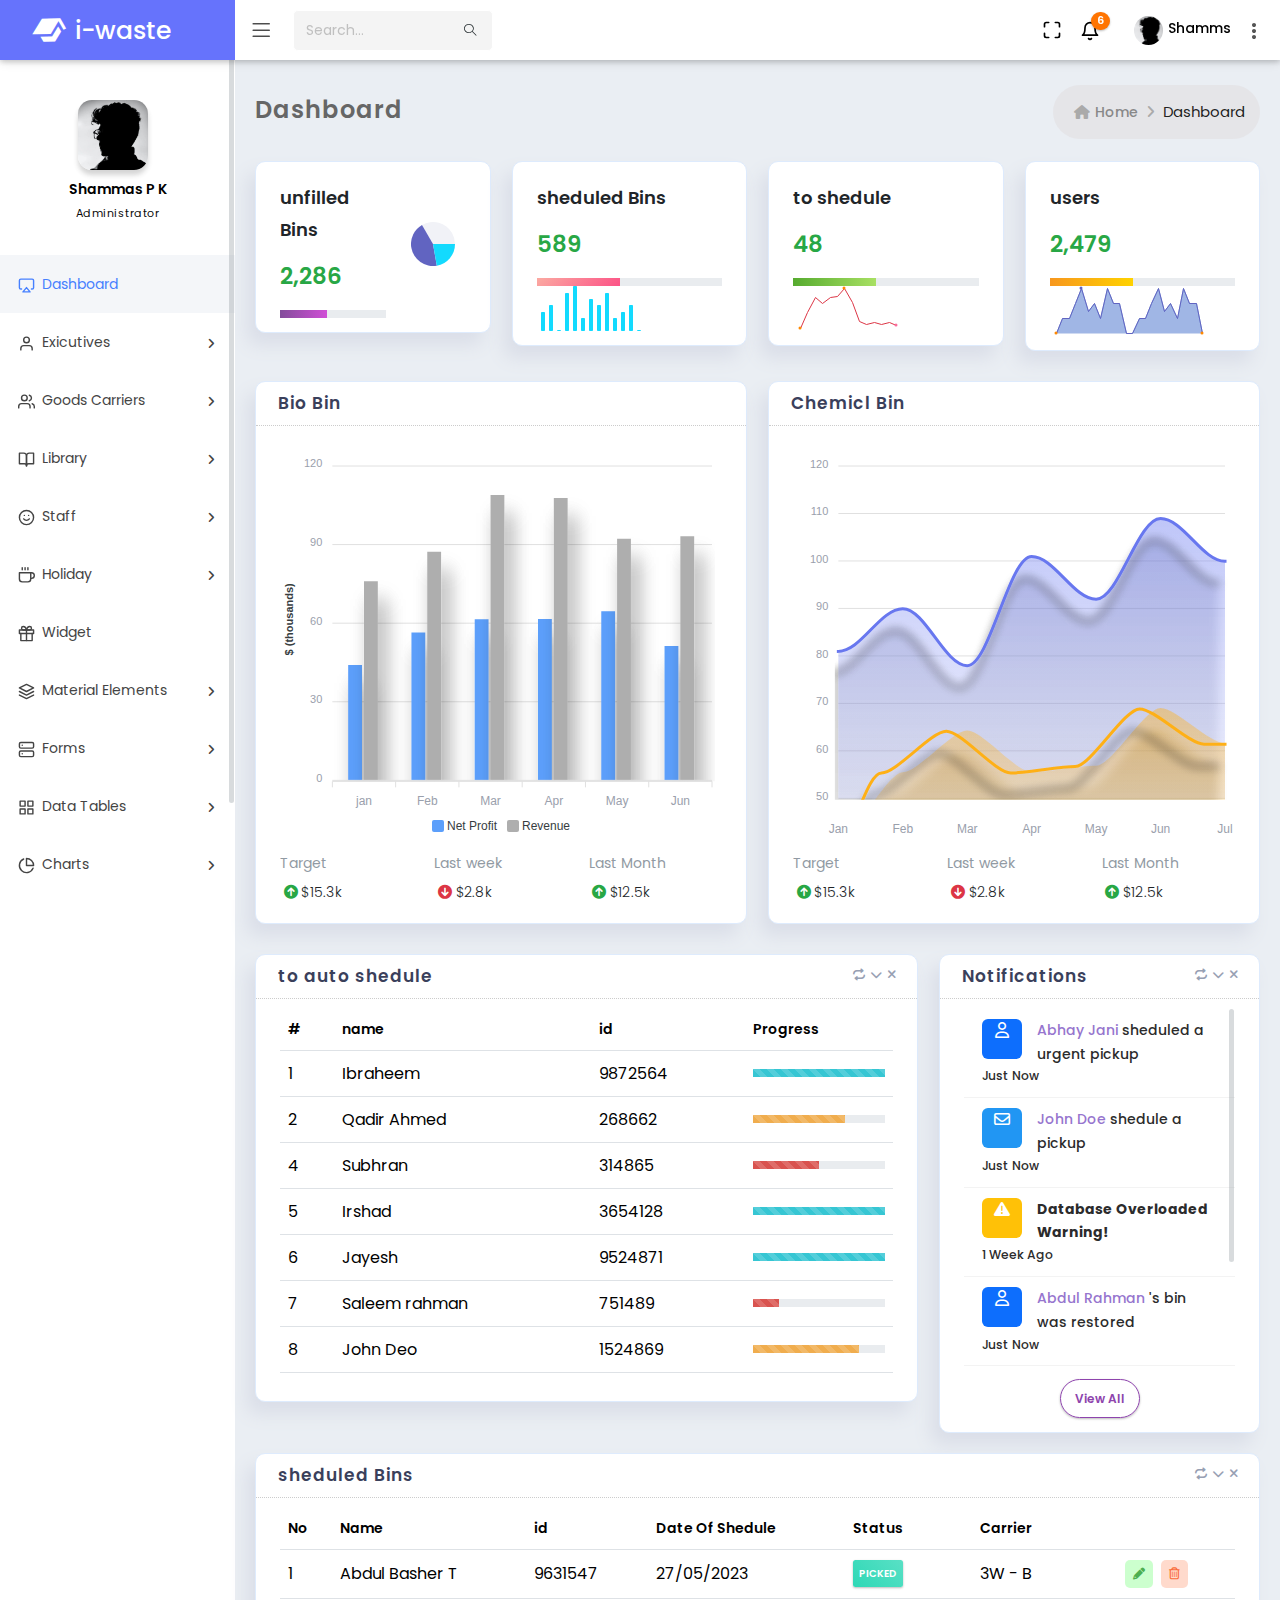
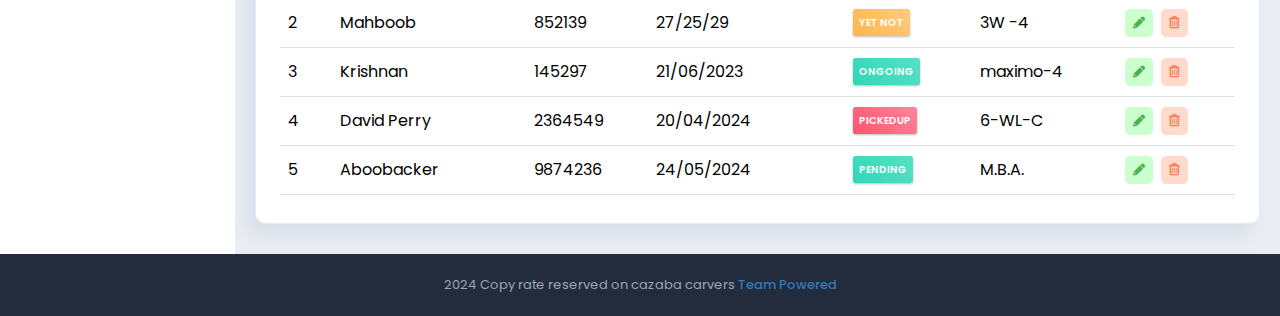
<file: dash.html>
<!-- BEGIN HEAD -->
<head>
	<meta charset="utf-8">
	<meta http-equiv="X-UA-Compatible" content="IE=edge">
	<meta content="width=device-width, initial-scale=1" name="viewport">
	<meta name="description" content="Responsive Admin Template">
	<meta name="author" content="SmartUniversity">
	<title>i Waste - smart waste management</title>
	<!-- google font -->
	<link href="https://fonts.googleapis.com/css?family=Poppins:300,400,500,600,700" rel="stylesheet" type="text/css">
	<!-- icons -->
	<link href="css/simple-line-icons.min.css" rel="stylesheet" type="text/css">
	<link href="css/font-awesome.min.css" rel="stylesheet" type="text/css">
	<link href="css/all.css" rel="stylesheet" type="text/css">
	<link href="css/material-icon.css" rel="stylesheet" type="text/css">
	<!--bootstrap -->
	<link href="css/bootstrap.min.css" rel="stylesheet" type="text/css">
	<!-- Material Design Lite CSS -->
	<link rel="stylesheet" href="css/material.min.css">
	<link rel="stylesheet" href="css/material_style.css">
	<!-- Theme Styles -->
	<link href="css/theme_style.css" rel="stylesheet" id="rt_style_components" type="text/css">
	<link href="css/plugins.min.css" rel="stylesheet" type="text/css">
	<link href="css/style.css" rel="stylesheet" type="text/css">
	<link href="css/responsive.css" rel="stylesheet" type="text/css">
	<link href="css/theme-color.css" rel="stylesheet" type="text/css">
	<!-- favicon -->
	<link rel="shortcut icon" href="favicon.ico">
</head>
<!-- END HEAD -->

<body class="page-header-fixed sidemenu-closed-hidelogo page-content-white page-md header-white white-sidebar-color logo-indigo">
	<div class="page-wrapper">
		<!-- start header -->
		<div class="page-header navbar navbar-fixed-top">
			<div class="page-header-inner ">
				<!-- logo start -->
				<div class="page-logo">
					<a href="index.html">
						<span class="logo-icon material-icons fa-rotate-45">school</span>
						<span class="logo-default">i-waste</span> </a>
				</div>
				<!-- logo end -->
				<ul class="nav navbar-nav navbar-left in">
					<li><a href="#" class="menu-toggler sidebar-toggler"><i class="icon-menu"></i></a></li>
				</ul>
				<form class="search-form-opened" action="#" method="GET">
					<div class="input-group">
						<input type="text" class="form-control" placeholder="Search..." name="query">
						<span class="input-group-btn">
							<a href="javascript:;" class="btn submit">
								<i class="icon-magnifier"></i>
							</a>
						</span>
					</div>
				</form>
				<!-- start mobile menu -->
				<a class="menu-toggler responsive-toggler" data-bs-toggle="collapse" data-bs-target=".navbar-collapse">
					<span></span>
				</a>
				<!-- end mobile menu -->
				<!-- start header menu -->
				<div class="top-menu">
					<ul class="nav navbar-nav pull-right">
						<li><a class="fullscreen-btn"><i data-feather="maximize"></i></a></li>
						<!-- start language menu -->
						<!-- <li class="dropdown language-switch">
							<a class="dropdown-toggle" data-bs-toggle="dropdown" aria-expanded="false"> <img src="images/gb.png" class="position-left" alt=""> Areekode 
							</a>
							<ul class="dropdown-menu">
								<li>
									<a class="deutsch"><img src="images/de.png" alt=""> Deutsch</a>
								</li>
								<li>
									<a class="ukrainian"><img src="images/ua.png" alt=""> #:@0W=AL:0</a>
								</li>
								<li>
									<a class="english"><img src="images/gb.png" alt=""> English</a>
								</li>
								<li>
									<a class="espana"><img src="images/es.png" alt=""> España</a>
								</li>
								<li>
									<a class="russian"><img src="images/ru.png" alt="">  CAA:89</a>
								</li>
							</ul>
						</li> -->
						<!-- end language menu -->
						<!-- start notification dropdown -->
						<li class="dropdown dropdown-extended dropdown-notification" id="header_notification_bar">
							<a class="dropdown-toggle" data-bs-toggle="dropdown" data-hover="dropdown" data-close-others="true">
								<i data-feather="bell"></i>
								<span class="badge headerBadgeColor1"> 6 </span>
							</a>
							<ul class="dropdown-menu">
								<li class="external">
									<h3><span class="bold">Notifications</span></h3>
									<span class="notification-label purple-bgcolor">New 6</span>
								</li>
								<li>
									<ul class="dropdown-menu-list small-slimscroll-style" data-handle-color="#637283">
										<li>
											<a href="javascript:;">
												<span class="time">just now</span>
												<span class="details">
													<span class="notification-icon circle deepPink-bgcolor"><i class="fa fa-check"></i></span>
													PickedUp </span>
											</a>
										</li>
										<li>
											<a href="javascript:;">
												<span class="time">3 mins</span>
												<span class="details">
													<span class="notification-icon circle purple-bgcolor"><i class="fa fa-user o"></i></span>
													<b>id:726948 </b>sheduled a pickup </span>
											</a>
										</li>
										<li>
											<a href="javascript:;">
												<span class="time">7 mins</span>
												<span class="details">
													<span class="notification-icon circle blue-bgcolor"><i class="fa fa-comments-o"></i></span>
													<b>id:8965741 </b>need bin exchange </span>
											</a>
										</li>
										<li>
											<a href="javascript:;">
												<span class="time">12 mins</span>
												<span class="details">
													<span class="notification-icon circle pink"><i class="fa fa-heart"></i></span>
													<b>id:569841 </b>sent his contribution </span>
											</a>
										</li>
										<li>
											<a href="javascript:;">
												<span class="time">15 mins</span>
												<span class="details">
													<span class="notification-icon circle yellow"><i class="fa fa-warning"></i></span> wait for Confirmtion</span>
											</a>
										</li>
										<li>
											<a href="javascript:;">
												<span class="time">10 hrs</span>
												<span class="details">
													<span class="notification-icon circle red"><i class="fa fa-times"></i></span> PickedUp </span>
											</a>
										</li>
									</ul>
									<div class="dropdown-menu-footer">
										<a href="javascript:void(0)"> All notifications </a>
									</div>
								</li>
							</ul>
						</li>
						<!-- end notification dropdown -->
						<!-- start message dropdown
						<li class="dropdown dropdown-extended dropdown-inbox" id="header_inbox_bar">
							<a class="dropdown-toggle" data-bs-toggle="dropdown" data-hover="dropdown" data-close-others="true">
								<i data-feather="mail"></i>
								<span class="badge headerBadgeColor2"> 2 </span>
							</a>
							<ul class="dropdown-menu">
								<li class="external">
									<h3><span class="bold">Messages</span></h3>
									<span class="notification-label cyan-bgcolor">New 2</span>
								</li>
								<li>
									<ul class="dropdown-menu-list small-slimscroll-style" data-handle-color="#637283">
										<li>
											<a href="#">
												<span class="photo">
													<img src="images/user2.jpg" class="img-circle" alt="">
												</span>
												<span class="subject">
													<span class="from"> Sarah Smith </span>
													<span class="time">Just Now </span>
												</span>
												<span class="message"> Jatin I found you on LinkedIn... </span>
											</a>
										</li>
										<li>
											<a href="#">
												<span class="photo">
													<img src="images/user3.jpg" class="img-circle" alt="">
												</span>
												<span class="subject">
													<span class="from"> John Deo </span>
													<span class="time">16 mins </span>
												</span>
												<span class="message"> Fwd: Important Notice Regarding Your Domain
													Name... </span>
											</a>
										</li>
										<li>
											<a href="#">
												<span class="photo">
													<img src="images/user1.jpg" class="img-circle" alt="">
												</span>
												<span class="subject">
													<span class="from"> Rajesh </span>
													<span class="time">2 hrs </span>
												</span>
												<span class="message"> pls take a print of attachments. </span>
											</a>
										</li>
										<li>
											<a href="#">
												<span class="photo">
													<img src="images/user8.jpg" class="img-circle" alt="">
												</span>
												<span class="subject">
													<span class="from"> Lina Smith </span>
													<span class="time">40 mins </span>
												</span>
												<span class="message"> Apply for Ortho Surgeon </span>
											</a>
										</li>
										<li>
											<a href="#">
												<span class="photo">
													<img src="images/user5.jpg" class="img-circle" alt="">
												</span>
												<span class="subject">
													<span class="from"> Jacob Ryan </span>
													<span class="time">46 mins </span>
												</span>
												<span class="message"> Request for leave application. </span>
											</a>
										</li>
									</ul>
									<div class="dropdown-menu-footer">
										<a href="#"> All Messages </a>
									</div>
								</li>
							</ul>
						</li> -->
						<!-- end message dropdown -->
						<!-- start manage user dropdown -->
						<li class="dropdown dropdown-user">
							<a class="dropdown-toggle" data-bs-toggle="dropdown" data-hover="dropdown" data-close-others="true">
								<img alt="" class="img-circle " src="images/dp.jpg">
								<span class="username username-hide-on-mobile"> Shamms
							</span></a>
							<ul class="dropdown-menu dropdown-menu-default">
								<li>
									<a href="#">
										<i class="icon-user"></i> Profile </a>
								</li>
								<li>
									<a href="#">
										<i class="icon-settings"></i> Settings
									</a>
								</li>
						
								<li class="divider"> </li>
								<li>
									<a href="#">
										<i class="icon-lock"></i> Lock
									</a>
								</li>
								<li>
									<a href="index.html">
										<i class="icon-logout"></i> Log Out </a>
								</li>
							</ul>
						</li>
						<!-- end manage user dropdown -->
						<li class="dropdown dropdown-quick-sidebar-toggler">
							<a id="headerSettingButton" class="mdl-button mdl-js-button mdl-button--icon pull-right" data-upgraded=",MaterialButton">
								<i class="material-icons">more_vert</i>
							</a>
						</li>
					</ul>
				</div>
			</div>
		</div>
		<!-- end header -->
		<!-- start color quick setting -->
		<!-- <div class="settingSidebar">
			<a href="javascript:void(0)" class="settingPanelToggle"> <i class="fa fa-spin fa-cog"></i>
			</a>
			<div class="settingSidebar-body ps-container ps-theme-default">
				<div class=" fade show active">
					<div class="setting-panel-header">Setting Panel
					</div>
					<div class="quick-setting slimscroll-style">
						<ul id="themecolors">
							<li>
								<p class="sidebarSettingTitle">Sidebar Color</p>
							</li>
							<li class="complete">
								<div class="theme-color sidebar-theme">
									<a href="#" data-theme="white"><span class="head"></span><span class="cont"></span></a>
									<a href="#" data-theme="dark"><span class="head"></span><span class="cont"></span></a>
									<a href="#" data-theme="blue"><span class="head"></span><span class="cont"></span></a>
									<a href="#" data-theme="indigo"><span class="head"></span><span class="cont"></span></a>
									<a href="#" data-theme="cyan"><span class="head"></span><span class="cont"></span></a>
									<a href="#" data-theme="green"><span class="head"></span><span class="cont"></span></a>
									<a href="#" data-theme="red"><span class="head"></span><span class="cont"></span></a>
								</div>
							</li>
							<li>
								<p class="sidebarSettingTitle">Header Brand color</p>
							</li>
							<li class="theme-option">
								<div class="theme-color logo-theme">
									<a href="#" data-theme="logo-white"><span class="head"></span><span class="cont"></span></a>
									<a href="#" data-theme="logo-dark"><span class="head"></span><span class="cont"></span></a>
									<a href="#" data-theme="logo-blue"><span class="head"></span><span class="cont"></span></a>
									<a href="#" data-theme="logo-indigo"><span class="head"></span><span class="cont"></span></a>
									<a href="#" data-theme="logo-cyan"><span class="head"></span><span class="cont"></span></a>
									<a href="#" data-theme="logo-green"><span class="head"></span><span class="cont"></span></a>
									<a href="#" data-theme="logo-red"><span class="head"></span><span class="cont"></span></a>
								</div>
							</li>
							<li>
								<p class="sidebarSettingTitle">Header color</p>
							</li>
							<li class="theme-option">
								<div class="theme-color header-theme">
									<a href="#" data-theme="header-white"><span class="head"></span><span class="cont"></span></a>
									<a href="#" data-theme="header-dark"><span class="head"></span><span class="cont"></span></a>
									<a href="#" data-theme="header-blue"><span class="head"></span><span class="cont"></span></a>
									<a href="#" data-theme="header-indigo"><span class="head"></span><span class="cont"></span></a>
									<a href="#" data-theme="header-cyan"><span class="head"></span><span class="cont"></span></a>
									<a href="#" data-theme="header-green"><span class="head"></span><span class="cont"></span></a>
									<a href="#" data-theme="header-red"><span class="head"></span><span class="cont"></span></a>
								</div>
							</li>
						</ul>
					</div>
				</div>
			</div>
		</div> -->
		<!-- end color quick setting -->
		<!-- start page container -->
		<div class="page-container">
			<!-- start sidebar menu -->
			<div class="sidebar-container">
				<div class="sidemenu-container navbar-collapse collapse fixed-menu">
					<div id="remove-scroll" class="left-sidemenu">
						<ul class="sidemenu  page-header-fixed slimscroll-style" data-keep-expanded="false" data-auto-scroll="true" data-slide-speed="200" style="padding-top: 20px">
							<li class="sidebar-toggler-wrapper hide">
								<div class="sidebar-toggler">
									<span></span>
								</div>
							</li>
							<li class="sidebar-user-panel">
								<div class="sidebar-user">
									<div class="sidebar-user-picture">
										<img alt="image" src="images/dp.jpg">
									</div>
									<div class="sidebar-user-details">
										<div class="user-name">Shammas P K</div>
										<div class="user-role">Administrator</div>
									</div>
								</div>
							</li>
							<li class="nav-item start active open">
								<a href="#" class="nav-link nav-toggle">
									<i data-feather="airplay"></i>
									<span class="title">Dashboard</span>
									<span class="selected"></span>

								</a>
								
							</li>
							
							<li class="nav-item">
								<a href="#" class="nav-link nav-toggle"> <i data-feather="user"></i>
									<span class="title">Exicutives</span> <span class="arrow"></span>
								</a>
								<ul class="sub-menu">
									<li class="nav-item">
										<a href="all_professors.html" class="nav-link "> <span class="title">Office barrears</span>
										</a>
									</li>
									<li class="nav-item">
										<a href="add_professor.html" class="nav-link "> <span class="title">Pickup Staffs</span>
										</a>
									</li>
									<li class="nav-item">
										<a href="add_professor_bootstrap.html" class="nav-link "> <span class="title">Users</span>
										</a>
									</li>
									<li class="nav-item">
										<a href="edit_professor.html" class="nav-link "> <span class="title">Add/Edit User</span>
										</a>
									</li>
									<li class="nav-item">
										<a href="professor_profile.html" class="nav-link "> <span class="title">Add/Edit Staff</span>
										</a>
									</li>
								</ul>
							</li>
							<li class="nav-item">
								<a href="#" class="nav-link nav-toggle"><i data-feather="users"></i>
									<span class="title">Goods Carriers</span><span class="arrow"></span></a>
								<ul class="sub-menu">
									<li class="nav-item">
										<a href="all_students.html" class="nav-link "> <span class="title">Magics</span>
										</a>
									</li>
									<li class="nav-item">
										<a href="add_student.html" class="nav-link "> <span class="title">Maximmo</span>
										</a>
									</li>
									<li class="nav-item">
										<a href="add_student_bootstrap.html" class="nav-link "> <span class="title">3 wheeler</span>
										</a>
									</li>
									<li class="nav-item">
										<a href="edit_student.html" class="nav-link "> <span class="title">6 whelers</span>
										</a>
									</li>
									<li class="nav-item">
										<a href="student_profile.html" class="nav-link "> <span class="title">Edit vehicles</span>
										</a>
									</li>
								</ul>
							</li>
							
							<li class="nav-item">
								<a href="#" class="nav-link nav-toggle"> <i data-feather="book-open"></i>
									<span class="title">Library</span> <span class="arrow"></span>
								</a>
								<ul class="sub-menu">
									<li class="nav-item">
										<a href="all_assets.html" class="nav-link "> <span class="title">All Library
												Assets</span>
										</a>
									</li>
									<li class="nav-item">
										<a href="add_library.html" class="nav-link "> <span class="title">Add Library
												Asset</span>
										</a>
									</li>
									<li class="nav-item">
										<a href="add_library_bootstrap.html" class="nav-link "> <span class="title">Add
												Asset Bootstrap</span>
										</a>
									</li>
									<li class="nav-item">
										<a href="edit_library.html" class="nav-link "> <span class="title">Edit
												Asset</span>
										</a>
									</li>
								</ul>
							</li>
							
							<li class="nav-item">
								<a href="#" class="nav-link nav-toggle"> <i data-feather="smile"></i>
									<span class="title">Staff</span> <span class="arrow"></span>
								</a>
								<ul class="sub-menu">
									<li class="nav-item">
										<a href="all_staffs.html" class="nav-link "> <span class="title">All
												Staff</span>
										</a>
									</li>
									<li class="nav-item">
										<a href="add_staff.html" class="nav-link "> <span class="title">Add Staff</span>
										</a>
									</li>
									<li class="nav-item">
										<a href="add_staff_bootstrap.html" class="nav-link "> <span class="title">Add
												Staff Bootstrap</span>
										</a>
									</li>
									<li class="nav-item">
										<a href="edit_staff.html" class="nav-link "> <span class="title">Edit
												Staff</span>
										</a>
									</li>
									<li class="nav-item">
										<a href="staff_profile.html" class="nav-link "> <span class="title">Staff
												Profile</span>
										</a>
									</li>
								</ul>
							</li>
							<li class="nav-item">
								<a href="#" class="nav-link nav-toggle"> <i data-feather="coffee"></i>
									<span class="title">Holiday</span> <span class="arrow"></span>
								</a>
								<ul class="sub-menu">
									<li class="nav-item">
										<a href="all_holidays.html" class="nav-link "> <span class="title">All
												Holiday</span>
										</a>
									</li>
									<li class="nav-item">
										<a href="add_holiday.html" class="nav-link "> <span class="title">Add
												Holiday</span>
										</a>
									</li>
									<li class="nav-item">
										<a href="add_holiday_bootstrap.html" class="nav-link "> <span class="title">Add
												Holiday Bootstrap</span>
										</a>
									</li>
									<li class="nav-item">
										<a href="edit_holiday.html" class="nav-link "> <span class="title">Edit
												Holiday</span>
										</a>
									</li>
								</ul>
							</li>
							
							
							<li class="nav-item">
								<a href="widget.html" class="nav-link nav-toggle"> <i data-feather="gift"></i>
									<span class="title">Widget</span>
								</a>
							</li>
							
							<li class="nav-item">
								<a href="#" class="nav-link nav-toggle">
									<i data-feather="layers"></i>
									<span class="title">Material Elements</span>
									<span class="arrow"></span>
								</a>
								<ul class="sub-menu">
									<li class="nav-item">
										<a href="material_button.html" class="nav-link ">
											<span class="title">Buttons</span>
										</a>
									</li>
									<li class="nav-item">
										<a href="material_tab.html" class="nav-link ">
											<span class="title">Tabs</span>
										</a>
									</li>
									<li class="nav-item">
										<a href="material_chips.html" class="nav-link ">
											<span class="title">Chips</span>
										</a>
									</li>
									<li class="nav-item">
										<a href="material_grid.html" class="nav-link ">
											<span class="title">Grid</span>
										</a>
									</li>
									<li class="nav-item">
										<a href="material_icons.html" class="nav-link ">
											<span class="title">Icon</span>
										</a>
									</li>
									<li class="nav-item">
										<a href="material_form.html" class="nav-link ">
											<span class="title">Form</span>
										</a>
									</li>
									<li class="nav-item">
										<a href="material_datepicker.html" class="nav-link ">
											<span class="title">DatePicker</span>
										</a>
									</li>
									<li class="nav-item">
										<a href="material_select.html" class="nav-link ">
											<span class="title">Select Item</span>
										</a>
									</li>
									<li class="nav-item">
										<a href="material_loading.html" class="nav-link ">
											<span class="title">Loading</span>
										</a>
									</li>
									<li class="nav-item">
										<a href="material_menu.html" class="nav-link ">
											<span class="title">Menu</span>
										</a>
									</li>
									<li class="nav-item">
										<a href="material_slider.html" class="nav-link ">
											<span class="title">Slider</span>
										</a>
									</li>
									<li class="nav-item">
										<a href="material_tables.html" class="nav-link ">
											<span class="title">Tables</span>
										</a>
									</li>
									<li class="nav-item">
										<a href="material_toggle.html" class="nav-link ">
											<span class="title">Toggle</span>
										</a>
									</li>
									<li class="nav-item">
										<a href="material_badges.html" class="nav-link ">
											<span class="title">Badges</span>
										</a>
									</li>
								</ul>
							</li>
							<li class="nav-item">
								<a href="javascript:;" class="nav-link nav-toggle">
									<i data-feather="server"></i>
									<span class="title">Forms </span>
									<span class="arrow"></span>
								</a>
								<ul class="sub-menu">
									<li class="nav-item">
										<a href="layouts_form.html" class="nav-link ">
											<span class="title">Form Layout</span>
										</a>
									</li>
									<li class="nav-item">
										<a href="advance_form.html" class="nav-link ">
											<span class="title">Advance Component</span>
										</a>
									</li>
									<li class="nav-item">
										<a href="wizard.html" class="nav-link ">
											<span class="title">Form Wizard</span>
										</a>
									</li>
									<li class="nav-item">
										<a href="validation_form.html" class="nav-link ">
											<span class="title">Form Validation</span>
										</a>
									</li>
									<li class="nav-item">
										<a href="editable_form.html" class="nav-link ">
											<span class="title">Editor</span>
										</a>
									</li>
								</ul>
							</li>
							<li class="nav-item">
								<a href="javascript:;" class="nav-link nav-toggle">
									<i data-feather="grid"></i>
									<span class="title">Data Tables</span>
									<span class="arrow"></span>
								</a>
								<ul class="sub-menu">
									<li class="nav-item">
										<a href="basic_table.html" class="nav-link ">
											<span class="title">Basic Tables</span>
										</a>
									</li>
									<li class="nav-item">
										<a href="advanced_table.html" class="nav-link ">
											<span class="title">Advance Tables</span>
										</a>
									</li>
									<li class="nav-item">
										<a href="export_table.html" class="nav-link ">
											<span class="title">Export Tables</span>
										</a>
									</li>
									<li class="nav-item">
										<a href="child_row_table.html" class="nav-link ">
											<span class="title">Child Row Tables</span>
										</a>
									</li>
									<li class="nav-item">
										<a href="group_table.html" class="nav-link ">
											<span class="title">Grouping</span>
										</a>
									</li>
									<li class="nav-item">
										<a href="tableData.html" class="nav-link ">
											<span class="title">Tables With Sourced Data</span>
										</a>
									</li>
								</ul>
							</li>
							<li class="nav-item">
								<a href="javascript:;" class="nav-link nav-toggle">
									<i data-feather="pie-chart"></i>
									<span class="title">Charts</span>
									<span class="arrow"></span>
								</a>
								<ul class="sub-menu">
									<li class="nav-item">
										<a href="charts_apexchart.html" class="nav-link ">
											<span class="title">Apex chart</span>
										</a>
									</li>
									<li class="nav-item">
										<a href="charts_amchart.html" class="nav-link ">
											<span class="title">amChart</span>
										</a>
									</li>
									<li class="nav-item">
										<a href="charts_plotly.html" class="nav-link ">
											<span class="title">Plotly Charts</span>
										</a>
									</li>
									<li class="nav-item">
										<a href="charts_echarts.html" class="nav-link ">
											<span class="title">eCharts</span>
										</a>
									</li>
									<li class="nav-item">
										<a href="charts_morris.html" class="nav-link ">
											<span class="title">Morris Charts</span>
										</a>
									</li>
									<li class="nav-item">
										<a href="charts_chartjs.html" class="nav-link ">
											<span class="title">Chartjs</span>
										</a>
									</li>
								</ul>
							</li>
							<li class="nav-item">
								<a href="javascript:;" class="nav-link nav-toggle">
									<i data-feather="map-pin"></i>
									<span class="title">Maps</span>
									<span class="arrow"></span>
								</a>
							</li>
				
							<li class="nav-item">
								<a href="javascript:;" class="nav-link nav-toggle">
									<i data-feather="chevrons-down"></i>
									<span class="title">Multi Level Menu</span>
									<span class="arrow "></span>
								</a>
								
							</li>
						</ul>
					</div>
				</div>
			</div>
			<!-- end sidebar menu -->
			<!-- start page content -->
			<div class="page-content-wrapper">
				<div class="page-content">
					<div class="page-bar">
						<div class="page-title-breadcrumb">
							<div class=" pull-left">
								<div class="page-title">Dashboard</div>
							</div>
							<ol class="breadcrumb page-breadcrumb pull-right">
								<li><i class="fa fa-home"></i>&nbsp;<a class="parent-item" href="index.html">Home</a>&nbsp;<i class="fa fa-angle-right"></i>
								</li>
								<li class="active">Dashboard</li>
							</ol>
						</div>
					</div>
					<!-- start widget -->
					<div class="row ">
						<div class="col-xl-3 col-lg-6">
							<div class="card comp-card">
								<div class="card-body">
									<div class="row align-items-center">
										<div class="col">
											<div class="col mt-0">
												<h4 class="info-box-title">unfilled Bins</h4>
											</div>
											<h3 class="mt-1 mb-3 info-box-title col-green">2,286</h3>
											<div class="progress">
												<div class="progress-bar l-bg-purple" style="width: 45%"></div>
											</div>
										</div>
										<div class="col-auto">
											<div id="sparkline7"><canvas style="display: inline-block; width: 267px; height: 70px; vertical-align: top;"></canvas>
											</div>
										</div>
									</div>
								</div>
							</div>
						</div>
						<div class="col-xl-3 col-lg-6">
							<div class="card comp-card">
								<div class="card-body">
									<div class="row align-items-center">
										<div class="col">
											<div class="col mt-0">
												<h4 class="info-box-title">sheduled Bins</h4>
											</div>
											<h3 class="mt-1 mb-3 info-box-title col-green">589</h3>
											<div class="progress">
												<div class="progress-bar l-bg-red" style="width: 45%"></div>
											</div>
										</div>
										<div class="col-auto">
											<div id="sparkline12"><canvas style="display: inline-block; width: 367px; height: 70px; vertical-align: top;"></canvas>
											</div>
										</div>
									</div>
								</div>
							</div>
						</div>
						<div class="col-xl-3 col-lg-6">
							<div class="card comp-card">
								<div class="card-body">
									<div class="row align-items-center">
										<div class="col">
											<div class="col mt-0">
												<h4 class="info-box-title">to shedule</h4>
											</div>
											<h3 class="mt-1 mb-3 info-box-title col-green">48</h3>
											<div class="progress">
												<div class="progress-bar l-bg-green" style="width: 45%"></div>
											</div>
										</div>
										<div class="col-auto">
											<div id="sparkline9"><canvas style="display: inline-block; width: 167px; height: 70px; vertical-align: top;"></canvas>
											</div>
										</div>
									</div>
								</div>
							</div>
						</div>
						<div class="col-xl-3 col-lg-6">
							<div class="card comp-card">
								<div class="card-body">
									<div class="row align-items-center">
										<div class="col">
											<div class="col mt-0">
												<h4 class="info-box-title">users</h4>
											</div>
											<h3 class="mt-1 mb-3 info-box-title col-green">2,479</h3>
											<div class="progress">
												<div class="progress-bar l-bg-orange" style="width: 45%"></div>
											</div>
										</div>
										<div class="col-auto">
											<div id="sparkline16" class="text-center"><canvas style="display: inline-block; width: 215px; height: 70px; vertical-align: top;"></canvas>
											</div>
										</div>
									</div>
								</div>
							</div>
						</div>
					</div>
					<!-- end widget -->
					<!-- chart start -->
					<div class="row">
						<div class="col-12 col-sm-12 col-lg-6">
							<div class="card">
								<div class="card-head">
									<header>Bio Bin</header>
								</div>
								<div class="card-body">
									<div id="chart2"></div>
									<div class="row">
										<div class="col-4">
											<p class="text-muted font-15 text-truncate">Target</p>
											<h5>
												<i class="fa fa-arrow-circle-up col-green ms-1 me-1"></i>$15.3k
											</h5>
										</div>
										<div class="col-4">
											<p class="text-muted font-15 text-truncate">Last
												week</p>
											<h5>
												<i class="fa fa-arrow-circle-down col-red ms-1 me-1"></i>$2.8k
											</h5>
										</div>
										<div class="col-4">
											<p class="text-muted text-truncate">Last
												Month</p>
											<h5>
												<i class="fa fa-arrow-circle-up col-green ms-1 me-1"></i>$12.5k
											</h5>
										</div>
									</div>
								</div>
							</div>
						</div>
						<div class="col-12 col-sm-12 col-lg-6">
							<div class="card">
								<div class="card-head">
									<header>Chemicl Bin</header>
								</div>
								<div class="card-body">
									<div id="schart3"></div>
									<div class="row">
										<div class="col-4">
											<p class="text-muted font-15 text-truncate">Target</p>
											<h5>
												<i class="fa fa-arrow-circle-up col-green ms-1 me-1"></i>$15.3k
											</h5>
										</div>
										<div class="col-4">
											<p class="text-muted font-15 text-truncate">Last
												week</p>
											<h5>
												<i class="fa fa-arrow-circle-down col-red ms-1 me-1"></i>$2.8k
											</h5>
										</div>
										<div class="col-4">
											<p class="text-muted text-truncate">Last
												Month</p>
											<h5>
												<i class="fa fa-arrow-circle-up col-green ms-1 me-1"></i>$12.5k
											</h5>
										</div>
									</div>
								</div>
							</div>
						</div>
					</div>
					<div class="row">
						<div class="col-lg-8 col-md-12 col-sm-12 col-12">
							<div class="card card-box">
								<div class="card-head">
									<header>to auto shedule</header>
									<div class="tools">
										<a class="fa fa-repeat btn-color box-refresh" href="javascript:;"></a>
										<a class="t-collapse btn-color fa fa-chevron-down" href="javascript:;"></a>
										<a class="t-close btn-color fa fa-times" href="javascript:;"></a>
									</div>
								</div>
								<div class="card-body ">
									<div class="table-wrap">
										<div class="table-responsive">
											<table class="table display product-overview mb-30" id="support_table">
												<thead>
													<tr>
														<th>#</th>
														<th>name</th>
														<th>id</th>

														<th>Progress</th>
													</tr>
												</thead>
												<tbody>
													<tr>
														<td>1</td>
														<td>Ibraheem</td>
														<td>9872564</td>
														<td>
															<div class="progress">
																<div class="progress-bar progress-bar-success progress-bar-striped active" role="progressbar" aria-valuenow="90" aria-valuemin="0" aria-valuemax="100" style="width:100%;"> <span class="sr-only">99%
																		Complete</span> </div>
															</div>
														</td>
													</tr>
													<tr>
														<td>2</td>
														
														<td> Qadir Ahmed</td>
														<td>268662</td>
													
														<td>
															<div class="progress">
																<div class="progress-bar progress-bar-warning progress-bar-striped active" role="progressbar" aria-valuenow="90" aria-valuemin="0" aria-valuemax="100" style="width:70%;"> <span class="sr-only">99%
																		Complete</span> </div>
															</div>
														</td>
													</tr>
													<tr>
														<td>4</td>
														
														<td>Subhran </td>
														<td>314865</td>
														
														<td>
															<div class="progress">
																<div class="progress-bar progress-bar-danger progress-bar-striped active" role="progressbar" aria-valuenow="90" aria-valuemin="0" aria-valuemax="100" style="width:50%;"> <span class="sr-only">98%
																		Complete</span> </div>
															</div>
														</td>
													</tr>
													<tr>
														<td>5</td>
														<td>Irshad</td>
														<td>3654128</td>
														
														
														<td>
															<div class="progress">
																<div class="progress-bar progress-bar-success progress-bar-striped active" role="progressbar" aria-valuenow="100" aria-valuemin="0" aria-valuemax="100" style="width:100%;"> <span class="sr-only">97%
																		Complete</span> </div>
															</div>
														</td>
													</tr>
													<tr>
														<td>6</td>
														<td>Jayesh</td>
														<td>9524871</td>
														
													
														<td>
															<div class="progress">
																<div class="progress-bar progress-bar-success progress-bar-striped active" role="progressbar" aria-valuenow="90" aria-valuemin="0" aria-valuemax="100" style="width:100%;"> <span class="sr-only">96%
																		Complete</span> </div>
															</div>
														</td>
													</tr>
													<tr>
														<td>7</td>
														<td>Saleem rahman</td>
														<td>751489</td>
														
														<td>
															<div class="progress">
																<div class="progress-bar progress-bar-danger progress-bar-striped active" role="progressbar" aria-valuenow="90" aria-valuemin="0" aria-valuemax="100" style="width:20%;"> <span class="sr-only">95%
																		Complete</span> </div>
															</div>
														</td>
													</tr>
													<tr>
														<td>8</td>
														<td>John Deo</td>
														<td>1524869</td>
														
														
														<td>
															<div class="progress">
																<div class="progress-bar progress-bar-warning progress-bar-striped active" role="progressbar" aria-valuenow="90" aria-valuemin="0" aria-valuemax="100" style="width:80%;"> <span class="sr-only">93%
																		Complete</span> </div>
															</div>
														</td>
													</tr>
												</tbody>
											</table>
										</div>
									</div>
								</div>
							</div>
						</div>
						<div class="col-lg-4 col-md-12 col-sm-12 col-12">
							<div class="card  card-box">
								<div class="card-head">
									<header>Notifications</header>
									<div class="tools">
										<a class="fa fa-repeat btn-color box-refresh" href="javascript:;"></a>
										<a class="t-collapse btn-color fa fa-chevron-down" href="javascript:;"></a>
										<a class="t-close btn-color fa fa-times" href="javascript:;"></a>
									</div>
								</div>
								<div class="card-body no-padding height-9">
									<div class="row">
										<div class="noti-information notification-menu">
											<div class="notification-list mail-list not-list small-slimscroll-style">
												<a href="javascript:;" class="single-mail"> <span class="icon bg-primary"> <i class="fa fa-user-o"></i>
													</span> <span class="text-purple">Abhay Jani</span> sheduled a urgent pickup
													<span class="notificationtime">
														<small>Just Now</small>
													</span>
												</a>
												<a href="javascript:;" class="single-mail"> <span class="icon blue-bgcolor"> <i class="fa fa-envelope-o"></i>
													</span> <span class="text-purple">John Doe</span> shedule a pickup
													<span class="notificationtime">
														<small>Just Now</small>
													</span>
												</a>
												
												
												<a href="javascript:;" class="single-mail"> <span class="icon bg-warning"> <i class="fa fa-warning"></i>
													</span> <strong>Database Overloaded Warning!</strong>
													<span class="notificationtime">
														<small>1 Week Ago</small>
													</span>
												</a>
												<a href="javascript:;" class="single-mail"> <span class="icon bg-primary"> <i class="fa fa-user-o"></i>
													</span> <span class="text-purple">Abdul Rahman</span> 's bin was restored
													<span class="notificationtime">
														<small>Just Now</small>
													</span>
												</a>
												<a href="javascript:;" class="single-mail"> <span class="icon blue-bgcolor"> <i class="fa fa-envelope-o"></i>
													</span> <span class="text-purple">Abiram</span> Maximo carriere on 16th ward
													<span class="notificationtime">
														<small>Just Now</small>
													</span>
												</a>
												<a href="javascript:;" class="single-mail"> <span class="icon bg-success"> <i class="fa fa-check-square-o"></i>
													</span> Success Message
													<span class="notificationtime">
														<small> 2 Days Ago</small>
													</span>
												</a>
												
					
											</div>
											<div class="full-width text-center p-t-10">
												<button type="button" class="btn purple btn-outline btn-circle margin-0">View All</button>
											</div>
										</div>
									</div>
								</div>
							</div>
						</div>
					</div>
					<!-- start new student list -->
					<div class="row">
						<div class="col-md-12 col-sm-12">
							<div class="card  card-box">
								<div class="card-head">
									<header>sheduled Bins</header>
									<div class="tools">
										<a class="fa fa-repeat btn-color box-refresh" href="javascript:;"></a>
										<a class="t-collapse btn-color fa fa-chevron-down" href="javascript:;"></a>
										<a class="t-close btn-color fa fa-times" href="javascript:;"></a>
									</div>
								</div>
								<div class="card-body ">
									<div class="table-wrap">
										<div class="table-responsive">
											<table class="table display product-overview mb-30">
												<thead>
													<tr>
														<th>No</th>
														<th>Name</th>
														<th>id</th>
														<th>Date Of Shedule</th>
														<th>Status</th>
														<th>Carrier</th>
														<th>    </th>
													</tr>
												</thead>
												<tbody>
													<tr>
														<td>1</td>
														<td>Abdul Basher T</td>
														<td>9631547</td>
														<td>27/05/2023</td>
														<td>
															<span class="label label-sm label-success">picked</span>
														</td>
														<td>3W - B</td>
														<td>
															<a href="javascript:void(0)" class="tblEditBtn">
																<i class="fa fa-pencil"></i>
															</a>
															<a href="javascript:void(0)" class="tblDelBtn">
																<i class="fa fa-trash-o"></i>
															</a>
														</td>
													</tr>
													<tr>
														<td>2</td>
														<td>Mahboob</td>
														<td> 852139</td>
														<td>27/25/29</td>
														<td>
															<span class="label label-sm label-warning">Yet Not</span>
														</td>
														<td>3W -4</td>
														<td>
															<a href="javascript:void(0)" class="tblEditBtn">
																<i class="fa fa-pencil"></i>
															</a>
															<a href="javascript:void(0)" class="tblDelBtn">
																<i class="fa fa-trash-o"></i>
															</a>
														</td>
													</tr>
													<tr>
														<td>3</td>
														<td>Krishnan</td>
														<td>145297</td>
														<td>21/06/2023</td>
														<td>
															<span class="label label-sm label-success ">ongoing</span>
														</td>
														<td>maximo-4</td>
														<td>
															<a href="javascript:void(0)" class="tblEditBtn">
																<i class="fa fa-pencil"></i>
															</a>
															<a href="javascript:void(0)" class="tblDelBtn">
																<i class="fa fa-trash-o"></i>
															</a>
														</td>
													</tr>
													<tr>
														<td>4</td>
														<td>David Perry</td>
														<td>2364549 </td>
														<td>20/04/2024</td>
														<td>
															<span class="label label-sm label-danger">PickedUp</span>
														</td>
														<td>6-WL-C</td>
														<td>
															<a href="javascript:void(0)" class="tblEditBtn">
																<i class="fa fa-pencil"></i>
															</a>
															<a href="javascript:void(0)" class="tblDelBtn">
																<i class="fa fa-trash-o"></i>
															</a>
														</td>
													</tr>
													<tr>
														<td>5</td>
														<td>Aboobacker</td>
														<td>9874236</td>
														<td>24/05/2024</td>
														<td>
															<span class="label label-sm label-success ">Pending</span>
														</td>
														<td>M.B.A.</td>
														<td>
															<a href="javascript:void(0)" class="tblEditBtn">
																<i class="fa fa-pencil"></i>
															</a>
															<a href="javascript:void(0)" class="tblDelBtn">
																<i class="fa fa-trash-o"></i>
															</a>
														</td>
													</tr>
													
												
													
												</tbody>
											</table>
										</div>
									</div>
								</div>
							</div>
						</div>
					</div>
					<!-- end new student list -->
				</div>
			</div>
			<!-- end page content -->
			<!-- start chat sidebar -->
			<div class="chat-sidebar-container" data-close-on-body-click="false">
				<div class="chat-sidebar">
					<ul class="nav nav-tabs">
						<li class="nav-item">
							<a href="#quick_sidebar_tab_1" class="nav-link active tab-icon" data-bs-toggle="tab"> <i class="material-icons">chat</i>Chat
								<span class="badge badge-danger">4</span>
							</a>
						</li>
						<li class="nav-item">
							<a href="#quick_sidebar_tab_3" class="nav-link tab-icon" data-bs-toggle="tab"> <i class="material-icons">settings</i>
								Settings
							</a>
						</li>
					</ul>
					<div class="tab-content">
						<!-- Start User Chat -->
						<div class="tab-pane active chat-sidebar-chat in active show" role="tabpanel" id="quick_sidebar_tab_1">
							<div class="chat-sidebar-list">
								<div class="chat-sidebar-chat-users slimscroll-style" data-rail-color="#ddd" data-wrapper-class="chat-sidebar-list">
									<div class="chat-header">
										<h5 class="list-heading">Online</h5>
									</div>
									<ul class="media-list list-items">
										<li class="media"><img class="media-object" src="images/user3.jpg" width="35" height="35" alt="...">
											<i class="online dot"></i>
											<div class="media-body">
												<h5 class="media-heading">John Deo</h5>
												<div class="media-heading-sub">Spine Surgeon</div>
											</div>
										</li>
										<li class="media">
											<div class="media-status">
												<span class="badge badge-success">5</span>
											</div> <img class="media-object" src="images/user1.jpg" width="35" height="35" alt="...">
											<i class="busy dot"></i>
											<div class="media-body">
												<h5 class="media-heading">Rajesh</h5>
												<div class="media-heading-sub">Director</div>
											</div>
										</li>
										<li class="media"><img class="media-object" src="images/user5.jpg" width="35" height="35" alt="...">
											<i class="away dot"></i>
											<div class="media-body">
												<h5 class="media-heading">Jacob Ryan</h5>
												<div class="media-heading-sub">Ortho Surgeon</div>
											</div>
										</li>
										<li class="media">
											<div class="media-status">
												<span class="badge badge-danger">8</span>
											</div> <img class="media-object" src="images/user4.jpg" width="35" height="35" alt="...">
											<i class="online dot"></i>
											<div class="media-body">
												<h5 class="media-heading">Kehn Anderson</h5>
												<div class="media-heading-sub">CEO</div>
											</div>
										</li>
										<li class="media"><img class="media-object" src="images/user2.jpg" width="35" height="35" alt="...">
											<i class="busy dot"></i>
											<div class="media-body">
												<h5 class="media-heading">Sarah Smith</h5>
												<div class="media-heading-sub">Anaesthetics</div>
											</div>
										</li>
										<li class="media"><img class="media-object" src="images/user7.jpg" width="35" height="35" alt="...">
											<i class="online dot"></i>
											<div class="media-body">
												<h5 class="media-heading">Vlad Cardella</h5>
												<div class="media-heading-sub">Cardiologist</div>
											</div>
										</li>
									</ul>
									<div class="chat-header">
										<h5 class="list-heading">Offline</h5>
									</div>
									<ul class="media-list list-items">
										<li class="media">
											<div class="media-status">
												<span class="badge badge-warning">4</span>
											</div> <img class="media-object" src="images/user6.jpg" width="35" height="35" alt="...">
											<i class="offline dot"></i>
											<div class="media-body">
												<h5 class="media-heading">Jennifer Maklen</h5>
												<div class="media-heading-sub">Nurse</div>
												<div class="media-heading-small">Last seen 01:20 AM</div>
											</div>
										</li>
										<li class="media"><img class="media-object" src="images/user8.jpg" width="35" height="35" alt="...">
											<i class="offline dot"></i>
											<div class="media-body">
												<h5 class="media-heading">Lina Smith</h5>
												<div class="media-heading-sub">Ortho Surgeon</div>
												<div class="media-heading-small">Last seen 11:14 PM</div>
											</div>
										</li>
										<li class="media">
											<div class="media-status">
												<span class="badge badge-success">9</span>
											</div> <img class="media-object" src="images/user9.jpg" width="35" height="35" alt="...">
											<i class="offline dot"></i>
											<div class="media-body">
												<h5 class="media-heading">Jeff Adam</h5>
												<div class="media-heading-sub">Compounder</div>
												<div class="media-heading-small">Last seen 3:31 PM</div>
											</div>
										</li>
										<li class="media"><img class="media-object" src="images/user10.jpg" width="35" height="35" alt="...">
											<i class="offline dot"></i>
											<div class="media-body">
												<h5 class="media-heading">Anjelina Cardella</h5>
												<div class="media-heading-sub">Physiotherapist</div>
												<div class="media-heading-small">Last seen 7:45 PM</div>
											</div>
										</li>
									</ul>
								</div>
							</div>
						</div>
						<!-- End User Chat -->
						<!-- Start Setting Panel -->
						<div class="tab-pane chat-sidebar-settings" role="tabpanel" id="quick_sidebar_tab_3">
							<div class="chat-sidebar-settings-list slimscroll-style">
								<div class="chat-header">
									<h5 class="list-heading">Layout Settings</h5>
								</div>
								<div class="chatpane inner-content ">
									<div class="settings-list">
										<div class="setting-item">
											<div class="setting-text">Sidebar Position</div>
											<div class="setting-set">
												<select class="sidebar-pos-option form-control input-inline input-sm input-small ">
													<option value="left" selected="selected">Left</option>
													<option value="right">Right</option>
												</select>
											</div>
										</div>
										<div class="setting-item">
											<div class="setting-text">Header</div>
											<div class="setting-set">
												<select class="page-header-option form-control input-inline input-sm input-small ">
													<option value="fixed" selected="selected">Fixed</option>
													<option value="default">Default</option>
												</select>
											</div>
										</div>
										<div class="setting-item">
											<div class="setting-text">Footer</div>
											<div class="setting-set">
												<select class="page-footer-option form-control input-inline input-sm input-small ">
													<option value="fixed">Fixed</option>
													<option value="default" selected="selected">Default</option>
												</select>
											</div>
										</div>
									</div>
									<div class="chat-header">
										<h5 class="list-heading">Account Settings</h5>
									</div>
									<div class="settings-list">
										<div class="setting-item">
											<div class="setting-text">Notifications</div>
											<div class="setting-set">
												<div class="switch">
													<label class="mdl-switch mdl-js-switch mdl-js-ripple-effect" for="switch-1">
														<input type="checkbox" id="switch-1" class="mdl-switch__input" checked="">
													</label>
												</div>
											</div>
										</div>
										<div class="setting-item">
											<div class="setting-text">Show Online</div>
											<div class="setting-set">
												<div class="switch">
													<label class="mdl-switch mdl-js-switch mdl-js-ripple-effect" for="switch-7">
														<input type="checkbox" id="switch-7" class="mdl-switch__input" checked="">
													</label>
												</div>
											</div>
										</div>
										<div class="setting-item">
											<div class="setting-text">Status</div>
											<div class="setting-set">
												<div class="switch">
													<label class="mdl-switch mdl-js-switch mdl-js-ripple-effect" for="switch-2">
														<input type="checkbox" id="switch-2" class="mdl-switch__input" checked="">
													</label>
												</div>
											</div>
										</div>
										<div class="setting-item">
											<div class="setting-text">2 Steps Verification</div>
											<div class="setting-set">
												<div class="switch">
													<label class="mdl-switch mdl-js-switch mdl-js-ripple-effect" for="switch-3">
														<input type="checkbox" id="switch-3" class="mdl-switch__input" checked="">
													</label>
												</div>
											</div>
										</div>
									</div>
									<div class="chat-header">
										<h5 class="list-heading">General Settings</h5>
									</div>
									<div class="settings-list">
										<div class="setting-item">
											<div class="setting-text">Location</div>
											<div class="setting-set">
												<div class="switch">
													<label class="mdl-switch mdl-js-switch mdl-js-ripple-effect" for="switch-4">
														<input type="checkbox" id="switch-4" class="mdl-switch__input" checked="">
													</label>
												</div>
											</div>
										</div>
										<div class="setting-item">
											<div class="setting-text">Save Histry</div>
											<div class="setting-set">
												<div class="switch">
													<label class="mdl-switch mdl-js-switch mdl-js-ripple-effect" for="switch-5">
														<input type="checkbox" id="switch-5" class="mdl-switch__input" checked="">
													</label>
												</div>
											</div>
										</div>
										<div class="setting-item">
											<div class="setting-text">Auto Updates</div>
											<div class="setting-set">
												<div class="switch">
													<label class="mdl-switch mdl-js-switch mdl-js-ripple-effect" for="switch-6">
														<input type="checkbox" id="switch-6" class="mdl-switch__input" checked="">
													</label>
												</div>
											</div>
										</div>
									</div>
								</div>
							</div>
						</div>
					</div>
				</div>
			</div>
			<!-- end chat sidebar -->
		</div>
		<!-- end page container -->
		<!-- start footer -->
		<div class="page-footer">
			<div class="page-footer-inner"> 2024 Copy rate reserved on cazaba carvers
				<a href="mailto:vmabasith@gmail.com" target="_top" class="makerCss">Team Powered</a>
			</div>
			<div class="scroll-to-top">
				<i class="icon-arrow-up"></i>
			</div>
		</div>
		<!-- end footer -->
	</div>
	<!-- start js include path -->
	<script src="js/jquery.min.js"></script>
	<script src="js/popper.js"></script>
	<script src="js/jquery.blockui.min.js"></script>
	<script src="js/jquery.slimscroll.js"></script>
	<script src="js/feather.min.js"></script>
	<!-- bootstrap -->
	<script src="js/bootstrap.min.js"></script>
	<script src="js/bootstrap-switch.min.js"></script>
	<!-- Common js-->
	<script src="js/app.js"></script>
	<script src="js/layout.js"></script>
	<script src="js/theme-color.js"></script>
	<!-- material -->
	<script src="js/material.min.js"></script>
	<!-- chart js -->
	<script src="js/apexcharts.min.js"></script>
	<script src="js/home-data3.js"></script>
	<script src="js/jquery.sparkline.js"></script>
	<script src="js/sparkline-data.js"></script>
	<!-- end js include path -->


</body></html>
</file>
<file: css/material-icon.css>
@font-face {
       font-family: 'Material Icons';
       font-style: normal;
       font-weight: 400;
       src: url(../fonts/MaterialIcons-Regular.eot); /* For IE6-8 */
       src: local('Material Icons'),
            local('MaterialIcons-Regular'),
            url(../fonts/MaterialIcons-Regular.woff2) format('woff2'),
            url(../fonts/MaterialIcons-Regular.woff) format('woff'),
            url(../fonts/MaterialIcons-Regular.ttf) format('truetype');
    }

    .material-icons {
      font-family: 'Material Icons';
      font-weight: normal;
      font-style: normal;
      font-size: 24px;  /* Preferred icon size */
      display: inline-block;
      line-height: 1;
      text-transform: none;
      letter-spacing: normal;
      word-wrap: normal;
      white-space: nowrap;
      direction: ltr;

      /* Support for all WebKit browsers. */
      -webkit-font-smoothing: antialiased;
      /* Support for Safari and Chrome. */
      text-rendering: optimizeLegibility;

      /* Support for Firefox. */
      -moz-osx-font-smoothing: grayscale;

      /* Support for IE. */
      font-feature-settings: 'liga';
    }
</file>
<file: css/material_style.css>
/*
 *  Document   : material_style.css
 *  Author     : RedStar Theme
 *  Description: This style sheet is used for customize material design components.
 
 
 				[Table Of Content]
 				
 				1. MENU
 				2. TABLE
 				3. BADGES
*/
/**********************************
			1. MENU
**********************************/
.menuBackground {
  background: white;
  height: 148px;
  width: 100%;
}

.menuBar {
  box-sizing: border-box;
  background: #0080c0;
  color: white;
  width: 100%;
  height: 64px;
  padding: 16px;
}

/**********************************
			2. TABLE
**********************************/
.ml-table-striped > tbody > tr:nth-of-type(even) {
  background-color: #f9f9f9;
}
.mdl-data-table thead {
  background: #fafafa;
}
.mdl-data-table {
  width: 100% !important;
}
.ml-table-bordered > tbody > tr > td,
.ml-table-bordered > thead > tr > td {
  border: 1px solid #f0f0f0;
}

/**********************************
			3. BADGES
**********************************/
.badges .ml-card-holder .demo-badge-3[data-badge]:after {
  background-color: #9c27b0;
}

.mdl-badge .demo-badge-3[data-badge]:after {
  background-color: #9c27b0;
}

.mdl-cell.mdl-cell--3-col.mdl-cell--4-col-tablet {
  padding: 15px 10px 15px 20px;
}
.mdl-cell.mdl-cell--3-col.mdl-cell--4-col-tablet:hover {
  background: rgba(0, 0, 0, 0.05);
  -webkit-transform: scale(1.05);
  transform: scale(1.05);
}

.wrapper {
  box-sizing: border-box;
  position: absolute;
  right: 16px;
}

.mdl-tabs__tab {
  text-decoration: none !important;
}
.mdl-textfield__label:after {
  bottom: 20px !important;
}

.mdl-gridcell {
  background: #bdbdbd;
  padding: 30px 0;
  text-align: center;
  color: #424242;
  font-weight: bold;
  margin: 8px;
}
.mdl-foo {
  background: black;
  padding: 5px;
}
.txt-width {
  width: 100% !important;
  max-width: 500px !important;
}
.full-width {
  width: 100% !important;
}
.select-width {
  width: 100% !important;
  max-width: 300px !important;
}
.getmdl-select .mdl-icon-toggle__label {
  float: right;
  margin-top: -30px;
  color: rgba(0, 0, 0, 0.4);
}
.mdl-button--fab:focus {
  outline: none !important;
}
.mdl-button--icon:focus {
  outline: none !important;
}
.mdl-textfield__label {
  color: #747474;
  font-size: 13px !important;
}
.mdl-textfield__input {
  color: #191313 !important;
  font-size: 13px !important;
  border-bottom: 1px solid rgba(0, 0, 0, 0.35);
}
.tab-left-side {
  justify-content: flex-start !important;
}
.tab-right-side {
  justify-content: flex-end !important;
}
.page-header.navbar .page-logo {
  line-height: 1.7 !important;
}
.txt-full-width {
  width: 100% !important;
}
.menuBar .mdl-button .material-icons {
  color: #ffffff;
}
.mdl-js-button {
  right: 10px;
}
.mdl-menu__item {
  font-size: 12px;
}
.mdl-menu__item .material-icons {
  padding-right: 10px;
  vertical-align: middle;
}
.mdl-cell {
  float: left;
}
#headerSettingButton {
  color: #ffffff;
}
.mdl-tabs__tab.tabs_three {
  width: calc(100% / 3);
}
.mdl-tabs__panel table tr:first-child th {
  border: 0;
}
.dtp .dtp-buttons {
  text-align: center !important;
}
.dtp-buttons button {
  margin-left: 10px;
}
/* select item fixed hight css */

.getmdl-select {
  outline: none;
}

.getmdl-select .mdl-textfield__input {
  cursor: pointer;
}

.getmdl-select .selected {
  background-color: #ddd;
}

.getmdl-select .mdl-icon-toggle__label {
  float: right;
  margin-top: -30px;
  color: rgba(0, 0, 0, 0.4);
  transform: rotate(0);
  transition: transform 0.3s;
}

.getmdl-select.is-focused .mdl-icon-toggle__label {
  color: #3f51b5;
  transform: rotate(180deg);
}

.getmdl-select .mdl-menu__container {
  width: 100% !important;
  margin-top: 2px;
}

.getmdl-select .mdl-menu__container .mdl-menu {
  width: 100%;
}

.getmdl-select .mdl-menu__container .mdl-menu .mdl-menu__item {
  font-size: 16px;
}

.getmdl-select__fix-height .mdl-menu__container .mdl-menu {
  overflow-y: auto;
  max-height: 288px !important;
}

.getmdl-select__fix-height .mdl-menu.mdl-menu--top-left {
  bottom: auto;
  top: 0;
}
</file>
<file: css/theme_style.css>
@charset "UTF-8";
/*
 *  Document   : theme_style.css
 *  Author     : RedStar Theme
 *  Description: The main theme stylesheet of the template
 *
 *  Structure (with shortcodes):
 
 		1. GLOBLE STYLE
		2. BODY
		3. HEADER	
		4. SIDE MENU
		5. SEARCH BAR 
		6. NAVIGATION 
		7. PANEL 
		8. PAGE CONTENT 
		9. FORM 
		10. USER PANEL STYLE 
		11. MODAL WINDOW 
		12. CHAT PANEL 
		13. CARD BOX STYLE 
		14. PROFILE 
		15. WIZARD 
		16. TABLE 
		17. BUTTON 
		18. LABEL 
		19. CALENDAR 
		20. DROP DOWN STYLE 
		21. CHECKBOX & RADIO 
		22. ICON BUTTON 
		23. VALIDATION ICONS 
		24. NOTE 
		25. PAGINATION 
		26. ACCORDION 
		27. TAB 
		28. STATE OVERVIEW 
		29. BORDER BOX 
		30. RATING BUTTON 
		31. TO DO LIST 
		32. BADGE 
		33. SCROLL TO TOP 
		34. FOOTER 	
		35. FEED
 */
/***********************************************************************

						[1. GLOBLE STYLE ]
						
***********************************************************************/

h1,
h2,
h3,
h4,
h5,
h6 {
  font-family: Poppins, sans-serif;
  font-weight: 300;
}
h1 {
  font-size: 36px !important;
}
h2 {
  font-size: 30px !important;
}
h3 {
  font-size: 23px !important;
}
h4 {
  font-size: 18px !important;
}
h5 {
  font-size: 14px !important;
}
h6 {
  font-size: 13px !important;
}
h1 small,
h2 small,
h3 small,
h4 small,
h5 small,
h6 small {
  color: #444;
}
h1.block,
h2.block,
h3.block,
h4.block,
h5.block,
h6.block {
  padding-top: 10px;
  padding-bottom: 10px;
}
.h4,
.h5,
.h6,
h4,
h5,
h6 {
  margin-top: 10px;
  margin-bottom: 10px;
}

.alert,
.badge,
.btn-group > .btn,
.btn.btn-link:hover,
.btn,
.icon-btn,
.label,
.note,
.panel,
.overview-panel {
  box-shadow: 0 1px 3px rgba(0, 0, 0, 0.1), 0 1px 2px rgba(0, 0, 0, 0.18);
}
.badge {
  display: inline-block;
  min-width: 10px;
  padding: 3px 7px;
  font-size: 12px;
  font-weight: 700;
  line-height: 1;
  color: #fff;
  text-align: center;
  white-space: nowrap;
  vertical-align: middle;
  background-color: #777;
  border-radius: 10px;
}
.label {
  display: inline;
  padding: 0.2em 0.6em 0.3em;
  font-size: 75%;
  font-weight: 700;
  line-height: 1;
  color: #fff;
  text-align: center;
  white-space: nowrap;
  vertical-align: baseline;
  border-radius: 0.25em;
}
.btn {
  display: inline-block;
  padding: 6px 12px;
  margin-bottom: 0;
  font-size: 14px;
  font-weight: 400;
  line-height: 1.42857143;
  text-align: center;
  white-space: nowrap;
  vertical-align: middle;
  -ms-touch-action: manipulation;
  touch-action: manipulation;
  cursor: pointer;
  -webkit-user-select: none;
  -moz-user-select: none;
  -ms-user-select: none;
  user-select: none;
  background-image: none;
  border: 1px solid transparent;
  border-radius: 4px;
}
.badge,
.input-inline {
  vertical-align: middle;
}
hr {
  margin: 20px 0;
}
a {
  text-shadow: none;
  color: #337ab7;
  text-decoration: none;
}
a:hover {
  cursor: pointer;
  color: #23527c;
}
a:active,
a:focus,
a:hover {
  outline: 0;
  text-decoration: none;
}
hr {
  border: 0;
  border-top: 1px solid #eee;
  border-bottom: 0;
}
code {
  border: 1px solid #e1e1e1;
  -webkit-box-shadow: 0 1px 4px rgba(0, 0, 0, 0.1);
  -moz-box-shadow: 0 1px 4px rgba(0, 0, 0, 0.1);
  box-shadow: 0 1px 4px rgba(0, 0, 0, 0.1);
}
.bold {
  font-weight: 700 !important;
}
.sbold {
  font-weight: 600 !important;
}
.thin {
  font-weight: 500 !important;
}
.uppercase {
  text-transform: uppercase !important;
}
.border {
  border: 1px solid red;
}
.inline {
  display: inline;
}
.inline-block {
  display: inline-block;
}
.circle {
  border-radius: 25px !important;
}
.circle-right {
  border-radius: 0 25px 25px 0 !important;
}
.circle-left {
  border-radius: 25px 0 0 25px !important;
}
.circle-bottom {
  border-radius: 0 0 25px 25px !important;
}
.circle-top {
  border-radius: 25px 25px 0 0 !important;
}
.rounded {
  border-radius: 50% !important;
}
.display-hide,
.display-none {
  display: none;
}
.hidden {
  display: none !important;
}
.no-margin {
  margin: 0;
}
.mg-bottom-10 {
  margin-bottom: 10px !important;
}
.margin-top-20 {
  margin-top: 20px !important;
}
.margin-right-10 {
  margin-right: 10px !important;
}
.visible-ie8 {
  display: none;
}
.ie8 .visible-ie8 {
  display: inherit !important;
}
.visible-ie9 {
  display: none;
}
.ie9 .visible-ie9 {
  display: inherit !important;
}
.hidden-ie8 {
  display: inherit;
}
.ie8 .hidden-ie8 {
  display: none !important;
}
.hidden-ie9 {
  display: inherit;
}
.ie9 .hidden-ie9 {
  display: none !important;
}
.m-b-10 {
  margin-bottom: 10px !important;
}
.p-t-10 {
  padding-top: 10px !important;
}
.p-t-20 {
  padding-top: 20px !important;
}
.p-r-20 {
  padding-right: 20px !important;
}
.p-b-20 {
  padding-bottom: 20px !important;
}
.p-l-20 {
  padding-left: 20px !important;
}
.p-r-100 {
  padding-right: 100px !important;
}
.m-r-20 {
  margin-right: 20px !important;
}
.m-b-20 {
  margin-bottom: 20px !important;
}
.m-t-20 {
  margin-top: 20px !important;
}
.m-l-20 {
  margin-left: 20px !important;
}
.m-r-100 {
  margin-right: 100px !important;
}
.margin-0 {
  margin: 0 !important;
}
.input-small {
  width: 145px !important;
}
.input-inline {
  width: auto;
}
.font-bold {
  font-weight: bold;
}
.label-rouded {
  border-radius: 50px;
}
.text-center {
  text-align: center;
}
/******* Colors Codes********/

.text-purple {
  color: #9675ce;
}
.text-white {
  color: #ffffff;
}
.text-success {
  color: #36c6d3;
}
.text-info {
  color: #659be0;
}
.text-warning {
  color: #f1c40f;
}
.text-danger {
  color: #ed6b75;
}
.headerBadgeColor1 {
  background-color: #ff7400;
}
.headerBadgeColor2 {
  background-color: #6677ef;
}
.orange-bgcolor {
  background-color: #c46210 !important;
}
.purple-bgcolor,
.label.purple-bgcolor {
  background-color: #673ab7;
}
.blue-bgcolor,
.btn.blue-bgcolor {
  background-color: #2196f3;
  color: #fff;
}
.cyan-bgcolor {
  background-color: #36c6d3;
  color: #fff;
}
.deepPink-bgcolor,
.label.deepPink-bgcolor {
  background-color: #e91e63 !important;
  color: #fff !important;
}
.bg-warning {
  color: #fff;
  background-color: #ffd200;
}
.bg-success {
  background: #5fc29d;
  color: #fff;
}

.bg-orange {
  background: #e67d21;
  color: #fff;
}
.bg-blue {
  background: #3598dc;
  color: #fff;
}

.bg-purple {
  background: #8e44ad;
  color: #fff;
}
.bg-danger {
  color: #fff;
  background-color: #e55957;
}
.red {
  color: #fff;
  background-color: #f44336;
}
.pink {
  background-color: #ff1493;
  color: #fff;
}
.yellow {
  background-color: #f1c500;
  color: #fff;
}
.green-color {
  color: green;
}
.state-overview {
  color: #fff;
}
.overview-panel {
  margin-bottom: 20px;
  border: 1px solid transparent;
  border-radius: 4px;
}
.badge,
.btn {
  font-weight: 600;
}
.list-separated {
  margin-top: 10px;
  margin-bottom: 15px;
}
.list-separated > div:last-child {
  border-right: 0;
}
/****** Fontawasome style  *********/

[class*=" fa-"]:not(.fa-stack),
[class*=" glyphicon-"],
[class*=" icon-"],
[class^="fa-"]:not(.fa-stack),
[class^="glyphicon-"],
[class^="icon-"] {
  display: inline-block;
  -webkit-font-smoothing: antialiased;
  text-decoration: none;
}
li [class*=" fa-"],
li [class*=" glyphicon-"],
li [class*=" icon-"],
li [class^="fa-"],
li [class^="glyphicon-"],
li [class^="icon-"] {
  display: inline-block;
  width: 1.25em;
  text-align: center;
}
li [class*=" glyphicon-"],
li [class^="glyphicon-"] {
  top: 2px;
}
li [class*=" icon-"],
li [class^="icon-"] {
  top: 1px;
  position: relative;
}
li [class*=" fa-"].icon-large,
li [class*=" glyphicon-"].icon-large,
li [class*=" icon-"].icon-large,
li [class^="fa-"].icon-large,
li [class^="glyphicon-"].icon-large,
li [class^="icon-"].icon-large {
  width: 1.5625em;
}
.fa-item {
  font-size: 14px;
  padding: 15px 10px 15px 20px;
}
.fa-item i {
  font-size: 16px;
  display: inline-block;
  width: 20px;
  color: #333;
}
.fa-item:hover {
  cursor: pointer;
  background: #eee;
}
/********* Simple line icon  style ***************/

.sl-iconsdemo .item-box {
  display: inline-block;
  font-size: 16px;
  margin: 0 -0.22em 1em 0;
  padding-left: 1em;
  width: 100%;
}
.sl-iconsdemo .item-box .item {
  background-color: #fff;
  color: #33383e;
  border-radius: 8px;
  display: inline-block;
  padding: 10px;
  width: 100%;
}
.sl-iconsdemo .item-box .item span {
  font-size: 22px;
}
.badge-danger,
.badge-default,
.badge-info,
.badge-primary,
.badge-success,
.badge-warning,
.btn.white:not(.btn-outline).active,
.btn.white:not(.btn-outline):active,
.open > .btn.white:not(.btn-outline).dropdown-toggle {
  background-image: none;
}
.alert > p {
  margin: 0;
}
.alert.alert-borderless {
  border: 0;
}
.alert {
  -webkit-border-radius: 2px;
  -moz-border-radius: 2px;
  -ms-border-radius: 2px;
  -o-border-radius: 2px;
  border-radius: 2px;
  border-width: 0;
}
.margin-top-10 {
  margin-top: 10px;
}
.full-width {
  float: left;
  width: 100%;
}
.hide {
  display: none !important;
}
.img-circle {
  border-radius: 50%;
}
.pull-right {
  float: right !important;
}
/******************************************************************************************

						 		[ 2. BODY ]
							
*******************************************************************************************/

body {
  background-color: #eef1f5;
  padding: 0 !important;
  margin: 0 !important;
  font-family: Poppins, sans-serif;
  font-size: 15px;
  font-weight: 400;
  line-height: 1.7;
  color: rgba(0, 0, 0, 0.87);
}
/* ***********************************************************************

							    [ 3. PAGE HEADER ]	 
								
**************************************************************************/
.navbar-fixed-top {
  position: fixed;
  right: 0px;
  left: 0px;
  top: 0px;
}
.page-header.navbar {
  background: #193650;
}
.page-header.navbar .page-logo {
  float: left;
  display: block;
  width: 235px;
  height: 60px;
  padding: 10px 20px 0px 30px;
  background: #222c3c;
}
.logo-icon {
  font-size: 35px !important;
  padding-right: 10px;
  float: left;
}
.fa-rotate-45 {
  -webkit-transform: rotate(330deg) !important;
  -moz-transform: rotate(330deg) !important;
  -ms-transform: rotate(330deg) !important;
  -o-transform: rotate(330eg) !important;
  transform: rotate(330deg) !important;
}
.page-header.navbar .top-menu .navbar-nav > li.dropdown .dropdown-toggle > i {
  color: #1e2629;
}
.page-header.navbar
  .top-menu
  .navbar-nav
  > li.dropdown
  .dropdown-toggle
  .badge.badge-default {
  background-color: #3881b3;
  color: #fff;
}
.page-header.navbar .top-menu .navbar-nav > li.dropdown .dropdown-toggle:hover,
.page-header.navbar .top-menu .navbar-nav > li.dropdown.open .dropdown-toggle {
  background-color: rgba(0, 0, 0, 0);
}
.page-header.navbar
  .top-menu
  .navbar-nav
  > li.dropdown
  .dropdown-toggle:hover
  > i,
.page-header.navbar
  .top-menu
  .navbar-nav
  > li.dropdown.open
  .dropdown-toggle
  > i {
  color: #8c8c8c;
}
.page-header.navbar
  .top-menu
  .navbar-nav
  > li.dropdown-extended
  .dropdown-menu {
  border-color: #e7eaf0;
}
.page-header.navbar
  .top-menu
  .navbar-nav
  > li.dropdown-extended
  .dropdown-menu:after {
  border-bottom-color: #eaedf2;
}
.page-header.navbar
  .top-menu
  .navbar-nav
  > li.dropdown-extended
  .dropdown-menu
  > li.external {
  background: #eff0f4;
}
.page-header.navbar
  .top-menu
  .navbar-nav
  > li.dropdown-extended
  .dropdown-menu
  > li.external
  > h3 {
  color: #555;
}
.page-header.navbar
  .top-menu
  .navbar-nav
  > li.dropdown-extended
  .dropdown-menu
  > li.external
  > a {
  color: #337ab7;
}
.page-header.navbar
  .top-menu
  .navbar-nav
  > li.dropdown-extended
  .dropdown-menu
  > li.external
  > a:hover {
  color: #23527c;
  text-decoration: none;
}
.page-header.navbar
  .top-menu
  .navbar-nav
  > li.dropdown-extended
  .dropdown-menu
  .dropdown-menu-list
  > li
  > a {
  border-bottom: 1px solid #eff2f6 !important;
  color: #333;
}
.page-header.navbar
  .top-menu
  .navbar-nav
  > li.dropdown-extended
  .dropdown-menu
  .dropdown-menu-list
  > li
  > a:hover {
  background: #f8f9fa;
}
.page-header.navbar
  .top-menu
  .navbar-nav
  > li.dropdown-notification
  .dropdown-menu
  .dropdown-menu-list
  > li
  > a
  .time {
  background: #f1f1f1;
}
.page-header.navbar
  .top-menu
  .navbar-nav
  > li.dropdown-notification
  .dropdown-menu
  .dropdown-menu-list
  > li
  > a:hover
  .time {
  background: #e4e4e4;
}
.page-header.navbar
  .top-menu
  .navbar-nav
  > li.dropdown-inbox
  > .dropdown-toggle
  > .circle {
  background-color: #3881b3;
  color: #fff;
}
.page-header.navbar
  .top-menu
  .navbar-nav
  > li.dropdown-inbox
  > .dropdown-toggle
  > .corner {
  border-color: transparent transparent transparent #3881b3;
}
.page-header.navbar
  .top-menu
  .navbar-nav
  > li.dropdown-inbox
  .dropdown-menu
  .dropdown-menu-list
  .subject
  .from {
  color: #5b9bd1;
}
.page-header.navbar
  .top-menu
  .navbar-nav
  > li.dropdown-language
  > .dropdown-toggle
  > .langname,
.page-header.navbar
  .top-menu
  .navbar-nav
  > li.dropdown-user
  > .dropdown-toggle
  > .username,
.page-header.navbar
  .top-menu
  .navbar-nav
  > li.dropdown-user
  > .dropdown-toggle
  > i {
  color: #1e2629;
}
.page-header.navbar
  .top-menu
  .navbar-nav
  > li.dropdown-tasks
  .dropdown-menu
  .dropdown-menu-list
  .progress {
  background-color: #dfe2e9;
}
.page-header.navbar .top-menu .navbar-nav > li.dropdown-user > .dropdown-menu {
  width: 195px;
}
.page-header.navbar .top-menu .navbar-nav > li.dropdown-dark .dropdown-menu {
  background: #3f4f62;
  border: 0;
}
.page-header.navbar
  .top-menu
  .navbar-nav
  > li.dropdown-dark
  .dropdown-menu:after {
  border-bottom-color: #3f4f62;
}
.page-header.navbar
  .top-menu
  .navbar-nav
  > li.dropdown-dark
  .dropdown-menu
  > li.external {
  background: #2f3b49;
}
.page-header.navbar
  .top-menu
  .navbar-nav
  > li.dropdown-dark
  .dropdown-menu
  > li.external
  > h3 {
  color: #adbaca;
}
.page-header.navbar
  .top-menu
  .navbar-nav
  > li.dropdown-dark
  .dropdown-menu
  > li.external
  > a:hover {
  color: #5496cf;
}
.page-header.navbar
  .top-menu
  .navbar-nav
  > li.dropdown-dark
  .dropdown-menu
  .dropdown-menu-list
  > li
  a,
.page-header.navbar
  .top-menu
  .navbar-nav
  > li.dropdown-dark
  .dropdown-menu.dropdown-menu-default
  > li
  a {
  color: #bcc7d4;
  border-bottom: 1px solid #4b5e75 !important;
}
.page-header.navbar
  .top-menu
  .navbar-nav
  > li.dropdown-dark
  .dropdown-menu
  .dropdown-menu-list
  > li
  a
  > i,
.page-header.navbar
  .top-menu
  .navbar-nav
  > li.dropdown-dark
  .dropdown-menu.dropdown-menu-default
  > li
  a
  > i {
  color: #9dadc0;
}
.page-header.navbar
  .top-menu
  .navbar-nav
  > li.dropdown-dark
  .dropdown-menu
  .dropdown-menu-list
  > li
  a:hover,
.page-header.navbar
  .top-menu
  .navbar-nav
  > li.dropdown-dark
  .dropdown-menu.dropdown-menu-default
  > li
  a:hover {
  background: #47596e;
}
.page-header.navbar
  .top-menu
  .navbar-nav
  > li.dropdown-dark
  .dropdown-menu.dropdown-menu-default
  > li
  a {
  border-bottom: 0 !important;
}
.page-header.navbar
  .top-menu
  .navbar-nav
  > li.dropdown-dark
  .dropdown-menu.dropdown-menu-default
  > li.divider {
  background: #4b5e75;
}
.page-header.navbar
  .top-menu
  .navbar-nav
  > li.dropdown-notification.dropdown-dark
  .dropdown-menu
  .dropdown-menu-list
  > li
  > a
  .time {
  background: #354353;
}
.page-header.navbar
  .top-menu
  .navbar-nav
  > li.dropdown-notification.dropdown-dark
  .dropdown-menu
  .dropdown-menu-list
  > li
  > a:hover
  .time {
  background: #2b3643;
}
.dropdown-quick-sidebar-toggler a {
  padding: 0px !important;
  top: 10px;
}
.page-header.navbar .search-form {
  background: transparent;
  border: 0;
  color: #b4bcc8;
}
.page-header.navbar input.search-form:focus {
  outline: 0;
}
.page-header.navbar .search-form.open,
.page-header.navbar .search-form:hover {
  background: transparent;
}
.page-header.navbar .search-form .input-group .form-control {
  color: #959fad;
}
.page-header.navbar .search-form .input-group .form-control::-moz-placeholder {
  color: #929cab;
  opacity: 1;
}
.page-header.navbar
  .search-form
  .input-group
  .form-control:-ms-input-placeholder {
  color: #929cab;
}
.page-header.navbar
  .search-form
  .input-group
  .form-control::-webkit-input-placeholder {
  color: #929cab;
}
.page-header.navbar .search-form .input-group .input-group-btn .btn.submit > i {
  color: #ffffff;
}
.page-header.navbar .menu-toggler > span,
.page-header.navbar .menu-toggler > span:after,
.page-header.navbar .menu-toggler > span:before,
.page-header.navbar .menu-toggler > span:hover,
.page-header.navbar .menu-toggler > span:hover:after,
.page-header.navbar .menu-toggler > span:hover:before {
  background: #a7b5c6;
}
.page-header.navbar .menu-toggler.th-toggle-exit > span {
  background-color: transparent !important;
}
.page-header.navbar
  .hor-menu
  .navbar-nav
  > li.mega-menu-dropdown
  > .dropdown-menu {
  box-shadow: 5px 5px rgba(63, 79, 98, 0.2);
}
.page-header.navbar
  .hor-menu
  .navbar-nav
  > li.mega-menu-dropdown
  > .dropdown-menu
  .mega-menu-content
  .mega-menu-submenu
  li
  > h3,
.page-header.navbar .hor-menu .navbar-nav > li > a {
  color: #c6cfda;
}
.page-header.navbar .hor-menu .navbar-nav > li > a > i {
  color: #c2cad8;
}
.page-header.navbar .hor-menu .navbar-nav > li.open > a,
.page-header.navbar .hor-menu .navbar-nav > li:hover > a,
.page-header.navbar .hor-menu .navbar-nav > li > a:hover {
  color: #d5dce4;
  background: #3f4f62 !important;
}
.page-header.navbar .hor-menu .navbar-nav > li.open > a > i,
.page-header.navbar .hor-menu .navbar-nav > li:hover > a > i,
.page-header.navbar .hor-menu .navbar-nav > li > a:hover > i {
  color: #889bb2;
}
.page-header.navbar .hor-menu .navbar-nav > li.active > a,
.page-header.navbar .hor-menu .navbar-nav > li.current > a {
  color: #fff;
  background: #3881b3;
}
.page-header.navbar .hor-menu .navbar-nav > li.active > a > i,
.page-header.navbar .hor-menu .navbar-nav > li.current > a > i {
  color: #c2cad8;
}
.page-header.navbar .hor-menu .navbar-nav > li.active .selected,
.page-header.navbar .hor-menu .navbar-nav > li.current .selected {
  border-top: 6px solid #3881b3;
}
.page-header.navbar .hor-menu .navbar-nav > li .dropdown-menu {
  box-shadow: 5px 5px rgba(63, 79, 98, 0.2);
  background: #3f4f62;
}
.page-header.navbar .hor-menu .navbar-nav > li .dropdown-menu li > a,
.page-header.navbar .hor-menu .navbar-nav > li .dropdown-menu li > a > i {
  color: #c6cfda;
}
.page-header.navbar .hor-menu .navbar-nav > li .dropdown-menu li:hover > a {
  color: #f1f3f6;
}
.page-header.navbar .hor-menu .navbar-nav > li .dropdown-menu li:hover > a > i {
  color: #f1f3f6;
}
.page-header.navbar .hor-menu .navbar-nav > li .dropdown-menu li.active > a,
.page-header.navbar
  .hor-menu
  .navbar-nav
  > li
  .dropdown-menu
  li.active
  > a:hover,
.page-header.navbar .hor-menu .navbar-nav > li .dropdown-menu li.current > a,
.page-header.navbar
  .hor-menu
  .navbar-nav
  > li
  .dropdown-menu
  li.current
  > a:hover {
  color: #f1f3f6;
  background: #47596e;
}
.page-header.navbar
  .hor-menu
  .navbar-nav
  > li
  .dropdown-menu
  li.active
  > a:hover
  > i,
.page-header.navbar .hor-menu .navbar-nav > li .dropdown-menu li.active > a > i,
.page-header.navbar
  .hor-menu
  .navbar-nav
  > li
  .dropdown-menu
  li.current
  > a:hover
  > i,
.page-header.navbar
  .hor-menu
  .navbar-nav
  > li
  .dropdown-menu
  li.current
  > a
  > i {
  color: #f1f3f6;
}
.page-header.navbar .hor-menu .navbar-nav > li .dropdown-menu li.divider {
  background-color: #495c72;
}
.page-header.navbar .hor-menu .navbar-nav > li .dropdown-submenu > a:after {
  color: #c6cfda;
}
.page-header.navbar
  .hor-menu.hor-menu-light
  .navbar-nav
  > li.mega-menu-dropdown
  > .dropdown-menu {
  box-shadow: 5px 5px rgba(102, 102, 102, 0.1);
}
.page-header.navbar
  .hor-menu.hor-menu-light
  .navbar-nav
  > li.mega-menu-dropdown
  > .dropdown-menu
  .mega-menu-content
  .mega-menu-submenu
  li
  > h3 {
  color: #666;
}
.mega-menu-dropdown .owl-controls {
  display: none !important;
}
.classic-menu-dropdown .dropdown-menu,
.mega-menu-dropdown .dropdown-menu {
  right: auto;
}
.page-header.navbar .hor-menu.hor-menu-light .navbar-nav > li > a {
  color: #c6cfda;
}
.page-header.navbar .hor-menu.hor-menu-light .navbar-nav > li > a > i {
  color: #788ea8;
}
.page-header.navbar .hor-menu.hor-menu-light .navbar-nav > li:hover > a,
.page-header.navbar .hor-menu.hor-menu-light .navbar-nav > li > a:hover {
  color: #d5dce4;
  background: #3f4f62;
}
.page-header.navbar .hor-menu.hor-menu-light .navbar-nav > li:hover > a > i,
.page-header.navbar .hor-menu.hor-menu-light .navbar-nav > li > a:hover > i {
  color: #889bb2;
}
.page-header.navbar .hor-menu.hor-menu-light .navbar-nav > li.open > a {
  color: #333 !important;
  background: #fff !important;
}
.page-header.navbar .hor-menu.hor-menu-light .navbar-nav > li.open > a > i {
  color: #333 !important;
}
.page-header.navbar .hor-menu.hor-menu-light .navbar-nav > li.active > a,
.page-header.navbar .hor-menu.hor-menu-light .navbar-nav > li.active > a:hover,
.page-header.navbar .hor-menu.hor-menu-light .navbar-nav > li.current > a,
.page-header.navbar
  .hor-menu.hor-menu-light
  .navbar-nav
  > li.current
  > a:hover {
  color: #fff;
  background: #3881b3;
}
.page-header.navbar
  .hor-menu.hor-menu-light
  .navbar-nav
  > li.active
  > a:hover
  > i,
.page-header.navbar .hor-menu.hor-menu-light .navbar-nav > li.active > a > i,
.page-header.navbar
  .hor-menu.hor-menu-light
  .navbar-nav
  > li.current
  > a:hover
  > i,
.page-header.navbar .hor-menu.hor-menu-light .navbar-nav > li.current > a > i {
  color: #788ea8;
}
.page-header.navbar .hor-menu.hor-menu-light .navbar-nav > li .dropdown-menu {
  box-shadow: 5px 5px rgba(102, 102, 102, 0.1);
  background: #fff;
  border: 1px solid #f2f2f2;
}
.page-header.navbar
  .hor-menu.hor-menu-light
  .navbar-nav
  > li
  .dropdown-menu
  li
  > a {
  color: #000;
}
.page-header.navbar
  .hor-menu.hor-menu-light
  .navbar-nav
  > li
  .dropdown-menu
  li
  > a
  > i {
  color: #888;
}
.page-header.navbar
  .hor-menu.hor-menu-light
  .navbar-nav
  > li
  .dropdown-menu
  li:hover
  > a {
  color: #000;
  background: #f5f5f5;
}
.page-header.navbar
  .hor-menu.hor-menu-light
  .navbar-nav
  > li
  .dropdown-menu
  li:hover
  > a
  > i {
  color: #666;
}
.page-header.navbar
  .hor-menu.hor-menu-light
  .navbar-nav
  > li
  .dropdown-menu
  li.active
  > a,
.page-header.navbar
  .hor-menu.hor-menu-light
  .navbar-nav
  > li
  .dropdown-menu
  li.active
  > a:hover,
.page-header.navbar
  .hor-menu.hor-menu-light
  .navbar-nav
  > li
  .dropdown-menu
  li.current
  > a,
.page-header.navbar
  .hor-menu.hor-menu-light
  .navbar-nav
  > li
  .dropdown-menu
  li.current
  > a:hover {
  color: #000;
  background: #f5f5f5;
}
.page-header.navbar
  .hor-menu.hor-menu-light
  .navbar-nav
  > li
  .dropdown-menu
  li.active
  > a:hover
  > i,
.page-header.navbar
  .hor-menu.hor-menu-light
  .navbar-nav
  > li
  .dropdown-menu
  li.active
  > a
  > i,
.page-header.navbar
  .hor-menu.hor-menu-light
  .navbar-nav
  > li
  .dropdown-menu
  li.current
  > a:hover
  > i,
.page-header.navbar
  .hor-menu.hor-menu-light
  .navbar-nav
  > li
  .dropdown-menu
  li.current
  > a
  > i {
  color: #666;
}
.page-header.navbar
  .hor-menu.hor-menu-light
  .navbar-nav
  > li
  .dropdown-menu
  li.divider {
  background-color: #f5f5f5;
}
.page-header.navbar .hor-menu.hor-menu-light .navbar-nav > li > .dropdown-menu {
  border-top: 0;
}
.page-header.navbar .menu-toggler > span,
.sidemenu-container .sidebar-toggler > span,
.sidemenu-closed.sidemenu-container-fixed
  .sidemenu-container:hover
  .sidebar-toggler
  > span {
  outline: 0 !important;
}
.page-header.navbar,
.page-header.navbar
  .top-menu
  .navbar-nav
  > li.dropdown-tasks
  .dropdown-menu
  .dropdown-menu-list
  > li
  .progress
  .progress-bar {
  box-shadow: none;
}
.page-header.navbar {
  width: 100%;
  margin: 0;
  border: 0;
  padding: 0;
  min-height: 50px;
  filter: none;
  background-color: #fff;
  box-shadow: 0 2px 5px 0 rgba(0, 0, 0, 0.16), 0 2px 10px 0 rgba(0, 0, 0, 0.12);
}
.page-header-inner {
  float: left;
  width: 100%;
  height: 60px;
}
.navbar-custom {
  background: #f1efef;
  width: 100%;
  text-align: center;
  height: 60px;
}
.page-header.navbar.navbar-fixed-top,
.page-header.navbar.navbar-static-top {
  z-index: 8999;
}
.sidemenu-closed.sidemenu-closed-hidelogo .page-header.navbar .page-logo {
  padding: 0;
}
.page-header.navbar .page-logo > .logo-image,
.page-header.navbar .page-logo > a {
  display: inline-block;
  float: left;
}
.page-header.navbar .page-logo .logo-default {
  margin: 7px 0 0;
  height: 34px;
}
.page-header.navbar .page-logo .logo-mini {
  display: none;
  margin-left: 5px;
}
.page-header.navbar .page-logo .text-logo {
  padding-left: 20px;
  padding-top: 12px;
}
.page-logo a {
  text-decoration: none;
  color: #fff;
  font-size: 25px;
}
.navbar-nav > li > a,
.navbar-nav > li > a.sidebar-toggler,
.navbar-nav > li > a.fullscreen-btn {
  padding: 20px 10px 20px 15px;
  line-height: 20px;
}
.page-header.navbar .search-form {
  display: inline-block;
  position: relative;
  width: 50px;
  float: left;
  transition: all 0.6s;
  margin-top: 10px;
}
.page-header.navbar .search-form .input-group .form-control {
  height: 50px;
  border: 0;
  background: 0 0 !important;
  font-size: 13px;
  padding-left: 0;
  margin-left: 12px;
  text-indent: -150000px;
}
.page-header.navbar .search-form .input-group .form-control:hover {
  cursor: pointer;
}
.page-header.navbar .search-form .input-group .input-group-btn {
  height: 50px;
}
.page-header.navbar .search-form .input-group .input-group-btn .btn.submit {
  margin-left: -24px;
  padding: 0;
  width: 50px;
  background: 0 0;
  margin-top: 4px;
  display: block;
}
.page-header.navbar .search-form .input-group .input-group-btn .btn.submit > i {
  font-size: 15px;
}
.page-header.navbar .search-form.open {
  transition: all 0.6s;
  width: 200px !important;
}
.page-header.navbar .search-form.open .input-group .form-control {
  text-indent: 0;
}
.page-header.navbar .search-form.open .input-group .form-control:hover {
  cursor: text;
}
.page-header.navbar
  .search-form.open
  .input-group
  .input-group-btn
  .btn.submit {
  margin-left: 0;
}
form.search-form-opened {
  float: left;
  width: 100%;
  max-width: 200px;
  background-color: transparent;
  color: #fff;
  border-radius: 5px;
  margin: 10px 0 0 10px;
  border: 1px solid #bdbdbd;
}
form.search-form-opened .btn.submit {
  margin: 0;
  color: #1e2629;
}
.search-form-opened .input-group-btn a {
  padding: 12px 12px 7px;
}
.search-form-opened input[type="text"] {
  background-color: transparent;
  border: 0;
  color: #1e2629;
  padding: 7px 12px;
}
.page-header.navbar .menu-toggler {
  cursor: pointer;
  opacity: 0.7;
  filter: alpha(opacity=70);
  display: block;
  -webkit-transition: opacity 0.3s;
  -moz-transition: opacity 0.3s;
  -ms-transition: opacity 0.3s;
  -o-transition: opacity 0.3s;
  transition: opacity 0.3s;
  background: none;
}
.page-header.navbar .menu-toggler > span:hover,
.page-header.navbar .menu-toggler > span:hover:after,
.page-header.navbar .menu-toggler > span:hover:before {
  background: #a7b5c6;
}
.page-header.navbar .menu-toggler > span,
.page-header.navbar .menu-toggler > span:after,
.page-header.navbar .menu-toggler > span:before {
  display: inline-block;
  width: 19px;
  height: 1px;
  position: relative;
  top: -10px;
  transition: all ease 0.3s;
}
.menu-toggler i.icon-menu {
  color: #808040;
  font-size: 18px;
}
.page-header.navbar .menu-toggler > span:after,
.page-header.navbar .menu-toggler > span:before {
  position: absolute;
  left: 0;
  content: "";
}
.page-header.navbar .menu-toggler > span:before {
  top: 6px;
}
.page-header.navbar .menu-toggler > span:after {
  top: -6px;
}
.page-header.navbar .menu-toggler.th-toggle-exit > span {
  background-color: transparent !important;
}
.page-header.navbar .menu-toggler.th-toggle-exit > span:after {
  -webkit-transform: translateY(6px) rotateZ(45deg);
  -moz-transform: translateY(6px) rotateZ(45deg);
  -ms-transform: translateY(6px) rotateZ(45deg);
  -o-transform: translateY(6px) rotateZ(45deg);
  transform: translateY(6px) rotateZ(45deg);
}
.page-header.navbar .menu-toggler.th-toggle-exit > span:before {
  -webkit-transform: translateY(-6px) rotateZ(-45deg);
  -moz-transform: translateY(-6px) rotateZ(-45deg);
  -ms-transform: translateY(-6px) rotateZ(-45deg);
  -o-transform: translateY(-6px) rotateZ(-45deg);
  transform: translateY(-6px) rotateZ(-45deg);
}
.page-header.navbar .menu-toggler:hover {
  -webkit-transition: opacity 0.3s;
  -moz-transition: opacity 0.3s;
  -ms-transition: opacity 0.3s;
  -o-transition: opacity 0.3s;
  transition: opacity 0.3s;
  opacity: 1;
  filter: alpha(opacity=100);
}
.page-header.navbar .menu-toggler:focuse {
  background: none;
}
/* .page-header.navbar .menu-toggler.sidebar-toggler {
    float: right;
    margin: 15.5px 0 0
} */
.page-header.navbar .menu-toggler.responsive-toggler {
  display: none;
  float: right;
  margin: 23px 13px 0;
}
.page-header.navbar .top-menu {
  margin: 0;
  padding: 0;
  float: right;
}
.page-header.navbar .top-menu .navbar-nav {
  padding: 0;
  margin-right: 0px;
  display: block;
}
.page-header.navbar .top-menu .navbar-nav > li.dropdown {
  margin: 0;
  padding: 5px 8px;
  display: inline-block;
  float: left;
}
.page-header.navbar .top-menu .navbar-nav > li.dropdown:last-child {
  padding-right: 0;
  padding-left: 3px;
}
.page-header.navbar .top-menu .navbar-nav > li.dropdown > .dropdown-toggle {
  margin: 0;
  padding: 16px 10px 9px 0;
  display: block;
  position: relative;
}
.page-header.navbar
  .top-menu
  .navbar-nav
  > li.dropdown
  > .dropdown-toggle:last-child {
  padding-right: 0;
}
.page-header.navbar .top-menu .navbar-nav > li.dropdown > .dropdown-toggle > i {
  font-size: 17px;
}
.page-header.navbar
  .top-menu
  .navbar-nav
  > li.dropdown
  > .dropdown-toggle
  > .feather {
  width: 20px;
  height: 20px;
  stroke: currentColor;
  stroke-width: 2;
  stroke-linecap: round;
  stroke-linejoin: round;
  fill: none;
  color: #ffffff;
}
.navbar-nav .fullscreen-btn .feather {
  width: 20px;
  height: 20px;
  stroke: currentColor;
  stroke-width: 2;
  stroke-linecap: round;
  stroke-linejoin: round;
  fill: none;
}
.navbar-nav > li > a.sidebar-toggler .feather {
  width: 20px;
  height: 20px;
  stroke: currentColor;
  stroke-width: 2;
  stroke-linecap: round;
  stroke-linejoin: round;
  fill: none;
  color: #ffffff;
}
.page-header.navbar
  .top-menu
  .navbar-nav
  > li.dropdown
  > .dropdown-toggle
  > i.glyphicon {
  font-size: 16px;
}
.page-header.navbar
  .top-menu
  .navbar-nav
  > li.dropdown
  > .dropdown-toggle
  > .badge {
  font-family: Poppins, sans-serif;
  position: absolute;
  top: 7px;
  right: 0px;
  font-weight: 600;
  padding: 3px 6px;
}
.page-header.navbar
  .top-menu
  .navbar-nav
  > li.dropdown
  > .dropdown-toggle:focus {
  background: 0 0;
}
.page-header.navbar .top-menu .navbar-nav > li.dropdown .dropdown-menu {
  margin-top: 3px;
  -webkit-border-radius: 4px;
  -moz-border-radius: 4px;
  -ms-border-radius: 4px;
  -o-border-radius: 4px;
  border-radius: 4px;
}
.page-header.navbar .top-menu .navbar-nav > li.dropdown .dropdown-menu:before {
  position: absolute;
  top: -7px;
  right: 9px;
  display: inline-block !important;
  border-right: 7px solid transparent;
  border-bottom: 7px solid #eee;
  border-left: 7px solid transparent;
  border-bottom-color: rgba(0, 0, 0, 0.2);
  content: "";
}
.page-header.navbar .top-menu .navbar-nav > li.dropdown .dropdown-menu:after {
  position: absolute;
  top: -6px;
  right: 10px;
  display: inline-block !important;
  border-right: 6px solid transparent;
  border-bottom: 6px solid #fff;
  border-left: 6px solid transparent;
  content: "";
}
.page-header.navbar
  .top-menu
  .navbar-nav
  > li.dropdown
  .dropdown-menu
  > li
  > a {
  color: #555;
  font-size: 13px;
}
.page-header.navbar
  .top-menu
  .navbar-nav
  > li.dropdown-extended
  .dropdown-menu {
  min-width: 160px;
  max-width: 355px;
  width: 355px;
  z-index: 9995;
}
.page-header.navbar
  .top-menu
  .navbar-nav
  > li.dropdown-extended
  .dropdown-menu
  > li.external {
  display: block;
  overflow: hidden;
  padding: 15px;
  letter-spacing: 0.5px;
  -webkit-border-radius: 4px 4px 0 0;
  -moz-border-radius: 4px 4px 0 0;
  -ms-border-radius: 4px 4px 0 0;
  -o-border-radius: 4px 4px 0 0;
  border-radius: 4px 4px 0 0;
}
.page-header.navbar
  .top-menu
  .navbar-nav
  > li.dropdown-extended
  .dropdown-menu
  > li.external
  > h3 {
  margin: 0;
  padding: 0;
  float: left;
  display: inline-block;
  font-size: 14px !important;
  line-height: 20px;
}
.page-header.navbar
  .top-menu
  .navbar-nav
  > li.dropdown-extended
  .dropdown-menu
  > li.external
  > a {
  display: inline-block;
  padding: 0;
  background: 0 0;
  clear: inherit;
  font-size: 13px;
  font-weight: 300;
  position: absolute;
  right: 10px;
  border: 0;
  margin-top: -1px;
}
.page-bar:after,
.page-container:after,
.page-footer:after,
.sidemenu-container .sidemenu > li.sidebar-search-wrapper:after,
.sidemenu-container .sidemenu > li.sidebar-toggler-wrapper:after,
.sidemenu-closed.sidemenu-container-fixed
  .sidemenu-container:hover
  .sidemenu
  > li.sidebar-search-wrapper:after,
.sidemenu-closed.sidemenu-container-fixed
  .sidemenu-container:hover
  .sidemenu
  > li.sidebar-toggler-wrapper:after {
  clear: both;
}
.page-header.navbar
  .top-menu
  .navbar-nav
  > li.dropdown-extended
  .dropdown-menu
  > li.external
  > a:hover {
  text-decoration: none;
}
.page-header.navbar
  .top-menu
  .navbar-nav
  > li.dropdown-extended
  .dropdown-menu
  .dropdown-menu-list {
  padding-right: 0 !important;
  padding-left: 0;
  list-style: none;
  overflow-y: auto;
  height: 260px;
  width: auto;
}

.page-header.navbar
  .top-menu
  .navbar-nav
  > li.dropdown-extended
  .dropdown-menu
  .dropdown-menu-list
  > li
  > a {
  display: block;
  clear: both;
  font-weight: 300;
  line-height: 20px;
  white-space: normal;
  font-size: 13px;
  padding: 8px 15px 8px;
  text-shadow: none;
}
.page-header.navbar
  .top-menu
  .navbar-nav
  > li.dropdown-extended
  .dropdown-menu
  .dropdown-menu-list
  > li
  > a:hover {
  opacity: 1;
  filter: alpha(opacity=100);
  text-decoration: none;
}
.page-header.navbar
  .top-menu
  .navbar-nav
  > li.dropdown-extended
  .dropdown-menu
  .dropdown-menu-list
  > li:first-child
  a {
  border-top: none;
}
.page-header.navbar
  .top-menu
  .navbar-nav
  > li.dropdown-notification
  .dropdown-menu
  .dropdown-menu-list
  > li
  a
  .details {
  overflow: hidden;
}
.page-header.navbar
  .top-menu
  .navbar-nav
  > li.dropdown-notification
  .dropdown-menu
  .dropdown-menu-list
  > li
  a
  .details
  .label-icon {
  margin-right: 10px;
  -webkit-border-radius: 50%;
  -moz-border-radius: 50%;
  -ms-border-radius: 50%;
  -o-border-radius: 50%;
  border-radius: 50%;
}
.page-header.navbar
  .top-menu
  .navbar-nav
  > li.dropdown-notification
  .dropdown-menu
  .dropdown-menu-list
  > li
  a
  .details
  .label-icon
  i {
  margin-right: 2px;
  margin-left: 1px;
}
.page-header.navbar
  .top-menu
  .navbar-nav
  > li.dropdown-notification
  .dropdown-menu
  .dropdown-menu-list
  > li
  a
  .details
  .label-icon
  .badge {
  right: 15px;
}
.page-header.navbar
  .top-menu
  .navbar-nav
  > li.dropdown-notification
  .dropdown-menu
  .dropdown-menu-list
  > li
  a
  .time {
  float: right;
  max-width: 75px;
  font-size: 11px;
  font-weight: 400;
  opacity: 0.7;
  filter: alpha(opacity=70);
  text-align: right;
  padding: 1px 5px;
  margin: 7px 0px;
}
.page-header.navbar
  .top-menu
  .navbar-nav
  > li.dropdown-inbox
  > .dropdown-menu
  .dropdown-menu-list
  > li
  .photo {
  float: left;
  margin: 0 6px 6px 0;
}
.page-header.navbar
  .top-menu
  .navbar-nav
  > li.dropdown-inbox
  > .dropdown-menu
  .dropdown-menu-list
  > li
  .photo
  img {
  height: 30px;
  width: 30px;
  -webkit-border-radius: 50% !important;
  -moz-border-radius: 50% !important;
  -ms-border-radius: 50% !important;
  -o-border-radius: 50% !important;
  border-radius: 50% !important;
}
.page-header.navbar
  .top-menu
  .navbar-nav
  > li.dropdown-inbox
  > .dropdown-menu
  .dropdown-menu-list
  > li
  .subject {
  display: block;
  margin-left: 46px;
}
.page-header.navbar
  .top-menu
  .navbar-nav
  > li.dropdown-inbox
  > .dropdown-menu
  .dropdown-menu-list
  > li
  .subject
  .from {
  font-size: 13px;
  font-weight: 600;
}
.page-header.navbar
  .top-menu
  .navbar-nav
  > li.dropdown-inbox
  > .dropdown-menu
  .dropdown-menu-list
  > li
  .subject
  .time {
  font-size: 12px;
  font-weight: 400;
  opacity: 0.5;
  filter: alpha(opacity=50);
  float: right;
}
.page-header.navbar
  .top-menu
  .navbar-nav
  > li.dropdown-inbox
  > .dropdown-menu
  .dropdown-menu-list
  > li
  .message {
  display: block !important;
  font-size: 12px;
  line-height: 1.3;
  margin-left: 46px;
}
.page-header.navbar
  .top-menu
  .navbar-nav
  > li.dropdown-tasks
  .dropdown-menu
  .dropdown-menu-list
  > li
  .task {
  margin-bottom: 5px;
}
.page-header.navbar
  .top-menu
  .navbar-nav
  > li.dropdown-tasks
  .dropdown-menu
  .dropdown-menu-list
  > li
  .task
  .desc {
  font-size: 13px;
  font-weight: 300;
}
.page-header.navbar
  .top-menu
  .navbar-nav
  > li.dropdown-tasks
  .dropdown-menu
  .dropdown-menu-list
  > li
  .task
  .percent {
  float: right;
  font-weight: 600;
  display: inline-block;
}
.page-header.navbar
  .top-menu
  .navbar-nav
  > li.dropdown-tasks
  .dropdown-menu
  .dropdown-menu-list
  > li
  .progress {
  display: block;
  height: 8px;
  margin: 8px 0 2px;
}
.page-header.navbar .top-menu .navbar-nav > li.dropdown-user .dropdown-toggle {
  padding: 13px 6px 12px 8px;
}
.page-header.navbar
  .top-menu
  .navbar-nav
  > li.dropdown-user
  .dropdown-toggle
  > .username {
  display: inline-block;
  font-size: 14px;
  font-weight: 500;
}
.page-header.navbar
  .top-menu
  .navbar-nav
  > li.dropdown-user
  .dropdown-toggle
  > img {
  float: left;
  margin-top: -2px;
  margin-right: 5px;
  height: 29px;
  display: inline-block;
}
.page-header.navbar
  .top-menu
  .navbar-nav
  > li.dropdown-user
  .dropdown-toggle
  > i {
  display: inline-block;
  margin: 0;
  font-size: 13px;
}
.page-header.navbar .top-menu .navbar-nav > li.dropdown-user .dropdown-menu {
  width: 175px;
}
.page-header.navbar
  .top-menu
  .navbar-nav
  > li.dropdown-user
  .dropdown-menu
  > li
  > a {
  font-size: 14px;
  font-weight: 300;
}
.page-header.navbar
  .top-menu
  .navbar-nav
  > li.dropdown-user
  .dropdown-menu
  > li
  > a
  i {
  width: 15px;
  display: inline-block;
  margin-right: 9px;
}
.page-header.navbar
  .top-menu
  .navbar-nav
  > li.dropdown-user
  .dropdown-menu
  > li
  > a
  .badge {
  margin-right: 10px;
}
.page-header.navbar .top-menu .navbar-nav > li.dropdown-language {
  padding-left: 0;
  padding-right: 0;
  margin: 0;
}
.page-header.navbar
  .top-menu
  .navbar-nav
  > li.dropdown-language
  > .dropdown-toggle {
  padding: 16px 3px 13px 7px;
}
.page-header.navbar
  .top-menu
  .navbar-nav
  > li.dropdown-language
  > .dropdown-toggle
  > img {
  margin-bottom: 2px;
}
.page-header.navbar
  .top-menu
  .navbar-nav
  > li.dropdown-language
  > .dropdown-toggle
  > i {
  font-size: 14px;
}
.page-header.navbar
  .top-menu
  .navbar-nav
  > li.dropdown-language
  > .dropdown-menu
  > li
  > a {
  font-size: 13px;
}
.page-header.navbar
  .top-menu
  .navbar-nav
  > li.dropdown-language
  > .dropdown-menu
  > li
  > a
  > img {
  margin-bottom: 2px;
  margin-right: 5px;
}
.page-header.navbar
  .top-menu
  .navbar-nav
  li.dropdown-dark
  .dropdown-menu:before {
  border-left: none;
  border-right: none;
}
.page-header.navbar
  .top-menu
  .navbar-nav
  li.dropdown-dark
  .dropdown-menu
  .dropdown-menu-list
  > li.external
  a {
  background: 0 0 !important;
  border: none !important;
}
.page-header.navbar .container {
  position: relative;
}
.page-boxed .page-header > .page-header-inner {
  display: block;
}
.page-header.navbar .hor-menu {
  margin: 0;
  display: inline-block;
}
.page-header.navbar .hor-menu .navbar-nav {
  min-height: 50px;
  position: static;
  display: block;
}
.page-header.navbar .hor-menu .navbar-nav.navbar-right .dropdown-menu {
  left: auto;
  right: 0;
}
.page-header.navbar .hor-menu .navbar-nav > li.mega-menu-dropdown {
  position: relative;
}
.page-header.navbar
  .hor-menu
  .navbar-nav
  > li.mega-menu-dropdown.mega-menu-full {
  position: static;
}
.page-header.navbar
  .hor-menu
  .navbar-nav
  > li.mega-menu-dropdown
  > .dropdown-menu {
  left: auto;
  width: auto;
}
.page-header.navbar
  .hor-menu
  .navbar-nav
  > li.mega-menu-dropdown
  > .dropdown-menu
  .mega-menu-content {
  font-family: Poppins, sans-serif;
  padding: 15px;
  margin: 0;
}
.page-header.navbar
  .hor-menu
  .navbar-nav
  > li.mega-menu-dropdown
  > .dropdown-menu
  .mega-menu-content.mega-menu-responsive-content {
  padding: 10px 18px 10px 45px;
}
.page-header.navbar
  .hor-menu
  .navbar-nav
  > li.mega-menu-dropdown
  > .dropdown-menu
  .mega-menu-content
  .mega-menu-submenu {
  padding: 0;
  margin: 0;
}
.page-header.navbar
  .hor-menu
  .navbar-nav
  > li.mega-menu-dropdown
  > .dropdown-menu
  .mega-menu-content
  .mega-menu-submenu:last-child {
  border-right: 0;
}
.page-header.navbar
  .hor-menu
  .navbar-nav
  > li.mega-menu-dropdown
  > .dropdown-menu
  .mega-menu-content
  .mega-menu-submenu
  li {
  margin: 0 !important;
  list-style: none;
}
.page-header.navbar
  .hor-menu
  .navbar-nav
  > li.mega-menu-dropdown
  > .dropdown-menu
  .mega-menu-content
  .mega-menu-submenu
  li
  > h3 {
  margin-top: 5px;
  padding-left: 6px;
  font-size: 15px;
  font-weight: 400;
}
.page-header.navbar
  .hor-menu
  .navbar-nav
  > li.mega-menu-dropdown
  > .dropdown-menu
  .mega-menu-content
  .mega-menu-submenu
  li
  > a {
  display: block;
  white-space: normal;
  font-family: Poppins, sans-serif;
  padding: 7px;
  margin: 0;
  font-size: 14px;
  font-weight: 300;
}
.page-header.navbar
  .hor-menu
  .navbar-nav
  > li.mega-menu-dropdown
  > .dropdown-menu
  .mega-menu-content
  .mega-menu-submenu
  li
  > a:hover {
  text-decoration: none;
}
.page-header.navbar
  .hor-menu
  .navbar-nav
  > li.mega-menu-dropdown
  > .dropdown-menu
  .mega-menu-content
  .mega-menu-submenu
  li
  > a.iconify {
  padding: 7px 7px 7px 30px;
}
.page-header.navbar
  .hor-menu
  .navbar-nav
  > li.mega-menu-dropdown
  > .dropdown-menu
  .mega-menu-content
  .mega-menu-submenu
  li
  > a.iconify
  > i {
  position: absolute;
  top: auto !important;
  margin-left: -24px;
  font-size: 15px;
  margin-top: 3px !important;
}
.page-header.navbar
  .hor-menu
  .navbar-nav
  > li.mega-menu-dropdown
  > .dropdown-menu
  .mega-menu-content
  .mega-menu-submenu
  li
  > a
  .badge,
.page-header.navbar
  .hor-menu
  .navbar-nav
  > li.mega-menu-dropdown
  > .dropdown-menu
  .mega-menu-content
  .mega-menu-submenu
  li
  > a
  .label {
  margin-left: 5px;
}
.page-header.navbar
  .hor-menu
  .navbar-nav
  > li.mega-menu-dropdown.mega-menu-full
  .dropdown-menu {
  left: 20px;
  right: 20px;
}
.page-header.navbar
  .hor-menu
  .navbar-nav
  > li.mega-menu-dropdown:hover
  > .dropdown-menu {
  display: block;
}
.page-header.navbar
  .hor-menu
  .navbar-nav
  > li.menu-dropdown
  .dropdown-menu:after,
.page-header.navbar
  .hor-menu
  .navbar-nav
  > li.menu-dropdown
  .dropdown-menu:before {
  display: none !important;
}
.page-header.navbar .hor-menu .navbar-nav > li > a {
  font-size: 14px;
  font-weight: 400;
  padding: 19px 13px 18px 13px;
  min-height: 60px;
  float: left;
}
.page-header.navbar .hor-menu .navbar-nav > li > a:focus {
  background: 0 0 !important;
}
.page-header.navbar .hor-menu .navbar-nav > li.active .selected,
.page-header.navbar .hor-menu .navbar-nav > li.current .selected {
  left: 50%;
  bottom: 0;
  position: absolute;
  border-left: 6px solid transparent;
  border-right: 6px solid transparent;
  border-top: 6px solid transparent;
  display: inline-block;
  margin: 0 0 -6px -7px;
  width: 0;
  height: 0;
}
.page-header.navbar .hor-menu .navbar-nav > li .dropdown-menu {
  margin-top: 0;
  border: none;
}
.page-header.navbar .hor-menu .navbar-nav > li .dropdown-menu li > a {
  font-family: Poppins, sans-serif;
  font-size: 14px;
  font-weight: 300;
  padding: 9px 10px;
  white-space: normal;
}
.page-header.navbar .hor-menu .navbar-nav > li .dropdown-menu li > a .badge,
.page-header.navbar .hor-menu .navbar-nav > li .dropdown-menu li > a .label {
  font-weight: 300;
}
.page-header.navbar
  .hor-menu
  .navbar-nav
  > li.classic-menu-dropdown
  .dropdown-menu {
  min-width: 195px;
  max-width: 235px;
}
.page-header.navbar
  .hor-menu
  .navbar-nav
  > li.classic-menu-dropdown:hover
  > .dropdown-menu {
  display: block;
}
.page-header.navbar
  .hor-menu
  .navbar-nav
  > li
  .dropdown-submenu
  > .dropdown-menu {
  top: 0;
}
.page-header.navbar .hor-menu .navbar-nav > li .dropdown-submenu > a:after {
  top: 9px;
  right: 10px;
}
.page-container {
  margin: 0;
  padding: 0;
  position: relative;
  background-color: #222c3c;
}
.page-container:after,
.page-container:before {
  content: " ";
  display: table;
}
.page-header-fixed .page-container {
  /*margin-top: 50px;*/
}
.page-full-width.page-header-fixed .page-container {
  margin-top: 110px;
}
.page-header .top-menu .dropdown-quick-sidebar-toggler > .dropdown-toggle {
  padding: 19px 10px 10px;
}
.page-header .top-menu .dropdown-quick-sidebar-toggler > .dropdown-toggle i {
  top: 0;
}
.page-header
  .top-menu
  .dropdown-quick-sidebar-toggler
  > .dropdown-toggle
  i:before {
  content: "";
}
.page-header.navbar
  .top-menu
  .navbar-nav
  > li.dropdown-extended
  .dropdown-menu
  > li.external
  h3 {
  text-transform: uppercase;
  padding: 2px 0;
  font-size: 14px;
}
.page-header.navbar
  .top-menu
  .navbar-nav
  > li.dropdown.language-switch
  > .dropdown-toggle {
  padding: 13px 0px 12px;
  display: block;
}
.fullscreen-btn {
  display: block;
}
.sidemenu-container {
  margin-top: 50px;
}
.sidemenu-container.fixed-menu {
  position: fixed;
  z-index: 999;
}
.sidemenu-closed .sidemenu-container.fixed-menu {
  position: relative;
}
.sidemenu-container-reversed .sidemenu-container.fixed-menu {
  right: 0;
}

/******************************************************************************************

						 		[ 4. SIDE MENU ]
							
*******************************************************************************************/

.sidemenu-container,
.sidemenu-closed.sidemenu-container-fixed .sidemenu-container:hover {
}
.sidemenu-container .sidemenu > li > a,
.sidemenu-closed.sidemenu-container-fixed
  .sidemenu-container:hover
  .sidemenu
  > li
  > a {
  /* border-bottom: 1px solid #1c262f; */
  color: #b7c0cd;
  font-weight: 400 !important;
}
.sidemenu-container .sidemenu > li > a > i,
.sidemenu-closed.sidemenu-container-fixed
  .sidemenu-container:hover
  .sidemenu
  > li
  > a
  > i {
  color: currentColor;
}
.sidemenu-container .sidemenu > li > a > i[class*="icon-"],
.sidemenu-container .sidemenu > li > a > i[class^="icon-"],
.sidemenu-closed.sidemenu-container-fixed
  .sidemenu-container:hover
  .sidemenu
  > li
  > a
  > i[class*="icon-"],
.sidemenu-closed.sidemenu-container-fixed
  .sidemenu-container:hover
  .sidemenu
  > li
  > a
  > i[class^="icon-"] {
  color: #6b788b;
}
.sidemenu-container .sidemenu > li > a > .arrow.open:before,
.sidemenu-container .sidemenu > li > a > .arrow:before,
.sidemenu-closed.sidemenu-container-fixed
  .sidemenu-container:hover
  .sidemenu
  > li
  > a
  > .arrow.open:before,
.sidemenu-closed.sidemenu-container-fixed
  .sidemenu-container:hover
  .sidemenu
  > li
  > a
  > .arrow:before {
  color: #606c7d;
}
.sidemenu-container .sidemenu > li.heading > h4,
.sidemenu-closed.sidemenu-container-fixed
  .sidemenu-container:hover
  .sidemenu
  > li.heading
  > h4 {
  color: #708096;
}
.sidemenu-container .sidemenu > li.open > a,
.sidemenu-container .sidemenu > li:hover > a,
.sidemenu-closed.sidemenu-container-fixed
  .sidemenu-container:hover
  .sidemenu
  > li.open
  > a,
.sidemenu-closed.sidemenu-container-fixed
  .sidemenu-container:hover
  .sidemenu
  > li:hover
  > a {
  background-color: #273244;
  color: #fff;
}
.sidemenu-container .sidemenu > li.open > a > .arrow.open:before,
.sidemenu-container .sidemenu > li.open > a > .arrow:before,
.sidemenu-container .sidemenu > li.open > a > i,
.sidemenu-container .sidemenu > li:hover > a > .arrow.open:before,
.sidemenu-container .sidemenu > li:hover > a > .arrow:before,
.sidemenu-container .sidemenu > li:hover > a > i,
.sidemenu-closed.sidemenu-container-fixed
  .sidemenu-container:hover
  .sidemenu
  > li.open
  > a
  > .arrow.open:before,
.sidemenu-closed.sidemenu-container-fixed
  .sidemenu-container:hover
  .sidemenu
  > li.open
  > a
  > .arrow:before,
.sidemenu-closed.sidemenu-container-fixed
  .sidemenu-container:hover
  .sidemenu
  > li.open
  > a
  > i,
.sidemenu-closed.sidemenu-container-fixed
  .sidemenu-container:hover
  .sidemenu
  > li:hover
  > a
  > .arrow.open:before,
.sidemenu-closed.sidemenu-container-fixed
  .sidemenu-container:hover
  .sidemenu
  > li:hover
  > a
  > .arrow:before,
.sidemenu-closed.sidemenu-container-fixed
  .sidemenu-container:hover
  .sidemenu
  > li:hover
  > a
  > i {
  color: #fff;
}
.sidemenu-container .sidemenu > li.active.open > a,
.sidemenu-container .sidemenu > li.active > a,
.sidemenu-closed.sidemenu-container-fixed
  .sidemenu-container:hover
  .sidemenu
  > li.active.open
  > a,
.sidemenu-closed.sidemenu-container-fixed
  .sidemenu-container:hover
  .sidemenu
  > li.active
  > a {
  background-color: #273244;
  border-top-color: transparent;
  color: #fff;
}
.sidemenu-container .sidemenu > li.active.open > a:hover,
.sidemenu-container .sidemenu > li.active > a:hover,
.sidemenu-closed.sidemenu-container-fixed
  .sidemenu-container:hover
  .sidemenu
  > li.active.open
  > a:hover,
.sidemenu-closed.sidemenu-container-fixed
  .sidemenu-container:hover
  .sidemenu
  > li.active
  > a:hover {
  background-color: #273244;
  color: white;
}
.sidemenu-container .sidemenu > li.active.open > a > .arrow.open:before,
.sidemenu-container .sidemenu > li.active.open > a > .arrow:before,
.sidemenu-container .sidemenu > li.active.open > a > i,
.sidemenu-container .sidemenu > li.active > a > .arrow.open:before,
.sidemenu-container .sidemenu > li.active > a > .arrow:before,
.sidemenu-container .sidemenu > li.active > a > i,
.sidemenu-closed.sidemenu-container-fixed
  .sidemenu-container:hover
  .sidemenu
  > li.active.open
  > a
  > .arrow.open:before,
.sidemenu-closed.sidemenu-container-fixed
  .sidemenu-container:hover
  .sidemenu
  > li.active.open
  > a
  > .arrow:before,
.sidemenu-closed.sidemenu-container-fixed
  .sidemenu-container:hover
  .sidemenu
  > li.active.open
  > a
  > i,
.sidemenu-closed.sidemenu-container-fixed
  .sidemenu-container:hover
  .sidemenu
  > li.active
  > a
  > .arrow.open:before,
.sidemenu-closed.sidemenu-container-fixed
  .sidemenu-container:hover
  .sidemenu
  > li.active
  > a
  > .arrow:before,
.sidemenu-closed.sidemenu-container-fixed
  .sidemenu-container:hover
  .sidemenu
  > li.active
  > a
  > i {
  color: #fff;
}
.sidemenu-container .sidemenu > li.active + li > a,
.sidemenu-closed.sidemenu-container-fixed
  .sidemenu-container:hover
  .sidemenu
  > li.active
  + li
  > a {
  border-top-color: transparent;
}
.sidemenu-container .sidemenu > li.active.open + li > a,
.sidemenu-closed.sidemenu-container-fixed
  .sidemenu-container:hover
  .sidemenu
  > li.active.open
  + li
  > a {
  border-top-color: #3d4957;
}
.sidemenu-container .sidemenu > li:last-child > a,
.sidemenu-closed.sidemenu-container-fixed
  .sidemenu-container:hover
  .sidemenu
  > li:last-child
  > a {
  border-bottom: 1px solid transparent !important;
}
.sidemenu-container .sidemenu li:hover > a > .arrow.open:before,
.sidemenu-container .sidemenu li:hover > a > .arrow:before,
.sidemenu-container .sidemenu li > a > .arrow.open:before,
.sidemenu-container .sidemenu li > a > .arrow:before,
.sidemenu-closed.sidemenu-container-fixed
  .sidemenu-container:hover
  .sidemenu
  li:hover
  > a
  > .arrow.open:before,
.sidemenu-closed.sidemenu-container-fixed
  .sidemenu-container:hover
  .sidemenu
  li:hover
  > a
  > .arrow:before,
.sidemenu-closed.sidemenu-container-fixed
  .sidemenu-container:hover
  .sidemenu
  li
  > a
  > .arrow.open:before,
.sidemenu-closed.sidemenu-container-fixed
  .sidemenu-container:hover
  .sidemenu
  li
  > a
  > .arrow:before {
  color: currentColor;
}
.sidemenu-container .sidemenu li.active > a > .arrow.open:before,
.sidemenu-container .sidemenu li.active > a > .arrow:before,
.sidemenu-closed.sidemenu-container-fixed
  .sidemenu-container:hover
  .sidemenu
  li.active
  > a
  > .arrow.open:before,
.sidemenu-closed.sidemenu-container-fixed
  .sidemenu-container:hover
  .sidemenu
  li.active
  > a
  > .arrow:before {
  color: #fff;
}
/* .sidemenu-closed .sidemenu-container .sidemenu:hover .sub-menu,
.sidemenu-closed .sidemenu-closed.sidemenu-container-fixed .sidemenu-container:hover .sidemenu:hover .sub-menu {
    background-color: #1C262F;
} */
.sidemenu-container .sidemenu .sub-menu > li > a,
.sidemenu-closed.sidemenu-container-fixed
  .sidemenu-container:hover
  .sidemenu
  .sub-menu
  > li
  > a {
  color: #cccbcb;
  font-weight: 400 !important;
}
.sidemenu-container .sidemenu .sub-menu > li > a > i,
.sidemenu-closed.sidemenu-container-fixed
  .sidemenu-container:hover
  .sidemenu
  .sub-menu
  > li
  > a
  > i {
  color: #cccbcb;
}
.sidemenu-container .sidemenu .sub-menu > li > a > i[class*="icon-"],
.sidemenu-container .sidemenu .sub-menu > li > a > i[class^="icon-"],
.sidemenu-closed.sidemenu-container-fixed
  .sidemenu-container:hover
  .sidemenu
  .sub-menu
  > li
  > a
  > i[class*="icon-"],
.sidemenu-closed.sidemenu-container-fixed
  .sidemenu-container:hover
  .sidemenu
  .sub-menu
  > li
  > a
  > i[class^="icon-"] {
  color: #ffffff;
}
.sidemenu-container .sidemenu .sub-menu > li > a > .arrow.open:before,
.sidemenu-container .sidemenu .sub-menu > li > a > .arrow:before,
.sidemenu-closed.sidemenu-container-fixed
  .sidemenu-container:hover
  .sidemenu
  .sub-menu
  > li
  > a
  > .arrow.open:before,
.sidemenu-closed.sidemenu-container-fixed
  .sidemenu-container:hover
  .sidemenu
  .sub-menu
  > li
  > a
  > .arrow:before {
  color: #ffffff;
}
.sidemenu-container .sidemenu .sub-menu > li.active > a,
.sidemenu-container .sidemenu .sub-menu > li.open > a,
.sidemenu-container .sidemenu .sub-menu > li:hover > a,
.sidemenu-closed.sidemenu-container-fixed
  .sidemenu-container:hover
  .sidemenu
  .sub-menu
  > li.active
  > a,
.sidemenu-closed.sidemenu-container-fixed
  .sidemenu-container:hover
  .sidemenu
  .sub-menu
  > li.open
  > a,
.sidemenu-closed.sidemenu-container-fixed
  .sidemenu-container:hover
  .sidemenu
  .sub-menu
  > li:hover
  > a {
  color: #ffffff;
}
.sidemenu-container .sidemenu .sub-menu > li.active > a > i,
.sidemenu-container .sidemenu .sub-menu > li.open > a > i,
.sidemenu-container .sidemenu .sub-menu > li:hover > a > i,
.sidemenu-closed.sidemenu-container-fixed
  .sidemenu-container:hover
  .sidemenu
  .sub-menu
  > li.active
  > a
  > i,
.sidemenu-closed.sidemenu-container-fixed
  .sidemenu-container:hover
  .sidemenu
  .sub-menu
  > li.open
  > a
  > i,
.sidemenu-closed.sidemenu-container-fixed
  .sidemenu-container:hover
  .sidemenu
  .sub-menu
  > li:hover
  > a
  > i {
  color: #ffffff;
}
.sidemenu-container .sidemenu .sub-menu > li.active > a > .arrow.open:before,
.sidemenu-container .sidemenu .sub-menu > li.active > a > .arrow:before,
.sidemenu-container .sidemenu .sub-menu > li.open > a > .arrow.open:before,
.sidemenu-container .sidemenu .sub-menu > li.open > a > .arrow:before,
.sidemenu-container .sidemenu .sub-menu > li:hover > a > .arrow.open:before,
.sidemenu-container .sidemenu .sub-menu > li:hover > a > .arrow:before,
.sidemenu-closed.sidemenu-container-fixed
  .sidemenu-container:hover
  .sidemenu
  .sub-menu
  > li.active
  > a
  > .arrow.open:before,
.sidemenu-closed.sidemenu-container-fixed
  .sidemenu-container:hover
  .sidemenu
  .sub-menu
  > li.active
  > a
  > .arrow:before,
.sidemenu-closed.sidemenu-container-fixed
  .sidemenu-container:hover
  .sidemenu
  .sub-menu
  > li.open
  > a
  > .arrow.open:before,
.sidemenu-closed.sidemenu-container-fixed
  .sidemenu-container:hover
  .sidemenu
  .sub-menu
  > li.open
  > a
  > .arrow:before,
.sidemenu-closed.sidemenu-container-fixed
  .sidemenu-container:hover
  .sidemenu
  .sub-menu
  > li:hover
  > a
  > .arrow.open:before,
.sidemenu-closed.sidemenu-container-fixed
  .sidemenu-container:hover
  .sidemenu
  .sub-menu
  > li:hover
  > a
  > .arrow:before {
  color: #ffffff;
}
.sidemenu-container .sidebar-search .input-group .input-group-btn .btn > i,
.sidemenu-closed .sidemenu-container .sidebar-search.open .remove > i,
.sidemenu-closed
  .sidemenu-closed.sidemenu-container-fixed
  .sidemenu-container:hover
  .sidebar-search.open
  .remove
  > i,
.sidemenu-closed.sidemenu-container-fixed
  .sidemenu-container:hover
  .sidebar-search
  .input-group
  .input-group-btn
  .btn
  > i {
  color: #b4bcc8;
}
.sidemenu-container .sidebar-toggler,
.sidemenu-closed.sidemenu-container-fixed
  .sidemenu-container:hover
  .sidebar-toggler {
  background: #2c3541;
}
.sidemenu-container .sidebar-toggler > span,
.sidemenu-container .sidebar-toggler > span:after,
.sidemenu-container .sidebar-toggler > span:before,
.sidemenu-container .sidebar-toggler > span:hover,
.sidemenu-container .sidebar-toggler > span:hover:after,
.sidemenu-container .sidebar-toggler > span:hover:before,
.sidemenu-closed.sidemenu-container-fixed
  .sidemenu-container:hover
  .sidebar-toggler
  > span,
.sidemenu-closed.sidemenu-container-fixed
  .sidemenu-container:hover
  .sidebar-toggler
  > span:after,
.sidemenu-closed.sidemenu-container-fixed
  .sidemenu-container:hover
  .sidebar-toggler
  > span:before,
.sidemenu-closed.sidemenu-container-fixed
  .sidemenu-container:hover
  .sidebar-toggler
  > span:hover,
.sidemenu-closed.sidemenu-container-fixed
  .sidemenu-container:hover
  .sidebar-toggler
  > span:hover:after,
.sidemenu-closed.sidemenu-container-fixed
  .sidemenu-container:hover
  .sidebar-toggler
  > span:hover:before {
  background: #a7b5c6;
}
.sidemenu-container .sidebar-toggler.th-toggle-exit > span,
.sidemenu-closed.sidemenu-container-fixed
  .sidemenu-container:hover
  .sidebar-toggler.th-toggle-exit
  > span {
  background-color: transparent !important;
}
.sidemenu-container .sidebar-toggler:hover,
.sidemenu-closed.sidemenu-container-fixed
  .sidemenu-container:hover
  .sidebar-toggler:hover {
  background: #212832;
}
.sidemenu-container .sidebar-search .input-group,
.sidemenu-closed.sidemenu-container-fixed
  .sidemenu-container:hover
  .sidebar-search
  .input-group {
  border-bottom: 1px solid #b4bcc8;
}
.sidemenu-container .sidebar-search .input-group .form-control,
.sidemenu-closed.sidemenu-container-fixed
  .sidemenu-container:hover
  .sidebar-search
  .input-group
  .form-control {
  background-color: rgba(255, 255, 255, 0);
  color: #ffffff;
}
.sidemenu-container
  .sidebar-search
  .input-group
  .form-control::-moz-placeholder,
.sidemenu-closed.sidemenu-container-fixed
  .sidemenu-container:hover
  .sidebar-search
  .input-group
  .form-control::-moz-placeholder {
  color: #4e5d6f;
  opacity: 1;
}
.sidemenu-container
  .sidebar-search
  .input-group
  .form-control:-ms-input-placeholder,
.sidemenu-closed.sidemenu-container-fixed
  .sidemenu-container:hover
  .sidebar-search
  .input-group
  .form-control:-ms-input-placeholder {
  color: #4e5d6f;
}
.sidemenu-container
  .sidebar-search
  .input-group
  .form-control::-webkit-input-placeholder,
.sidemenu-closed.sidemenu-container-fixed
  .sidemenu-container:hover
  .sidebar-search
  .input-group
  .form-control::-webkit-input-placeholder {
  color: #4e5d6f;
}
.page-header
  .search-form-opened
  .input-group
  .form-control::-webkit-input-placeholder {
  /* Chrome/Opera/Safari */
  color: #c0c0c0;
  opacity: 1;
}
.page-header .search-form-opened .input-group .form-control::-moz-placeholder {
  /* Firefox 19+ */
  color: #c0c0c0;
  opacity: 1;
}
.page-header
  .search-form-opened
  .input-group
  .form-control:-ms-input-placeholder {
  /* IE 10+ */
  color: #c0c0c0;
  opacity: 1;
}
.page-header .search-form-opened .input-group .form-control:-moz-placeholder {
  /* Firefox 18- */
  color: #c0c0c0;
  opacity: 1;
}
.sidemenu-container .sidebar-search.sidebar-search-bordered .input-group,
.sidemenu-closed.sidemenu-container-fixed
  .sidemenu-container:hover
  .sidebar-search.sidebar-search-bordered
  .input-group {
  border: 1px solid #435060;
}
.sidemenu-closed .sidemenu-container .sidebar-search.open .input-group,
.sidemenu-closed
  .sidemenu-closed.sidemenu-container-fixed
  .sidemenu-container:hover
  .sidebar-search.open
  .input-group {
  background-color: #1c262f;
}
.sidemenu-closed
  .sidemenu-container
  .sidebar-search.sidebar-search-solid
  .input-group,
.sidemenu-closed
  .sidemenu-closed.sidemenu-container-fixed
  .sidemenu-container:hover
  .sidebar-search.sidebar-search-solid
  .input-group {
  background: 0 0;
}
.sidemenu-container .sidebar-search.sidebar-search-solid .input-group,
.sidemenu-closed.sidemenu-container-fixed
  .sidemenu-container:hover
  .sidebar-search.sidebar-search-solid
  .input-group {
  border: 1px solid #2c3541;
  background: #2c3542;
}
.sidemenu-container
  .sidebar-search.sidebar-search-solid
  .input-group
  .form-control,
.sidemenu-closed.sidemenu-container-fixed
  .sidemenu-container:hover
  .sidebar-search.sidebar-search-solid
  .input-group
  .form-control {
  background: #2c3541;
}
.sidemenu-container .sidebar-search.sidebar-search-solid.open .input-group,
.sidemenu-closed.sidemenu-container-fixed
  .sidemenu-container:hover
  .sidebar-search.sidebar-search-solid.open
  .input-group {
  border: 1px solid #1c262f;
  background: #1c262e;
}
.sidemenu-container
  .sidebar-search.sidebar-search-solid.open
  .input-group
  .form-control,
.sidemenu-closed.sidemenu-container-fixed
  .sidemenu-container:hover
  .sidebar-search.sidebar-search-solid.open
  .input-group
  .form-control {
  background: #1c262f;
}
.sidemenu-container .badge {
  font-size: 10px !important;
}
.sidemenu-closed.sidemenu-container-fixed
  .sidemenu-container:hover.navbar-collapse,
.sidemenu-container.navbar-collapse {
  padding: 0;
  box-shadow: none;
}
.sidemenu-container .sidemenu,
.sidemenu-closed.sidemenu-container-fixed .sidemenu-container:hover .sidemenu {
  list-style: none;
  margin: 0;
  padding: 0;
}
.sidemenu-container .sidemenu > li,
.sidemenu-closed.sidemenu-container-fixed
  .sidemenu-container:hover
  .sidemenu
  > li {
  display: block;
  margin: 0;
  border: 0;
}
.sidemenu-container .sidemenu > li.sidebar-search-wrapper,
.sidemenu-container .sidemenu > li.sidebar-toggler-wrapper,
.sidemenu-closed.sidemenu-container-fixed
  .sidemenu-container:hover
  .sidemenu
  > li.sidebar-search-wrapper,
.sidemenu-closed.sidemenu-container-fixed
  .sidemenu-container:hover
  .sidemenu
  > li.sidebar-toggler-wrapper {
  border: 0 !important;
}
.sidemenu-container .sidemenu > li.sidebar-search-wrapper:after,
.sidemenu-container .sidemenu > li.sidebar-search-wrapper:before,
.sidemenu-container .sidemenu > li.sidebar-toggler-wrapper:after,
.sidemenu-container .sidemenu > li.sidebar-toggler-wrapper:before,
.sidemenu-closed.sidemenu-container-fixed
  .sidemenu-container:hover
  .sidemenu
  > li.sidebar-search-wrapper:after,
.sidemenu-closed.sidemenu-container-fixed
  .sidemenu-container:hover
  .sidemenu
  > li.sidebar-search-wrapper:before,
.sidemenu-closed.sidemenu-container-fixed
  .sidemenu-container:hover
  .sidemenu
  > li.sidebar-toggler-wrapper:after,
.sidemenu-closed.sidemenu-container-fixed
  .sidemenu-container:hover
  .sidemenu
  > li.sidebar-toggler-wrapper:before,
.sidebar-user-panel::before,
.sidebar-user-panel::after {
  content: " ";
  display: table;
}
.sidebar-user-panel::after {
  clear: both;
}
.sidemenu-container .sidemenu > li.start > a,
.sidemenu-closed.sidemenu-container-fixed
  .sidemenu-container:hover
  .sidemenu
  > li.start
  > a {
  border-top-color: transparent !important;
}
.sidemenu-container .sidemenu > li.last > a,
.sidemenu-closed.sidemenu-container-fixed
  .sidemenu-container:hover
  .sidemenu
  > li.last
  > a {
  border-bottom-color: transparent !important;
}
.sidemenu-container .sidemenu > li > a,
.sidemenu-closed.sidemenu-container-fixed
  .sidemenu-container:hover
  .sidemenu
  > li
  > a {
  display: block;
  position: relative;
  margin: 0;
  padding: 17px 15px;
  text-decoration: none;
  font-size: 14px;
  font-weight: 300;
}
.sidemenu-container .sidemenu > li > a > i,
.sidemenu-closed.sidemenu-container-fixed
  .sidemenu-container:hover
  .sidemenu
  > li
  > a
  > i {
  font-size: 18px;
  margin-right: 5px;
  text-shadow: none;
  float: left;
  line-height: 24px;
}
.sidemenu-container .sidemenu.sidemenu-closed > li > a > i {
  float: none;
}
.sidemenu-container .sidemenu > li > a > [class^="icon-"],
.sidemenu-container .sidemenu > li > a > i.glyphicon,
.sidemenu-closed.sidemenu-container-fixed
  .sidemenu-container:hover
  .sidemenu
  > li
  > a
  > [class^="icon-"],
.sidemenu-closed.sidemenu-container-fixed
  .sidemenu-container:hover
  .sidemenu
  > li
  > a
  > i.glyphicon {
  margin-left: 1px;
  margin-right: 4px;
}
.sidemenu-container-fixed .sidemenu-container .sidemenu > li > a,
.sidemenu-container-fixed
  .sidemenu-closed.sidemenu-container-fixed
  .sidemenu-container:hover
  .sidemenu
  > li
  > a {
  transition: all 0.2s ease;
}
.sidemenu-container-reversed.sidemenu-container-fixed
  .sidemenu-container
  .sidemenu
  > li
  > a,
.sidemenu-container-reversed.sidemenu-container-fixed
  .sidemenu-closed.sidemenu-container-fixed
  .sidemenu-container:hover
  .sidemenu
  > li
  > a {
  transition: none;
}
.sidemenu-container .sidemenu > li.heading,
.sidemenu-closed.sidemenu-container-fixed
  .sidemenu-container:hover
  .sidemenu
  > li.heading {
  padding: 15px;
}
.sidemenu-container .sidemenu > li.heading > h3,
.sidemenu-closed.sidemenu-container-fixed
  .sidemenu-container:hover
  .sidemenu
  > li.heading
  > h3 {
  margin: 0;
  padding: 0;
  font-size: 14px;
  font-weight: 300;
}
.sidemenu-container .sidemenu > li.heading + li > a,
.sidemenu-closed.sidemenu-container-fixed
  .sidemenu-container:hover
  .sidemenu
  > li.heading
  + li
  > a {
  border-top: 0;
}
.sidemenu-container .sidemenu > li.open > a,
.sidemenu-closed.sidemenu-container-fixed
  .sidemenu-container:hover
  .sidemenu
  > li.open
  > a {
  font-size: 14px;
}
.sidemenu-container .sidemenu > li.active > a,
.sidemenu-closed.sidemenu-container-fixed
  .sidemenu-container:hover
  .sidemenu
  > li.active
  > a {
  border: none;
  text-shadow: none;
  font-size: 14px;
}
.sidemenu-container .sidemenu > li.active > a > .selected,
.sidemenu-closed.sidemenu-container-fixed
  .sidemenu-container:hover
  .sidemenu
  > li.active
  > a
  > .selected {
  display: block;
  float: right;
  position: absolute;
  right: 0;
  top: 8px;
  background: 0 0;
  width: 0;
  height: 0;
}
.sidemenu-container-reversed
  .sidemenu-container
  .sidemenu
  > li.active
  > a
  > .selected,
.sidemenu-container-reversed
  .sidemenu-closed.sidemenu-container-fixed
  .sidemenu-container:hover
  .sidemenu
  > li.active
  > a
  > .selected {
  right: auto;
  left: 0;
  border-right: 0;
  border-left: 8px solid #fff;
}
.page-container-bg-solid
  .sidemenu-container
  .sidemenu
  > li.active
  > a
  > .selected,
.page-container-bg-solid
  .sidemenu-closed.sidemenu-container-fixed
  .sidemenu-container:hover
  .sidemenu
  > li.active
  > a
  > .selected {
  border-color: transparent #eef1f5 transparent transparent;
}
.page-container-bg-solid.sidemenu-container-reversed
  .sidemenu-container
  .sidemenu
  > li.active
  > a
  > .selected,
.page-container-bg-solid.sidemenu-container-reversed
  .sidemenu-closed.sidemenu-container-fixed
  .sidemenu-container:hover
  .sidemenu
  > li.active
  > a
  > .selected {
  border-color: transparent transparent transparent #eef1f5;
}
.sidemenu-container .sidemenu li > a,
.sidemenu-closed.sidemenu-container-fixed
  .sidemenu-container:hover
  .sidemenu
  li
  > a {
  position: relative;
}
.sidemenu-container .sidemenu li > a > .arrow:before,
.sidemenu-closed.sidemenu-container-fixed
  .sidemenu-container:hover
  .sidemenu
  li
  > a
  > .arrow:before {
  float: right;
  width: 20px;
  text-align: center;
  display: inline;
  font-size: 12px;
  font-family: FontAwesome;
  height: auto;
  content: "\f105";
  font-weight: 300;
  text-shadow: none;
  position: absolute;
  top: 4px;
  right: 14px;
}
.sidemenu-container .sidemenu li > a > .arrow.open:before,
.sidemenu-closed.sidemenu-container-fixed
  .sidemenu-container:hover
  .sidemenu
  li
  > a
  > .arrow.open:before {
  content: "\f107";
}
.sidemenu-container .sidemenu li > a > .badge,
.sidemenu-closed.sidemenu-container-fixed
  .sidemenu-container:hover
  .sidemenu
  li
  > a
  > .badge {
  float: right;
  margin-top: 1px;
  margin-right: 0;
  position: absolute;
  right: 14px;
  top: 6px;
}
.sidemenu-container .sidemenu > li > a > .arrow:before,
.sidemenu-closed.sidemenu-container-fixed
  .sidemenu-container:hover
  .sidemenu
  > li
  > a
  > .arrow:before {
  top: 19px;
}
.sidemenu-container .sidemenu .sub-menu,
.sidemenu-closed.sidemenu-container-fixed
  .sidemenu-container:hover
  .sidemenu
  .sub-menu {
  list-style: none;
  display: none;
  padding: 0 0 15px 0;
  margin: 0;
  background-color: #1e293c;
}
.sidemenu-container .sidemenu .sub-menu li,
.sidemenu-closed.sidemenu-container-fixed
  .sidemenu-container:hover
  .sidemenu
  .sub-menu
  li {
  background: 0 0;
  margin: 0;
  padding: 0;
}
.sidemenu-container .sidemenu .sub-menu li > a,
.sidemenu-closed.sidemenu-container-fixed
  .sidemenu-container:hover
  .sidemenu
  .sub-menu
  li
  > a {
  display: block;
  margin: 0;
  padding: 8px 15px 8px 43px;
  text-decoration: none;
  font-size: 14px;
  font-weight: 300;
  background: 0 0;
}
.sidemenu-container .sidemenu .sub-menu li > a > i,
.sidemenu-closed.sidemenu-container-fixed
  .sidemenu-container:hover
  .sidemenu
  .sub-menu
  li
  > a
  > i {
  font-size: 14px;
}
.sidemenu-container .sidemenu .sub-menu li > .sub-menu,
.sidemenu-closed.sidemenu-container-fixed
  .sidemenu-container:hover
  .sidemenu
  .sub-menu
  li
  > .sub-menu {
  margin: 0;
}
.sidemenu-container .sidemenu .sub-menu li > .sub-menu > li > a,
.sidemenu-closed.sidemenu-container-fixed
  .sidemenu-container:hover
  .sidemenu
  .sub-menu
  li
  > .sub-menu
  > li
  > a {
  padding-left: 60px;
}
.sidemenu-container .sidemenu .sub-menu li > .sub-menu > li > .sub-menu,
.sidemenu-closed.sidemenu-container-fixed
  .sidemenu-container:hover
  .sidemenu
  .sub-menu
  li
  > .sub-menu
  > li
  > .sub-menu {
  margin: 0;
}
.sidemenu-container
  .sidemenu
  .sub-menu
  li
  > .sub-menu
  > li
  > .sub-menu
  > li
  > a,
.sidemenu-closed.sidemenu-container-fixed
  .sidemenu-container:hover
  .sidemenu
  .sub-menu
  li
  > .sub-menu
  > li
  > .sub-menu
  > li
  > a {
  padding-left: 80px;
}
.sidemenu-container .sidemenu .sub-menu.always-open,
.sidemenu-container .sidemenu li.active > .sub-menu,
.sidemenu-closed.sidemenu-container-fixed
  .sidemenu-container:hover
  .sidemenu
  .sub-menu.always-open,
.sidemenu-closed.sidemenu-container-fixed
  .sidemenu-container:hover
  .sidemenu
  li.active
  > .sub-menu {
  display: block;
}
.sidemenu-container .sidebar-toggler,
.sidemenu-closed.sidemenu-container-fixed
  .sidemenu-container:hover
  .sidebar-toggler {
  -webkit-transition: opacity 0.3s;
  -moz-transition: opacity 0.3s;
  -ms-transition: opacity 0.3s;
  -o-transition: opacity 0.3s;
  transition: opacity 0.3s;
  display: block;
  cursor: pointer;
  opacity: 0.7;
  filter: alpha(opacity=70);
  padding: 6px 8px;
  margin-top: 15px;
  margin-right: 16px;
  float: right;
  -webkit-border-radius: 4px;
  -moz-border-radius: 4px;
  -ms-border-radius: 4px;
  -o-border-radius: 4px;
  border-radius: 4px;
}
.sidemenu-container .sidebar-toggler > span:hover,
.sidemenu-container .sidebar-toggler > span:hover:after,
.sidemenu-container .sidebar-toggler > span:hover:before,
.sidemenu-closed.sidemenu-container-fixed
  .sidemenu-container:hover
  .sidebar-toggler
  > span:hover,
.sidemenu-closed.sidemenu-container-fixed
  .sidemenu-container:hover
  .sidebar-toggler
  > span:hover:after,
.sidemenu-closed.sidemenu-container-fixed
  .sidemenu-container:hover
  .sidebar-toggler
  > span:hover:before {
  background: #fff;
}
.sidemenu-container .sidebar-toggler > span,
.sidemenu-container .sidebar-toggler > span:after,
.sidemenu-container .sidebar-toggler > span:before,
.sidemenu-closed.sidemenu-container-fixed
  .sidemenu-container:hover
  .sidebar-toggler
  > span,
.sidemenu-closed.sidemenu-container-fixed
  .sidemenu-container:hover
  .sidebar-toggler
  > span:after,
.sidemenu-closed.sidemenu-container-fixed
  .sidemenu-container:hover
  .sidebar-toggler
  > span:before {
  display: inline-block;
  width: 16px;
  height: 1px;
  background: #fff;
  position: relative;
  top: -5px;
  transition: all ease 0.3s;
}
.sidemenu-container .sidebar-toggler > span:after,
.sidemenu-container .sidebar-toggler > span:before,
.sidemenu-closed.sidemenu-container-fixed
  .sidemenu-container:hover
  .sidebar-toggler
  > span:after,
.sidemenu-closed.sidemenu-container-fixed
  .sidemenu-container:hover
  .sidebar-toggler
  > span:before {
  position: absolute;
  left: 0;
  content: "";
}
.sidemenu-container .sidebar-toggler > span:before,
.sidemenu-closed.sidemenu-container-fixed
  .sidemenu-container:hover
  .sidebar-toggler
  > span:before {
  top: 5px;
}
.sidemenu-container .sidebar-toggler > span:after,
.sidemenu-closed.sidemenu-container-fixed
  .sidemenu-container:hover
  .sidebar-toggler
  > span:after {
  top: -5px;
}
.sidemenu-container .sidebar-toggler.th-toggle-exit > span,
.sidemenu-closed.sidemenu-container-fixed
  .sidemenu-container:hover
  .sidebar-toggler.th-toggle-exit
  > span {
  background-color: transparent !important;
}
.sidemenu-container .sidebar-toggler.th-toggle-exit > span:after,
.sidemenu-closed.sidemenu-container-fixed
  .sidemenu-container:hover
  .sidebar-toggler.th-toggle-exit
  > span:after {
  -webkit-transform: translateY(5px) rotateZ(45deg);
  -moz-transform: translateY(5px) rotateZ(45deg);
  -ms-transform: translateY(5px) rotateZ(45deg);
  -o-transform: translateY(5px) rotateZ(45deg);
  transform: translateY(5px) rotateZ(45deg);
}
.sidemenu-container .sidebar-toggler.th-toggle-exit > span:before,
.sidemenu-closed.sidemenu-container-fixed
  .sidemenu-container:hover
  .sidebar-toggler.th-toggle-exit
  > span:before {
  -webkit-transform: translateY(-5px) rotateZ(-45deg);
  -moz-transform: translateY(-5px) rotateZ(-45deg);
  -ms-transform: translateY(-5px) rotateZ(-45deg);
  -o-transform: translateY(-5px) rotateZ(-45deg);
  transform: translateY(-5px) rotateZ(-45deg);
}
.sidemenu-container .sidebar-toggler:hover,
.sidemenu-closed.sidemenu-container-fixed
  .sidemenu-container:hover
  .sidebar-toggler:hover {
  -webkit-transition: opacity 0.3s;
  -moz-transition: opacity 0.3s;
  -ms-transition: opacity 0.3s;
  -o-transition: opacity 0.3s;
  transition: opacity 0.3s;
  opacity: 1;
  filter: alpha(opacity=100);
}
.sidemenu-container .sidebar-search,
.sidemenu-closed.sidemenu-container-fixed
  .sidemenu-container:hover
  .sidebar-search {
  padding: 0;
  margin: 12px 18px;
}
.sidemenu-container .sidebar-search .remove,
.sidemenu-closed.sidemenu-container-fixed
  .sidemenu-container:hover
  .sidebar-search
  .remove {
  display: none;
}
.sidemenu-container .sidebar-search .remove > i,
.sidemenu-closed.sidemenu-container-fixed
  .sidemenu-container:hover
  .sidebar-search
  .remove
  > i {
  font-size: 16px;
}
.sidemenu-container .sidebar-search .input-group,
.sidemenu-closed.sidemenu-container-fixed
  .sidemenu-container:hover
  .sidebar-search
  .input-group {
  -webkit-border-radius: 4px;
  -moz-border-radius: 4px;
  -ms-border-radius: 4px;
  -o-border-radius: 4px;
  border-radius: 4px;
}
.sidemenu-container .sidebar-search .input-group .form-control,
.sidemenu-closed.sidemenu-container-fixed
  .sidemenu-container:hover
  .sidebar-search
  .input-group
  .form-control {
  border: 0;
  font-size: 14px;
  padding: 0;
  height: auto;
  line-height: normal;
  -webkit-border-radius: 4px;
  -moz-border-radius: 4px;
  -ms-border-radius: 4px;
  -o-border-radius: 4px;
  border-radius: 4px;
}
.sidemenu-container .sidebar-search .input-group .input-group-btn .btn,
.sidemenu-closed.sidemenu-container-fixed
  .sidemenu-container:hover
  .sidebar-search
  .input-group
  .input-group-btn
  .btn {
  padding: 2px 0 0;
  background-color: transparent;
  background-repeat: no-repeat;
  background-position: 100% 3px;
}
.sidemenu-container .sidebar-search .input-group .input-group-btn .btn > i,
.sidemenu-closed.sidemenu-container-fixed
  .sidemenu-container:hover
  .sidebar-search
  .input-group
  .input-group-btn
  .btn
  > i {
  font-size: 15px;
}
.sidemenu-container .sidebar-search.sidebar-search-bordered,
.sidemenu-closed.sidemenu-container-fixed
  .sidemenu-container:hover
  .sidebar-search.sidebar-search-bordered {
  margin: 25px 18px;
}
.sidemenu-container
  .sidebar-search.sidebar-search-bordered
  .input-group
  .form-control,
.sidemenu-closed.sidemenu-container-fixed
  .sidemenu-container:hover
  .sidebar-search.sidebar-search-bordered
  .input-group
  .form-control {
  font-size: 13px;
  padding: 6px 8px;
}
.sidemenu-container
  .sidebar-search.sidebar-search-bordered
  .input-group
  .input-group-btn
  .btn,
.sidemenu-closed.sidemenu-container-fixed
  .sidemenu-container:hover
  .sidebar-search.sidebar-search-bordered
  .input-group
  .input-group-btn
  .btn {
  margin-right: 6px;
}
.sidemenu-closed.sidemenu-closed-hidelogo
  .page-header.navbar
  .menu-toggler.sidebar-toggler {
  margin-right: 13px;
  background: none;
}
.sidebar-container .sidemenu > li.sidebar-mobile-offcanvas-toggler {
  display: none;
}
.sidemenu-closed .user-panel {
  display: none;
}
.sidemenu-container {
  background-color: #222c3c;
}
.sidemenu-closed .sidemenu-container .slimScrollDiv {
  overflow: visible !important;
  height: 100% !important;
}
.sidemenu-closed .sidemenu-container .slimscroll-style {
  overflow: visible !important;
  height: 100% !important;
}
/*********************************************************************

					[5. SEARCH BAR ]

**********************************************************************/

.input-group-btn .search-btn {
  padding: 7px 12px 7px;
}
.search-bar-form {
  padding: 0px 0px;
}
.search-form::-webkit-input-placeholder {
  color: #b4bcc8 !important;
}
.search-form:-moz-placeholder {
  color: #b4bcc8 !important;
}
.search-form::-moz-placeholder {
  color: #b4bcc8 !important;
}
.search-form:-ms-input-placeholder {
  color: #b4bcc8 !important;
}
/**************************************************************

					[6. NAVIGATION ]
						
***************************************************************/

.nav-pills,
.nav-tabs {
  margin-bottom: 10px;
}
.nav-pills > li > a,
.nav-tabs > li > a {
  font-size: 14px;
  -webkit-border-radius: 2px 2px 0 0;
  -moz-border-radius: 2px 2px 0 0;
  -ms-border-radius: 2px 2px 0 0;
  -o-border-radius: 2px 2px 0 0;
  border-radius: 2px 2px 0 0;
}
.nav-pills > li > a > .badge,
.nav-tabs > li > a > .badge {
  margin-top: -6px;
}
.nav-pills > li .dropdown-menu:after,
.nav-pills > li .dropdown-menu:before,
.nav-tabs > li .dropdown-menu:after,
.nav-tabs > li .dropdown-menu:before {
  display: none;
}
.nav-pills.nav-pills-sm > li > a,
.nav-pills.nav-tabs-sm > li > a,
.nav-tabs.nav-pills-sm > li > a,
.nav-tabs.nav-tabs-sm > li > a {
  font-size: 13px;
}
.nav-pills .dropdown.open > .dropdown-toggle,
.nav-tabs .dropdown.open > .dropdown-toggle {
  background: #eee;
  color: #0d638f;
  border-color: transparent;
}
.tabs-left.nav-tabs,
.tabs-right.nav-tabs {
  border-bottom: 0;
}
.tabs-left.nav-tabs > li,
.tabs-right.nav-tabs > li {
  float: none;
}
.tabs-left.nav-tabs > li > a,
.tabs-right.nav-tabs > li > a {
  margin-right: 0;
  margin-bottom: 3px;
}
.tabs-left.nav-tabs {
  border-right: 1px solid #ddd;
  display: block;
}
.tabs-left.nav-tabs > li > a {
  display: block;
  margin-right: -1px;
}
.tabs-left.nav-tabs > li > a:focus,
.tabs-left.nav-tabs > li > a:hover {
  border-radius: 2px 0 0 2px;
  border-color: #eee #ddd #eee #eee;
}
.tabs-left.nav-tabs > li.active > a,
.tabs-left.nav-tabs > li.active > a:hover > li.active > a:focus,
.tabs-left.nav-tabs > li a.active,
.tabs-left.nav-tabs > li a.active:hover,
.tabs-left.nav-tabs > li a.active:focus {
  -webkit-border-radius: 2px 0 0 2px;
  -moz-border-radius: 2px 0 0 2px;
  -ms-border-radius: 2px 0 0 2px;
  -o-border-radius: 2px 0 0 2px;
  border-radius: 2px 0 0 2px;
  border-color: #ddd transparent #ddd #ddd;
}
.tabs-right.nav-tabs {
  border-left: 1px solid #ddd;
  display: block;
}
.tabs-right.nav-tabs > li > a {
  display: block;
  margin-left: -1px;
}
.tabbable:after,
.tabbable:before {
  display: table;
  content: " ";
}
.tabs-right.nav-tabs > li > a:focus,
.tabs-right.nav-tabs > li > a:hover {
  border-radius: 0 2px 2px 0;
  border-color: #eee #eee #eee #ddd;
}
.tabs-right.nav-tabs > li.active > a,
.tabs-right.nav-tabs > li.active > a:hover > li.active > a:focus,
.tabs-right.nav-tabs > li a.active,
.tabs-right.nav-tabs > li a.active:hover,
.tabs-right.nav-tabs > li a.active:focus {
  -webkit-border-radius: 0 2px 2px 0;
  -moz-border-radius: 0 2px 2px 0;
  -ms-border-radius: 0 2px 2px 0;
  -o-border-radius: 0 2px 2px 0;
  border-radius: 0 2px 2px 0;
  border-color: #ddd #ddd #ddd transparent;
}
.tabs-below > .nav-pills,
.tabs-below > .nav-tabs {
  border-bottom: 0;
  margin-bottom: 0;
  margin-top: 10px;
}
.tabs-below > .nav-tabs {
  border-top: 1px solid #ddd;
  margin-bottom: 0;
  margin-top: 10px;
}
.tabs-below > .nav-tabs > li > a {
  margin-top: -1px;
  margin-bottom: 0;
}
.tabs-below > .nav-tabs > li > a:focus,
.tabs-below > .nav-tabs > li > a:hover {
  border-top-color: #ddd;
  border-bottom-color: transparent;
}
.tabs-below > .nav-tabs > li > a .dropdown-menu {
  -webkit-border-radius: 2px;
  -moz-border-radius: 2px;
  -ms-border-radius: 2px;
  -o-border-radius: 2px;
  border-radius: 2px;
}
.tabs-below > .nav-tabs .active a,
.tabs-below > .nav-tabs .active a:hover .active a:focus {
  -webkit-border-radius: 0 0 2px 2px;
  -moz-border-radius: 0 0 2px 2px;
  -ms-border-radius: 0 0 2px 2px;
  -o-border-radius: 0 0 2px 2px;
  border-radius: 0 0 2px 2px;
  border-color: transparent #ddd #ddd !important;
}
.tabbable:after {
  clear: both;
}
.tabbable-line > .nav-tabs {
  border: none;
  margin: 0;
}
.tabbable-line > .nav-tabs > li {
  margin: 0;
  border-bottom: 4px solid transparent;
}
.tabbable-line > .nav-tabs > li > a {
  background: 0 0 !important;
  border: 0;
  margin: 0;
  padding-left: 15px;
  padding-right: 15px;
  font-size: 18px;
  color: #737373;
}
.tabbable-line > .nav-tabs > li > a > i {
  color: #a6a6a6;
}
.tabbable-line > .nav-tabs > li.active,
.tabbable-line > .nav-tabs > li a.active,
.borderBox .tabbable-line > .nav-tabs > li a.active {
  background: 0 0;
  border-bottom: 4px solid #36c6d3;
  position: relative;
}
.tabbable-line > .nav-tabs > li.active > a {
  border: 0;
  font-size: 18px;
  color: #333;
}
.tabbable-line > .nav-tabs > li.active > a > i {
  color: #404040;
}
.tabbable-line > .nav-tabs > li.open,
.tabbable-line > .nav-tabs > li:hover {
  background: 0 0;
}
.tabbable-line > .nav-tabs > li.open > a,
.tabbable-line > .nav-tabs > li:hover > a {
  border: 0;
  background: 0 0 !important;
  color: #333;
}
.tabbable-line > .nav-tabs > li.open > a > i,
.tabbable-line > .nav-tabs > li:hover > a > i {
  color: #a6a6a6;
}
.tabbable-line > .tab-content {
  margin-top: 0;
  border: 0;
  border-top: 1px solid #eef1f5;
  padding: 30px 0;
}
.page-container-bg-solid .tabbable-line > .tab-content {
  border-top: 1px solid #dae2ea;
}
.tabbable-line > .tab-content {
  padding-bottom: 0;
}
.tabbable-line.tabs-below > .nav-tabs > li {
  border-top: 4px solid transparent;
}
.tabbable-line.tabs-below > .nav-tabs > li:hover {
  border-bottom: 0;
  border-top: 4px solid #fbdcde;
}
.tabbable-line.tabs-below > .nav-tabs > li.active {
  margin-bottom: -2px;
  border-bottom: 0;
  border-top: 4px solid #ed6b75;
}
.tabbable-line.tabs-below > .tab-content {
  margin-top: -10px;
  border-top: 0;
  border-bottom: 1px solid #eee;
  padding-bottom: 15px;
}
.tabbable-bordered {
  margin-top: 20px;
}
.tabbable-bordered .nav-tabs {
  margin-bottom: 0;
  border-bottom: 0;
}
.tabbable-bordered .tab-content {
  padding: 30px 20px 20px;
  border: 1px solid #ddd;
  background: #fff;
}
/****************************************************************

					[7. PANEL ]
						
*****************************************************************/

.panel {
  margin-bottom: 20px;
  background-color: #fff;
  border: 1px solid transparent;
  border-radius: 4px;
}
.panel-heading {
  padding: 10px 15px;
  border-bottom: 1px solid transparent;
  border-top-left-radius: 3px;
  border-top-right-radius: 3px;
}
.panel-heading-gray {
  background: #eee;
}
.panel-heading-purple {
  background: #a860c5;
  color: white;
}
.panel-heading-yellow {
  background: #ecb301;
  color: white;
}
.panel-heading-blue {
  background: #428bca;
  color: white;
}
.panel-heading-red {
  background: #d9534f;
  color: white;
}
.panel-heading-green {
  background: #8bdb00;
  color: white;
}
.panel-heading a,
.panel-heading a:active,
.panel-heading a:focus,
.panel-heading a:hover {
  text-decoration: none;
}
.panel-group .panel {
  overflow: visible;
}
.panel .panel-title > a:hover {
  text-decoration: none;
}
/********************************************************************

						[8. PAGE CONTENT ]
						
*********************************************************************/

.page-title {
  padding: 0;
  letter-spacing: 1px;
  display: block;
  color: #3a405b;
  margin: 0 0 15px;
  font-size: 14px;
  font-weight: 600;
}
.page-title small {
  font-size: 14px;
  letter-spacing: 0;
  font-weight: 300;
  color: #888;
}
.page-container-bg-solid .page-title,
.page-content-white .page-title {
  color: #666;
  margin-bottom: 15px;
  margin-top: 15px;
}
.page-container-bg-solid .page-title small,
.page-content-white .page-title small {
  color: #666;
}
.page-content-white .page-title {
  font-size: 24px;
}
.page-bar {
  padding: 0;
  background-color: #f1f4f7;
  margin-bottom: 25px;
  -webkit-border-radius: 4px;
  -moz-border-radius: 4px;
  -ms-border-radius: 4px;
  -o-border-radius: 4px;
  border-radius: 4px;
}
.page-bar:after,
.page-bar:before {
  content: " ";
  display: table;
}
.page-bar .page-breadcrumb {
  display: inline-block;
  float: left;
  padding: 8px;
  margin: 0;
  list-style: none;
  background-color: transparent;
  border-radius: 50px;
  background: rgba(220, 208, 208, 0.3);
  padding-left: 20px !important;
}
.page-bar .page-breadcrumb > li {
  display: inline-block;
}
.ie8 .page-bar .page-breadcrumb > li {
  margin-right: 1px;
}
.page-bar .page-breadcrumb > li > a,
.page-bar .page-breadcrumb > li > span {
  color: #888;
  font-size: 14px;
  text-shadow: none;
}
.page-bar .page-breadcrumb > li > i {
  color: #aaa;
  font-size: 14px;
  text-shadow: none;
}
.page-bar .page-breadcrumb > li > i[class*="icon-"],
.page-bar .page-breadcrumb > li > i[class^="icon-"] {
  color: gray;
}
.page-bar .page-toolbar {
  display: inline-block;
  float: right;
  padding: 0;
}
.page-title-breadcrumb .breadcrumb li + li:before {
  content: "";
  padding: 0;
}
.page-bar .page-toolbar .btn-fit-height {
  -webkit-border-radius: 0 4px 4px 0;
  -moz-border-radius: 0 4px 4px 0;
  -ms-border-radius: 0 4px 4px 0;
  -o-border-radius: 0 4px 4px 0;
  border-radius: 0 4px 4px 0;
  padding-top: 8px;
  padding-bottom: 8px;
}
.page-md .page-bar .page-toolbar .btn-fit-height {
  padding-top: 9px;
  padding-bottom: 9px;
  box-shadow: none !important;
}
.page-container-bg-solid .page-bar,
.page-content-white .page-bar {
  background-color: #eaeef3;
  position: relative;
  padding: 0 20px;
  margin: 50px -20px 15px;
}
.page-container-bg-solid .page-bar .page-breadcrumb,
.page-content-white .page-bar .page-breadcrumb {
  padding: 15px 15px;
  margin-top: 10px;
}
.page-container-bg-solid .page-bar .page-breadcrumb > li > a,
.page-container-bg-solid .page-bar .page-breadcrumb > li > span,
.page-content-white .page-bar .page-breadcrumb > li > a,
.page-content-white .page-bar .page-breadcrumb > li > span {
  color: #888;
  text-decoration: none;
}
.parent-item:hover {
  color: #1ebdcc !important;
}
.page-container-bg-solid .page-bar .page-breadcrumb > li > i,
.page-content-white .page-bar .page-breadcrumb > li > i {
  color: #aaa;
}
.page-container-bg-solid .page-bar .page-breadcrumb > li > i.fa-circle,
.page-content-white .page-bar .page-breadcrumb > li > i.fa-circle {
  font-size: 5px;
  margin: 0 5px;
  position: relative;
  top: -3px;
  opacity: 0.4;
  filter: alpha(opacity=40);
}
.page-container-bg-solid .page-bar .page-breadcrumb > li > i[class*="icon-"],
.page-container-bg-solid .page-bar .page-breadcrumb > li > i[class^="icon-"],
.page-content-white .page-bar .page-breadcrumb > li > i[class*="icon-"],
.page-content-white .page-bar .page-breadcrumb > li > i[class^="icon-"] {
  color: #8c8c8c;
}
.page-container-bg-solid .page-bar .page-toolbar,
.page-content-white .page-bar .page-toolbar {
  padding: 6px 0;
}
.page-container-bg-solid .page-bar .page-toolbar .btn,
.page-content-white .page-bar .page-toolbar .btn {
  margin-top: -2px;
}
.page-container-bg-solid .page-bar .page-toolbar .btn.btn-sm,
.page-content-white .page-bar .page-toolbar .btn.btn-sm {
  margin-top: 0;
}
.page-content {
  margin-top: 0;
  padding: 0;
  background-color: #eaeef3;
}
.page-full-width .page-content {
  margin-left: 0 !important;
}
/**************************************************************

					[9. FORM ]
					
***************************************************************/

.form {
  padding: 0 !important;
}
.form .form-body,
.form-body {
  padding: 20px;
}
.form .form-body,
.form-body {
  padding-left: 0;
  padding-right: 0;
}
.form .form-actions,
.form-actions {
  padding: 20px;
  margin: 0;
  background-color: #f5f5f5;
}
.form .form-actions,
.form-actions {
  background: 0 0;
  padding-left: 0;
  padding-right: 0;
}
.form .form-actions.nobg,
.form-actions.nobg,
.tile .tile-object {
  background-color: transparent;
}
.form .form-actions.noborder,
.form-actions.noborder {
  border-top: 0;
}
.form .form-actions,
.form-actions {
  -webkit-border-radius: 0 0 2px 2px;
  -moz-border-radius: 0 0 2px 2px;
  -ms-border-radius: 0 0 2px 2px;
  -o-border-radius: 0 0 2px 2px;
  border-radius: 0 0 2px 2px;
}
.form .form-actions:after,
.form .form-actions:before,
.form-actions:after,
.form-actions:before {
  content: " ";
  display: table;
}
.form .form-actions:after,
.form-actions:after {
  clear: both;
}
.form .form-actions.right,
.form-actions.right {
  padding-left: 0;
  padding-right: 20px;
  text-align: right;
}
.form .form-actions.right,
.form-actions.right {
  padding-right: 0;
}
.form .form-actions.left,
.form-actions.left {
  padding-left: 20px;
  padding-right: 0;
  text-align: left;
}
.control-label {
  margin-top: 1px;
  font-weight: 400;
}
.control-label .required,
.form-group .required {
  color: #e02222;
  font-size: 12px;
  padding-left: 2px;
}
.form-inline input {
  margin-bottom: 0 !important;
}
.checkbox-list > label.checkbox-inline:first-child,
.checkbox > label,
.form-horizontal .checkbox > label,
.form .form-actions.left,
.form-actions.left,
.radio-list > label.radio-inline:first-child {
  padding-left: 0;
}
.form .form-actions.top,
.form-actions.top {
  margin-top: 0;
  margin-bottom: 20px;
  border-top: 0;
}
.form .form-actions.top,
.form-actions.top {
  background: 0 0;
}
.form .form-actions .btn-set,
.form-actions .btn-set {
  display: inline-block;
}
.form .form-section,
.form-section {
  margin: 30px 0;
  padding-bottom: 5px;
}
.form .form-bordered .form-group .help-block,
.form .form-row-seperated .form-group .help-block,
.form-horizontal .radio-list > label {
  margin-bottom: 0;
}
.form-fit .form .form-section,
.form-fit .form-section {
  margin-left: 20px;
  margin-right: 20px;
}
.checkbox,
.form-horizontal .checkbox {
  padding: 0;
}
.radio-list > label {
  display: block;
}
.form-control-static,
.input-inline,
.radio-list > label.radio-inline {
  display: inline-block;
}
.form-horizontal .radio-list .radio {
  padding-top: 1px;
}
.form-horizontal .radio > span {
  margin-top: 2px;
}
.form .form-row-seperated {
  padding: 0;
}
.form .form-row-seperated .form-group {
  margin: 0;
  border-bottom: 1px solid #efefef;
  padding: 15px 0;
}
.form .form-row-seperated .form-group.last {
  border-bottom: 0;
  margin-bottom: 0;
  padding-bottom: 13px;
}
.form .form-row-seperated .form-body {
  padding: 0;
}
.form .form-row-seperated .form-actions {
  padding-left: 15px !important;
  padding-right: 15px !important;
}
.form .form-bordered .form-group {
  margin: 0;
  border-bottom: 1px solid #efefef;
}
.form .form-bordered .form-group > div {
  padding: 15px;
  border-left: 1px solid #efefef;
}
.form .form-bordered .form-group.last {
  border-bottom: 0;
}
.form .form-bordered .form-group .control-label {
  padding-top: 20px;
}
.form .form-bordered .form-group .form-control {
  margin: 0;
}
.form .form-bordered .form-body {
  margin: 0;
  padding: 0;
}
.form .form-bordered .form-actions {
  margin-top: 0;
  padding-left: 16px !important;
  padding-right: 16px !important;
}
.form
  .form-horizontal.form-bordered.form-row-stripped
  .form-group:nth-child(even) {
  background-color: #fcfcfc;
}
.form .form-horizontal.form-bordered.form-row-stripped .form-control {
  background: #fff !important;
}
.form
  .form-horizontal.form-bordered.form-label-stripped
  .form-group:nth-child(even)
  > div {
  background-color: #fff;
}
.form
  .form-horizontal.form-bordered.form-label-stripped
  .form-group:nth-child(even) {
  background-color: #fcfcfc;
}
.form-horizontal .form-group .input-sm {
  margin-top: 3px;
}
.form-horizontal .form-group .form-control-static {
  margin-top: 1px;
}
.form-control {
  display: block;
  width: 100%;
  height: 39px;
  padding: 6px 12px;
  font-size: 14px;
  line-height: 1.42857143;
  color: #555;
  background-color: #fff;
  background-image: none;
  border: 1px solid #ccc;
  border-radius: 4px;
  -webkit-box-shadow: inset 0 1px 1px rgba(0, 0, 0, 0.075);
  box-shadow: inset 0 1px 1px rgba(0, 0, 0, 0.075);
  -webkit-transition: border-color ease-in-out 0.15s,
    -webkit-box-shadow ease-in-out 0.15s;
  -o-transition: border-color ease-in-out 0.15s, box-shadow ease-in-out 0.15s;
  transition: border-color ease-in-out 0.15s, box-shadow ease-in-out 0.15s;
  outline: 0 !important;
  box-shadow: none !important;
}
select[multiple],
select[size],
textarea.form-control {
  height: auto;
}
select.input-sm {
  height: 30px !important;
}
select.form-control.form-control-sm {
  height: 30px !important;
}
.input-sm {
  height: 30px;
  padding: 5px 10px;
  font-size: 12px;
  line-height: 1.5;
  border-radius: 3px;
}
.input-height {
  height: 45px !important;
}
.form-control.height-auto {
  height: auto;
}
.form-horizontal .control-label.small-label {
  float: left;
  text-align: center;
}
textarea.form-control-textarea {
  float: left;
  width: 100%;
}
.input-group-addon > i {
  color: #c5cdda;
}
.form-control.white {
  border-color: #fff;
}
.form-control.white:focus {
  border-color: #e6e6e6;
}
.form-control.focus-white:focus {
  border-color: #fff;
}
.form-control.default {
  border-color: #e1e5ec;
}
.form-control.default:focus {
  border-color: #c2cad8;
}
.form-control.focus-default:focus {
  border-color: #e1e5ec;
}
.form-control.dark {
  border-color: #2f353b;
}
.form-control.dark:focus {
  border-color: #181c1f;
}
.form-control.focus-dark:focus {
  border-color: #2f353b;
}
.form-control.blue {
  border-color: #3598dc;
}
.form-control.blue:focus {
  border-color: #217ebd;
}
.form-control.focus-blue:focus {
  border-color: #3598dc;
}
.form-control.green {
  border-color: #32c5d2;
}
.form-control.green:focus {
  border-color: #26a1ab;
}
.form-control.focus-green:focus {
  border-color: #32c5d2;
}
.form-control.grey {
  border-color: #e5e5e5;
}
.form-control.grey:focus {
  border-color: #ccc;
}
.form-control.focus-grey:focus {
  border-color: #e5e5e5;
}
.form-control.red {
  border-color: #e7505a;
}
.form-control.red:focus {
  border-color: #e12330;
}
.form-control.focus-red:focus {
  border-color: #e7505a;
}
.form-control.yellow {
  border-color: #c49f47;
}
.form-control.yellow:focus {
  border-color: #a48334;
}
.form-control.focus-yellow:focus {
  border-color: #c49f47;
}
.form-control.purple {
  border-color: #8e44ad;
}
.form-control.purple:focus {
  border-color: #703688;
}
.form-control.focus-purple:focus {
  border-color: #8e44ad;
}
.form-inline .rt-chkbox {
  margin-left: 15px;
  margin-right: 15px;
}
.form-control-static {
  margin: 0;
}
.form-group .input-inline {
  margin-right: 5px;
}
.patient-img img {
  height: 30px;
  width: 30px;
  border-radius: 50%;
}
.form-material .form-control,
.form-material .form-control.focus,
.form-material .form-control:focus {
  background-image: linear-gradient(#9675ce, #9675ce),
    linear-gradient(rgba(120, 130, 140, 0.13), rgba(120, 130, 140, 0.13));
  border: 0 none;
  border-radius: 0;
  box-shadow: none;
  float: none;
}
.form-material .form-control {
  background-color: rgba(0, 0, 0, 0);
  background-position: center bottom, center calc(99%);
  background-repeat: no-repeat;
  background-size: 0 2px, 100% 1px;
  padding: 0;
  transition: background 0s ease-out 0s;
}
.form-material .form-control.focus,
.form-material .form-control:focus {
  background-size: 100% 2px, 100% 1px;
  outline: 0 none;
  transition-duration: 0.3s;
}

.fileinput .form-control {
  width: 100%;
  position: relative;
}
.fileinput .form-control {
  padding-top: 7px;
  padding-bottom: 5px;
  display: inline-block;
  margin-bottom: 0;
  vertical-align: middle;
  cursor: text;
}
.fileinput-new .input-group-addon {
  position: absolute;
  right: 3px;
  top: 3px;
  z-index: 10 !important;
}

/*****************************************************************

					[10. USER PANEL STYLE ]
						
******************************************************************/

.sidebar-user {
  display: inline-block;
  width: 100%;
  padding: 10px;
  text-align: center;
  margin: 20px 0px;
}
.sidebar-user .sidebar-user-picture {
  margin-right: 10px;
}
.sidebar-user .sidebar-user-picture img {
  width: 70px;
  border-radius: 20%;
  box-shadow: 0px 5px 5px 0px rgba(44, 44, 44, 0.2);
}
.sidebar-user .sidebar-user-details .user-name {
  white-space: nowrap;
  text-overflow: ellipsis;
  overflow: hidden;
  margin-top: 7px;
  color: #000;
  font-size: 14px;
  font-weight: 600;
}
.sidebar-user .sidebar-user-details .user-role {
  font-weight: 400;
  color: #0a0a0a;
  font-size: 11px;
  letter-spacing: 0.5px;
}
.sidebar-user .sidebar-userpic-btn {
  margin-top: 20px;
  display: flex;
  place-content: space-around;
}
.sidebar-user .sidebar-userpic-btn a {
  color: #6e6e6f;
}
.sidebar-user .sidebar-userpic-btn a .feather {
  height: 20px;
  width: 20px;
  margin-right: 10px;
  text-align: center;
  fill: rgba(75, 75, 90, 0.12);
}
.sidemenu-closed .sidebar-user {
  display: none;
}

.user-panel {
  float: left;
  width: 100%;
  color: #ccc;
  padding: 10px 10px 20px 10px;
}
.user-online {
  color: #26c281;
}
.user-img-circle {
  background: #fff;
  z-index: 1000;
  position: inherit;
  border: 1px solid rgba(52, 73, 94, 0.44);
  padding: 2px;
}
.txtOnline {
  color: #ccc;
  font-size: 11px;
}
.user-panel .image img {
  max-width: 100%;
}
.user-panel .image {
  width: 35%;
  max-width: 75px;
}
.user-panel .info {
  width: 50%;
  margin-left: 11px;
  margin-top: 6px;
}
.user-panel .info p {
  margin: 5px 0;
}
/*************************************************************

				[11. MODAL WINDOW ]
							
*************************************************************/

.modal {
  z-index: 10050;
  outline: 0;
  overflow-y: auto !important;
}
.modal .modal-header {
  border-bottom: 1px solid #efefef;
}
.modal .modal-header h3 {
  font-weight: 300;
}
.modal .modal-header .close {
  margin-top: 0 !important;
}
.modal .modal-dialog {
  z-index: 10051;
}
.modal > .loading {
  position: absolute;
  top: 50%;
  left: 50%;
  margin-top: -22px;
  margin-left: -22px;
}
.modal.in .page-loading {
  display: none;
}
.modal-open {
  overflow-y: auto !important;
}
.modal-open-noscroll {
  overflow-y: hidden !important;
}
.modal-backdrop {
  border: 0;
  outline: 0;
}
.modal-backdrop,
.modal-backdrop.fade.in {
  background-color: #333 !important;
}
.modal.draggable-modal .modal-header {
  cursor: move;
}
.modal .modal-content {
  box-shadow: 0 8px 18px rgba(0, 0, 0, 0.18), 0 6px 6px rgba(0, 0, 0, 0.23);
}
.note .highlight,
.note code,
.note.note-default {
  background-color: #fff;
}
body[ng-controller] .modal-backdrop {
  z-index: 10049;
}
body[ng-controller] .modal {
  z-index: 10050;
}
.modal-full.modal-dialog {
  width: 99%;
}
.modal .modal-content {
  -webkit-border-radius: 2px;
  -moz-border-radius: 2px;
  -ms-border-radius: 2px;
  -o-border-radius: 2px;
  border-radius: 2px;
  border: 0;
}
.modal .modal-content .modal-title {
  font-weight: 400;
}
.modal .modal-content .modal-footer {
  border: 0;
}
.modal-backdrop.in {
  opacity: 0.2;
  filter: alpha(opacity=20);
}
/****************************************************************************

						[12. CHAT PANEL ]
								
*****************************************************************************/

.chat {
  margin: 0;
  padding: 0;
  margin-top: -15px;
  margin-right: 10px;
}
.chat li {
  list-style: none;
  padding: 7px 0 5px;
  margin: 7px auto;
  font-size: 14px;
  float: left;
  width: 100%;
}
.chat li img.avatar {
  height: 45px;
  width: 45px;
  float: left;
  margin-right: 10px;
  margin-top: 0px;
  border-radius: 50% !important;
}
.nice-chat li.in .message {
  background: #817cce;
  color: #fff;
  border-radius: 5px;
  -webkit-border-radius: 5px;
}
ul.chat.nice-chat {
  height: 458px;
}
.chat li.in .message {
  text-align: left;
  margin-left: 65px;
}
.chat li .message {
  display: block;
  padding: 5px;
  position: relative;
}
.nice-chat li.in .message .arrow {
  border-right: 8px solid #817cce;
}
.chat li.in .message .arrow {
  display: block;
  position: absolute;
  top: 15px;
  left: -8px;
  width: 0;
  height: 0;
  border-top: 8px solid transparent;
  border-bottom: 8px solid transparent;
}
.nice-chat li.in .message a.name,
.nice-chat li.in .message .datetime {
  color: #fff;
}
.nice-chat li.in .message a.name {
  font-weight: bold;
}
.chat li .name {
  font-size: 15px;
  font-weight: 400;
}
.nice-chat li.in .message a.name,
.nice-chat li.in .message .datetime {
  color: #fff;
}
.nice-chat li.in .message .datetime {
  opacity: 0.7;
}
.chat li .datetime {
  color: #adadad;
  font-size: 13px;
  font-weight: 400;
}
.chat li .message .body {
  display: block;
}
.chat li.out img.avatar {
  float: right;
  margin-left: 10px;
  margin-top: 0px;
}
.nice-chat li.out .message {
  background: #eff0f4;
  border-radius: 5px;
  -webkit-border-radius: 5px;
}
.nice li.out .message {
  border-right: 2px solid #eff0f4;
  margin-right: 65px;
  text-align: right;
}
.nice li .message {
  display: block;
  padding: 5px;
  position: relative;
}
.nice-chat li.out .message .arrow {
  border-left: 8px solid #eff0f4;
}
.chat li.out .message .arrow {
  display: block;
  position: absolute;
  top: 15px;
  right: -8px;
  border-top: 8px solid transparent;
  border-bottom: 8px solid transparent;
  border-left: 8px solid #eff0f4;
}
.chat li.out img.avatar {
  float: right;
  margin-left: 10px;
  margin-top: 0px;
}
.chat li.out .message {
  border-right: 2px solid #eff0f4;
  margin-right: 65px;
  text-align: right;
}
.chat li .message {
  display: block;
  padding: 5px;
  position: relative;
}
.chat-txt-form {
  margin-top: 15px;
  padding: 10px;
  background-color: #eff0f4;
  clear: both;
}
.chat-form .form-group {
  width: 83%;
  margin-right: 2%;
  float: left;
}
.chatpane > .toggler,
.chatpane > .toggler-close {
  padding: 20px;
  -webkit-border-radius: 4px;
  -moz-border-radius: 4px;
  -ms-border-radius: 4px;
  -o-border-radius: 4px;
  top: 4px;
  cursor: pointer;
}
.chatpane {
  width: 100%;
  margin-top: -13px;
  margin-right: 0;
  z-index: 100;
  float: right;
  position: relative;
}
.chatpane > .toggler {
  right: 0;
  position: absolute;
  border-radius: 4px;
}
.chatpane > .toggler:hover {
  background-color: #3f4f62 !important;
}
.chatpane > .toggler-close {
  display: block !important;
  right: 0;
  z-index: 101;
  position: absolute;
  border-radius: 4px;
}
.chatpane > .theme-options {
  top: 4px;
  right: 0;
  display: none;
  display: block !important;
  z-index: 100;
  -webkit-border-radius: 4px;
  -moz-border-radius: 4px;
  -ms-border-radius: 4px;
  -o-border-radius: 4px;
  border-radius: 4px;
}
.chatpane > .theme-options > .theme-option {
  color: #c6cfda;
  padding: 15px;
  margin-top: 0;
  margin-bottom: 0;
}
.chatpane > .theme-options > .theme-option > span {
  text-transform: uppercase;
  display: inline-block;
  width: 145px;
  font-size: 12px;
  font-weight: 500;
  font-family: Poppins, sans-serif;
}
.chatpane > .theme-options > .theme-option > select.form-control {
  display: inline;
  width: 135px;
  padding: 2px;
  text-transform: lowercase;
}
.chatpane > .theme-options > .theme-option.theme-colors {
  border-top: 0;
}
.chatpane > .theme-options > .theme-option.theme-colors > span {
  display: block;
  width: auto;
}
.chatpane > .theme-options > .theme-option.theme-colors > ul {
  list-style: none;
  padding: 0;
  display: block;
  margin-bottom: 10px !important;
  margin-top: 15px;
}
.chatpane > .theme-options > .theme-option.theme-colors > ul > li {
  width: 40px;
  height: 40px;
  margin: 0 4px;
  cursor: pointer;
  list-style: none;
  float: left;
  border: 1px solid #707070;
}
.chatpane > .theme-options > .theme-option.theme-colors > ul > li:first-child {
  margin-left: 0;
}
.chatpane > .theme-options > .theme-option.theme-colors > ul > li.current,
.chatpane > .theme-options > .theme-option.theme-colors > ul > li:hover {
  border: 2px solid #d64635;
}
.chatpane
  > .theme-options
  > .theme-option.theme-colors
  > ul
  > li.color-default {
  background: #333438;
}
.page-container-bg-solid .chatpane,
.page-content-white .chatpane {
  position: absolute;
  margin-top: 30px;
  margin-right: 20px;
  right: 0;
}
.page-container-bg-solid.sidemenu-container-reversed.sidemenu-closed .chatpane,
.page-content-white.sidemenu-container-reversed.sidemenu-closed .chatpane {
  margin-right: 65px;
}
.chat-sidebar-open
  .page-header
  .top-menu
  .dropdown-quick-sidebar-toggler
  > .dropdown-toggle
  i:before,
.chat-sidebar-open .chat-sidebar-toggler > i:before {
  content: "";
}
.chat-sidebar-toggler {
  overflow: hidden;
  z-index: 99999;
  display: none;
  width: 28px;
  height: 27px;
  position: fixed;
  top: 10px;
  right: 15px;
  text-align: center;
  padding-top: 6px;
}
.chat-sidebar-toggler:hover {
  background: #303a43;
}
.chat-sidebar-open .chat-sidebar-toggler {
  display: inline-block;
}
.chat-sidebar-open .chat-sidebar-toggler:hover {
  background: 0 0;
}
.chat-sidebar-toggler > i {
  color: #99a8b5;
  font-size: 17px;
}
.chat-sidebar-toggler > i:hover {
  color: #fff !important;
}
.chat-sidebar-container {
  transition: right 0.3s;
  z-index: 99999;
  position: fixed;
  top: 60px;
  bottom: 0;
  width: 320px;
  right: -320px;
  overflow: hidden;
  color: #7d7b7b;
  background: #ffffff;
}
.chat-sidebar-open .chat-sidebar-container {
  transition: right 0.3s;
  right: 0;
}
.chat-sidebar-container .chat-sidebar {
  background: #ffffff;
}
.chat-sidebar-container .chat-sidebar .nav-tabs {
  margin: 0;
  padding: 0;
  border: 0;
  display: block;
}
.chat-sidebar-container .chat-sidebar .nav-tabs > li {
  display: table-cell !important;
  width: 1% !important;
  padding: 0;
  margin: 0;
  float: none;
}
.chat-sidebar-container .chat-sidebar .nav-tabs > li > a {
  position: relative;
  display: block;
  text-align: center;
  height: auto;
  font-size: 14px;
  padding: 10px 15px 8px;
  text-transform: uppercase;
  background: 0 0;
  margin-right: 0;
  color: #90a1af;
  border: 0;
  border-bottom: 3px solid rgba(21, 90, 214, 0.3);
  -webkit-border-radius: 0;
  -moz-border-radius: 0;
  -ms-border-radius: 0;
  -o-border-radius: 0;
  border-radius: 0;
  outline: 0 !important;
}
.chat-sidebar-container .chat-sidebar .nav-tabs > li > a .material-icons {
  vertical-align: middle;
}
.chat-sidebar-container .chat-sidebar .nav-tabs > li > a > .badge {
  position: absolute;
  top: 10px;
  right: 22px;
}
.chat-sidebar-container .chat-sidebar .nav-tabs > li.active > a,
.chat-sidebar-container .chat-sidebar .nav-tabs > li > a.active,
.chat-sidebar-container .chat-sidebar .nav-tabs > li:hover > a {
  border: 0;
  border-bottom: 3px solid #060bbb;
  background: 0 0;
  color: #7d7b7b;
  text-decoration: none;
}
.chat-sidebar-container .chat-sidebar .nav-tabs > li .dropdown-menu {
  border: 0;
  background: #36424c;
  box-shadow: 5px 5px rgba(97, 117, 135, 0.1);
  margin-top: 8px;
  margin-right: 20px;
}
.chat-sidebar-container .chat-sidebar .nav-tabs > li .dropdown-menu:before {
  position: absolute;
  top: -7px;
  right: 19px;
  display: inline-block !important;
  border-right: 7px solid transparent;
  border-left: 7px solid transparent;
  border-bottom: 7px solid #36424c;
  content: "";
}
.chat-sidebar-container .chat-sidebar .nav-tabs > li .dropdown-menu:after {
  position: absolute;
  top: -6px;
  right: 20px;
  display: inline-block !important;
  border-right: 6px solid transparent;
  border-left: 6px solid transparent;
  border-bottom: 7px solid #36424c;
  content: "";
}
.chat-sidebar-container .chat-sidebar .nav-tabs > li .dropdown-menu > li > a {
  padding: 10px 15px;
  color: #99a8b5;
}
.chat-sidebar-container
  .chat-sidebar
  .nav-tabs
  > li
  .dropdown-menu
  > li
  > a
  > i {
  color: #93a3b1;
}
.chat-sidebar-container
  .chat-sidebar
  .nav-tabs
  > li
  .dropdown-menu
  > li:hover
  > a {
  background: #3d4a55;
  color: #99a8b5;
}
.chat-sidebar-container
  .chat-sidebar
  .nav-tabs
  > li
  .dropdown-menu
  > li:hover
  > a
  > i {
  color: #9babb8;
}
.chat-sidebar-container
  .chat-sidebar
  .nav-tabs
  > li
  .dropdown-menu
  > li.active
  > a {
  background: #38444f;
  color: #99a8b5;
}
.chat-sidebar-container
  .chat-sidebar
  .nav-tabs
  > li
  .dropdown-menu
  > li.divider {
  background-color: #3d4a55;
}
.chat-sidebar-container .chat-sidebar .nav-tabs > li.open > a.dropdown-toggle {
  border-bottom: 3px solid #f3565d;
  background: 0 0;
  text-decoration: none;
  color: #90a1af;
}
.chat-sidebar-container .chat-sidebar .tab-content {
  margin: 0;
  padding: 0;
}
.chat-header {
  background: #ddd;
  padding-top: 10px;
}
.chat-sidebar-container .chat-sidebar .list-heading {
  font-size: 14px;
  margin: 0px 10px 10px 10px;
  font-family: Poppins, sans-serif;
  font-weight: 600;
  color: #00000099;
  background: transparent;
  text-align: center;
  line-height: 15px;
  padding-bottom: 14px;
  text-transform: uppercase;
  border-bottom: 1px solid #80808040;
}
.chat-sidebar-container .chat-sidebar .list-items {
  margin: 0;
  padding: 0;
  list-style: none;
}
.chat-sidebar-container .chat-sidebar .list-items > li {
  margin: 0;
  padding: 15px;
  background: #fff;
  color: #585859;
  border-bottom-width: 1px;
  border-bottom-style: solid;
  border-bottom-color: #ddd;
}
.chat-sidebar-container .chat-sidebar .list-items > li:hover {
  background: #ddd;
}
.chat-sidebar-container .chat-sidebar .list-items > li:last-child {
  border-bottom: 0;
}
.chat-sidebar-container .chat-sidebar .list-items.borderless li {
  border: 0;
  text-transform: uppercase;
  font-family: Poppins, sans-serif;
  font-size: 12px;
  font-weight: 500;
}
.chat-sidebar-container .chat-sidebar .inner-content {
  margin: 0px;
}
.chat-sidebar-container .chat-sidebar .chat-sidebar-list {
  position: absolute !important;
  width: 320px !important;
  transition: margin 0.3s;
}
.chat-sidebar-container .chat-sidebar .chat-sidebar-item {
  position: absolute !important;
  width: 320px !important;
  transition: margin 0.3s;
  margin-left: 320px;
}
.chat-sidebar-container .chat-sidebar .chat-sidebar-item .page-quick-sidemenu {
  padding: 15px 10px 0;
}
.chat-sidebar-container
  .chat-sidebar
  .chat-sidebar-item
  .page-quick-sidemenu
  .chat-sidebar-back-to-list {
  vertical-align: middle;
  display: inline-block;
  font-size: 14px;
  color: #90a1af;
}
.chat-sidebar-container
  .chat-sidebar
  .chat-sidebar-item
  .page-quick-sidemenu
  .chat-sidebar-back-to-list:hover {
  text-decoration: none;
}
.chat-sidebar-container
  .chat-sidebar
  .chat-sidebar-item
  .page-quick-sidemenu
  .chat-sidebar-back-to-list
  > i {
  font-size: 17px;
  line-height: 17px;
  vertical-align: top;
  margin-right: 3px;
}
.chat-sidebar-container
  .chat-sidebar
  .chat-sidebar-content-item-shown
  .chat-sidebar-list {
  transition: margin 0.3s;
  margin-left: -320px;
}
.chat-sidebar-container
  .chat-sidebar
  .chat-sidebar-content-item-shown
  .chat-sidebar-item {
  transition: margin 0.3s;
  margin-left: 0;
}
.chat-sidebar-container
  .chat-sidebar
  .chat-sidebar-chat
  .chat-sidebar-chat-users {
  padding: 0;
  position: relative;
  border-left: 1px solid #e9e9e9;
}
.chat-sidebar-container
  .chat-sidebar
  .chat-sidebar-chat
  .chat-sidebar-chat-users
  .media-list
  .media {
  padding: 5px 15px 5px 15px;
}
.chat-sidebar-container
  .chat-sidebar
  .chat-sidebar-chat
  .chat-sidebar-chat-users
  .media-list
  .media
  .media-object {
  border-radius: 50% !important;
  width: 35px;
  height: 35px;
  filter: alpha(opacity=80);
  float: left;
  margin-right: 10px;
}
.chat-sidebar-container
  .chat-sidebar
  .chat-sidebar-chat
  .chat-sidebar-chat-users
  .media-list
  .media
  .media-object:after,
.chat-sidebar-container
  .chat-sidebar
  .chat-sidebar-chat
  .chat-sidebar-chat-users
  .media-list
  .media
  .media-object:before {
  content: " ";
  display: table;
}
.chat-sidebar-container
  .chat-sidebar
  .chat-sidebar-chat
  .chat-sidebar-chat-users
  .media-list
  .media
  .media-object:after {
  clear: both;
}
.chat-sidebar-container
  .chat-sidebar
  .chat-sidebar-chat
  .chat-sidebar-chat-users
  .media-list
  .media:hover {
  cursor: pointer;
}
.chat-sidebar-container
  .chat-sidebar
  .chat-sidebar-chat
  .chat-sidebar-chat-users
  .media-list
  .media:hover
  .media-object {
  opacity: 1;
  filter: alpha(opacity=100);
}
.chat-sidebar-container
  .chat-sidebar
  .chat-sidebar-chat
  .chat-sidebar-chat-users
  .media-list
  .media
  .media-body
  .media-heading {
  margin: 5px 0px 3px 0px;
  font-size: 14px;
  line-height: 10px;
}
.chat-sidebar-container
  .chat-sidebar
  .chat-sidebar-chat
  .chat-sidebar-chat-users
  .media-list
  .media
  .media-body
  .media-heading-sub {
  font-size: 10px;
  text-transform: uppercase;
  color: #777;
}
.chat-sidebar-container
  .chat-sidebar
  .chat-sidebar-chat
  .chat-sidebar-chat-users
  .media-list
  .media
  .media-body
  .media-heading-small {
  font-size: 10px;
  color: #5d7081;
}
.chat-sidebar-container
  .chat-sidebar
  .chat-sidebar-chat
  .chat-sidebar-chat-users
  .media-list
  .media
  .media-status {
  margin-top: 10px;
  right: 10px;
  position: absolute;
  display: inline-block;
}
.chat-sidebar-container
  .chat-sidebar
  .chat-sidebar-chat
  .chat-sidebar-chat-user
  .chat-sidebar-chat-user-messages {
  padding: 0 10px;
  border-left: 1px solid #e9e9e9;
  position: relative;
}
.chat-sidebar-container
  .chat-sidebar
  .chat-sidebar-chat
  .chat-sidebar-chat-user
  .chat-sidebar-chat-user-messages
  .post {
  transition: display 0.3s;
  padding: 5px 0;
  margin: 10px auto;
  font-size: 13px;
}
.chat-sidebar-container
  .chat-sidebar
  .chat-sidebar-chat
  .chat-sidebar-chat-user
  .chat-sidebar-chat-user-messages
  .post
  .body {
  color: #333;
  display: block;
}
.chat-sidebar-container
  .chat-sidebar
  .chat-sidebar-chat
  .chat-sidebar-chat-user
  .chat-sidebar-chat-user-messages
  .post
  .body-out {
  color: #fff;
  display: block;
}
.chat-sidebar-container
  .chat-sidebar
  .chat-sidebar-chat
  .chat-sidebar-chat-user
  .chat-sidebar-chat-user-messages
  .post
  .avatar {
  width: 45.71px;
  border-radius: 50% !important;
}
.chat-sidebar-container
  .chat-sidebar
  .chat-sidebar-chat
  .chat-sidebar-chat-user
  .chat-sidebar-chat-user-messages
  .post.in
  .avatar {
  float: left;
  margin-right: 10px;
}
.chat-sidebar-container
  .chat-sidebar
  .chat-sidebar-chat
  .chat-sidebar-chat-user
  .chat-sidebar-chat-user-messages
  .post.out
  .avatar {
  float: right;
  margin-left: 10px;
}
.chat-sidebar-container
  .chat-sidebar
  .chat-sidebar-chat
  .chat-sidebar-chat-user
  .chat-sidebar-chat-user-messages
  .post
  .datetime,
.chat-sidebar-container
  .chat-sidebar
  .chat-sidebar-chat
  .chat-sidebar-chat-user
  .chat-sidebar-chat-user-messages
  .post
  .name {
  font-size: 12px;
  font-weight: 300;
  color: #3c8dbc;
  font-family: Poppins, sans-serif;
}
.chat-sidebar-container
  .chat-sidebar
  .chat-sidebar-chat
  .chat-sidebar-chat-user
  .chat-sidebar-chat-user-messages
  .post
  .message {
  display: block;
  padding: 5px;
  position: relative;
  color: #90a1af;
  background: #36424c;
  border-radius: 5px;
}
.chat-sidebar-container
  .chat-sidebar
  .chat-sidebar-chat
  .chat-sidebar-chat-user
  .chat-sidebar-chat-user-messages
  .post.in
  .message {
  text-align: left;
  margin-left: 55px;
  background: #eff0f4;
}
.chat-sidebar-container
  .chat-sidebar
  .chat-sidebar-chat
  .chat-sidebar-chat-user
  .chat-sidebar-chat-user-messages
  .post.in
  .message
  .arrow {
  display: block;
  position: absolute;
  top: 9px;
  left: -6px;
  width: 0;
  height: 0;
  border-top: 6px solid transparent;
  border-bottom: 6px solid transparent;
  border-right-width: 6px;
  border-right-style: solid;
  border-right-color: #eff0f4;
}
.chat-sidebar-container
  .chat-sidebar
  .chat-sidebar-chat
  .chat-sidebar-chat-user
  .chat-sidebar-chat-user-messages
  .post.in
  .msg-in {
  text-align: left;
  margin-left: 55px;
}
.chat-sidebar-container
  .chat-sidebar
  .chat-sidebar-chat
  .chat-sidebar-chat-user
  .chat-sidebar-chat-user-messages
  .post.in
  .msg-in
  .arrow {
  display: block;
  position: absolute;
  top: 9px;
  left: -6px;
  width: 0;
  height: 0;
  border-top: 6px solid transparent;
  border-bottom: 6px solid transparent;
  border-right-width: 6px;
  border-right-style: solid;
  border-right-color: #36424c;
}
.chat-sidebar-container
  .chat-sidebar
  .chat-sidebar-chat
  .chat-sidebar-chat-user
  .chat-sidebar-chat-user-messages
  .post.out
  .message {
  margin-right: 55px;
  text-align: right;
  background: #817cce;
}
.chat-sidebar-chat-user {
  background: #fff;
}
.chat-sidebar-container
  .chat-sidebar
  .chat-sidebar-chat
  .chat-sidebar-chat-user
  .chat-sidebar-chat-user-messages
  .post.out
  .message
  .arrow {
  display: block;
  position: absolute;
  top: 9px;
  right: -6px;
  border-top: 6px solid transparent;
  border-bottom: 6px solid transparent;
  border-left-width: 6px;
  border-left-style: solid;
  border-left-color: #817cce;
}
.chat-sidebar-container
  .chat-sidebar
  .chat-sidebar-chat
  .chat-sidebar-chat-user
  .chat-sidebar-chat-user-messages
  .post.out
  .msg-out {
  margin-right: 55px;
  text-align: right;
}
.chat-sidebar-container
  .chat-sidebar
  .chat-sidebar-chat
  .chat-sidebar-chat-user
  .chat-sidebar-chat-user-messages
  .post.out
  .msg-out
  .arrow {
  display: block;
  position: absolute;
  top: 9px;
  right: -6px;
  border-top: 6px solid transparent;
  border-bottom: 6px solid transparent;
  border-left-width: 6px;
  border-left-style: solid;
  border-left-color: #36424c;
}
.chat-sidebar-container
  .chat-sidebar
  .chat-sidebar-chat
  .chat-sidebar-chat-user
  .chat-sidebar-chat-user-messages
  .post.out
  .datetime,
.chat-sidebar-container
  .chat-sidebar
  .chat-sidebar-chat
  .chat-sidebar-chat-user
  .chat-sidebar-chat-user-messages
  .post.out
  .name {
  text-align: right;
  color: white;
}
.chat-sidebar-container
  .chat-sidebar
  .chat-sidebar-chat
  .chat-sidebar-chat-user
  .chat-sidebar-chat-user-form {
  padding: 20px 10px 15px;
}
.chat-sidebar-container
  .chat-sidebar
  .chat-sidebar-alerts
  .chat-sidebar-alerts-list {
  padding: 10px 0;
  position: relative;
}
.chat-sidebar-container
  .chat-sidebar
  .chat-sidebar-settings
  .chat-sidebar-settings-list {
  padding: 0;
  position: relative;
  background: #ffffff;
  border-left: 1px solid #e9e9e9;
}
.chat-sidebar-container
  .chat-sidebar
  .chat-sidebar-settings
  .chat-sidebar-settings-list
  .list-items
  li
  .bootstrap-switch {
  margin-top: -3px;
  float: right;
  border: 0;
  min-width: 59px;
  border: 1px solid #ddd;
}
.chat-sidebar-container
  .chat-sidebar
  .chat-sidebar-settings
  .chat-sidebar-settings-list
  .list-items
  li
  .form-control {
  width: 75px !important;
  padding: 4px !important;
  float: right;
  border: 0;
  margin-top: -4px;
  border: 1px solid #ddd;
}
.chat-sidebar-container
  .chat-sidebar
  .chat-sidebar-settings
  .chat-sidebar-settings-list
  .list-items
  li
  select.form-control {
  padding: 4px 0 !important;
  border: 1px solid #ddd;
}
.chat-sidebar-container
  .chat-sidebar
  .chat-sidebar-chat
  .chat-sidebar-chat-users
  .media-list
  .media
  .dot {
  width: 12px;
  height: 12px;
  display: inline-block;
  position: absolute;
  border-radius: 50%;
  left: 37px;
  border: 2px solid #fff;
}
.chat-sidebar-container
  .chat-sidebar
  .chat-sidebar-chat
  .chat-sidebar-chat-users
  .media-list
  .media
  .online {
  background: #5cc691;
}
.chat-sidebar-container
  .chat-sidebar
  .chat-sidebar-chat
  .chat-sidebar-chat-users
  .media-list
  .media
  .offline {
  background: #bfbfbf;
}
.chat-sidebar-container
  .chat-sidebar
  .chat-sidebar-chat
  .chat-sidebar-chat-users
  .media-list
  .media
  .away {
  background: #ffd200;
}
.chat-sidebar-container
  .chat-sidebar
  .chat-sidebar-chat
  .chat-sidebar-chat-users
  .media-list
  .media
  .busy {
  background: #ff6a6a;
}
.chat-txt-form .form-group {
  float: left;
  width: 83%;
}
.chat-sidebar-container .chat-sidebar {
  border: 1px solid #80808036;
}
.chat-box-submit {
  width: 100%;
}
.post {
  padding: 50px 0;
  border-bottom: 1px solid rgba(255, 255, 255, 0.1);
}
.post.single {
  border-bottom: none;
}
.post:first-child {
  padding-top: 0;
}
.post .entry-title {
  font-size: 30px;
  font-size: 2.1428571429em;
  font-weight: 300;
  color: white;
}
.post .featured-image {
  margin-bottom: 20px;
}
.post .featured-image img {
  width: 100%;
  max-width: 100%;
  height: auto;
  border-radius: 5px;
  display: block;
}
.post p {
  margin-bottom: 30px;
}
.notification-icon {
  width: 36px;
  height: 36px;
  text-align: center;
  display: inline-block;
  vertical-align: middle;
  font-size: 15px;
  color: #fff;
  line-height: 1.2;
  padding: 9px 0;
  margin-right: 5px;
}
.settings-list .setting-item {
  border-bottom: 1px solid #eee;
  padding: 15px;
  overflow: hidden;
}
.settings-list .setting-item .setting-text {
  float: left;
  font-size: 13px;
}
.settings-list .setting-item .setting-set {
  float: right;
}
/******************************************************************

					[13. CARD BOX STYLE ]
							
*********************************************************************/

.card {
  background-color: #fff;
  border-radius: 10px;
  position: relative;
  margin-bottom: 30px;
  border: 1px solid #deebfd;
  box-shadow: -8px 12px 18px 0 #dadee8;
}
.card-topline-yellow {
  border-top: 3px solid #f39c12;
}
.card-topline-aqua {
  border-top: 3px solid #00c0ef;
}
.card-topline-lightblue {
  border-top: 3px solid #3c8dbc;
}
.card-topline-green {
  border-top: 3px solid #00a65a;
}
.card-topline-red {
  border-top: 3px solid #dd4b39;
}
.card-topline-purple {
  border-top: 3px solid #ad5bff;
}
.card-topline-gray {
  border-top: 3px solid #ddd;
}
.card:before,
.card:after {
  content: " ";
  display: table;
}
.card:after {
  clear: both;
}
.card > .nano:last-child {
  border-radius: 0 0 2px 2px;
}
.card.no-shadow {
  -webkit-box-shadow: none;
  box-shadow: none;
}
.card-head {
  border-radius: 2px 2px 0 0;
  border-bottom: 1px dotted rgba(0, 0, 0, 0.2);
  padding: 2px;
  /* text-transform: uppercase; */
  color: #3a405b;
  font-size: 14px;
  font-weight: 600;
  line-height: 40px;
  min-height: 40px;
}
.card-head:before,
.card-head:after {
  content: " ";
  display: table;
}
.card-head:after {
  clear: both;
}
.card-head header {
  display: inline-block;
  padding: 11px 20px;
  vertical-align: middle;
  line-height: 17px;
  font-size: 17px;
  letter-spacing: 1px;
}
.card-head header > h1,
.card-head header > h2,
.card-head header > h3,
.card-head header > h4,
.card-head header > h5,
.card-head header > h6 {
  vertical-align: middle;
  margin: 0;
  line-height: 1;
}
.card-head header small {
  color: inherit;
  opacity: 0.6;
  font-size: 75%;
}
.card-head > div {
  display: inline-block;
}
.card-head .tools {
  padding-right: 16px;
  float: right;
  margin-top: 7px;
  margin-bottom: 7px;
  margin-left: 24px;
  line-height: normal;
  vertical-align: middle;
}
.card-head .tools .btn {
  border-radius: 2px;
  -webkit-box-shadow: none;
  box-shadow: none;
  border: 1px solid transparent;
  padding: 0px 2px;
  font-size: 12px;
  background: transparent;
}
.card-head .tools .btn-color {
  color: #97a0b3;
  margin-right: 3px;
  font-size: 12px;
}
.card-head .tools .btn-color:hover {
  color: black;
}
.card-head.card-head-xs header {
  font-size: 15px;
}
.card-head.card-head-sm header {
  font-size: 15px;
}
.card-head.card-head-lg header {
  font-size: 24px;
}
.card-body {
  padding: 10px 24px 14px 24px;
  position: relative;
}
.card-body:before,
.card-body:after {
  content: " ";
  display: table;
}
.card-body:after {
  clear: both;
}
.card-body:last-child {
  border-radius: 0 0 2px 2px;
}
.card-body.table-responsive {
  margin: 0;
}
.card-actionbar {
  padding-bottom: 8px;
  position: relative;
}
.card-actionbar:before,
.card-actionbar:after {
  content: " ";
  display: table;
}
.card-actionbar:after {
  clear: both;
}
.card-actionbar:last-child {
  border-radius: 0 0 2px 2px;
}
.card-actionbar-row {
  padding: 6px 16px;
  text-align: right;
}
.card-tiles > .row,
.card-type-blog-masonry > .row {
  margin: 0;
}
.card-tiles > .row > [class^="col-"],
.card-type-blog-masonry > .row > [class^="col-"] {
  padding: 0;
}
.card-underline .card-head {
  border-bottom: 1px solid rgba(150, 156, 156, 0.4);
}
.card-underline .card-foot {
  border-top: 1px solid rgba(150, 156, 156, 0.4);
}
.card-bordered,
.card-outlined {
  border: 2px solid #969c9c;
}
.cardbox:hover {
  box-shadow: 0 1px 5px 1px rgba(0, 0, 0, 0.14),
    0 3px 14px 2px rgba(0, 0, 0, 0.12), 0 5px 5px -3px rgba(0, 0, 0, 0.2);
  transition: all 150ms linear;
}
.cardbox {
  background: #fff;
  min-height: 50px;
  position: relative;
  margin-bottom: 20px;
  transition: 0.5s;
  border: 1px solid #f2f2f2;
  display: inline-block;
  position: relative;
  width: 100%;
  border-radius: 4px;
  color: rgba(0, 0, 0, 0.87);
  box-shadow: 0 2px 2px 0 rgba(0, 0, 0, 0.14), 0 3px 1px -2px rgba(0, 0, 0, 0.2),
    0 1px 5px 0 rgba(0, 0, 0, 0.12);
}
.cardbox .header {
  color: #555;
  padding: 0 0 10px 0;
  position: relative;
  border-bottom: 1px solid rgba(204, 204, 204, 0.8);
  box-shadow: none;
  margin-bottom: 0;
  margin: 15px;
  border-radius: 4px;
  padding: 15px 0;
  background-color: #fff;
}
.cardbox .header h2 {
  margin: 0;
  font-size: 16px;
  font-weight: 700;
  color: #3a405b;
  text-transform: uppercase;
}
.cardbox .body {
  font-size: 15px;
  padding: 15px;
  font-weight: 400;
}
.card-box {
  background-color: #fff;
  border-radius: 10px;
  position: relative;
  margin-bottom: 20px;
  border: 1px solid #deebfd;
  box-shadow: -8px 12px 18px 0 #dadee8;
}
.course-box {
  padding-left: 20px;
  padding-bottom: 10px;
}
.refresh-block {
  width: 100%;
  height: 100%;
  background-color: rgba(255, 255, 255, 0.8);
  -webkit-transition: all 0.05s ease;
  transition: all 0.05s ease;
  top: 0px;
  left: 0px;
  position: absolute;
  z-index: 1000;
  border-radius: 2px;
}
.refresh-block .refresh-loader {
  display: inline-block;
  position: absolute;
  text-align: center;
  top: 50%;
  left: 50%;
  margin-left: -16px;
  margin-top: -16px;
}
.refresh-block .refresh-loader i {
  display: inline-block;
  line-height: 32px;
  color: #000;
  font-size: 16px;
}
.box-title {
  color: #000;
  font-weight: 600;
  font-size: 17px;
}
.box-title > .small-lbl-green {
  font-size: 11px;
  color: #32c671;
}
.box-title > .small-lbl-red {
  font-size: 11px;
  color: #ff5200;
}
/*************************************************************************

						[14. PROFILE ]
							
**************************************************************************/

.doctor-pic {
  padding: 3px;
  border: 3px solid rgb(210, 214, 222);
  border-radius: 50% 50% 50% 50%;
  max-width: 112px;
}
.doctor-profile {
  float: left;
  width: 100%;
  text-align: center;
}
.doctor-name {
  padding: 3px;
  font-weight: bold;
  font-size: 22px;
  text-align: center;
}
#biography {
  padding: 0 20px;
}
.center {
  text-align: center;
}
.white-box {
  background: #ffffff;
  padding: 20px;
  margin-top: 10px;
  margin-bottom: 15px;
}
.patient-profile {
  height: 100%;
  width: 100%;
}
.profile-sidebar {
  float: left;
  width: 350px;
  margin-right: 20px;
}
.profile-content {
  overflow: hidden;
}
.profile-userpic img {
  margin: 0px auto;
  width: 130px;
  padding: 3px;
  border: 3px solid rgb(210, 214, 222);
  border-radius: 50% 50% 50% 50%;
}
.profile-usertitle {
  text-align: center;
  margin-top: 5px;
}
.profile-usertitle-name {
  font-size: 20px;
  margin-bottom: 2px;
  font-weight: bold;
  color: #3a405b;
}
.profile-usertitle-job {
  color: #777777;
  font-size: 12px;
  margin-bottom: 5px;
}
.profile-userbuttons {
  text-align: center;
  margin-top: 10px;
}
.profile-userbuttons .btn {
  margin-right: 5px;
}
.profile-userbuttons .btn:last-child {
  margin-right: 0;
}
.profile-userbuttons button {
  text-transform: uppercase;
  font-size: 11px;
  font-weight: 600;
}
.profile-usermenu {
  margin-top: 30px;
  padding-bottom: 20px;
}
.profile-usermenu ul li {
  border-bottom: 1px solid #f0f4f7;
}
.profile-usermenu ul li:last-child {
  border-bottom: none;
}
.profile-usermenu ul li a {
  color: #93a3b5;
  font-size: 16px;
  font-weight: 400;
}
.profile-usermenu ul li a i {
  margin-right: 8px;
  font-size: 16px;
}
.profile-usermenu ul li a:hover {
  background-color: #fafcfd;
  color: #5b9bd1;
}
.profile-usermenu ul li.active a {
  color: #5b9bd1;
  background-color: #f6f9fb;
  border-left: 2px solid #5b9bd1;
  margin-left: -2px;
}
.profile-stat {
  padding-bottom: 20px;
  border-bottom: 1px solid #f0f4f7;
}
.profile-stat-title {
  color: #7f90a4;
  font-size: 25px;
  text-align: center;
}
.profile-stat-text {
  color: #5b9bd1;
  font-size: 11px;
  font-weight: 800;
  text-align: center;
}
.profile-desc-title {
  color: #7f90a4;
  font-size: 17px;
  font-weight: 600;
}
.profile-desc-text {
  color: #7e8c9e;
  font-size: 14px;
}
.profile-desc-link i {
  width: 22px;
  font-size: 19px;
  color: #abb6c4;
  margin-right: 5px;
}
.profile-desc-link a {
  font-size: 14px;
  font-weight: 600;
  color: #5b9bd1;
}
.profile-tabname {
  font-size: 12px;
  text-transform: capitalize;
  font-weight: normal;
}
.thumb-lg {
  width: 33%;
}
.img-responsive {
  display: block;
  max-width: 100%;
  height: auto;
}
.blogThumb {
  padding: 4px;
  margin-bottom: 20px;
  line-height: 1.428571429;
  background-color: #fff;
  border: 1px solid #ddd;
}
.thumb-center {
  text-align: center;
}
.thumb-center img {
  display: inline-block;
}
.border-gray {
  border: 1px solid #ddd;
}
.list-group-unbordered > .list-group-item {
  border-left: 0px none;
  border-right: 0px none;
  border-radius: 0px 0px 0px 0px;
  padding-left: 0px;
  padding-right: 0px;
}
.list-group .list-group-item {
  display: block;
}
.profile-desc {
  text-align: left;
  margin-top: 10px;
  margin-bottom: 25px;
}
.profile-desc-item {
  text-align: left;
  font-size: 14px;
  color: #6f6d6d;
  width: 100px;
}
.performance-list {
  list-style: none outside none;
  padding: 0px;
}
.performance-list li a {
  color: rgb(158, 158, 158);
  margin-bottom: 10px;
  display: block;
  text-decoration: none;
}
.performance-list li a:hover {
  color: #00c0ef;
}
.work-monitor .title {
  margin: 0 0 40px 0;
}
.work-monitor .title h3 {
  font-size: 14px;
  text-transform: uppercase;
  color: #555;
  margin: 20px 0 10px 0;
}
.work-monitor .title p {
  font-size: 14px;
  color: #b1b5b7;
}
.work-monitor .states {
  width: 90%;
}
.work-monitor .states .info {
  display: inline-block;
  width: 100%;
  font-size: 13px;
}
.work-progress .states {
  width: 100%;
}
.p-text-area,
.p-text-area:focus {
  box-shadow: none;
  color: #c3c3c3;
  font-size: 16px;
  font-weight: 300;
  border: 2px solid #f5f5f5;
}
ul.activity-list {
  list-style-type: none;
  padding: 0;
}
ul.activity-list li {
  display: inline-block;
  width: 100%;
  margin-bottom: 30px;
  padding-bottom: 20px;
  border-bottom: 1px solid #eff0f4;
}
ul.activity-list .avatar img {
  float: left;
  width: 50px;
  height: 50px;
  border-radius: 50%;
  -webkit-border-radius: 50%;
}
ul.activity-list .activity-desk {
  margin-left: 70px;
}
ul.activity-list .activity-desk h5 {
  color: #2a323f;
}
ul.activity-list .activity-desk h5 a {
  font-weight: bold;
}
.activity-desk .album a {
  float: left;
  margin-right: 10px;
  width: 170px;
  height: 110px;
  overflow: hidden;
  margin-bottom: 10px;
}
.activity-desk .album a img {
  width: 100%;
}
#map-canvas {
  height: 200px;
  width: 100%;
}
.revenue-graph {
  height: 220px;
}
/**********************************************************

						[15. WIZARD ]
						
***********************************************************/

.sw-toolbar-top,
.sw-toolbar-bottom {
  flex-direction: row-reverse;
  padding-top: 15px;
}
.sw-toolbar-top .navbar-btn .btn {
  margin-left: 10px;
}
.sw-toolbar-bottom .navbar-btn .btn {
  margin-left: 10px;
}
.wizard-form .navbar-btn .btn {
  margin-left: 10px;
}
.wizard-form .form-group {
  padding-right: 20px;
}

.checkbox-list > label {
  display: block;
}
.checkbox-list > label.checkbox-inline {
  display: inline-block;
}

.sw-main .nav-tabs > li {
  width: 25%;
}
.sw-main.sw-theme-circles .nav-tabs > li {
  width: calc(25% - 40px);
}
/****************************************************************

					[16. TABLE ]
						
*****************************************************************/
.table > :not(:first-child) {
  border-top: none !important;
}
.table-scrollable {
  width: 100%;
  overflow-x: auto;
  overflow-y: hidden;
  border: 1px solid #e7ecf1;
  margin: 10px 0 !important;
}
.DTS .table-scrollable,
.table-scrollable.table-scrollable-borderless,
.table-scrollable > .table-bordered {
  border: 0;
}
.table-scrollable > .table-bordered > tbody > tr:last-child > td,
.table-scrollable > .table-bordered > tbody > tr:last-child > th,
.table-scrollable > .table-bordered > tfoot > tr:last-child > td,
.table-scrollable > .table-bordered > tfoot > tr:last-child > th,
.table-scrollable > .table-bordered > thead > tr:last-child > td,
.table-scrollable > .table-bordered > thead > tr:last-child > th,
.table.table-bordered thead > tr > th {
  border-bottom: 0;
}
.table-scrollable > .table {
  width: 100% !important;
  margin: 0 !important;
  background-color: #fff;
}
.table-scrollable > .table > tbody > tr > th,
.table-scrollable > .table > tfoot > tr > td,
.table-scrollable > .table > tfoot > tr > th,
.table-scrollable > .table > thead > tr > th {
  white-space: nowrap;
}
.table-scrollable > .table-bordered > tbody > tr > td:first-child,
.table-scrollable > .table-bordered > tbody > tr > th:first-child,
.table-scrollable > .table-bordered > tfoot > tr > td:first-child,
.table-scrollable > .table-bordered > tfoot > tr > th:first-child,
.table-scrollable > .table-bordered > thead > tr > td:first-child,
.table-scrollable > .table-bordered > thead > tr > th:first-child {
  border-left: 0;
}
.table-scrollable > .table-bordered > tbody > tr > td:last-child,
.table-scrollable > .table-bordered > tbody > tr > th:last-child,
.table-scrollable > .table-bordered > tfoot > tr > td:last-child,
.table-scrollable > .table-bordered > tfoot > tr > th:last-child,
.table-scrollable > .table-bordered > thead > tr > td:last-child,
.table-scrollable > .table-bordered > thead > tr > th:last-child {
  border-right: 0;
}
.table td,
.table th,
.card .table td,
.card .table th,
.card .dataTable td,
.card .dataTable th {
  padding: 10px 8px;
  vertical-align: middle;
}
.table td.valigntop {
  vertical-align: top;
}
.table-toolbar {
  margin-bottom: 20px;
}
.table-toolbar:after,
.table-toolbar:before {
  content: " ";
  display: table;
}
.table-toolbar:after {
  clear: both;
}
.table.table-full-width {
  width: 100% !important;
}
.table .btn {
  margin-left: 0;
  margin-right: 5px;
}
.table thead tr th {
  font-size: 14px;
  font-weight: 600;
}
.table-advance {
  margin-bottom: 10px !important;
}
.table-advance thead {
  color: #3f444a;
}
.table-advance thead tr th {
  background-color: #f1f4f7;
  font-size: 14px;
  font-weight: 400;
  color: #3f444a;
}
.table-advance div.danger,
.table-advance div.important,
.table-advance div.info,
.table-advance div.success,
.table-advance div.warning {
  position: absolute;
  margin-top: -5px;
  float: left;
  width: 2px;
  height: 30px;
  margin-right: 20px !important;
}
.table-advance tr td {
  border-left-width: 0;
}
.table-advance tr td:first-child {
  border-left-width: 2px !important;
}
.table-advance tr td.highlight:first-child a {
  margin-left: 15px;
}
.table-advance td.highlight div.primary {
  border-left: 2px solid #337ab7;
}
.table-advance td.highlight div.success {
  border-left: 2px solid #36c6d3;
}
.table-advance td.highlight div.info {
  border-left: 2px solid #659be0;
}
.table-advance td.highlight div.warning {
  border-left: 2px solid #f1c40f;
}
.table-advance td.highlight div.danger {
  border-left: 2px solid #ed6b75;
}
.table.table-light {
  border: 0 !important;
}
.table.table-light > thead > tr:hover > th {
  background: 0 0;
}
.table.table-light > thead > tr.uppercase {
  text-transform: uppercase;
}
.table.table-light > thead > tr > th {
  font-weight: 600;
  font-size: 13px;
  color: #93a2a9;
  font-family: Poppins, sans-serif;
  border: 0;
  border-bottom: 1px solid #f2f5f8;
}
.table.table-light > tbody > tr:last-child > td {
  border: 0;
}
.table.table-light > tbody > tr > td {
  border: 0;
  border-bottom: 1px solid #f2f5f8;
  color: #8896a0;
  vertical-align: middle;
}
.table.table-light > tbody > tr > td.fit {
  width: 1px;
  padding-right: 3px;
}
.table.table-light > tbody > tr > td .user-pic {
  display: inline-block;
  vertical-align: middle;
  height: 30px;
  -webkit-border-radius: 100%;
  -moz-border-radius: 100%;
  -ms-border-radius: 100%;
  -o-border-radius: 100%;
  border-radius: 100%;
}
.table.table-light.table-hover > tbody > tr:hover > td,
.table.table-light.table-hover > tbody > tr > td:hover,
.table.table-light.table-hover > tbody > tr > th:hover {
  background: #f9fafb !important;
}
.table-hover > tbody > tr:hover,
.table-hover > tbody > tr:hover > td {
  background: #f3f4f6 !important;
}
table.dataTable tbody td.patient-img {
  padding: 2px;
}
table.valign-middle tbody tr td {
  vertical-align: middle;
}

.tblEditBtn {
  background-color: transparent !important;
  box-shadow: none !important;
  color: #4f555a;
  padding: 0px 2px !important;
}
.tblEditBtn i {
  font-size: 12px;
  position: relative;
  line-height: 1;
  background-color: rgba(0, 255, 10, 0.2);
  border-color: transparent;
  color: #4caf50;
  padding: 8px;
  height: 100%;
  border-radius: 5px;
}
.tblEditBtn :hover {
  background-color: #0ba83b;
  color: #fff;
}

.tblDelBtn {
  background-color: transparent !important;
  box-shadow: none !important;
  color: #4f555a;
  padding: 0px 2px !important;
}
.tblDelBtn i {
  font-size: 12px;
  position: relative;
  line-height: 1;
  background-color: rgba(255, 68, 0, 0.2);
  border-color: transparent;
  color: #fa6c39;
  padding: 8px;
  height: 100%;
  border-radius: 5px;
}
.tblDelBtn :hover {
  background-color: #f86e3c;
  color: #fff;
}
.doc-file-type .d-flex {
  margin-bottom: 15px;
  padding-bottom: 15px;
  border-bottom: 1px solid #d5dadb;
}

.doc-file-type .img-icon {
  width: 46px;
  height: 46px;
  line-height: 46px;
  border-radius: 10%;
  font-size: 23px;
  text-align: center;
  margin: 0px 15px;
}
.doc-file-type .set-flex {
  display: block;
  color: #000;
  height: 30px;
}
.doc-file-type .ms-auto {
  margin-right: 10px;
  cursor: pointer;
}

/*********************************************************************

					[17. BUTTON ]

**********************************************************************/

.btn {
  outline: 0 !important;
}
.btn:hover {
  transition: all 0.3s;
}

.btn-default,
.btn-default:hover,
.btn-default:focus,
.btn-default:active,
.btn-default.active,
.btn-default.focus,
.btn-default:active,
.btn-default:focus,
.btn-default:hover,
.open > .dropdown-toggle.btn-default,
.btn-default.active.focus,
.btn-default.active:focus,
.btn-default.active:hover,
.btn-default:active.focus,
.btn-default:active:focus,
.btn-default:active:hover,
.open > .dropdown-toggle.btn-default.focus,
.open > .dropdown-toggle.btn-default:focus,
.open > .dropdown-toggle.btn-default:hover {
  background-color: #e1e5ec !important;
  border-color: #e1e5ec !important;
}
.btn-primary {
  background-color: #6777ef !important;
  border: 1px solid #6777ef !important;
  color: #fff !important;
}
.btn-primary:hover,
.btn-primary:focus,
.btn-primary:active,
.btn-primary.active,
.btn-primary.focus,
.btn-primary:active,
.btn-primary:focus,
.btn-primary:hover,
.open > .dropdown-toggle.btn-primary {
  background-color: #5d6de9 !important;
  border: 1px solid #5d6de9 !important;
  color: #fff !important;
}
.btn-success {
  background-color: #54ca68 !important;
  border: 1px solid #54ca68 !important;
  color: #fff !important;
}
.btn-success:hover,
.btn-success:focus,
.btn-success:active,
.btn-success.active,
.btn-success.focus,
.btn-success:active,
.btn-success:focus,
.btn-success:hover,
.open > .dropdown-toggle.btn-success {
  background-color: #37ce8a !important;
  border: 1px solid #37ce8a !important;
  color: #fff !important;
}
.btn-info {
  background-color: #3abaf4 !important;
  border: 1px solid #3abaf4 !important;
  color: #fff !important;
}
.btn-info:hover,
.btn-info:focus,
.btn-info:active,
.btn-info.active,
.btn-info.focus,
.btn-info:active,
.btn-info:focus,
.btn-info:hover,
.open > .dropdown-toggle.btn-info {
  background-color: #32b5f1 !important;
  border: 1px solid #32b5f1 !important;
  color: #fff !important;
}
.btn-warning {
  background-color: #ffa426 !important;
  border: 1px solid #ffa426 !important;
  color: #fff !important;
}
.btn-warning:hover,
.btn-warning:focus,
.btn-warning:active,
.btn-warning.active,
.btn-warning.focus,
.btn-warning:active,
.btn-warning:focus,
.btn-warning:hover,
.open > .dropdown-toggle.btn-warning {
  background-color: #f59714 !important;
  border: 1px solid #f59714 !important;
  color: #fff !important;
}
.btn-danger {
  background-color: #fc544b !important;
  border: 1px solid #fc544b !important;
  color: #fff !important;
}
.btn-danger:active,
.btn-danger:focus,
.btn-danger:hover,
.btn-danger.active,
.btn-danger.focus,
.btn-danger:active,
.btn-danger:focus,
.btn-danger:hover,
.open > .dropdown-toggle.btn-danger {
  background-color: #f84137 !important;
  border: 1px solid #f84137 !important;
  color: #fff !important;
}

.btn-pink {
  background-color: #ff4081 !important;
  border: 1px solid #ff4081 !important;
  color: #fff !important;
}
.btn-pink:active,
.btn-pink:focus,
.btn-pink:hover,
.btn-pink.active,
.btn-pink.focus,
.btn-pink:active,
.btn-pink:focus,
.btn-pink:hover,
.open > .dropdown-toggle.btn-pink {
  background-color: #ff4081 !important;
  border: 1px solid #ff4081 !important;
  color: #fff !important;
}
.btn.white:not(.btn-outline) {
  color: #666;
  background-color: #fff;
  border-color: #fbfbfb;
}
.btn.white:not(.btn-outline).focus,
.btn.white:not(.btn-outline):focus {
  color: #666;
  background-color: #e6e6e6;
  border-color: #bfbfbf;
}
.btn.white:not(.btn-outline).active,
.btn.white:not(.btn-outline):active,
.btn.white:not(.btn-outline):hover,
.open > .btn.white:not(.btn-outline).dropdown-toggle {
  color: #666;
  background-color: #e6e6e6;
  border-color: #e0e0e0;
}
.btn.white:not(.btn-outline).active.focus,
.btn.white:not(.btn-outline).active:focus,
.btn.white:not(.btn-outline).active:hover,
.btn.white:not(.btn-outline):active.focus,
.btn.white:not(.btn-outline):active:focus,
.btn.white:not(.btn-outline):active:hover,
.open > .btn.white:not(.btn-outline).dropdown-toggle.focus,
.open > .btn.white:not(.btn-outline).dropdown-toggle:focus,
.open > .btn.white:not(.btn-outline).dropdown-toggle:hover {
  color: #666;
  background-color: #d4d4d4;
  border-color: #bfbfbf;
}
.btn.white:not(.btn-outline).disabled.focus,
.btn.white:not(.btn-outline).disabled:focus,
.btn.white:not(.btn-outline).disabled:hover,
.btn.white:not(.btn-outline)[disabled].focus,
.btn.white:not(.btn-outline)[disabled]:focus,
.btn.white:not(.btn-outline)[disabled]:hover,
fieldset[disabled] .btn.white:not(.btn-outline).focus,
fieldset[disabled] .btn.white:not(.btn-outline):focus,
fieldset[disabled] .btn.white:not(.btn-outline):hover {
  background-color: #fff;
  border-color: #fbfbfb;
}
.btn.white:not(.btn-outline) .badge {
  color: #fff;
  background-color: #666;
}
.btn.btn-outline.white {
  border-color: #fff;
  color: #fff;
  background: 0 0;
}
.btn.btn-outline.white.active,
.btn.btn-outline.white:active,
.btn.btn-outline.white:active:focus,
.btn.btn-outline.white:active:hover,
.btn.btn-outline.white:focus,
.btn.btn-outline.white:hover {
  border-color: #fff;
  color: #666;
  background-color: #fbfbfb;
}
.btn.white-stripe {
  border-left: 4px solid #fff !important;
}
.btn.white.btn-no-border:not(.active) {
  border-color: transparent;
}
.btn.default:not(.btn-outline) {
  color: #666;
  background-color: #e1e5ec;
  border-color: #e1e5ed;
}
.btn.default:not(.btn-outline).focus,
.btn.default:not(.btn-outline):focus {
  color: #666;
  background-color: #c2cad8;
  border-color: #93a1bb;
}
.btn.default:not(.btn-outline).active,
.btn.default:not(.btn-outline):active,
.btn.default:not(.btn-outline):hover,
.open > .btn.default:not(.btn-outline).dropdown-toggle {
  color: #666;
  background-color: #c2cad8;
  border-color: #bcc5d4;
}
.btn.default:not(.btn-outline).active.focus,
.btn.default:not(.btn-outline).active:focus,
.btn.default:not(.btn-outline).active:hover,
.btn.default:not(.btn-outline):active.focus,
.btn.default:not(.btn-outline):active:focus,
.btn.default:not(.btn-outline):active:hover,
.open > .btn.default:not(.btn-outline).dropdown-toggle.focus,
.open > .btn.default:not(.btn-outline).dropdown-toggle:focus,
.open > .btn.default:not(.btn-outline).dropdown-toggle:hover {
  color: #666;
  background-color: #acb7ca;
  border-color: #93a1bb;
}
.btn.default:not(.btn-outline).active,
.btn.default:not(.btn-outline):active,
.open > .btn.default:not(.btn-outline).dropdown-toggle {
  background-image: none;
}
.btn.default:not(.btn-outline).disabled.focus,
.btn.default:not(.btn-outline).disabled:focus,
.btn.default:not(.btn-outline).disabled:hover,
.btn.default:not(.btn-outline)[disabled].focus,
.btn.default:not(.btn-outline)[disabled]:focus,
.btn.default:not(.btn-outline)[disabled]:hover,
fieldset[disabled] .btn.default:not(.btn-outline).focus,
fieldset[disabled] .btn.default:not(.btn-outline):focus,
fieldset[disabled] .btn.default:not(.btn-outline):hover {
  background-color: #e1e5ec;
  border-color: #e1e5ed;
}
.btn.default:not(.btn-outline) .badge {
  color: #e1e5ec;
  background-color: #666;
}
.btn.btn-outline.default {
  border-color: #e1e5ec;
  color: #e1e5ec;
  background: 0 0;
}
.btn.btn-outline.default.active,
.btn.btn-outline.default:active,
.btn.btn-outline.default:active:focus,
.btn.btn-outline.default:active:hover,
.btn.btn-outline.default:focus,
.btn.btn-outline.default:hover {
  border-color: #e1e5ec;
  color: #666;
  background-color: #e1e5ed;
}
.btn.default-stripe {
  border-left: 4px solid #e1e5ec !important;
}
.btn.default.btn-no-border:not(.active) {
  border-color: transparent;
}
.btn.dark:not(.btn-outline) {
  color: #fff;
  background-color: #2f353b;
  border-color: #2f353c;
}
.btn.dark:not(.btn-outline).focus,
.btn.dark:not(.btn-outline):focus {
  color: #fff;
  background-color: #181c1f;
  border-color: #000;
}
.btn.dark:not(.btn-outline).active,
.btn.dark:not(.btn-outline):active,
.btn.dark:not(.btn-outline):hover,
.open > .btn.dark:not(.btn-outline).dropdown-toggle {
  color: #fff;
  background-color: #181c1f;
  border-color: #141619;
}
.btn.dark:not(.btn-outline).active.focus,
.btn.dark:not(.btn-outline).active:focus,
.btn.dark:not(.btn-outline).active:hover,
.btn.dark:not(.btn-outline):active.focus,
.btn.dark:not(.btn-outline):active:focus,
.btn.dark:not(.btn-outline):active:hover,
.open > .btn.dark:not(.btn-outline).dropdown-toggle.focus,
.open > .btn.dark:not(.btn-outline).dropdown-toggle:focus,
.open > .btn.dark:not(.btn-outline).dropdown-toggle:hover {
  color: #fff;
  background-color: #090a0b;
  border-color: #000;
}
.btn.dark:not(.btn-outline).active,
.btn.dark:not(.btn-outline):active,
.open > .btn.dark:not(.btn-outline).dropdown-toggle {
  background-image: none;
}
.btn.dark:not(.btn-outline).disabled.focus,
.btn.dark:not(.btn-outline).disabled:focus,
.btn.dark:not(.btn-outline).disabled:hover,
.btn.dark:not(.btn-outline)[disabled].focus,
.btn.dark:not(.btn-outline)[disabled]:focus,
.btn.dark:not(.btn-outline)[disabled]:hover,
fieldset[disabled] .btn.dark:not(.btn-outline).focus,
fieldset[disabled] .btn.dark:not(.btn-outline):focus,
fieldset[disabled] .btn.dark:not(.btn-outline):hover {
  background-color: #2f353b;
  border-color: #2f353c;
}
.btn.dark:not(.btn-outline) .badge {
  color: #2f353b;
  background-color: #fff;
}
.btn.btn-outline.dark {
  border-color: #2f353b;
  color: #2f353b;
  background: 0 0;
}
.btn.btn-outline.dark.active,
.btn.btn-outline.dark:active,
.btn.btn-outline.dark:active:focus,
.btn.btn-outline.dark:active:hover,
.btn.btn-outline.dark:focus,
.btn.btn-outline.dark:hover {
  border-color: #2f353b;
  color: #fff;
  background-color: #2f353c;
}
.btn.dark-stripe {
  border-left: 4px solid #2f353b !important;
}
.btn.dark.btn-no-border:not(.active) {
  border-color: transparent;
}
.btn.blue:not(.btn-outline) {
  color: #fff;
  background-color: #3598dc;
  border-color: #3598dd;
}
.btn.blue:not(.btn-outline).focus,
.btn.blue:not(.btn-outline):focus {
  color: #fff;
  background-color: #217ebd;
  border-color: #15527c;
}
.btn.blue:not(.btn-outline).active,
.btn.blue:not(.btn-outline):active,
.btn.blue:not(.btn-outline):hover,
.open > .btn.blue:not(.btn-outline).dropdown-toggle {
  color: #fff;
  background-color: #217ebd;
  border-color: #1f78b5;
}
.btn.blue:not(.btn-outline).active.focus,
.btn.blue:not(.btn-outline).active:focus,
.btn.blue:not(.btn-outline).active:hover,
.btn.blue:not(.btn-outline):active.focus,
.btn.blue:not(.btn-outline):active:focus,
.btn.blue:not(.btn-outline):active:hover,
.open > .btn.blue:not(.btn-outline).dropdown-toggle.focus,
.open > .btn.blue:not(.btn-outline).dropdown-toggle:focus,
.open > .btn.blue:not(.btn-outline).dropdown-toggle:hover {
  color: #fff;
  background-color: #1c699f;
  border-color: #15527c;
}
.btn.blue:not(.btn-outline).active,
.btn.blue:not(.btn-outline):active,
.open > .btn.blue:not(.btn-outline).dropdown-toggle {
  background-image: none;
}
.btn.blue:not(.btn-outline).disabled.focus,
.btn.blue:not(.btn-outline).disabled:focus,
.btn.blue:not(.btn-outline).disabled:hover,
.btn.blue:not(.btn-outline)[disabled].focus,
.btn.blue:not(.btn-outline)[disabled]:focus,
.btn.blue:not(.btn-outline)[disabled]:hover,
fieldset[disabled] .btn.blue:not(.btn-outline).focus,
fieldset[disabled] .btn.blue:not(.btn-outline):focus,
fieldset[disabled] .btn.blue:not(.btn-outline):hover {
  background-color: #3598dc;
  border-color: #3598dd;
}
.btn.blue:not(.btn-outline) .badge {
  color: #3598dc;
  background-color: #fff;
}
.btn.btn-outline.blue {
  border-color: #3598dc;
  color: #3598dc;
  background: 0 0;
}
.btn.btn-outline.blue.active,
.btn.btn-outline.blue:active,
.btn.btn-outline.blue:active:focus,
.btn.btn-outline.blue:active:hover,
.btn.btn-outline.blue:focus,
.btn.btn-outline.blue:hover {
  border-color: #3598dc;
  color: #fff;
  background-color: #3598dd;
}
.btn.green-bgcolor:not(.btn-outline) {
  color: #fff;
  background-color: #69c2fe;
  border-color: #69c2ff;
}
.btn.green-bgcolor:not(.btn-outline).focus,
.btn.green-bgcolor:not(.btn-outline):focus {
  color: #fff;
  background-color: #26a1ab;
  border-color: #18666d;
}
.btn.green-bgcolor:not(.btn-outline).active,
.btn.green-bgcolor:not(.btn-outline):active,
.btn.green-bgcolor:not(.btn-outline):hover,
.open > .btn.green-bgcolor:not(.btn-outline).dropdown-toggle {
  color: #fff;
  background-color: #69c2fe;
  border-color: #69c2ff;
}
.btn.green-bgcolor:not(.btn-outline).active.focus,
.btn.green-bgcolor:not(.btn-outline).active:focus,
.btn.green-bgcolor:not(.btn-outline).active:hover,
.btn.green-bgcolor:not(.btn-outline):active.focus,
.btn.green-bgcolor:not(.btn-outline):active:focus,
.btn.green-bgcolor:not(.btn-outline):active:hover,
.open > .btn.green-bgcolor:not(.btn-outline).dropdown-toggle.focus,
.open > .btn.green-bgcolor:not(.btn-outline).dropdown-toggle:focus,
.open > .btn.green-bgcolor:not(.btn-outline).dropdown-toggle:hover {
  color: #fff;
  background-color: #1f858e;
  border-color: #18666d;
}
.btn.green-bgcolor:not(.btn-outline).active,
.btn.green-bgcolor:not(.btn-outline):active,
.open > .btn.green-bgcolor:not(.btn-outline).dropdown-toggle {
  background-image: none;
}
.btn.green-bgcolor:not(.btn-outline).disabled.focus,
.btn.green-bgcolor:not(.btn-outline).disabled:focus,
.btn.green-bgcolor:not(.btn-outline).disabled:hover,
.btn.green-bgcolor:not(.btn-outline)[disabled].focus,
.btn.green-bgcolor:not(.btn-outline)[disabled]:focus,
.btn.green-bgcolor:not(.btn-outline)[disabled]:hover,
fieldset[disabled] .btn.green-bgcolor:not(.btn-outline).focus,
fieldset[disabled] .btn.green-bgcolor:not(.btn-outline):focus,
fieldset[disabled] .btn.green-bgcolor:not(.btn-outline):hover {
  background-color: #32c5d2;
  border-color: #32c5d3;
}
.btn.green-bgcolor:not(.btn-outline) .badge {
  color: #32c5d2;
  background-color: #fff;
}
.btn.grey:not(.btn-outline) {
  color: #333;
  background-color: #e5e5e5;
  border-color: #e5e5e6;
}
.btn.grey:not(.btn-outline).focus,
.btn.grey:not(.btn-outline):focus {
  color: #333;
  background-color: #ccc;
  border-color: #a5a5a5;
}
.btn.grey:not(.btn-outline).active,
.btn.grey:not(.btn-outline):active,
.btn.grey:not(.btn-outline):hover,
.open > .btn.grey:not(.btn-outline).dropdown-toggle {
  color: #333;
  background-color: #ccc;
  border-color: #c6c6c6;
}
.btn.grey:not(.btn-outline).active.focus,
.btn.grey:not(.btn-outline).active:focus,
.btn.grey:not(.btn-outline).active:hover,
.btn.grey:not(.btn-outline):active.focus,
.btn.grey:not(.btn-outline):active:focus,
.btn.grey:not(.btn-outline):active:hover,
.open > .btn.grey:not(.btn-outline).dropdown-toggle.focus,
.open > .btn.grey:not(.btn-outline).dropdown-toggle:focus,
.open > .btn.grey:not(.btn-outline).dropdown-toggle:hover {
  color: #333;
  background-color: #bababa;
  border-color: #a5a5a5;
}
.btn.grey:not(.btn-outline).active,
.btn.grey:not(.btn-outline):active,
.open > .btn.grey:not(.btn-outline).dropdown-toggle {
  background-image: none;
}
.btn.grey:not(.btn-outline).disabled.focus,
.btn.grey:not(.btn-outline).disabled:focus,
.btn.grey:not(.btn-outline).disabled:hover,
.btn.grey:not(.btn-outline)[disabled].focus,
.btn.grey:not(.btn-outline)[disabled]:focus,
.btn.grey:not(.btn-outline)[disabled]:hover,
fieldset[disabled] .btn.grey:not(.btn-outline).focus,
fieldset[disabled] .btn.grey:not(.btn-outline):focus,
fieldset[disabled] .btn.grey:not(.btn-outline):hover {
  background-color: #e5e5e5;
  border-color: #e5e5e6;
}
.btn.grey:not(.btn-outline) .badge {
  color: #e5e5e5;
  background-color: #333;
}
.btn.btn-outline.grey {
  border-color: #e5e5e5;
  color: #e5e5e5;
  background: 0 0;
}
.btn.btn-outline.grey.active,
.btn.btn-outline.grey:active,
.btn.btn-outline.grey:active:focus,
.btn.btn-outline.grey:active:hover,
.btn.btn-outline.grey:focus,
.btn.btn-outline.grey:hover {
  border-color: #e5e5e5;
  color: #333;
  background-color: #e5e5e6;
}
.btn.red:not(.btn-outline) {
  color: #fff;
  background-color: #e7505a;
  border-color: #e7505b;
}
.btn.red:not(.btn-outline).focus,
.btn.red:not(.btn-outline):focus {
  color: #fff;
  background-color: #e12330;
  border-color: #a1161f;
}
.btn.red:not(.btn-outline).active,
.btn.red:not(.btn-outline):active,
.btn.red:not(.btn-outline):hover,
.open > .btn.red:not(.btn-outline).dropdown-toggle {
  color: #fff;
  background-color: #c71c27;
  border-color: #dc1e2b;
}
.btn.red:not(.btn-outline).active.focus,
.btn.red:not(.btn-outline).active:focus,
.btn.red:not(.btn-outline).active:hover,
.btn.red:not(.btn-outline):active.focus,
.btn.red:not(.btn-outline):active:focus,
.btn.red:not(.btn-outline):active:hover,
.open > .btn.red:not(.btn-outline).dropdown-toggle.focus,
.open > .btn.red:not(.btn-outline).dropdown-toggle:focus,
.open > .btn.red:not(.btn-outline).dropdown-toggle:hover {
  color: #fff;
  background-color: #c51b26;
  border-color: #d82431;
}
a.btn.blue-bgcolor:hover {
  color: #fff;
}
.btn.red:not(.btn-outline).active,
.btn.red:not(.btn-outline):active,
.open > .btn.red:not(.btn-outline).dropdown-toggle {
  background-image: none;
}
.btn.red:not(.btn-outline).disabled.focus,
.btn.red:not(.btn-outline).disabled:focus,
.btn.red:not(.btn-outline).disabled:hover,
.btn.red:not(.btn-outline)[disabled].focus,
.btn.red:not(.btn-outline)[disabled]:focus,
.btn.red:not(.btn-outline)[disabled]:hover,
fieldset[disabled] .btn.red:not(.btn-outline).focus,
fieldset[disabled] .btn.red:not(.btn-outline):focus,
fieldset[disabled] .btn.red:not(.btn-outline):hover {
  background-color: #e7505a;
  border-color: #e7505b;
}
.btn.red:not(.btn-outline) .badge {
  color: #e7505a;
  background-color: #fff;
}
.btn.btn-outline.red {
  border-color: #e7505a;
  color: #e7505a;
  background: 0 0;
}
.btn.btn-outline.red.active,
.btn.btn-outline.red:active,
.btn.btn-outline.red:active:focus,
.btn.btn-outline.red:active:hover,
.btn.btn-outline.red:focus,
.btn.btn-outline.red:hover {
  border-color: #e7505a;
  color: #fff;
  background-color: #e7505b;
}
.btn.yellow:not(.btn-outline) {
  color: #fff;
  background-color: #c49f47;
  border-color: #c49f48;
}
.btn.yellow:not(.btn-outline).focus,
.btn.yellow:not(.btn-outline):focus {
  color: #fff;
  background-color: #a48334;
  border-color: #6a5422;
}
.btn.yellow:not(.btn-outline).active,
.btn.yellow:not(.btn-outline):active,
.btn.yellow:not(.btn-outline):hover,
.open > .btn.yellow:not(.btn-outline).dropdown-toggle {
  color: #fff;
  background-color: #a48334;
  border-color: #9c7c32;
}
.btn.yellow:not(.btn-outline).active.focus,
.btn.yellow:not(.btn-outline).active:focus,
.btn.yellow:not(.btn-outline).active:hover,
.btn.yellow:not(.btn-outline):active.focus,
.btn.yellow:not(.btn-outline):active:focus,
.btn.yellow:not(.btn-outline):active:hover,
.open > .btn.yellow:not(.btn-outline).dropdown-toggle.focus,
.open > .btn.yellow:not(.btn-outline).dropdown-toggle:focus,
.open > .btn.yellow:not(.btn-outline).dropdown-toggle:hover {
  color: #fff;
  background-color: #896d2c;
  border-color: #6a5422;
}
.btn.yellow:not(.btn-outline).active,
.btn.yellow:not(.btn-outline):active,
.open > .btn.yellow:not(.btn-outline).dropdown-toggle {
  background-image: none;
}
.btn.yellow:not(.btn-outline).disabled.focus,
.btn.yellow:not(.btn-outline).disabled:focus,
.btn.yellow:not(.btn-outline).disabled:hover,
.btn.yellow:not(.btn-outline)[disabled].focus,
.btn.yellow:not(.btn-outline)[disabled]:focus,
.btn.yellow:not(.btn-outline)[disabled]:hover,
fieldset[disabled] .btn.yellow:not(.btn-outline).focus,
fieldset[disabled] .btn.yellow:not(.btn-outline):focus,
fieldset[disabled] .btn.yellow:not(.btn-outline):hover {
  background-color: #c49f47;
  border-color: #c49f48;
}
.btn.yellow:not(.btn-outline) .badge {
  color: #c49f47;
  background-color: #fff;
}
.btn.btn-outline.yellow {
  border-color: #c49f47;
  color: #c49f47;
  background: 0 0;
}
.btn.btn-outline.yellow.active,
.btn.btn-outline.yellow:active,
.btn.btn-outline.yellow:active:focus,
.btn.btn-outline.yellow:active:hover,
.btn.btn-outline.yellow:focus,
.btn.btn-outline.yellow:hover {
  border-color: #c49f47;
  color: #fff;
  background-color: #c49f48;
}
.btn.purple:not(.btn-outline) {
  color: #fff;
  background-color: #8e44ad;
  border-color: #8e44ae;
}
.btn.purple:not(.btn-outline).focus,
.btn.purple:not(.btn-outline):focus {
  color: #fff;
  background-color: #703688;
  border-color: #432051;
}
.btn.purple:not(.btn-outline).active,
.btn.purple:not(.btn-outline):active,
.btn.purple:not(.btn-outline):hover,
.open > .btn.purple:not(.btn-outline).dropdown-toggle {
  color: #fff;
  background-color: #703688;
  border-color: #6a3381;
}
.btn.purple:not(.btn-outline).active.focus,
.btn.purple:not(.btn-outline).active:focus,
.btn.purple:not(.btn-outline).active:hover,
.btn.purple:not(.btn-outline):active.focus,
.btn.purple:not(.btn-outline):active:focus,
.btn.purple:not(.btn-outline):active:hover,
.open > .btn.purple:not(.btn-outline).dropdown-toggle.focus,
.open > .btn.purple:not(.btn-outline).dropdown-toggle:focus,
.open > .btn.purple:not(.btn-outline).dropdown-toggle:hover {
  color: #fff;
  background-color: #5b2c6f;
  border-color: #432051;
}
.btn.purple:not(.btn-outline).active,
.btn.purple:not(.btn-outline):active,
.open > .btn.purple:not(.btn-outline).dropdown-toggle {
  background-image: none;
}
.btn.purple:not(.btn-outline).disabled.focus,
.btn.purple:not(.btn-outline).disabled:focus,
.btn.purple:not(.btn-outline).disabled:hover,
.btn.purple:not(.btn-outline)[disabled].focus,
.btn.purple:not(.btn-outline)[disabled]:focus,
.btn.purple:not(.btn-outline)[disabled]:hover,
fieldset[disabled] .btn.purple:not(.btn-outline).focus,
fieldset[disabled] .btn.purple:not(.btn-outline):focus,
fieldset[disabled] .btn.purple:not(.btn-outline):hover {
  background-color: #8e44ad;
  border-color: #8e44ae;
}
.btn.purple:not(.btn-outline) .badge {
  color: #8e44ad;
  background-color: #fff;
}
.btn.btn-outline.purple {
  border-color: #8e44ad;
  color: #8e44ad;
  background: 0 0;
}
.btn.btn-outline.purple.active,
.btn.btn-outline.purple:active,
.btn.btn-outline.purple:active:focus,
.btn.btn-outline.purple:active:hover,
.btn.btn-outline.purple:focus,
.btn.btn-outline.purple:hover {
  border-color: #8e44ad;
  color: #fff;
  background-color: #8e44ae;
}
.btn.btn-outline.blue-bgcolor.active,
.btn.btn-outline.blue-bgcolor:active,
.btn.btn-outline.blue-bgcolor:active:focus,
.btn.btn-outline.blue-bgcolor:active:hover,
.btn.btn-outline.blue-bgcolor:focus,
.btn.btn-outline.blue-bgcolor:hover {
  border-color: #2196f2;
  color: #fff;
  background-color: #2196f3;
}
.btn.btn-outline.deepPink.active,
.btn.btn-outline.deepPink:active,
.btn.btn-outline.deepPink:active:focus,
.btn.btn-outline.deepPink:active:hover,
.btn.btn-outline.deepPink:focus,
.btn.btn-outline.deepPink:hover {
  border-color: #e91e63;
  color: #fff;
  background-color: #e91e63;
}
.btn-circle {
  border-radius: 25px !important;
  overflow: hidden;
  outline: 0px !important;
}
.btn-circle-right {
  border-radius: 0 25px 25px 0 !important;
}
.btn-circle-left {
  border-radius: 25px 0 0 25px !important;
}
.btn-circle-bottom {
  border-radius: 0 0 25px 25px !important;
}
.btn-circle-top {
  border-radius: 25px 25px 0 0 !important;
}
.btn-icon-only {
  height: 34px;
  width: 34px;
  text-align: center;
  padding-left: 0;
  padding-right: 0;
}
.btn-icon-only > [class^="icon-"],
.btn-icon-only > i {
  text-align: center;
  margin-top: 2px;
}
.btn-group.btn-group-circle > .btn:first-child {
  border-radius: 25px 0 0 25px !important;
}
.btn-group.btn-group-circle > .btn:last-child {
  border-radius: 0 25px 25px 0 !important;
}
.btn-group.btn-group-devided > .btn {
  margin-right: 5px;
}
.btn-group.btn-group-devided > .btn:last-child {
  margin-right: 0;
}
.btn-group-vertical.btn-group-vertical-circle > .btn:first-child {
  border-radius: 25px 25px 0 0 !important;
}
.btn-group-vertical.btn-group-vertical-circle > .btn:last-child {
  border-radius: 0 0 25px 25px !important;
}
.btn-group .btn {
  margin-right: 0;
}
.btn-group-vertical .btn {
  margin-bottom: 0;
}
.btn-group > .dropdown-menu,
.dropdown-menu {
  box-shadow: 0 3px 6px rgba(0, 0, 0, 0.16), 0 3px 6px rgba(0, 0, 0, 0.22) !important;
}
.btn-group > .dropdown-menu {
  filter: alpha(opacity=0);
  margin-top: 0;
}
.btn-group.dropup > .dropdown-menu {
  margin-top: 0;
  margin-bottom: 0;
}
.btn-group.open > .dropdown-menu {
  transition: opacity 1.5s cubic-bezier(0.23, 1, 0.32, 1) 0s;
  opacity: 1;
  filter: alpha(opacity=100);
}
.btn {
  font-size: 12px;
  transition: box-shadow 0.28s cubic-bezier(0.4, 0, 0.2, 1);
  -webkit-border-radius: 2px;
  -moz-border-radius: 2px;
  -ms-border-radius: 2px;
  -o-border-radius: 2px;
  border-radius: 2px;
  overflow: hidden;
  position: relative;
  padding: 10px 14px 10px;
}
.btn-chatpane .btn,
.search-form .btn {
  box-shadow: none !important;
  overflow: visible;
}
.btn.btn-link {
  box-shadow: none;
  color: #337ab7;
}
.btn.btn-link:hover {
  text-decoration: none;
}
.btn > i {
  margin-top: 0;
  margin-left: 3px;
  margin-right: 3px;
}
.btn.btn-sm {
  font-size: 11px;
  padding: 6px 18px;
}
.btn.btn-xs {
  font-size: 11px;
  padding: 3px 8px;
}
.btn.btn-lg {
  font-size: 16px;
  padding: 12px 26px 10px;
}
.btn.btn-icon-only {
  padding-left: 0;
  padding-right: 0;
}
.btn.btn-icon-only > i {
  margin-left: 0;
  margin-right: 0;
}
.btn.m-icon-big {
  padding: 9px 16px 8px;
}
.btn.m-icon-big.m-icon-only {
  padding: 9px 8px 8px 0;
}
.btn.m-icon-big [class^="m-icon-big-"] {
  margin: 0 0 0 10px;
}
.btn.m-icon-ony > i {
  margin-left: 0;
}
.btn.m-icon {
  padding: 7px 14px;
}
.btn.m-icon [class^="m-icon-"] {
  margin: 4px 0 0 5px;
}
.btn.m-icon.m-icon-only {
  padding: 7px 10px 7px 6px;
}
.btn.btn-outline.green-bgcolor {
  border-color: #32c5d2;
  color: #32c5d2;
  background: 0 0;
}
.btn.btn-outline.blue-bgcolor {
  border-color: #32c5d2;
  color: #32c5d2;
  background: 0 0;
}
.btn.btn-outline.deepPink {
  border-color: #e91e63;
  color: #e91e63;
  background: 0 0;
}
.btn.btn-outline.green-bgcolor.active,
.btn.btn-outline.green-bgcolor:active,
.btn.btn-outline.green-bgcolor:active:focus,
.btn.btn-outline.green-bgcolor:active:hover,
.btn.btn-outline.green-bgcolor:focus,
.btn.btn-outline.green-bgcolor:hover {
  border-color: #32c5d2;
  color: #fff;
  background-color: #32c5d3;
}
.btn.no-margin {
  margin: 0;
}
/************************************************************

					[18. LABEL ]
						
*************************************************************/

label {
  font-weight: 400;
}
.label {
  text-shadow: none !important;
  color: #fff;
  font-family: Poppins, sans-serif;
  text-transform: uppercase;
  font-weight: 600;
  padding: 8px 15px;
  background: #1ebdcc;
  line-height: 1;
  text-align: center;
}
.label.label-sm {
  font-size: 13px;
  padding: 2px 5px;
}
h1 .label,
h2 .label,
h3 .label,
h4 .label,
h5 .label,
h6 .label {
  font-size: 75%;
}
.label-event {
  background-color: #dc35a9 !important;
}
.label-event[href]:focus,
.label-event[href]:hover {
  background-color: #9ca8bb !important;
}
.label-primary {
  background: linear-gradient(45deg, #4099ff, #73b4ff) !important;
}
.label-primary[href]:focus,
.label-primary[href]:hover {
  background-color: #286090 !important;
}
.label-success {
  background: linear-gradient(45deg, #2ed8b6, #59e0c5) !important;
}
.label-success[href]:focus,
.label-success[href]:hover {
  background-color: #27a4b0 !important;
}
.label-info {
  background-color: #659be0 !important;
}
.label-info[href]:focus,
.label-info[href]:hover {
  background-color: #3a80d7 !important;
}
.label-warning {
  background: linear-gradient(45deg, #ffb64d, #ffcb80) !important;
}
.label-warning[href]:focus,
.label-warning[href]:hover {
  background-color: #c29d0b !important;
}
.label-danger {
  background: linear-gradient(45deg, #ff5370, #ff869a) !important;
}
.label-danger[href]:focus,
.label-danger[href]:hover {
  background-color: #e73d4a !important;
}
.label.label-icon {
  padding: 4px 0 4px 4px;
  margin-right: 2px;
  text-align: center !important;
}
.label.label-icon > i {
  font-size: 12px;
  text-align: center !important;
}
.ie8 .label.label-icon,
.ie9 .label.label-icon {
  padding: 3px 0 3px 3px;
}
.label-menu {
  margin-right: 30px;
  font-size: 10px;
  border-radius: 60px;
  padding: 6px 8px;
  min-width: 30px;
  height: 20px;
  float: right;
}

.label.label-sm {
  font-size: 10px;
  font-weight: 600;
  padding: 6px 6px;
  margin-right: 5px;
}
.label.label-icon {
  padding: 4px 0 4px 4px !important;
  font-size: 12px !important;
}
.note p,
.page-loading,
.panel .panel-body {
  font-size: 14px;
}
.ie8 .label.label-icon,
.ie9 .label.label-icon {
  padding: 3px 0 3px 3px !important;
}
.sub-title {
  border-bottom: 1px solid rgba(204, 204, 204, 0.35);
  padding-bottom: 10px;
  margin-bottom: 20px;
  text-transform: uppercase;
  margin-top: 20px;
  font-size: 14px;
  font-weight: 600;
  color: #2c3e50;
}
/***************************************************************

					[19. CALENDAR ] 

****************************************************************/

.calendar-block .cal1 .clndr .clndr-controls .month {
  color: #fff;
}
.calendar-block .cal1 .clndr .clndr-controls .month {
  display: inline-block;
  width: 190px;
  text-align: center;
  color: #fff;
  font-size: 20px;
  text-transform: uppercase;
  font-family: "Open Sans", sans-serif;
  font-weight: 300;
  padding: 5px 5px;
  position: relative;
  top: 2px;
}
.calendar-block .cal1 .clndr .clndr-controls {
  -webkit-border-radius: 5px 5px 0px 0px;
  -moz-border-radius: 5px 5px 0px 0px;
  border-radius: 5px 5px 0px 0px;
  display: block !important;
  position: relative;
  margin-bottom: 10px;
  text-align: center;
  background: #32c5d2;
  margin-left: -15px;
  margin-right: -15px;
  margin-top: -15px;
  padding: 45px 20px;
  width: auto !important;
  color: #fff;
}
.calendar-block
  .cal1
  .clndr
  .clndr-controls
  .clndr-control-button
  .clndr-previous-button,
.calendar-block
  .cal1
  .clndr
  .clndr-controls
  .clndr-control-button
  .clndr-next-button {
  color: #fff;
}
.calendar-block .cal1 .clndr .clndr-controls .month span {
  display: block;
  font-size: 30px;
  padding: 0px 10px;
  margin-bottom: 0;
}
.clndr-next-button,
.clndr-previous-button {
  position: relative;
  top: -30px;
}
.calendar-block .day-contents:hover {
  width: 30px;
  background: #32c5d2;
  cursor: pointer;
  color: #fff;
  -webkit-border-radius: 3px;
  -moz-border-radius: 3px;
  border-radius: 3px;
  margin: 0 auto;
}
.today .day-contents {
  width: 30px;
  background: #32c5d2;
  cursor: pointer;
  color: #fff;
  -webkit-border-radius: 3px;
  -moz-border-radius: 3px;
  border-radius: 3px;
  margin: 0 auto;
}
.fc-state-default {
  border: 1px solid #eee;
  background: transparent !important;
  color: #7e869d;
  box-shadow: none;
  text-shadow: none;
  border-radius: 0;
}
.fc-state-active {
  background: #a389d4 !important;
  color: #fff;
}
.fc-day-grid-event {
  padding: 5px 1px;
  border: 0;
  border-radius: 0;
  margin-left: 0;
  margin-right: 0;
  text-align: center;
}
.fc .fc-today-button {
  margin-left: 12px;
}
/***************************************************************

					[20. DROP DOWN STYLE ]

****************************************************************/

.dropdown.open > .dropdown-toggle,
.dropup.open > .dropdown-toggle {
  border-color: #ddd;
}
.dropdown-menu {
  left: auto;
  right: 0;
  min-width: 175px;
  position: absolute;
  z-index: 1000;
  display: none;
  float: left;
  list-style: none;
  text-shadow: none;
  padding: 0;
  background-color: #fff;
  font-family: Poppins, sans-serif;
  -webkit-border-radius: 2px;
  -moz-border-radius: 2px;
  -ms-border-radius: 2px;
  -o-border-radius: 2px;
}
.navbar-nav .dropdown-menu {
  position: absolute;
}
.dropdown-menu li.divider {
  background: #f1f3f6;
}
.dropdown-menu li.header {
  padding: 8px 14px 2px;
}
.dropdown-menu > li > a {
  padding: 8px 16px;
  color: #6f6f6f;
  text-decoration: none;
  display: block;
  clear: both;
  font-weight: 300;
  line-height: 18px;
  white-space: nowrap;
}
.dropdown-menu > li > a > [class*=" fa-"],
.dropdown-menu > li > a > [class^="fa-"] {
  color: #888;
}
.dropdown-menu > li > a > [class*=" icon-"],
.dropdown-menu > li > a > [class^="icon-"] {
  color: #666;
}
.dropdown-menu > li > a > [class*=" glyphicon-"],
.dropdown-menu > li > a > [class^="glyphicon-"] {
  color: #888;
}
.dropdown-menu > li.active:hover > a,
.dropdown-menu > li.active > a,
.dropdown-menu > li:hover > a {
  text-decoration: none;
  background-image: none;
  background-color: #f6f6f6;
  color: #555;
  filter: none;
}
.dropdown-menu.bottom-up {
  top: auto;
  bottom: 100%;
  margin-bottom: 2px;
}
.dropdown-menu.bottom-up:after,
.dropdown-menu.bottom-up:before {
  display: none;
}
.dropdown-menu > li:first-child:hover > a {
  border-radius: 2px 2px 0 0;
}
.dropdown-menu > li:last-child:hover > a {
  border-radius: 0 0 2px 2px;
}
.dropdown-hover:hover > .dropdown-menu {
  display: block;
}
.btn-group > .dropdown-menu.pull-left:before,
.dropdown-toggle > .dropdown-menu.pull-left:before,
.dropdown > .dropdown-menu.pull-left:before {
  left: auto;
  right: 9px;
}
.btn-group > .dropdown-menu.pull-left:after,
.dropdown-toggle > .dropdown-menu.pull-left:after,
.dropdown > .dropdown-menu.pull-left:after {
  left: auto;
  right: 10px;
}
.btn-group > .dropdown-menu.pull-right:before,
.dropdown-toggle > .dropdown-menu.pull-right:before,
.dropdown > .dropdown-menu.pull-right:before {
  left: auto;
  right: 9px;
}
.btn-group > .dropdown-menu.pull-right:after,
.dropdown-toggle > .dropdown-menu.pull-right:after,
.dropdown > .dropdown-menu.pull-right:after {
  left: auto;
  right: 10px;
}
.btn-group.dropup > .dropdown-menu,
.dropdown-toggle.dropup > .dropdown-menu,
.dropdown.dropup > .dropdown-menu {
  margin-top: 0;
  margin-bottom: 10px;
}
.btn-group.dropup > .dropdown-menu:after,
.btn-group.dropup > .dropdown-menu:before,
.dropdown-toggle.dropup > .dropdown-menu:after,
.dropdown-toggle.dropup > .dropdown-menu:before,
.dropdown.dropup > .dropdown-menu:after,
.dropdown.dropup > .dropdown-menu:before {
  display: none !important;
}
.dropdown-toggle:after {
  display: none;
}
.dropdown-submenu {
  position: relative;
}
.dropdown-submenu > .dropdown-menu {
  top: 5px;
  left: 100%;
  margin-top: -6px;
  margin-left: -1px;
}
.dropdown-submenu > a:after {
  position: absolute;
  display: inline-block;
  font-size: 14px;
  right: 7px;
  top: 7px;
  font-family: FontAwesome;
  height: auto;
  content: "\f105";
  font-weight: 300;
}
.dropdown-submenu:hover > .dropdown-menu {
  display: block;
}
.dropdown-submenu:hover > a:after {
  border-left-color: #fff;
}
.dropdown-submenu.pull-left {
  float: none;
}
.dropdown-submenu.pull-left > .dropdown-menu {
  left: -100%;
  margin-left: 10px;
}
.dropup .dropdown-submenu > .dropdown-menu {
  top: auto;
  bottom: 0;
  margin-top: 0;
  margin-bottom: -2px;
}
.nav.pull-right > li > .dropdown-menu,
.nav > li > .dropdown-menu.pull-right {
  right: 0;
  left: auto;
}
.nav.pull-right > li > .dropdown-menu:before,
.nav > li > .dropdown-menu.pull-right:before {
  right: 12px;
  left: auto;
}
.nav.pull-right > li > .dropdown-menu:after,
.nav > li > .dropdown-menu.pull-right:after {
  right: 13px;
  left: auto;
}
.nav.pull-right > li > .dropdown-menu .dropdown-menu,
.nav > li > .dropdown-menu.pull-right .dropdown-menu {
  right: 100%;
  left: auto;
  margin-right: -1px;
  margin-left: 0;
}
.dropdown-content {
  padding: 10px;
}
.dropdown-content form {
  margin: 0;
}
.dropdown.inline .dropdown-menu {
  display: inline-block;
  position: relative;
}
.dropdown-menu {
  border: 0 !important;
  border-radius: 2px !important;
  margin: 0;
}
.dropdown-menu:after,
.dropdown-menu:before {
  display: none !important;
}
.dropdown-menu-footer {
  padding: 10px;
  border-top: 1px solid #eff2f6;
  text-align: center;
  float: left;
  width: 100%;
}
.dropdown-menu-footer {
  padding: 10px;
  border-top: 1px solid #eff2f6;
  text-align: center;
  float: left;
  width: 100%;
  background-color: #f3f7f9;
}
.dropdown-menu-footer a {
  color: #a3afb7;
  transition: 0.5s;
}
.dropdown-menu-footer a:hover {
  color: #18b2bf;
  text-decoration: none;
}
/***************************************************************

					[21. CHECKBOX & RADIO ]
						
****************************************************************/

.rt-chkbox,
.rt-radio {
  display: inline-block;
  position: relative;
  padding-left: 30px;
  margin-bottom: 15px;
  cursor: pointer;
  font-size: 14px;
  -webkit-transition: all 0.3s;
  -moz-transition: all 0.3s;
  -ms-transition: all 0.3s;
  -o-transition: all 0.3s;
  transition: all 0.3s;
}
.rt-chkbox.rt-chkbox-disabled,
.rt-chkbox.rt-radio-disabled,
.rt-radio.rt-chkbox-disabled,
.rt-radio.rt-radio-disabled {
  opacity: 0.6;
  filter: alpha(opacity=60);
}
.rt-chkbox > input,
.rt-radio > input {
  position: absolute;
  z-index: -1;
  opacity: 0;
  filter: alpha(opacity=0);
}
.rt-chkbox > span,
.rt-radio > span {
  border: 1px solid transparent;
  position: absolute;
  top: 0;
  left: 0;
  height: 19px;
  width: 19px;
  background: #e6e6e6;
}
.rt-chkbox > span:after,
.rt-radio > span:after {
  content: "";
  position: absolute;
  display: none;
}
.rt-chkbox-list .rt-chkbox,
.rt-chkbox-list .rt-radio,
.rt-chkbox > input:checked ~ span:after,
.rt-radio-list .rt-chkbox,
.rt-radio-list .rt-radio,
.rt-radio > input:checked ~ span:after {
  display: block;
}
.rt-chkbox:hover > input:not([disabled]) ~ span,
.rt-chkbox > input:focus ~ span,
.rt-radio:hover > input:not([disabled]) ~ span,
.rt-radio > input:focus ~ span {
  background: #d9d9d9;
  -webkit-transition: all 0.3s;
  -moz-transition: all 0.3s;
  -ms-transition: all 0.3s;
  -o-transition: all 0.3s;
  transition: all 0.3s;
}
.rt-chkbox:hover > input:not([disabled]):checked ~ span,
.rt-chkbox > input:checked ~ span,
.rt-radio:hover > input:not([disabled]):checked ~ span,
.rt-radio > input:checked ~ span {
  -webkit-transition: all 0.3s;
  -moz-transition: all 0.3s;
  -ms-transition: all 0.3s;
  -o-transition: all 0.3s;
  transition: all 0.3s;
  background: #d9d9d9;
}
.rt-chkbox.rt-chkbox-outline:hover > input:not([disabled]):checked ~ span,
.rt-chkbox.rt-chkbox-outline:hover > input:not([disabled]) ~ span,
.rt-chkbox.rt-chkbox-outline > input:checked ~ span,
.rt-chkbox.rt-chkbox-outline > input:focus ~ span,
.rt-chkbox.rt-chkbox-outline > span,
.rt-chkbox.rt-radio-outline:hover > input:not([disabled]):checked ~ span,
.rt-chkbox.rt-radio-outline:hover > input:not([disabled]) ~ span,
.rt-chkbox.rt-radio-outline > input:checked ~ span,
.rt-chkbox.rt-radio-outline > input:focus ~ span,
.rt-chkbox.rt-radio-outline > span,
.rt-radio.rt-chkbox-outline:hover > input:not([disabled]):checked ~ span,
.rt-radio.rt-chkbox-outline:hover > input:not([disabled]) ~ span,
.rt-radio.rt-chkbox-outline > input:checked ~ span,
.rt-radio.rt-chkbox-outline > input:focus ~ span,
.rt-radio.rt-chkbox-outline > span,
.rt-radio.rt-radio-outline:hover > input:not([disabled]):checked ~ span,
.rt-radio.rt-radio-outline:hover > input:not([disabled]) ~ span,
.rt-radio.rt-radio-outline > input:checked ~ span,
.rt-radio.rt-radio-outline > input:focus ~ span,
.rt-radio.rt-radio-outline > span {
  border: 1px solid #d9d9d9;
  background: 0 0;
}
.rt-chkbox > span:after {
  left: 6px;
  top: 3px;
  width: 5px;
  height: 10px;
  border: solid #666;
  border-width: 0 2px 2px 0;
  transform: rotate(45deg);
}
.rt-chkbox > input:disabled ~ span:after {
  border-color: #666;
}
.rt-chkbox-list,
.rt-radio-list {
  padding: 10px 0;
}
.form-horizontal .form-group .rt-chkbox-list,
.form-horizontal .form-group .rt-radio-list {
  padding-top: 0;
}
.rt-chkbox-inline,
.rt-radio-inline {
  padding: 10px 0;
}
.form-horizontal .form-group .rt-chkbox-inline,
.form-horizontal .form-group .rt-radio-inline {
  padding-top: 8px;
}
.rt-chkbox-inline .rt-chkbox,
.rt-chkbox-inline .rt-radio,
.rt-radio-inline .rt-chkbox,
.rt-radio-inline .rt-radio {
  display: inline-block;
  margin-right: 15px;
}
.rt-chkbox-inline .rt-chkbox:last-child,
.rt-chkbox-inline .rt-radio:last-child,
.rt-radio-inline .rt-chkbox:last-child,
.rt-radio-inline .rt-radio:last-child {
  margin-right: 0;
}
td > .rt-chkbox.rt-chkbox-single,
td > .rt-radio.rt-radio-single,
th > .rt-chkbox.rt-chkbox-single,
th > .rt-radio.rt-radio-single {
  right: -5px;
}
.rt-radio > span,
.timeline .timeline-badge-userpic img {
  -webkit-border-radius: 50% !important;
  -moz-border-radius: 50% !important;
}
.rt-radio > span {
  -ms-border-radius: 50% !important;
  -o-border-radius: 50% !important;
  border-radius: 50% !important;
}
.rt-radio > span:after {
  left: 6px;
  top: 6px;
  height: 6px;
  width: 6px;
  border-radius: 50%;
  background: #666;
}
.rt-radio > input:disabled ~ span:after {
  background: #666;
}
/**********************************************************

					[22. ICON BUTTON ]
					
***********************************************************/

.icon-btn {
  height: 60px;
  min-width: 80px;
  margin: 5px 5px 0 0;
  padding: 12px 0 0;
  background-color: #fafafa;
  background-image: none;
  display: inline-block;
  color: #646464;
  text-shadow: none;
  text-align: center;
  cursor: pointer;
  position: relative;
}
.icon-btn,
.icon-btn:hover {
  -webkit-transition: all 0.3s ease;
  -moz-transition: all 0.3s ease;
  -ms-transition: all 0.3s ease;
  -o-transition: all 0.3s ease;
}
.icon-btn,
.ie8 .icon-btn:hover {
  filter: none;
}
.loading-message,
.page-loading {
  min-width: 125px;
  vertical-align: middle;
}
.icon-btn:hover {
  border-color: #999;
  color: #444;
  text-shadow: 0 1px 0 #fff;
  transition: all 0.3s ease;
  text-decoration: none;
}
.icon-btn:hover > .badge {
  -webkit-transition: all 0.3s ease;
  -moz-transition: all 0.3s ease;
  -ms-transition: all 0.3s ease;
  -o-transition: all 0.3s ease;
  transition: all 0.3s ease;
}
.icon-btn > .badge {
  position: absolute;
  font-size: 11px;
  font-weight: 300;
  top: -5px;
  right: -5px;
  padding: 3px 6px;
  color: #fff;
  text-shadow: none;
  border-width: 0;
  border-style: solid;
  -webkit-border-radius: 12px;
  -moz-border-radius: 12px;
  border-radius: 12px;
}
.icon-btn > i {
  font-size: 18px;
}
.icon-btn {
  border: 0;
  transition: box-shadow 0.28s cubic-bezier(0.4, 0, 0.2, 1);
}
.icon-btn > div {
  margin-top: 5px;
  margin-bottom: 20px;
  text-transform: uppercase;
  font-weight: 600;
  font-size: 11px;
  color: #565d66;
}
/************************************************************

			[23. VALIDATION ICONS ]
						
*************************************************************/

.input-icon {
  position: relative;
  left: 0;
}
.input-icon > .form-control {
  padding-left: 33px;
}
.input-group .input-icon > .form-control {
  border-radius: 2px 0 0 2px;
}
.input-group .input-icon.right > .form-control,
.tabs-right.nav-tabs > li > a:focus,
.tabs-right.nav-tabs > li > a:hover {
  -webkit-border-radius: 0 2px 2px 0;
  -moz-border-radius: 0 2px 2px 0;
  -ms-border-radius: 0 2px 2px 0;
  -o-border-radius: 0 2px 2px 0;
}
.input-icon > i {
  color: #ccc;
  display: block;
  position: absolute;
  margin: 11px 2px 4px 10px;
  z-index: 3;
  width: 16px;
  font-size: 16px;
  text-align: center;
  left: 0;
}
.modal .input-icon > i {
  z-index: 10055;
}
.has-success .input-icon > i {
  color: #36c6d3;
}
.has-warning .input-icon > i {
  color: #f1c40f;
}
.has-error .input-icon > i {
  color: #ed6b75;
}
.input-icon.right {
  left: auto;
  right: 0;
}
.input-icon.right > .form-control {
  padding-right: 33px;
  padding-left: 12px;
}
.input-group .input-icon.right > .form-control {
  border-radius: 0 2px 2px 0;
}
.input-icon.right > i {
  left: auto;
  right: 8px;
  float: right;
}
.input-icon.input-icon-lg > i {
  margin-top: 16px;
}
.input-icon.input-icon-sm > i {
  margin-top: 8px;
  font-size: 13px;
}
/****************************************************************

				[24. NOTE ]
						
*****************************************************************/

.note {
  margin: 0 0 20px;
  padding: 15px 30px 15px 15px;
}
.note h1,
.note h2,
.note h3,
.note h4,
.note h5,
.note h6 {
  margin-top: 0;
}
.note h1 .close,
.note h2 .close,
.note h3 .close,
.note h4 .close,
.note h5 .close,
.note h6 .close {
  margin-right: -10px;
}
.note p {
  margin: 0;
}
.note p:last-child {
  margin-bottom: 0;
}
.note.note-default {
  border-color: #b0c1d2;
  color: #000;
}
.note.note-default.note-bordered {
  background-color: #eef1f5;
  border-color: #c0cedb;
}
.note.note-default.note-shadow {
  background-color: #f1f4f7;
  border-color: #d1dbe4;
  box-shadow: 5px 5px rgba(212, 221, 230, 0.2);
}
.note.note-success {
  background-color: #c0edf1;
  border-color: #58d0da;
  color: #000;
}
.note.note-success.note-bordered {
  background-color: #a7e6ec;
  border-color: #6dd6df;
}
.note.note-success.note-shadow {
  background-color: #abe7ed;
  border-color: #81dbe3;
  box-shadow: 5px 5px rgba(134, 221, 228, 0.2);
}
.note.note-info {
  background-color: #f5f8fd;
  border-color: #8bb4e7;
  color: #010407;
}
.note.note-info.note-bordered {
  background-color: #dbe8f8;
  border-color: #a0c2ec;
}
.note.note-info.note-shadow {
  background-color: #e0ebf9;
  border-color: #b5cff0;
  box-shadow: 5px 5px rgba(185, 210, 241, 0.2);
}
.note.note-warning {
  background-color: #faeaa9;
  border-color: #f3cc31;
  color: #000;
}
.note.note-warning.note-bordered {
  background-color: #f8e38c;
  border-color: #f4d249;
}
.note.note-warning.note-shadow {
  background-color: #f9e491;
  border-color: #f6d861;
  box-shadow: 5px 5px rgba(246, 217, 102, 0.2);
}
.note.note-danger {
  background-color: #fef7f8;
  border-color: #f0868e;
  color: #210406;
}
.note.note-danger.note-bordered {
  background-color: #fbdcde;
  border-color: #f39da3;
}
.note.note-danger.note-shadow {
  background-color: #fbe1e3;
  border-color: #f6b3b8;
  box-shadow: 5px 5px rgba(246, 184, 189, 0.2);
}
.note {
  -webkit-border-radius: 2px;
  -moz-border-radius: 2px;
  -ms-border-radius: 2px;
  -o-border-radius: 2px;
  border-radius: 2px;
  border: 0;
}
/****************************************************************

				[25. PAGINATION ]
						
*****************************************************************/

.pagination {
  margin: 10px 0;
}
.pagination.pagination-circle > li:first-child > a {
  border-radius: 25px 0 0 25px !important;
}
.pagination.pagination-circle > li:last-child > a {
  border-radius: 0 25px 25px 0 !important;
}
/****************************************************************

				[26. ACCORDION ]
						
*****************************************************************/

.accordion .card-header:after {
  font-family: "FontAwesome";
  content: "\f068";
  float: right;
}
.accordion .card-header.collapsed:after {
  /* symbol for "collapsed" panels */
  content: "\f067";
}
/****************************************************************

					[27. TAB ]	
						
*****************************************************************/

.tab-pane > p:last-child {
  margin-bottom: 0;
}
.tabs-reversed > li {
  float: right;
  margin-right: 0;
}
.tabs-reversed > li > a {
  margin-right: 0;
}
.customtab.nav-tabs .nav-link.active,
.customtab.nav-tabs .nav-link.active:focus {
  border-bottom: 0px solid #36c6d3;
  background-color: rgb(102, 115, 252) !important;
  box-shadow: 0 5px 20px 0 rgba(0, 0, 0, 0.2),
    0 13px 24px -11px rgb(102, 115, 252);
  color: #fff;
  border-radius: 30px;
}
.customtab.nav-tabs .nav-link {
  border-left: 0;
  border-top: 0;
  border-right: 0;
  color: #999;
}
.btmBorder {
  border-bottom: 0px !important;
}
.customtab {
  border-bottom: 2px solid #f7fafc;
}
nav-tabs > li {
  float: left;
  margin-bottom: -1px;
}
.nav-tabs > li {
  float: left;
  margin-bottom: -1px;
}
.nav-pills > li > a,
.nav-tabs > li > a {
  font-size: 14px;
  -webkit-border-radius: 2px 2px 0 0;
  -moz-border-radius: 2px 2px 0 0;
  -ms-border-radius: 2px 2px 0 0;
  -o-border-radius: 2px 2px 0 0;
  position: relative;
  display: block;
  padding: 10px 15px;
  border-radius: 2px 2px 0 0;
  margin-right: 2px;
  line-height: 1.42857143;
  border: 1px solid transparent;
  border-radius: 4px 4px 0 0;
}
.nav-tabs > li a.active,
.nav-tabs > li a.active:focus,
.nav-tabs > li a.active:hover {
  color: #555;
  cursor: default;
  background-color: #fff;
  border-bottom-color: transparent;
}
/****************************************************************

					[28. STATE OVERVIEW ]
						
*****************************************************************/

.state-overview h1.sbold,
.state-overview p.sbold {
  float: left;
}
.state-overview p {
  float: left;
  width: 100%;
}
.state-overview .purple {
  background: #a979d1;
  color: #fff;
}
.state-overview .orange {
  background: #e67d21;
  color: #fff;
}
.state-overview .blue {
  background: #55acef;
  color: #fff;
}
.state-overview .blue {
  background: #55acef;
  color: #fff;
}
.state-overview .green {
  background: #15a087;
  color: #fff;
}
.state-overview .symbol {
  width: 30%;
  padding: 50px 15px;
}
.state-overview .symbol,
.state-overview .value {
  display: inline-block;
  text-align: center;
}
.state-overview .symbol i {
  font-size: 25px;
}
.fa-send:before,
.fa-paper-plane:before {
  content: "\f1d8";
}
.state-overview .value.white {
  border-color: rgba(255, 255, 255, 0.2);
  text-align: left;
}
.state-overview .value {
  width: 68%;
  margin-top: 30px;
  border-left: 1px solid;
  padding-left: 10%;
}
.state-overview .value {
  float: right;
  text-align: left;
}
.state-overview .symbol,
.state-overview .value {
  display: inline-block;
  text-align: center;
}
.state-overview .value h1 {
  font-weight: 300;
}
.state-overview .value h1,
.state-overview .value p {
  margin: 0;
  padding: 0;
}
.state-overview .value h1,
.state-overview .value p {
  margin: 0;
  padding-bottom: 15px;
}
.bg-blue {
  background-color: #389af0;
}
.info-box {
  min-height: 100px;
  background: #fff;
  width: 100%;
  box-shadow: 0 5px 20px rgba(0, 0, 0, 0.1);
  margin-bottom: 20px;
  padding: 15px;
  border-radius: 10px;
}
.info-box small {
  font-size: 14px;
}
.info-box .progress {
  background: rgba(0, 0, 0, 0.2);
  margin: 5px -10px 5px 0;
  height: 2px;
}
.info-box .progress,
.info-box .progress .progress-bar {
  border-radius: 0;
}
.info-box .progress .progress-bar {
  background: #fff;
}
.info-box-icon {
  float: left;
  height: 70px;
  width: 70px;
  text-align: center;
  font-size: 30px;
  line-height: 70px;
  background: rgba(0, 0, 0, 0.2);
  border-radius: 100%;
}
.info-box-icon.push-bottom {
  margin-top: 20px;
}
.info-box-icon > img {
  max-width: 100%;
}
.info-box-content {
  padding: 10px 10px 10px 0;
  margin-left: 90px;
}
.info-box-number {
  font-weight: 300;
  font-size: 21px;
}
.info-box-text,
.progress-description {
  display: block;
  font-size: 16px;
  white-space: nowrap;
  overflow: hidden;
  text-overflow: ellipsis;
  font-weight: 400;
}
.info-box-title {
  font-weight: 600;
}
.info-icon {
  font-size: 30px;
  margin: 20px 0px;
}
.progress-description {
  margin: 0;
}
/********************************************************************

					[29. BORDER BOX ]
							
*********************************************************************/

.borderBox.light.bordered {
  border: 1px solid #e7ecf1 !important;
}
.borderBox.light {
  padding: 12px 20px 15px;
  background-color: #fff;
}
.borderBox {
  margin-top: 0;
  margin-bottom: 25px;
  padding: 0;
  border-radius: 2px;
  box-shadow: 0 2px 3px 2px rgba(0, 0, 0, 0.03);
}
.borderBox.light.bordered > .borderBox-title {
  border-bottom: 1px solid #eef1f5;
}
.borderBox.light > .borderBox-title {
  padding: 0;
  min-height: 48px;
}
.borderBox.bordered > .borderBox-title {
  border-bottom: 0;
}
.borderBox > .borderBox-title {
  border-bottom: 1px solid #eee;
  padding: 0;
  margin-bottom: 10px;
  min-height: 41px;
  -webkit-border-radius: 2px 2px 0 0;
  -moz-border-radius: 2px 2px 0 0;
  -ms-border-radius: 2px 2px 0 0;
  -o-border-radius: 2px 2px 0 0;
  border-radius: 2px 2px 0 0;
}
.borderBox > .borderBox-title:after,
.borderBox > .borderBox-title:before {
  content: " ";
  display: table;
}
.borderBox.light > .borderBox-title > .caption {
  color: #666;
  padding: 10px 0;
}
.borderBox > .borderBox-title > .caption {
  float: left;
  display: inline-block;
  font-size: 18px;
  line-height: 18px;
  padding: 10px 0;
}
.borderBox.light > .borderBox-title > .caption > .caption-subject {
  font-size: 16px;
}
.borderBox > .borderBox-title > .nav-tabs {
  background: 0 0;
  margin: 1px 0 0;
  float: right;
  display: inline-block;
  border: 0;
}
.borderBox.light > .borderBox-title > .nav-tabs > li {
  margin: 0;
  padding: 0;
}
.borderBox > .borderBox-title > .nav-tabs > li {
  background: 0 0;
  margin: 0;
}
.borderBox.light > .borderBox-title > .nav-tabs > li > a {
  margin: 0;
  padding: 12px 13px 13px;
  font-size: 13px;
  color: #666;
}
.borderBox > .borderBox-title > .nav-tabs > li > a {
  background: 0 0;
  margin: 5px 0 0 1px;
  border: 0;
  padding: 8px 10px;
  color: #fff;
}
.borderBox.light > .borderBox-title > .nav-tabs > li.active > a,
.borderBox.light > .borderBox-title > .nav-tabs > li:hover > a {
  margin: 0;
  background: 0 0;
  color: #333;
}
.borderBox.light > .borderBox-title > .nav-tabs > li > a {
  margin: 0;
  padding: 12px 13px 13px;
  font-size: 13px;
  color: #666;
}
/***************************************************************

				[30. RATING BUTTON ]

****************************************************************/

.rating {
  unicode-bidi: bidi-override;
  direction: rtl;
}
.rating span.star,
.rating span.star {
  font-family: FontAwesome;
  font-weight: normal;
  font-style: normal;
  display: inline-block;
  font-size: 22px;
}
.rating span.star:before,
.rating span.star:before {
  content: "\f006";
  padding-right: 5px;
  color: #bec3c7;
}
.rating span.star:hover,
.rating span.star:hover {
  cursor: pointer;
}
.rating span.star,
.rating span.star {
  font-family: FontAwesome;
  font-weight: normal;
  font-style: normal;
  display: inline-block;
  font-size: 22px;
}
.rating span.star:hover:before,
.rating span.star:hover:before,
.rating span.star:hover ~ span.star:before,
.rating span.star:hover ~ span.star:before {
  content: "\f005";
  color: #986cbc;
}
.rating span.star:before,
.rating span.star:before {
  content: "\f006";
  padding-right: 5px;
  color: #bec3c7;
}
/*********************************************************************

					[31. TO DO LIST ]
							
**********************************************************************/

.todo-title {
  margin-right: 25px;
}
.to-do-list {
  padding-left: 0;
  margin-top: -10px;
  font-size: 12px;
  min-height: 311px;
  float: left;
  width: 100%;
}
.to-do-list li {
  padding: 17px 0;
  -webkit-border-radius: 3px;
  -moz-border-radius: 3px;
  border-radius: 3px;
  position: relative;
  cursor: move;
  list-style: none;
  font-size: 14px;
  background: #fff;
  border-bottom: 1px dotted rgba(0, 0, 0, 0.2);
}
.to-do-list li p {
  margin: 0px;
}
.todo-actionlist {
  position: absolute;
  right: -5px;
  top: 22px;
}
.todo-actionlist a {
  height: 24px;
  width: 24px;
  display: inline-block;
  float: left;
}
.todo-actionlist a i {
  height: 24px;
  width: 24px;
  display: inline-block;
  text-align: center;
  line-height: 24px;
  color: #ccc;
}
.todo-actionlist a:hover i {
  color: #666;
}
.todo-done i {
  font-size: 14px;
}
.todo-remove i {
  font-size: 10px;
}
.line-through {
  text-decoration: line-through;
}
.todo-action-bar {
  margin-top: 20px;
}
.drag-marker {
  height: 17px;
  display: block;
  float: left;
  width: 7px;
  position: relative;
  top: 6px;
}
.drag-marker i {
  height: 2px;
  width: 2px;
  display: block;
  background: #ccc;
  box-shadow: 5px 0 0 0px #ccc, 0px 5px 0 0px #ccc, 5px 5px 0 0px #ccc,
    0px 10px 0 0px #ccc, 5px 10px 0 0px #ccc, 0px 15px 0 0px #ccc,
    5px 15px 0 0px #ccc;
  -webkit-box-shadow: 5px 0 0 0px #ccc, 0px 5px 0 0px #ccc, 5px 5px 0 0px #ccc,
    0px 10px 0 0px #ccc, 5px 10px 0 0px #ccc, 0px 15px 0 0px #ccc,
    5px 15px 0 0px #ccc;
  -moz-box-shadow: 5px 0 0 0px #ccc, 0px 5px 0 0px #ccc, 5px 5px 0 0px #ccc,
    0px 10px 0 0px #ccc, 5px 10px 0 0px #ccc, 0px 15px 0 0px #ccc,
    5px 15px 0 0px #ccc;
}
.to-do-list li .todo-check input[type="checkbox"] {
  visibility: hidden;
}
.inbox-small-cells .todo-check input[type="checkbox"] {
  visibility: hidden;
}
.todo-check input[type="checkbox"] {
  visibility: hidden;
}
.todo-check {
  width: 20px;
  position: relative;
  margin-right: 10px;
  margin-left: 10px;
  margin-top: 2px;
}
.todo-check label {
  cursor: pointer;
  position: absolute;
  width: 20px;
  height: 20px;
  top: 0;
  left: 0px;
  -webkit-border-radius: 2px;
  border-radius: 2px;
  border: #ccc 1px solid;
}
.todo-check label:after {
  -ms-filter: "progid:DXImageTransform.Microsoft.Alpha(Opacity=0)";
  filter: alpha(opacity=0);
  opacity: 0;
  content: "";
  position: absolute;
  width: 13px;
  height: 8px;
  background: transparent;
  top: 3px;
  left: 3px;
  border: 3px solid #cfcfcf;
  border-top: none;
  border-right: none;
  -webkit-transform: rotate(-45deg);
  -moz-transform: rotate(-45deg);
  -o-transform: rotate(-45deg);
  -ms-transform: rotate(-45deg);
  transform: rotate(-45deg);
}
.todo-checklabel:hover::after {
  -ms-filter: "progid:DXImageTransform.Microsoft.Alpha(Opacity=30)";
  filter: alpha(opacity=30);
  opacity: 0.3;
}
.todo-check input[type="checkbox"]:checked + label:after {
  -ms-filter: "progid:DXImageTransform.Microsoft.Alpha(Opacity=100)";
  filter: alpha(opacity=100);
  opacity: 1;
}
.todo-entry {
  float: left;
  width: 88%;
}
.StrikeThrough {
  text-decoration: line-through;
}
/***********************************************************************

						[32. BADGE ]
						
***********************************************************************/

.badge {
  font-size: 11px !important;
  height: 18px;
  color: #fff;
  -webkit-border-radius: 12px !important;
  -moz-border-radius: 12px !important;
  border-radius: 12px !important;
  text-shadow: none !important;
  text-align: center;
}
.list-group-item > .badge {
  float: right;
  margin-left: 5px;
}
.badge.badge-roundless {
  -webkit-border-radius: 0 !important;
  -moz-border-radius: 0 !important;
  border-radius: 0 !important;
}
.badge.badge-empty {
  display: inline-block;
  padding: 0;
  min-width: 8px;
  height: 8px;
  width: 8px;
}
.badge-default {
  background-color: #bac3d0;
}
.badge-primary {
  background-color: #337ab7;
}
.badge-info {
  background-color: #659be0;
}
.badge-success {
  background-color: #36c6d3;
}
.badge-danger {
  background-color: #ed6b75;
}
.badge-warning {
  background-color: #f1c40f;
}
.nav.nav-pills > li > a > .badge,
.nav.nav-stacked > li > a > .badge {
  margin-top: -2px;
}
.dropdown-menu > li > a > .badge {
  position: absolute;
  margin-top: 1px;
  right: 3px;
  display: inline;
  padding: 4px 6px 2px;
}
.dropdown-menu.badge-roundless {
  -webkit-border-radius: 0 !important;
  -moz-border-radius: 0 !important;
  border-radius: 0 !important;
}
.badge {
  padding: 4px 6px 2px;
}
/****************************************************************************

						[33. SCROLL TO TOP ]
								
*****************************************************************************/

.scroll-to-top {
  padding: 11px;
  border-radius: 4px;
  background: #1c262f;
  text-align: center;
  position: fixed;
  bottom: 10px;
  z-index: 10001;
  display: none;
  right: 10px;
}
.scroll-to-top > i {
  display: inline-block;
  color: #ffffff;
  font-size: 20px;
  opacity: 0.6;
  filter: alpha(opacity=60);
}
.scroll-to-top:hover {
  cursor: pointer;
}
.scroll-to-top:hover > i {
  opacity: 1;
  filter: alpha(opacity=100);
}
/*********************************************************************

					[34. FOOTER ]

**********************************************************************/

.page-footer .page-footer-inner {
  color: #98a6ba;
}
.page-footer-fixed .page-footer {
  background-color: #28303b;
}
.page-footer-fixed.page-footer-fixed-mobile .page-container {
  margin-bottom: 20px !important;
}
.page-footer {
  padding: 20px 5px;
  font-size: 13px;
  background-color: #222c3c;
  z-index: 998;
  position: relative;
}
.page-footer:after,
.page-footer:before {
  content: " ";
  display: table;
}
.page-footer .page-footer-inner {
  float: left;
  width: 100%;
  text-align: center;
}
.page-footer-fixed.page-footer-fixed-mobile .page-footer {
  position: fixed;
  left: 0;
  right: 0;
  z-index: 10000;
  bottom: 0;
}
.page-footer-fixed.page-footer-fixed-mobile.sidemenu-container-fixed
  .page-footer {
  margin-left: 0 !important;
}
.mat-card:not([class*="mat-elevation-z"]) {
  box-shadow: 0 3px 1px -2px rgba(0, 0, 0, 0.2), 0 2px 2px 0 rgba(0, 0, 0, 0.14),
    0 1px 5px 0 rgba(0, 0, 0, 0.12);
}

/*********************************************************************

					[35. FEED ]

**********************************************************************/

.feedBody {
  border-left: 1px solid #d6d6d6;
  margin-left: 30px;
  padding: 0;
}
.col-auto {
  padding-left: 15px;
  padding-right: 15px;
}
.feedLblStyle {
  font-weight: bold;
  padding: 0px 7px 0px 7px;
  border-radius: 10px;
}
.lblFileStyle {
  color: red;
  border: 1px solid red;
}
.lblTaskStyle {
  color: #2ed8b6;
  border: 1px solid #2ed8b6;
}
.lblCommentStyle {
  color: #4099ff;
  border: 1px solid #4099ff;
}
.lblReplyStyle {
  color: #f15317;
  border: 1px solid #f15317;
}
.feedBody li {
  position: relative;
  padding-left: 30px;
  margin-bottom: 25px;
}
.feedBody li .feed-user-img {
  position: absolute;
  left: -20px;
  top: -10px;
}
.feedBody li .feed-user-img img {
  width: 40px;
  height: 40px;
  border-radius: 50%;
}
.feedBody li.active-feed .feed-user-img:after {
  border-color: #2ed8b6;
}
.feedBody li .feed-user-img:after {
  content: "";
  position: absolute;
  top: 3px;
  right: 3px;
  border: 3px solid transparent;
  border-radius: 50%;
}
.feedBody li h6 {
  line-height: 1.5;
  cursor: pointer;
}
.text-muted {
  color: #919aa3 !important;
  margin-bottom: 10px;
}
.img-100 {
  width: 100px;
}
.feedBody li h6 {
  line-height: 1.5;
  cursor: pointer;
}
.feedBody li.active-feed .feed-user-img:after {
  border-color: #2ed8b6;
}
</file>
<file: css/style.css>
/*
 *  Document   : style.css
 *  Author     : RedStar Theme
 *  Description: This style sheet is used for light layout theme customizations.


						1. USER LIST 
						2. NOTIFICATIONS
						3. EMAIL
						4. SELECT ITEM
						5. THEME CHANGE WINDOW
						6. SOCIAL BUTTONS
						7. PROGRESS BAR
						8. MEGA MENU
						9. WIDGET
 */

/**************************************
			1. USER LIST
***************************************/

ul.docListWindow {
  list-style-type: none;
  padding: 0 10px;
  height: 450px;
  overflow: hidden;
}
ul.docListWindow li {
  display: inline-block;
  width: 100%;
  border-bottom: 1px dashed #dcdcdc;
  margin-bottom: 11px;
  padding-bottom: 11px;
}

ul.docListWindow li .prog-avatar {
  width: 40px;
  height: 40px;
  float: left;
  margin-right: 25px;
}

ul.docListWindow li .prog-avatar img {
  width: 100%;
  border-radius: 50%;
  -webkit-border-radius: 50%;
}

ul.docListWindow .progress {
  height: 10px;
  text-indent: 0;
  margin: 0;
}

ul.docListWindow .progress-bar {
  text-align: right;
  padding-right: 15px;
  line-height: 10px;
  font-size: 10px;
}

/**************************************
			2. NOTIFICATIONS
***************************************/

.noti-information .notification-list {
  padding: 0;
}

.notification-list a:first-child {
  border-top: none;
}

.noti-information .notification-list a {
  padding: 10px 18px 10px 18px;
}
.notification-list a {
  display: inline-block;
  width: 100%;
  padding: 20px 0;
  border-top: 1px solid #f3f3f3;
  color: #2b2b2c;
  text-decoration: none;
  font-size: 14px;
}

.notification-list.not-list a span.icon {
  margin-top: 5px;
}

.notification-list.mail-list a span.icon {
  padding: 3px 10px;
  margin-top: 0px;
  color: white;
}

.notification-list a span.icon {
  margin-right: 15px;
  font-size: 16px;
  float: left;
}

.notification-list.mail-list.not-list {
  height: 360px;
  overflow: hidden;
}

.notification-list p,
.notification-list p small {
  margin: 0;
  padding: 0;
}

.noti-information .mail-list .un-read,
.noti-information .mail-list .read {
  right: 20px;
}
.not-list span.icon {
  width: 40px;
  height: 40px;
  line-height: 33px;
  font-size: 12px;
  text-align: center;
  border-radius: 6px;
}

/**************************************
			3. EMAIL
***************************************/
.mail-list .single-mail {
  position: relative;
}

a.single-mail.text-center.view-all {
  background: white;
  margin: 20px 0 0 0;
}
.mail-list .un-read,
.mail-list .read {
  position: absolute;
  right: 0px;
  top: 32px;
  font-size: 12px;
  color: #dfdfe2;
}
.vew-mail-header {
  color: #666f7b;
  font-weight: 700;
}
h4.vew-mail-header b {
  font-weight: 700;
}
.compose-editor {
  padding-left: 15px;
}
.mail-label {
  padding: 0.2em 0.6em 0.3em !important;
}
.mail-counter-style {
  padding: 2px 6px 4px !important;
}

/**************************************
			4. SELECT ITEM
***************************************/
.select.control {
  background: #262936;
  border-radius: 40px;
  overflow: hidden;
  display: inline-block;
  vertical-align: middle;
  padding-right: 30px;
  position: relative;
}

.select.control:after {
  content: " ";
  width: 7px;
  height: 9px;
  background: url(images/arrow-down.png);
  position: absolute;
  right: 10px;
  top: 0;
  bottom: 0;
  margin: auto;
  display: block;
  z-index: 1;
}

.select.control select {
  padding: 10px 30px;
  width: 110%;
  border: none;
  background: none;
  outline: none;
  -webkit-appearance: none;
  color: white;
}
/**************************************
			5. THEME CHANGE WINDOW
***************************************/
.control-sidebar-btn.btn {
  position: absolute;
  left: -53px;
  padding: 25px;
  z-index: 999;
  border-radius: 100%;
  width: 35px;
  height: 35px;
  font-size: 18px;
  color: #fff;
  border-color: #2f323e;
  background-color: #2f323e;
  margin: 0;
}
.control-sidebar-btn i {
  position: absolute;
  top: 18px;
  left: 15px;
}
.display-none {
  display: none;
}
.control-sidebar-btn.btn {
  position: absolute;
  left: -53px;
  padding: 25px;
  z-index: 999;
  border-radius: 100%;
  width: 35px;
  height: 35px;
  font-size: 18px;
  color: #fff;
  border-color: #2f323e;
  background-color: #2f323e;
  margin: 0;
}
.control-sidebar-btn i {
  position: absolute;
  top: 18px;
  left: 15px;
}
.settingSidebar {
  background: #fff;
  position: fixed;
  height: 100%;
  width: 250px;
  top: 60px;
  right: -250px;
  z-index: 999;
  transition: 0.3s ease-in;
  box-shadow: 0 2px 5px rgba(0, 0, 0, 0.16), 0 2px 10px rgba(0, 0, 0, 0.12);
}
.settingSidebar .settingPanelToggle {
  background: #6777ef;
  padding: 10px 15px;
  color: #fff;
  position: absolute;
  top: 30%;
  left: -40px;
  width: 40px;
  border-radius: 10px 0 0 10px;
}
.settingSidebar.showSettingPanel {
  right: 0;
}
.settingSidebar .settingSidebar-body {
  position: relative;
  height: 100% !important;
}
.settingSidebar .settingSidebar-tab {
  display: flex;
}
.settingSidebar .settingSidebar-tab .nav-item {
  width: 33.33%;
  text-align: center;
}
.settingSidebar .settingSidebar-tab .nav-item .nav-link {
  padding: 15px 12px;
  color: #6a7a8c;
  border-bottom: 3px solid transparent;
}
.settingSidebar .settingSidebar-tab .nav-item .nav-link.active {
  border-bottom: 3px solid #2962ff;
  color: #2962ff;
}
.settingSidebar .settingSidebar-tab .nav-item .nav-link:hover {
  border-bottom: 3px solid #2962ff;
  color: #2962ff;
}
.settingSidebar ul.choose-theme li {
  display: inline-block;
}
.settingSidebar ul.choose-theme li:hover {
  cursor: pointer;
}
.settingSidebar ul.choose-theme li div {
  border-radius: 15px;
  display: inline-block;
  vertical-align: middle;
  height: 25px;
  width: 25px;
  overflow: hidden;
  position: relative;
  margin: 1px;
}
.settingSidebar ul.choose-theme li div.purple {
  background: #6777ef;
  -webkit-box-shadow: 4px 3px 6px 0 rgba(0, 0, 0, 0.2);
  box-shadow: 4px 3px 6px 0 rgba(0, 0, 0, 0.2);
}
.settingSidebar ul.choose-theme li div.orange {
  background: #ffa117;
  -webkit-box-shadow: 4px 3px 6px 0 rgba(0, 0, 0, 0.2);
  box-shadow: 4px 3px 6px 0 rgba(0, 0, 0, 0.2);
}
.settingSidebar ul.choose-theme li div.cyan {
  background: #3dc7be;
  -webkit-box-shadow: 4px 3px 6px 0 rgba(0, 0, 0, 0.2);
  box-shadow: 4px 3px 6px 0 rgba(0, 0, 0, 0.2);
}
.settingSidebar ul.choose-theme li div.green {
  background: #4caf4f;
  -webkit-box-shadow: 4px 3px 6px 0 rgba(0, 0, 0, 0.2);
  box-shadow: 4px 3px 6px 0 rgba(0, 0, 0, 0.2);
}
.settingSidebar ul.choose-theme li div.red {
  background: #ea5455;
  -webkit-box-shadow: 4px 3px 6px 0 rgba(0, 0, 0, 0.2);
  box-shadow: 4px 3px 6px 0 rgba(0, 0, 0, 0.2);
}
.settingSidebar ul.choose-theme li div.white {
  background: #ece8e8;
  -webkit-box-shadow: 4px 3px 6px 0 rgba(0, 0, 0, 0.2);
  box-shadow: 4px 3px 6px 0 rgba(0, 0, 0, 0.2);
}
.settingSidebar ul.choose-theme li div.black {
  background: #343a40;
  -webkit-box-shadow: 4px 3px 6px 0 rgba(0, 0, 0, 0.2);
  box-shadow: 4px 3px 6px 0 rgba(0, 0, 0, 0.2);
}
.settingSidebar ul.choose-theme li.active div::after {
  content: "\f00c";
  color: #fff;
  top: 4px;
  left: 7px;
  font-family: "Font Awesome 5 Free";
  font-weight: 900;
  font-size: 12px;
  position: absolute;
  -webkit-transition: 0.5s;
  transition: 0.5s;
}
.settingSidebar .setting-panel-header {
  display: block;
  padding: 15px 20px;
  color: #212529;
  font-size: 15px;
  border: 1px solid #eae9e9;
  background: #e9ecef;
}
.settingSidebar .disk-server-setting .progress {
  height: 8px;
}
.settingSidebar .disk-server-setting p {
  font-weight: bold;
  margin: 0;
  border-bottom: 1px solid #eee;
  font-size: 14px;
  text-align: left;
  padding-bottom: 5px;
}
.settingSidebar .rt-sidebar-last-ele {
  margin-bottom: 70px !important;
}
.settingList {
  list-style-type: none;
  padding-left: 15px;
}
.sidebarSettingTitle {
  padding-top: 10px;
  margin-bottom: 9px;
  font-size: 15px;
  font-weight: 600;
}

@media only screen and (max-width: 1024px) {
  .settingSidebar {
    display: none;
  }
}

.quick-setting-main {
  float: left;
  position: fixed;
  top: 25%;
  z-index: 99999;
  right: 0;
}
.quick-setting {
  float: left;
  margin-top: -15px;
  max-width: 380px;
  padding: 20px;
}
.quick-setting ul#themecolors li {
  list-style: none;
}
.quick-setting ul#themecolors {
  padding: 0;
  margin: 0;
  float: left;
  width: 100%;
  max-width: 330px;
}
.quick-setting ul#themecolors li a {
  width: 32px;
  height: 32px;
  display: inline-block;
  margin: 5px;
  color: transparent;
  position: relative;
  background-color: #eaeef3;
}
.quick-setting ul#themecolors li a.green-theme {
  background-color: #0f0;
}
.quick-setting ul#themecolors li a.turquoise {
  background-color: #00c5cd;
}
.theme-color a {
  border-radius: 4px;
  cursor: pointer;
  display: inline-block;
  margin: 5px 8px 5px 0;
  -webkit-box-shadow: 0.4px 0.9px 3px 0 rgba(0, 0, 0, 0.33);
  box-shadow: 0.4px 0.9px 3px 0 rgba(0, 0, 0, 0.33);
  overflow: hidden;
  width: 35px;
  height: 30px;
}
.theme-color a[data-theme="white"] .head:before,
.theme-color a[data-theme="white"] .head:after,
.theme-color a[data-theme="dark"] .head:before,
.theme-color a[data-theme="blue"] .head:before,
.theme-color a[data-theme="indigo"] .head:before,
.theme-color a[data-theme="red"] .head:before,
.theme-color a[data-theme="cyan"] .head:before,
.theme-color a[data-theme="logo-white"] .head:before,
.theme-color a[data-theme="logo-white"] .head:after,
.theme-color a[data-theme="logo-dark"] .head:before,
.theme-color a[data-theme="logo-blue"] .head:before,
.theme-color a[data-theme="logo-indigo"] .head:before,
.theme-color a[data-theme="logo-cyan"] .head:before,
.theme-color a[data-theme="logo-green"] .head:before,
.theme-color a[data-theme="logo-red"] .head:before,
.theme-color a[data-theme="header-white"] .head:before,
.theme-color a[data-theme="header-white"] .head:after {
  background: #fff;
}
.theme-color a[data-theme="white"] .cont:after {
  background: #fff;
}
.theme-color a[data-theme="dark"] .cont:after,
.theme-color a[data-theme="header-dark"] .head:before,
.theme-color a[data-theme="header-dark"] .head:after {
  background: #303548;
}
.theme-color a[data-theme="blue"] .cont:after,
.theme-color a[data-theme="blue"] .head:after,
.theme-color a[data-theme="logo-blue"] .head:after,
.theme-color a[data-theme="header-blue"] .head:before,
.theme-color a[data-theme="header-blue"] .head:after {
  background: #5093eb;
}
.theme-color a[data-theme="indigo"] .cont:after,
.theme-color a[data-theme="indigo"] .head:after,
.theme-color a[data-theme="logo-indigo"] .head:after,
.theme-color a[data-theme="header-indigo"] .head:before,
.theme-color a[data-theme="header-indigo"] .head:after {
  background: #6673fc;
}
.theme-color a[data-theme="cyan"] .cont:after,
.theme-color a[data-theme="cyan"] .head:after,
.theme-color a[data-theme="logo-cyan"] .head:after,
.theme-color a[data-theme="header-cyan"] .head:before,
.theme-color a[data-theme="header-cyan"] .head:after {
  background: #4abad2;
}
.theme-color a[data-theme="green"] .cont:after,
.theme-color a[data-theme="green"] .head:after,
.theme-color a[data-theme="logo-green"] .head:after,
.theme-color a[data-theme="header-green"] .head:before,
.theme-color a[data-theme="header-green"] .head:after {
  background: #49d075;
}
.theme-color a[data-theme="red"] .cont:after,
.theme-color a[data-theme="red"] .head:after,
.theme-color a[data-theme="logo-red"] .head:after,
.theme-color a[data-theme="header-red"] .head:before,
.theme-color a[data-theme="header-red"] .head:after {
  background: #e44f56;
}
.theme-color a[data-theme="dark"] .head:after,
.theme-color a[data-theme="logo-dark"] .head:after {
  background: #303548;
}
.layout-theme a[data-theme="dark"] .cont {
  background: #464545;
}
.layout-theme a[data-theme="dark"] .head:before {
  background: #242b3a;
}
.layout-theme a[data-theme="light"] .cont {
  background: #ffffff;
}
.layout-theme a[data-theme="light"] .head:before {
  background: #ffffff;
}
.layout-theme a[data-theme="light"] .head:after {
  background: #6673fc;
}

.theme-color a .head {
  height: 10px;
}
.theme-color a .cont,
.theme-color a .head {
  display: block;
  position: relative;
}
.theme-color a .cont:before,
.theme-color a .head:before {
  width: 60%;
  right: 0;
}
.theme-color a .cont:after,
.theme-color a .cont:before,
.theme-color a .head:after,
.theme-color a .head:before {
  content: "";
  height: 100%;
  display: inline-block;
  position: absolute;
}
.theme-color a .cont:after,
.theme-color a .head:after {
  width: 40%;
  left: 0;
}
.theme-color a .cont {
  height: 40px;
}
.theme-color a .cont:after,
.theme-color a .head:after {
  width: 40%;
  left: 0;
}
/**************************************
			6. SOCIAL BUTTONS
***************************************/
.btn-facebook {
  color: #ffffff !important;
  background-color: #3b5998 !important;
}
.btn-twitter {
  color: #ffffff !important;
  background-color: #00aced !important;
}
.btn-linkedin {
  color: #ffffff !important;
  background-color: #007bb6 !important;
}
.btn-dribbble {
  color: #ffffff !important;
  background-color: #ea4c89 !important;
}
.btn-googleplus {
  color: #ffffff !important;
  background-color: #dd4b39 !important;
}
.btn-instagram {
  color: #ffffff !important;
  background-color: #517fa4 !important;
}
.btn-pinterest {
  color: #ffffff !important;
  background-color: #cb2027 !important;
}
.btn-dropbox {
  color: #ffffff !important;
  background-color: #007ee5 !important;
}
.btn-flickr {
  color: #ffffff !important;
  background-color: #ff0084 !important;
}
.btn-tumblr {
  color: #ffffff !important;
  background-color: #32506d !important;
}
.btn-skype {
  color: #ffffff !important;
  background-color: #00aff0 !important;
}
.btn-youtube {
  color: #ffffff !important;
  background-color: #bb0000 !important;
}
.btn-github {
  color: #ffffff !important;
  background-color: #171515 !important;
}
/**************************************
			7. PROGRESS BAR
***************************************/
.progress {
  border: 0;
  background-image: none;
  filter: none;
  -webkit-box-shadow: none;
  -moz-box-shadow: none;
  box-shadow: none;
  height: 8px;
  border-radius: 0 !important;
  margin: 0;
}
.progress-bar-success {
  background-color: #36c6d3;
}
.progress-bar-warning {
  background-color: #f0ad4e;
}
.progress-bar-danger {
  background-color: #d9534f;
}
.work-monitor .states {
  width: 90%;
}
.progress-line {
  background: #e7ecf1;
}
.work-monitor .states .info {
  display: inline-block;
  width: 100%;
  font-size: 15px;
  margin: 10px 0 0 0;
  font-weight: 500;
}

.progress.progress-sm {
  height: 8px;
}

.work-monitor .title {
  margin: 0 0 40px 0;
}
/**************************************
			8. MEGA MENU
***************************************/
.megamenu-header {
  display: block;
  padding: 0px 20px 5px 0px;
  font-size: 22px;
  line-height: 1.428571429;
  color: #fafafa;
}
.mega-menu-item-name {
  color: #fafafa;
  padding: 10px 0px 10px 0px;
}
.mega-menu-dropdown .material-icons {
  float: left;
  line-height: 24px;
}
.mega-menu-dropdown .dropdown-toggle {
  line-height: 24px;
}

/**************************************
			9. WIDGET
***************************************/
.stat-item {
  display: inline-block;
  padding-right: 15px;
}
.stats-row {
  margin-bottom: 20px;
}
.widget-gradient,
.widget-wrap-img {
  min-height: 350px;
  border-radius: 2px;
}
.analysis-box {
  padding: 2px 20px 10px 20px;
  margin-bottom: 20px;
  border-radius: 10px;
}

.legend table {
  border-spacing: 5px;
}

.clsAvailable {
  color: #0cc745;
  font-size: 13px;
  font-weight: 600;
}

.clsNotAvailable {
  color: #ff0000;
  font-size: 13px;
  font-weight: 600;
}

.clsOnLeave {
  color: #32c5d2;
  font-size: 13px;
  font-weight: 600;
}

.table-padding {
  padding-bottom: 20px;
  padding-top: 20px;
}
.doctitle {
  padding-bottom: 5px;
}
.user-bg {
  margin: -25px;
  overflow: hidden;
  position: relative;
}
.user-bg .overlay-box {
  background: #9675ce;
  opacity: 0.9;
  top: 0;
  left: 0;
  right: 0;
  height: 100%;
  text-align: center;
}
.user-bg .overlay-box .user-content {
  padding: 15px;
}
.user-btm-box {
  padding: 40px 0 10px;
  clear: both;
  overflow: hidden;
}
.input-group-btn .btn {
  box-shadow: none;
}
.addr-font-h1 span {
  font-size: 14px;
  vertical-align: text-top;
}
.text-stat h3 {
  margin-top: 5px;
  margin-bottom: 0;
  font-size: 18px;
}
.text-stat span {
  font-size: 13px !important;
}

.overflow-h {
  overflow: hidden;
}
.rt-code {
  padding: 3px;
  color: #e43a45;
  border-radius: 4px !important;
  display: inline;
  word-wrap: normal;
}
.caption-desc {
  font-size: 13px;
  margin-top: 0.5em;
  line-height: 2.3em;
}

h4.media-heading {
  color: #3d3d3d;
  font-weight: 500;
  font-family: Poppins, sans-serif;
}
.fa-comments-o:before {
  content: "\f0e6";
}
.panel-body {
  padding: 15px;
}
.form-group {
  margin-bottom: 15px;
}

.md {
  line-height: inherit;
  vertical-align: bottom;
}

.md-refresh:before {
  content: "\f2a4";
}

.card .btn-collapse {
  -webkit-transition: all 0.1s ease-out;
  -o-transition: all 0.1s ease-out;
  transition: all 0.1s ease-out;
}
.fa {
  display: inline-block;
  font: normal normal normal 14px/1 FontAwesome;
  font-size: inherit;
  -webkit-font-smoothing: antialiased;
  -moz-osx-font-smoothing: grayscale;
  transform: translate(0, 0);
}

.fa-angle-down:before {
  content: "\f107";
}
section.panel.tab-border {
  border: 1px solid #e5e5e5;
}
.language-switch a {
  color: #1e2629;
}
.notification-label {
  float: right;
  border-radius: 10px;
  padding: 0px 10px;
  color: #fff;
}

.task-body .list-group-item {
  border-width: 0 0 1px 0;
  margin: 0;
}

span.notificationtime {
  display: block;
}
span.online-status {
  display: block;
  margin-bottom: 0;
  padding: 0 22px;
  color: #9d9f9e;
  font-size: 11px;
  margin-top: 0px;
}
.addr-font-h3 {
  font-size: 24px;
}
.addr-font-h4 {
  font-size: 18px;
}
.close {
  display: inline-block;
  margin-top: 0;
  margin-right: 0;
  width: 9px;
  height: 9px;
  background-repeat: no-repeat !important;
  text-indent: -10000px;
  outline: 0;
  background-image: url(../img/remove-icon-small.png) !important;
}
.help-block {
  margin-top: 5px;
  margin-bottom: 5px;
}
.help-inline {
  font-size: 13px;
  color: #737373;
  display: inline-block;
  padding: 5px;
}
.input-mini,
.input-xxs {
  width: 45px !important;
}

.state-overview .addr-font-h1 {
  font-size: 36px;
  float: left;
  width: auto;
}
.no-pad-left {
  padding-left: 0 !important;
}
.text-purple .fa-facebook {
  font-size: 20px;
}
.text-success .fa-twitter {
  font-size: 20px;
}
.text-danger .fa-instagram {
  font-size: 20px;
}

.app-search {
  position: relative;
}
.contact-detail {
  float: left;
  width: 100%;
}
.contact-detail .fa {
  float: left;
  width: 30px;
  font-size: 20px;
  margin-top: 5px;
}
.contact-detail span {
  float: left;
  width: calc(100% - 30px);
  margin-bottom: 20px;
}
.contact-detail .fa-envelope {
  font-size: 15px;
}
.contact-detail .fa-mobile {
  font-size: 25px;
}
.item img {
  max-width: 100%;
}
.dataTables_wrapper {
  margin-top: 15px;
}
tr.group,
tr.group:hover {
  background-color: #ddd !important;
}
.profile-userpic {
  float: left;
  width: 100%;
  text-align: center;
}

.selector-title {
  margin-top: 0px !important;
  color: #000000;
}
.note-icon-font {
  background-color: transparent !important;
}
.course-likes {
  float: right;
  margin-right: 20px;
}
.course-picture {
  float: left;
  width: 100%;
  text-align: center;
}
.bg-warning {
  color: #fff;
  background-color: #ffd200;
}
.bg-success {
  background: #5fc29d;
}

.bg-orange {
  background: #e67d21;
}

.bg-blue {
  background: #3598dc;
}

.bg-purple {
  background: #8e44ad;
}

.bg-danger {
  color: #fff;
  background-color: #e55957;
}
.green-color {
  color: green;
}

.bg-danger {
  background: #e55957;
}
.bg-b-blue {
  background: linear-gradient(45deg, #4099ff, #73b4ff);
}
.bg-b-green {
  background: linear-gradient(45deg, #2ed8b6, #59e0c5);
}
.bg-b-yellow {
  background: linear-gradient(45deg, #ffb64d, #ffcb80);
}
.bg-b-pink {
  background: linear-gradient(45deg, #ff5370, #ff869a);
}

.bg-blue {
  background-color: #007bff !important;
  color: #fff;
}
.bg-blue .content .number,
.bg-blue .content .text {
  color: #fff !important;
}
.bg-indigo {
  background-color: #6610f2 !important;
  color: #fff;
}
.bg-indigo .content .number,
.bg-indigo .content .text {
  color: #fff !important;
}
.bg-purple {
  background-color: #6f42c1 !important;
  color: #fff;
}
.bg-purple .content .number,
.bg-purple .content .text {
  color: #fff !important;
}
.bg-pink {
  background-color: #e83e8c !important;
  color: #fff;
}
.bg-pink .content .number,
.bg-pink .content .text {
  color: #fff !important;
}
.bg-red {
  background-color: #dc3545 !important;
  color: #fff;
}
.bg-red .content .number,
.bg-red .content .text {
  color: #fff !important;
}
.bg-orange {
  background-color: #fd7e14 !important;
  color: #fff;
}
.bg-orange .content .number,
.bg-orange .content .text {
  color: #fff !important;
}
.bg-yellow {
  background-color: #ffc107 !important;
  color: #fff;
}
.bg-yellow .content .number,
.bg-yellow .content .text {
  color: #fff !important;
}
.bg-green {
  background-color: #28a745 !important;
  color: #fff;
}
.bg-green .content .number,
.bg-green .content .text {
  color: #fff !important;
}
.bg-teal {
  background-color: #20c997 !important;
  color: #fff;
}
.bg-teal .content .number,
.bg-teal .content .text {
  color: #fff !important;
}
.bg-cyan {
  background-color: #17a2b8 !important;
  color: #fff;
}
.bg-cyan .content .number,
.bg-cyan .content .text {
  color: #fff !important;
}
.bg-white {
  background-color: #fff !important;
  color: #fff;
}
.bg-white .content .number,
.bg-white .content .text {
  color: #fff !important;
}
.bg-gray {
  background-color: #6c757d !important;
  color: #fff;
}
.bg-gray .content .number,
.bg-gray .content .text {
  color: #fff !important;
}
.bg-gray-dark {
  background-color: #343a40 !important;
  color: #fff;
}
.bg-gray-dark .content .number,
.bg-gray-dark .content .text {
  color: #fff !important;
}
.l-bg-green {
  background: linear-gradient(90deg, #56ab2f, #a8e063) !important;
  color: #fff;
}
.l-bg-green .content .number,
.l-bg-green .content .text {
  color: #fff !important;
}
.l-bg-orange {
  background: linear-gradient(90deg, #f7971e, #ffd200) !important;
  color: #fff;
}
.l-bg-orange .content .number,
.l-bg-orange .content .text {
  color: #fff !important;
}
.l-bg-blue {
  background: linear-gradient(90deg, #00b4db, #0083b0) !important;
  color: #fff;
}
.l-bg-blue .content .number,
.l-bg-blue .content .text {
  color: #fff !important;
}
.l-bg-cyan {
  background: linear-gradient(45deg, #72c2ff, #86f0ff) !important;
  color: #fff;
}
.l-bg-cyan .content .number,
.l-bg-cyan .content .text {
  color: #fff !important;
}
.l-bg-red {
  background: linear-gradient(316deg, #fc5286, #fbaaa2) !important;
  color: #fff;
}
.l-bg-red .content .number,
.l-bg-red .content .text {
  color: #fff !important;
}
.l-bg-purple {
  background: linear-gradient(90deg, #834d9b, #d04ed6) !important;
  color: #fff;
}
.l-bg-purple .content .number,
.l-bg-purple .content .text {
  color: #fff !important;
}
.l-bg-purple-dark {
  background: linear-gradient(45deg, #a52dd8, #e29bf1) !important;
  color: #fff;
}
.l-bg-purple-dark .content .number,
.l-bg-purple-dark .content .text {
  color: #fff !important;
}
.col-blue {
  color: #007bff !important;
}
.col-indigo {
  color: #6610f2 !important;
}
.col-purple {
  color: #6f42c1 !important;
}
.col-pink {
  color: #e83e8c !important;
}
.col-red {
  color: #dc3545 !important;
}
.col-orange {
  color: #fd7e14 !important;
}
.col-yellow {
  color: #ffc107 !important;
}
.col-green {
  color: #28a745 !important;
}
.col-teal {
  color: #20c997 !important;
}
.col-cyan {
  color: #17a2b8 !important;
}
.col-white {
  color: #fff !important;
}
.col-gray {
  color: #6c757d !important;
}
.col-gray-dark {
  color: #343a40 !important;
}
</file>
<file: css/responsive.css>
@charset "ISO-8859-1";
/*
 *  Document   : responsive.css
 *  Author     : RedStar Theme
 *  Description: A common stylesheet for responsive layout
 */

/* MEDIA QUERIES */

@media (max-width: 768px) {
  .dropzone-file-area {
    width: auto;
  }
  .hidden-phone {
    display: none;
  }
}

@media (max-width: 480px) {
  .inbox-compose .inbox-form-group > label {
    margin-top: 7px;
  }
  .dataTables_extended_wrapper div.dataTables_info,
  .dataTables_extended_wrapper div.dataTables_length,
  .dataTables_extended_wrapper div.dataTables_paginate {
    display: block;
    margin-bottom: 10px !important;
  }
  .dataTables_extended_wrapper .seperator {
    display: none !important;
  }
}

@media (max-width: 991px) {
  .profile-sidebar {
    float: none;
    width: 100% !important;
    margin: 0;
  }
  .profile-content {
    overflow: visible;
  }
  .form .form-bordered .form-group > div {
    border-left: 0;
  }
  .form .form-bordered .form-group .control-label {
    padding-top: 10px;
  }
  .form .form-bordered .form-actions {
    padding-left: 15px !important;
    padding-right: 15px !important;
  }
  .page-header.navbar .menu-toggler.responsive-toggler {
    display: block;
  }
  .navbar-custom {
    display: none;
  }
}

@media (max-width: 1024px) {
  .hidden-1024 {
    display: none;
  }
}

@media (max-width: 480px) {
  .hidden-480 {
    display: none;
  }
}

@media (max-width: 320px) {
  .hidden-320 {
    display: none;
  }
}

@media (max-width: 767px) {
  .list-separated > div {
    margin-bottom: 20px;
  }
  .navbar-nav .open .dropdown-menu {
    position: absolute;
    float: left;
    width: auto;
    margin-top: 0;
    background-color: #fff;
    border: 1px solid #efefef;
    box-shadow: 5px 5px rgba(102, 102, 102, 0.1);
  }
  .navbar-nav .open .dropdown-menu > li > a {
    padding: 6px 0 6px 13px;
    color: #333;
  }
  .navbar-nav .open .dropdown-menu > li > a:active,
  .navbar-nav .open .dropdown-menu > li > a:hover {
    background-color: #eee;
  }
  .form .form-actions .btn-set,
  .form-actions .btn-set {
    margin-bottom: 3px;
    margin-top: 3px;
    float: left !important;
  }
  .text-stat {
    margin-top: 20px;
  }
  .table-advance tr > td.highlight:first-child a {
    margin-left: 8px;
  }
}

@media only screen and (min-width: 768px) {
  .sl-iconsdemo .item-box {
    width: 33.333%;
  }
  .cd-timeline-content h2 {
    font-size: 18px;
  }
  .cd-timeline-content p {
    font-size: 13px;
  }
  .cd-timeline-content .cd-read-more,
  .cd-timeline-content .cd-date {
    font-size: 14px;
  }
  .form-horizontal .control-label {
    padding-top: 7px;
    margin-bottom: 0;
    text-align: right;
  }
  .navbar-left {
    float: left !important;
  }
}

@media (min-width: 992px) {
  .sidemenu.sidemenu-hover-submenu > li:hover > .sub-menu {
    box-shadow: 5px 5px rgba(44, 53, 66, 0.2);
  }
  .sidemenu.sidemenu-hover-submenu
    > li:hover
    > .sub-menu.sidebar-search-wrapper,
  .sidemenu.sidemenu-hover-submenu
    > li:hover
    > .sub-menu.sidebar-toggler-wrapper {
    box-shadow: none;
  }
  .sidemenu.sidemenu-closed > li:hover {
    box-shadow: 5px 5px rgba(44, 53, 66, 0.2);
    color: white;
  }
  .sidemenu.sidemenu-closed > li:hover.sidebar-search-wrapper,
  .sidemenu.sidemenu-closed > li:hover.sidebar-toggler-wrapper {
    box-shadow: none;
  }
  .sidemenu.sidemenu-closed > li:hover > .sub-menu {
    box-shadow: 5px 5px rgba(44, 53, 66, 0.2);
  }
  .sidemenu.sidemenu-closed > li:hover > .sub-menu.sidebar-search-wrapper,
  .sidemenu.sidemenu-closed > li:hover > .sub-menu.sidebar-toggler-wrapper {
    box-shadow: none;
  }
  .sidemenu-container-fixed:not(.page-footer-fixed) .page-content {
    border-bottom: 0;
  }
  .sidemenu-container-fixed:not(.page-footer-fixed) .page-footer {
    background-color: #fff;
  }
  .sidemenu-container-fixed:not(.page-footer-fixed)
    .page-footer
    .page-footer-inner {
    color: #333;
  }
  .page-boxed {
    background-color: #f5f7fa !important;
  }
  .page-boxed .page-container {
    background-color: #1c262f;
    border-left: 1px solid #dedede;
    border-bottom: 1px solid #dedede;
  }
  .page-boxed.sidemenu-container-reversed .page-container {
    border-left: 0;
    border-right: 1px solid #3d4957;
  }
  .page-boxed.sidemenu-container-fixed .page-container {
    border-left: 0;
    border-bottom: 0;
  }
  .page-boxed.sidemenu-container-reversed.sidemenu-container-fixed
    .page-container {
    border-left: 0;
    border-right: 0;
    border-bottom: 0;
  }
  .page-boxed.sidemenu-container-fixed .sidemenu-container {
    border-left: 1px solid #3d4957;
  }
  .page-boxed.sidemenu-container-reversed.sidemenu-container-fixed
    .sidemenu-container {
    border-right: 1px solid #3d4957;
    border-left: 0;
  }
  .page-boxed.sidemenu-container-fixed.page-footer-fixed .page-footer {
    background-color: #303a47 !important;
  }
  .page-boxed.sidemenu-container-fixed.page-footer-fixed
    .page-footer
    .page-footer-inner {
    color: #98a6ba;
  }
  .sidemenu-hover-submenu li:hover a > .arrow {
    border-right: 8px solid #ffffff;
  }
  .sidemenu-container-reversed .sidemenu-hover-submenu li:hover a > .arrow {
    border-left: 8px solid #323c4b;
  }
  .sidemenu-hover-submenu li:hover > .sub-menu {
    background: #323c4b;
  }
}

@media (max-width: 991px) {
  .sidemenu-container {
    background-color: #28303b;
  }
  .sidemenu-container .sidemenu > li.open > a,
  .sidemenu-container .sidemenu > li:hover > a {
    background: #2e3744;
  }
  .sidemenu-container .sidemenu > li:last-child > a {
    border-bottom: 0 !important;
  }
  .quick-setting-main {
    display: none;
  }
  .white-sidebar-color .sidemenu-hover-submenu li:hover a > .arrow,
  .dark-sidebar-color .sidemenu-hover-submenu li:hover a > .arrow,
  .cyan-sidebar-color .sidemenu-hover-submenu li:hover a > .arrow,
  .indigo-sidebar-color .sidemenu-hover-submenu li:hover a > .arrow,
  .blue-sidebar-color .sidemenu-hover-submenu li:hover a > .arrow,
  .green-sidebar-color .sidemenu-hover-submenu li:hover a > .arrow,
  .red-sidebar-color .sidemenu-hover-submenu li:hover a > .arrow {
    border-right: none !important;
  }
}

@media (max-width: 480px) {
  .page-header.navbar .top-menu {
    background-color: #1c262f;
  }
  .page-header-fixed-mobile .page-header.navbar .top-menu {
    background-color: #2b3643;
  }
  .page-header.navbar
    .top-menu
    .navbar-nav
    > li.dropdown-user
    .dropdown-toggle {
  }
  .page-header-fixed-mobile
    .page-header.navbar
    .top-menu
    .navbar-nav
    > li.dropdown-user
    .dropdown-toggle {
    background: 0 0;
  }
}

@media (max-width: 768px) {
  .input-large {
    width: 250px !important;
  }
  .input-xlarge {
    width: 300px !important;
  }
  .input-lg {
    width: 250px !important;
  }
  .input-xlg {
    width: 300px !important;
  }
  .modal-full.modal-dialog {
    width: auto;
  }
}

@media (min-width: 768px) {
  .page-header.navbar .search-form.search-form-expanded {
    width: 200px;
  }
  .page-header.navbar
    .search-form.search-form-expanded
    .input-group
    .form-control {
    text-indent: 0;
  }
  .page-header.navbar
    .search-form.search-form-expanded
    .input-group
    .form-control:hover {
    cursor: text;
  }
  .page-header.navbar
    .search-form.search-form-expanded
    .input-group
    .input-group-btn
    .btn.submit {
    margin-left: 0;
  }
  .navbar-nav > li {
    float: left;
  }
}

@media (min-width: 992px) and (max-width: 1200px) {
  .page-boxed
    .page-header.navbar
    .top-menu
    .navbar-nav
    > li.dropdown-language
    .dropdown-toggle
    .langname,
  .page-boxed
    .page-header.navbar
    .top-menu
    .navbar-nav
    > li.dropdown-user
    .dropdown-toggle
    .username.username-hide-on-mobile {
    display: none;
  }
}

@media (min-width: 992px) {
  .sidemenu-closed.sidemenu-closed-hidelogo .page-header.navbar .page-logo {
    padding: 10px 10px 10px 2px !important;
    width: 45px;
  }
  .sidemenu-closed.sidemenu-closed-hidelogo
    .page-header.navbar
    .page-logo
    .logo-default {
    display: none;
  }
  .page-boxed .page-header.navbar .page-logo {
    width: 236px;
  }
  .page-boxed .page-header.navbar .top-menu .navbar-nav {
    margin-right: 0;
  }
  .sidemenu-closed.sidemenu-closed-hidelogo.page-boxed
    .page-header.navbar
    .page-logo {
    width: 46px;
  }
  .page-boxed.sidemenu-container-fixed .page-header.navbar .page-logo {
    width: 235px;
  }
  .sidemenu-container {
    width: 235px;
    float: left;
    position: relative;
    margin-right: -100%;
  }
  .page-full-width .sidemenu-container {
    display: none !important;
  }
  .sidemenu-container.collapse {
    display: block;
    max-height: none !important;
  }
  .sidemenu-container-reversed .sidemenu-container {
    float: right;
    margin-right: 0;
    margin-left: -100%;
  }
  .sidemenu-container-reversed.sidemenu-container-fixed .sidemenu-container {
    margin-left: -235px;
  }
  .sidemenu-container-reversed.sidemenu-container-fixed .sidebar-container {
    position: relative;
    float: right;
  }
  .sidemenu-container-fixed .sidemenu-container {
    position: fixed !important;
    margin-left: 0;
    top: 50px;
  }
  .sidemenu-container-fixed .sidemenu > li.last {
    margin-bottom: 15px !important;
  }
  .sidemenu-container-fixed .sidemenu .sub-menu {
    height: auto !important;
  }
  .sidemenu-closed .sidemenu-container,
  .sidemenu-closed .sidemenu-container .sidemenu.sidemenu-closed {
    width: 45px !important;
  }
  .sidemenu-closed
    .sidemenu-container
    .sidemenu.sidemenu-closed
    > li.open
    > .sub-menu,
  .sidemenu-closed
    .sidemenu-container
    .sidemenu.sidemenu-closed
    > li
    > .sub-menu {
    display: none !important;
  }
  .sidemenu-closed .sidemenu-container .sidemenu.sidemenu-closed > li:hover {
    width: 256px !important;
    position: relative !important;
    z-index: 10000;
    display: block !important;
  }
  .sidemenu-closed
    .sidemenu-container
    .sidemenu.sidemenu-closed
    > li:hover
    > a {
    -webkit-border-radius: 0 4px 0 0;
    -moz-border-radius: 0 4px 0 0;
    -ms-border-radius: 0 4px 0 0;
    -o-border-radius: 0 4px 0 0;
    border-radius: 0 4px 0 0;
  }
  .sidemenu-closed
    .sidemenu-container
    .sidemenu.sidemenu-closed
    > li:hover
    > a
    > i {
    margin-right: 10px;
  }
  .sidemenu-closed
    .sidemenu-container
    .sidemenu.sidemenu-closed
    > li:hover
    > a
    > .title {
    display: inline !important;
    padding-left: 15px;
  }
  .sidemenu-closed
    .sidemenu-container
    .sidemenu.sidemenu-closed
    > li:hover
    > a
    > .badge {
    display: block !important;
  }
  .sidemenu-closed
    .sidemenu-container
    .sidemenu.sidemenu-closed
    > li:hover
    > a
    > .selected {
    display: none;
  }
  .sidemenu-closed
    .sidemenu-container
    .sidemenu.sidemenu-closed
    > li:hover.heading {
    width: 45px !important;
    box-shadow: none;
  }
  .sidemenu-closed
    .sidemenu-container
    .sidemenu.sidemenu-closed
    > li:hover
    > .sub-menu {
    width: 210px;
    position: absolute;
    z-index: 2000;
    left: 46px;
    margin-top: 0;
    top: 100%;
    display: block !important;
    -webkit-border-radius: 0 0 4px 4px;
    -moz-border-radius: 0 0 4px 4px;
    -ms-border-radius: 0 0 4px 4px;
    -o-border-radius: 0 0 4px 4px;
    border-radius: 0 0 4px 4px;
  }
  .sidemenu-closed
    .sidemenu-container
    .sidemenu.sidemenu-closed
    > li:hover
    > .sub-menu
    > li
    > a {
    padding-left: 15px !important;
  }
  .sidemenu-closed
    .sidemenu-container
    .sidemenu.sidemenu-closed
    > li:hover
    > .sub-menu
    > li
    > .sub-menu
    > li
    > a {
    padding-left: 30px !important;
  }
  .sidemenu-closed
    .sidemenu-container
    .sidemenu.sidemenu-closed
    > li:hover
    > .sub-menu
    > li
    > .sub-menu
    > li
    > .sub-menu
    > li
    > a {
    padding-left: 45px !important;
  }
  .sidemenu-closed
    .sidemenu-container
    .sidemenu.sidemenu-closed
    > li.heading
    > h3 {
    display: none;
  }
  .sidemenu-closed
    .sidemenu-container
    .sidemenu.sidemenu-closed
    > li.sidebar-toggler-wrapper
    .sidebar-toggler {
    margin-right: 8px;
  }
  .sidemenu-closed
    .sidemenu-container
    .sidemenu.sidemenu-closed
    > li.sidebar-search-wrapper:hover,
  .sidemenu-closed
    .sidemenu-container
    .sidemenu.sidemenu-closed
    > li.sidebar-toggler-wrapper:hover {
    width: 45px !important;
  }
  .sidemenu-closed .sidemenu-container .sidemenu.sidemenu-closed > li > a {
    padding-left: 11px;
  }
  .sidemenu-closed
    .sidemenu-container
    .sidemenu.sidemenu-closed
    > li
    > a
    .selected {
    right: -3px !important;
  }
  .sidemenu-closed
    .sidemenu-container
    .sidemenu.sidemenu-closed
    > li
    > a
    > .arrow,
  .sidemenu-closed
    .sidemenu-container
    .sidemenu.sidemenu-closed
    > li
    > a
    > .badge,
  .sidemenu-closed
    .sidemenu-container
    .sidemenu.sidemenu-closed
    > li
    > a
    > .title {
    display: none !important;
  }
  .sidemenu-closed
    .sidemenu-container
    .sidemenu.sidemenu-closed
    .sidebar-toggler {
    margin-left: 3px;
    margin-right: 3px;
  }
  .sidemenu-closed
    .sidemenu-container
    .sidemenu.sidemenu-closed
    .sidebar-search
    .input-group {
    border-color: transparent;
    margin-left: -4px;
  }
  .sidemenu-closed
    .sidemenu-container
    .sidemenu.sidemenu-closed
    .sidebar-search
    .input-group
    .form-control {
    display: none;
  }
  .sidemenu-closed
    .sidemenu-container
    .sidemenu.sidemenu-closed
    .sidebar-search
    .input-group
    .input-group-btn
    .btn {
    display: block;
  }
  .sidemenu-closed
    .sidemenu-container
    .sidemenu.sidemenu-closed
    .sidebar-search.sidebar-search-bordered
    .input-group {
    padding: 5px 0 3px;
  }
  .sidemenu-closed
    .sidemenu-container
    .sidemenu.sidemenu-closed
    .sidebar-search.open {
    height: 40px;
    margin-top: 15px;
    margin-bottom: 14px;
  }
  .sidemenu-closed
    .sidemenu-container
    .sidemenu.sidemenu-closed
    .sidebar-search.open
    .input-group {
    width: 210px;
    position: relative;
    z-index: 1;
    margin-left: 24px;
    padding: 0;
  }
  .sidemenu-closed
    .sidemenu-container
    .sidemenu.sidemenu-closed
    .sidebar-search.open
    .input-group
    .form-control {
    background: 0 0;
    border: 0;
    display: block;
    padding: 8px;
  }
  .sidemenu-closed
    .sidemenu-container
    .sidemenu.sidemenu-closed
    .sidebar-search.open
    .input-group
    .input-group-btn
    .btn {
    display: block;
    margin-right: 8px;
    margin-top: 1px;
  }
  .sidemenu-closed
    .sidemenu-container
    .sidemenu.sidemenu-closed
    .sidebar-search.open
    .remove {
    background-repeat: no-repeat;
    width: 11px;
    height: 11px;
    margin: 10px -5px 8px -7px;
    display: block;
    float: left;
  }
  .sidemenu-closed
    .sidemenu-container
    .sidemenu.sidemenu-closed
    .sidebar-search.open.sidebar-search-bordered {
    height: 38px;
    margin-top: 23px;
    margin-bottom: 23px;
  }
  .sidemenu-closed
    .sidemenu-container
    .sidemenu.sidemenu-closed
    .sidebar-search.open.sidebar-search-bordered
    .input-group {
    padding: 0;
  }
  .sidemenu-closed.sidemenu-container-reversed .sidemenu-container {
    margin-left: -45px;
    width: 45px;
  }
  .sidemenu-closed.sidemenu-container-reversed
    .sidemenu-container
    .sidemenu.sidemenu-closed
    > li
    > .sub-menu {
    left: auto;
    right: 46px;
  }
  .sidemenu-closed.sidemenu-container-reversed
    .sidemenu-container
    .sidemenu.sidemenu-closed
    > li:hover {
    margin-left: -211px;
  }
  .sidemenu-closed.sidemenu-container-reversed
    .sidemenu-container
    .sidemenu.sidemenu-closed
    > li:hover
    > a {
    -webkit-border-radius: 4px 0 0;
    -moz-border-radius: 4px 0 0;
    -ms-border-radius: 4px 0 0 0;
    -o-border-radius: 4px 0 0;
    border-radius: 4px 0 0;
  }
  .sidemenu-closed.sidemenu-container-reversed
    .sidemenu-container
    .sidemenu.sidemenu-closed
    > li:hover
    > a
    > .title {
    padding-left: 0;
    padding-right: 15px;
  }
  .sidemenu-closed.sidemenu-container-reversed
    .sidemenu-container
    .sidemenu.sidemenu-closed
    > li:hover
    > a
    > i {
    margin-right: 0;
    margin-left: 2px;
    float: right;
  }
  .sidemenu-closed.sidemenu-container-reversed
    .sidemenu-container
    .sidemenu.sidemenu-closed
    > li.sidebar-search-wrapper:hover,
  .sidemenu-closed.sidemenu-container-reversed
    .sidemenu-container
    .sidemenu.sidemenu-closed
    > li.sidebar-toggler-wrapper:hover {
    margin-left: 0;
  }
  .sidemenu-closed.sidemenu-container-reversed
    .sidemenu-container
    .sidemenu.sidemenu-closed
    .sidebar-search.open
    .input-group {
    margin-left: -227px;
  }
  .sidemenu-closed.sidemenu-container-reversed
    .sidemenu-container
    .sidemenu.sidemenu-closed
    .sidebar-search.open
    .input-group
    .input-group-btn
    .btn {
    margin-right: 10px !important;
  }
  .sidemenu-closed.sidemenu-container-reversed
    .sidemenu-container
    .sidemenu.sidemenu-closed
    .sidebar-search.open
    .remove {
    margin: 9px 4px 12px -16px !important;
    float: right !important;
  }
  .sidemenu-closed.sidemenu-container-fixed .sidemenu-container:hover {
    width: 235px !important;
    display: block;
    z-index: 10000;
  }
  .sidemenu-closed.sidemenu-container-fixed
    .sidemenu-container:hover
    .sidemenu
    .selected,
  .sidemenu-closed.sidemenu-container-hide .sidemenu-container {
    display: none !important;
  }
  .sidemenu-closed.sidemenu-container-fixed
    .sidemenu-container:hover
    .sidemenu {
    width: 235px !important;
  }
  .sidemenu-closed.sidemenu-container-fixed.sidemenu-container-reversed
    .sidemenu-container:hover {
    width: 235px !important;
    z-index: 10000;
    margin-left: -235px !important;
  }
  .sidemenu-closed.sidemenu-container-fixed.sidemenu-container-reversed
    .sidemenu-container:hover
    .sidemenu {
    width: 235px !important;
  }
  .sidemenu.sidemenu-hover-submenu li .sub-menu {
    display: none;
    width: 210px;
    z-index: 2000;
    position: absolute;
    -webkit-border-radius: 4px;
    -moz-border-radius: 4px;
    -ms-border-radius: 4px;
    -o-border-radius: 4px;
    border-radius: 4px;
  }
  .sidemenu.sidemenu-hover-submenu li .sub-menu > li > a {
    margin: 3px;
  }
  .sidemenu.sidemenu-hover-submenu li.active .sub-menu,
  .sidemenu.sidemenu-hover-submenu li.open .sub-menu {
    display: none !important;
  }
  .sidemenu.sidemenu-hover-submenu li a > .arrow {
    display: none;
  }
  .sidemenu.sidemenu-hover-submenu li:hover > a > .arrow {
    display: block;
    float: right;
    position: absolute;
    right: 0;
    margin-top: -20px;
    background: 0 0;
    width: 0;
    height: 0;
    border-style: solid;
    border-top: 12px double transparent;
    border-bottom: 12px double transparent;
    border-left: 0;
  }
  .sidemenu.sidemenu-hover-submenu li:hover > a > .arrow:after,
  .sidemenu.sidemenu-hover-submenu li:hover > a > .arrow:before {
    display: none;
  }
  .sidemenu-container-reversed
    .sidemenu.sidemenu-hover-submenu
    li:hover
    > a
    > .arrow {
    right: auto;
    left: 0;
    border-right: 0;
  }
  .sidemenu.sidemenu-hover-submenu li:hover > .sub-menu {
    display: inline-block !important;
  }
  .sidemenu.sidemenu-hover-submenu > li:hover > a > .arrow {
    z-index: 1;
    right: 0;
    margin-top: -23px;
  }
  .sidemenu.sidemenu-hover-submenu > li:hover > a > .selected {
    display: none;
  }
  .sidemenu.sidemenu-hover-submenu > li:hover > .sub-menu {
    margin-left: 235px;
    margin-top: -40px;
  }
  .sidemenu-container-reversed
    .sidemenu.sidemenu-hover-submenu
    > li:hover
    > .sub-menu {
    margin-left: -210px !important;
  }
  .sidemenu-closed .sidemenu.sidemenu-hover-submenu > li:hover > .sub-menu {
    margin-left: 0;
  }
  .sidemenu.sidemenu-hover-submenu > li:hover > .sub-menu > li > a {
    padding-left: 15px;
  }
  .sidemenu.sidemenu-hover-submenu > li:hover > .sub-menu > li .sub-menu {
    margin-left: 210px;
    margin-top: -38px !important;
  }
  .sidemenu-container-reversed
    .sidemenu.sidemenu-hover-submenu
    > li:hover
    > .sub-menu
    > li
    .sub-menu {
    margin-left: -210px !important;
  }
  .sidemenu.sidemenu-hover-submenu
    > li:hover
    > .sub-menu
    > li
    .sub-menu
    > li
    > a {
    padding-left: 10px;
    padding-right: 10px;
  }
  .page-content-wrapper {
    float: left;
    width: 100%;
  }
  .page-content-wrapper .page-content {
    margin-left: 235px;
    margin-top: 0;
    min-height: 600px;
    padding: 25px 20px 10px;
  }
  .page-content-wrapper .page-content.no-min-height {
    min-height: auto;
  }
  .sidemenu-container-fixed.sidemenu-container-hover-on
    .page-content-wrapper
    .page-content {
    margin-left: 45px;
  }
  .sidemenu-container-reversed .page-content-wrapper .page-content {
    margin-left: 0 !important;
    margin-right: 235px !important;
  }
  .sidemenu-container-reversed.sidemenu-container-fixed.sidemenu-container-hover-on
    .page-content-wrapper
    .page-content {
    margin-left: 0;
    margin-right: 45px;
  }
  .sidemenu-container-reversed.sidemenu-closed
    .page-content-wrapper
    .page-content {
    margin-left: 0 !important;
    margin-right: 45px !important;
  }
  .sidemenu-closed .page-content-wrapper .page-content {
    margin-left: 45px !important;
  }
  .page-full-width .page-content-wrapper .page-content,
  .sidemenu-closed.sidemenu-container-hide .page-content-wrapper .page-content {
    margin-left: 0 !important;
  }
  .page-full-width .page-content-wrapper .page-content {
    padding: 10px 20px 10px;
  }
  .sidemenu-closed.sidemenu-container-reversed.sidemenu-container-hide
    .page-content-wrapper
    .page-content {
    margin-right: 0 !important;
  }
  .page-footer {
    clear: left;
  }
  .page-footer-fixed .page-footer {
    position: fixed;
    left: 0;
    right: 0;
    z-index: 10000;
    bottom: 0;
  }
  .sidemenu-container-fixed.sidemenu-closed .page-footer {
    margin-left: 45px;
  }
  .sidemenu-container-fixed.page-footer-fixed .page-footer {
    margin-left: 0 !important;
  }
  .sidemenu-container-fixed .page-footer {
    margin-left: 235px;
    padding: 8px 20px 5px;
  }
  .page-boxed .page-footer {
    margin-right: auto;
    margin-left: auto;
    width: 1347px;
  }
  .page-boxed.sidemenu-container-fixed .page-footer {
    padding-right: 20px;
    padding-left: 20px;
  }
  .sidemenu-container-reversed.sidemenu-container-fixed .page-footer {
    margin-left: 0;
    margin-right: 235px;
    padding: 8px 20px 5px;
  }
  .sidemenu-container-reversed.sidemenu-container-fixed.page-footer-fixed
    .page-footer {
    margin-left: 0;
    margin-right: 0;
  }
  .sidemenu-container-reversed.sidemenu-container-fixed.sidemenu-closed
    .page-footer {
    margin-right: 45px;
  }
  .scroll-to-top {
    right: 20px;
  }
  .page-footer-fixed .page-container {
    margin-bottom: 20px !important;
  }
}

@media (max-width: 991px) {
  .page-header.navbar {
    /*padding: 0 20px; */
    position: relative;
    clear: both;
  }
  .page-header.navbar .page-logo {
    width: auto;
    padding: 10px 20px 0px 20px;
    margin-right: 0px;
    margin-left: 0 !important;
    /*padding-left: 0 !important;*/
    background: transparent;
  }
  .header-white .page-logo a {
    /*color: #000;*/
  }
  .page-header.navbar .page-logo img {
    margin-left: 4px !important;
  }
  .page-header.navbar .menu-toggler.sidebar-toggler {
    display: none !important;
  }
  .page-header.navbar .top-menu .navbar-nav {
    display: inline-block;
    margin: 0;
  }
  .page-header.navbar .top-menu .navbar-nav > li {
    float: left;
  }
  .page-header.navbar .top-menu .navbar-nav .nav li.dropdown i {
    display: inline-block;
    position: relative;
    top: 1px;
    right: 0;
  }
  .page-header.navbar .top-menu .navbar-nav .open .dropdown-menu {
    position: absolute;
  }
  .page-header-fixed.page-header-fixed-mobile .navbar-fixed-top {
    position: fixed;
  }
  .page-boxed .page-header.navbar > .container {
    max-width: none !important;
    margin: 0 !important;
    padding: 0 !important;
  }
  .sidemenu-container,
  .sidemenu-container.navbar-collapse.in {
    border-top: 0 !important;
    margin: 20px;
  }
  .sidemenu-container .sidebar-toggler {
    display: none;
  }
  .sidemenu-container.navbar-collapse {
    max-height: none;
  }
  .sidemenu-container.navbar-collapse.in {
    position: relative;
    overflow: hidden !important;
    overflow-y: auto !important;
    display: block !important;
  }
  .sidemenu-container.navbar-collapse.navbar-no-scroll {
    max-height: none !important;
  }
  .sidemenu-container .mega-menu-responsive-content {
    padding: 10px 18px 10px 45px;
  }
  .page-full-width .sidemenu {
    display: block;
  }
  .sidemenu-container-mobile-offcanvas .sidebar-container {
    z-index: 10000;
    position: fixed;
    top: 0;
    bottom: 0;
    overflow-y: auto;
    width: 235px;
    left: -235px;
    transition: all 0.3s;
  }
  .sidemenu-container-mobile-offcanvas .sidebar-container .sidemenu-container {
    margin: 0 !important;
  }
  .sidemenu-container-mobile-offcanvas
    .sidebar-container
    .sidemenu-container
    .sidemenu {
    width: 100%;
    margin: 0 !important;
    padding: 0 0 20px;
  }
  .sidemenu-container-mobile-offcanvas
    .sidebar-container
    .sidemenu-container
    .sidemenu
    > li.sidebar-mobile-offcanvas-toggler {
    display: block;
    border: 0;
    text-align: right;
  }
  .sidemenu-container-mobile-offcanvas
    .sidebar-container
    .sidemenu-container
    .sidemenu
    > li.sidebar-mobile-offcanvas-toggler
    > a {
    border: 0;
  }
  .sidemenu-container-mobile-offcanvas
    .sidebar-container
    .sidemenu-container
    .sidemenu
    > li.sidebar-mobile-offcanvas-toggler
    > a:hover {
    background: 0 0;
  }
  .sidemenu-container-mobile-offcanvas.sidemenu-container-mobile-offcanvas-open
    .sidebar-container {
    left: 0;
    transition: all 0.3s;
  }
  .sidemenu-container.fixed-menu {
    position: relative;
  }
  body,
  html {
    overflow-x: hidden;
  }
  .page-container-bg-solid .page-bar,
  .page-content-white .page-bar {
    margin-top: -20px;
  }
  .page-boxed > .container {
    max-width: none !important;
    margin: 0 !important;
    padding: 0 !important;
  }
  .page-content-wrapper .page-content {
    margin: 0 !important;
    padding: 20px !important;
    min-height: 280px;
  }
  .sidemenu-container-mobile-offcanvas .page-wrapper {
    left: 0;
    transition: all 0.3s;
  }
  .sidemenu-container-mobile-offcanvas .page-wrapper .page-header {
    transition: all 0.3s;
  }
  .sidemenu-container-mobile-offcanvas.sidemenu-container-mobile-offcanvas-open {
    overflow-x: hidden;
    transition: all 0.3s;
  }
  .sidemenu-container-mobile-offcanvas.sidemenu-container-mobile-offcanvas-open
    .page-wrapper {
    position: relative;
    left: 235px;
    transition: all 0.3s;
  }
  .sidemenu-container-mobile-offcanvas.sidemenu-container-mobile-offcanvas-open
    .page-wrapper
    .page-header {
    transition: all 0.3s;
  }
  .page-boxed .page-footer {
    padding-left: 0;
    padding-right: 0;
  }
  .scroll-to-top {
    bottom: 10px;
    right: 10px;
  }
  .scroll-to-top > i {
    font-size: 28px;
  }
  .page-container {
    margin: 0 !important;
    padding: 0 !important;
  }
  .page-header-fixed.page-header-fixed-mobile .page-container {
    margin-top: 50px !important;
  }
  .search-form-opened {
    display: none;
    max-width: none !important;
  }
}
@media (max-width: 815px) {
  .chat-sidebar-container {
    top: 106px;
  }
}

@media (min-width: 768px) and (max-width: 991px) {
  .page-boxed .page-header.navbar {
    margin: auto !important;
    padding: 0;
  }
  .page-boxed .page-header.navbar > .container {
    margin: auto !important;
  }
  .sidemenu-container .btn-navbar.collapsed .arrow {
    display: none;
  }
  .sidemenu-container .btn-navbar .arrow {
    position: absolute;
    right: 25px;
    width: 0;
    height: 0;
    top: 50px;
    border-bottom: 15px solid #5f646b;
    border-left: 15px solid transparent;
    border-right: 15px solid transparent;
  }
  .page-boxed > .container {
    margin: auto !important;
  }
}

@media (max-width: 767px) {
  .page-header.navbar {
    /*padding: 0 10px*/
  }
  .page-header.navbar .page-logo {
    width: auto;
  }
  .page-header.navbar .search-form.open {
    z-index: 3;
    left: 10px;
    right: 10px;
    position: absolute;
    width: auto !important;
  }
  .page-header.navbar
    .top-menu
    .navbar-nav
    > li.dropdown-extended
    > .dropdown-menu {
    max-width: 255px;
    width: 255px;
  }
  .page-header.navbar
    .top-menu
    .navbar-nav
    > li.dropdown-notification
    .dropdown-menu {
    margin-right: -110px;
  }
  .page-header.navbar
    .top-menu
    .navbar-nav
    > li.dropdown-notification
    .dropdown-menu:after,
  .page-header.navbar
    .top-menu
    .navbar-nav
    > li.dropdown-notification
    .dropdown-menu:before {
    margin-right: 105px;
  }
  .page-header.navbar .top-menu .navbar-nav > li.dropdown-inbox .dropdown-menu {
    margin-right: -90px;
  }
  .page-header.navbar
    .top-menu
    .navbar-nav
    > li.dropdown-inbox
    .dropdown-menu:after,
  .page-header.navbar
    .top-menu
    .navbar-nav
    > li.dropdown-inbox
    .dropdown-menu:before {
    margin-right: 85px;
  }
  .page-header.navbar .top-menu .navbar-nav > li.dropdown-tasks .dropdown-menu {
    margin-right: -110px;
  }
  .page-header.navbar
    .top-menu
    .navbar-nav
    > li.dropdown-tasks
    .dropdown-menu:after,
  .page-header.navbar
    .top-menu
    .navbar-nav
    > li.dropdown-tasks
    .dropdown-menu:before {
    margin-right: 110px;
  }
  .page-content-wrapper .page-content {
    padding: 20px 10px 10px !important;
    overflow: hidden;
  }
  .page-content-wrapper .page-content .page-title {
    margin-bottom: 20px;
    font-size: 18px;
  }
  .page-content-wrapper .page-content .page-title small {
    font-size: 13px;
    padding-top: 3px;
  }
  .page-boxed .page-footer,
  .page-footer {
    padding-left: 10px;
    padding-right: 10px;
  }
  .page-footer-fixed .page-footer .container {
    padding-left: 0;
    padding-right: 0;
  }
}

@media (max-width: 580px) {
  .page-header.navbar
    .top-menu
    .navbar-nav
    > li.dropdown-language
    .dropdown-toggle
    .langname,
  .page-header.navbar
    .top-menu
    .navbar-nav
    > li.dropdown-user
    .dropdown-toggle
    .username.username-hide-on-mobile {
    display: none;
  }
}

@media (max-width: 591px) {
  .page-header.navbar
    .top-menu
    .navbar-nav
    > li.dropdown.language-switch
    > .dropdown-toggle {
    padding: 16px 5px 14px;
  }
}

@media (max-width: 547px) {
  .chat-sidebar-container {
    top: 100px;
  }
}
@media (max-width: 538px) {
  .page-content-wrapper .page-content {
    padding: 70px 10px 10px !important;
    overflow: hidden;
  }
}

@media (max-width: 516px) {
  .chat-sidebar-container {
    top: 120px;
  }
}

@media (max-width: 480px) {
  .page-header-fixed.page-header-fixed-mobile .page-header.navbar {
    height: 100px;
  }
  .page-header.navbar .top-menu {
    display: block;
    float: none;
    background-color: transparent;
  }
  .page-header.navbar .top-menu .navbar-nav {
    margin-right: 0;
  }
  .page-header.navbar .top-menu .navbar-nav > li.dropdown .dropdown-toggle {
    padding: 19px 5px 10px;
  }
  .page-header.navbar
    .top-menu
    .navbar-nav
    > li.dropdown-language
    .dropdown-toggle {
    padding: 16px 4px 13px 2px;
  }
  .page-header.navbar
    .top-menu
    .navbar-nav
    > li.dropdown-user
    .dropdown-toggle {
    padding: 16px 0 13px 2px;
  }
  form.search-form-opened {
    margin-left: 0;
    max-width: 170px;
  }
  .sidemenu-container,
  .sidemenu-container.in {
    margin: 0 10px 10px !important;
  }
  .page-header-fixed.page-header-fixed-mobile .sidemenu-container,
  .page-header-fixed.page-header-fixed-mobile .sidemenu-container.in {
    margin-top: 10px !important;
  }
  .page-content-wrapper .page-content .page-title small {
    display: block;
    clear: both;
  }
  .page-content-wrapper .page-content .page-title small {
    display: block;
    clear: both;
  }
  .sidemenu-container,
  .sidemenu-container.in {
    margin: 0 10px 10px !important;
  }
  .page-header-fixed.page-header-fixed-mobile .sidemenu-container,
  .page-header-fixed.page-header-fixed-mobile .sidemenu-container.in {
    margin-top: 10px !important;
  }
  .page-header-fixed.page-header-fixed-mobile .page-container {
    margin-top: 100px !important;
  }
  .page-header-fixed.page-header-fixed-mobile .page-container {
    margin-top: 100px !important;
  }
  .page-header.navbar .top-menu .navbar-nav > li.dropdown {
    padding: 5px 6px;
  }
  .compose-mail input,
  .compose-mail input:focus {
    width: 100%;
  }
}
@media (max-width: 455px) {
  .res-email-btn {
    padding-left: 40px;
  }
}
@media (max-width: 420px) {
  .page-header.navbar .page-logo {
    width: 100%;
  }
  .chat-sidebar-container {
    top: 168px;
  }
}

@media only screen and (min-width: 991px) {
  #cd-timeline {
    margin-top: 3em;
    margin-bottom: 3em;
  }
  #cd-timeline::before {
    left: 50%;
    margin-left: -2px;
  }
  .cd-timeline-block {
    margin: 4em 0;
  }
  .cd-timeline-block:first-child {
    margin-top: 0;
  }
  .cd-timeline-block:last-child {
    margin-bottom: 0;
  }
  .cd-timeline-img {
    width: 60px;
    height: 60px;
    left: 50%;
    margin-left: -30px;
    -webkit-transform: translateZ(0);
    -webkit-backface-visibility: hidden;
  }
  .cssanimations .cd-timeline-img.is-hidden {
    visibility: hidden;
  }
  .cssanimations .cd-timeline-img.bounce-in {
    visibility: visible;
    -webkit-animation: cd-bounce-1 0.6s;
    -moz-animation: cd-bounce-1 0.6s;
    animation: cd-bounce-1 0.6s;
  }
  .cd-timeline-content {
    margin-left: 0;
    padding: 1.6em;
    width: 45%;
  }
  .cd-timeline-content::before {
    top: 24px;
    left: 100%;
    border-color: transparent;
    border-left-color: white;
  }
  .cd-timeline-content.cd-picture::before {
    border-left-color: #75ce66;
  }
  .cd-timeline-content.cd-location::before {
    border-left-color: #f0ca45;
  }
  .cd-timeline-content.cd-movie::before {
    border-left-color: #c03b44;
  }
  .cd-timeline-block:nth-child(even) .cd-timeline-content.cd-movie::before {
    border-right-color: #c03b44;
  }
  .cd-timeline-block:nth-child(even) .cd-timeline-content.cd-location::before {
    border-right-color: #f0ca45;
  }
  .cd-timeline-content .cd-read-more {
    float: left;
  }
  .cd-timeline-content .cd-date {
    position: absolute;
    width: 100%;
    left: 122%;
    top: 6px;
    font-size: 16px;
  }
  .cd-timeline-block:nth-child(even) .cd-timeline-content {
    float: right;
  }
  .cd-timeline-block:nth-child(even) .cd-timeline-content::before {
    top: 24px;
    left: auto;
    right: 100%;
    border-color: transparent;
    border-right-color: white;
  }
  .cd-timeline-block:nth-child(even) .cd-timeline-content .cd-read-more {
    float: right;
  }
  .cd-timeline-block:nth-child(even) .cd-timeline-content .cd-date {
    left: auto;
    right: 122%;
    text-align: right;
  }
  .cssanimations .cd-timeline-content.is-hidden {
    visibility: hidden;
  }
  .cssanimations .cd-timeline-content.bounce-in {
    visibility: visible;
    -webkit-animation: cd-bounce-2 0.6s;
    -moz-animation: cd-bounce-2 0.6s;
    animation: cd-bounce-2 0.6s;
  }
  .cssanimations
    .cd-timeline-block:nth-child(even)
    .cd-timeline-content.bounce-in {
    -webkit-animation: cd-bounce-2-inverse 0.6s;
    -moz-animation: cd-bounce-2-inverse 0.6s;
    animation: cd-bounce-2-inverse 0.6s;
  }
}
@media (min-width: 1400px) {
  .page-boxed .container {
    width: 1370px;
    max-width: 100%;
  }
  .page-boxed .page-header-inner.container {
    display: block;
  }
  .page-boxed .page-header.navbar {
    width: 1347px;
  }
}
@media print {
  body {
    background-color: #fff !important;
  }
  .hidden-print,
  .page-bar,
  .page-footer,
  .chat-sidebar-container,
  .sidebar-container,
  .chatpane {
    display: none;
  }
  .page-container {
    margin: 0 !important;
    padding: 0 !important;
  }
  .page-content {
    min-height: 300px !important;
    padding: 0 20px 20px !important;
    margin: 0 !important;
  }
}
</file>
<file: css/theme-color.css>
/*
 *  Document   : theme-color.css
 *  Author     : RedStar Theme
 *  Description: stylesheet for change theme color, user can set any custom color for template, User have to just replace three classes
 	(header-white white-sidebar-color logo-indigo) with (custom-sidebar-color logo-custom header-custom) classes in template <body> tag 
 	and set bellow variable color as per desire. Thats It !!!!!!
 */

:root {
  --sidebar-color: #ffffff;
  --sidebar-font-color: #4680ff;
  --logo-color: #222c3c;
  --header-color: #6673fc;
}

/*
  --white-color: #ffffff;
  --dark-color: #222c3c;
  --blue-color: #1880c9;
  --indigo-color: #6673FC;
  --cyan-color: #4ABAD2;
  --green-color: #3FCC7E;
  --red-color: #E44F56;
*/

/* Custom Theme Color */
.custom-sidebar-color .sidemenu-container {
  background-color: var(--sidebar-color);
}
.custom-sidebar-color .sidemenu-container .sidemenu > li.active.open > a,
.custom-sidebar-color .sidemenu-container .sidemenu > li.active > a,
.custom-sidebar-color
  .sidemenu-closed.sidemenu-container-fixed
  .sidemenu-container:hover
  .sidemenu
  > li.active.open
  > a,
.custom-sidebar-color
  .sidemenu-closed.sidemenu-container-fixed
  .sidemenu-container:hover
  .sidemenu
  > li.active
  > a {
  background-color: #ffffff;
  border-top-color: transparent;
  color: var(--sidebar-font-color);
}
.custom-sidebar-color .sidemenu-container .sidemenu > li > a,
.custom-sidebar-color
  .sidemenu-closed.sidemenu-container-fixed
  .sidemenu-container:hover
  .sidemenu
  > li
  > a {
  color: #555;
  border-bottom: none;
  background-color: var(--sidebar-color);
}
.custom-sidebar-color .user-panel {
  color: #444;
}
.custom-sidebar-color .txtOnline {
  color: #444;
}

.custom-sidebar-color
  .sidemenu-container
  .sidemenu
  > li.open
  > a
  > .arrow.open:before,
.custom-sidebar-color
  .sidemenu-container
  .sidemenu
  > li.open
  > a
  > .arrow:before,
.custom-sidebar-color .sidemenu-container .sidemenu > li.open > a > i,
.custom-sidebar-color
  .sidemenu-container
  .sidemenu
  > li:hover
  > a
  > .arrow.open:before,
.custom-sidebar-color
  .sidemenu-container
  .sidemenu
  > li:hover
  > a
  > .arrow:before,
.custom-sidebar-color .sidemenu-container .sidemenu > li:hover > a > i,
.custom-sidebar-color
  .sidemenu-closed.sidemenu-container-fixed
  .sidemenu-container:hover
  .sidemenu
  > li.open
  > a
  > .arrow.open:before,
.custom-sidebar-color
  .sidemenu-closed.sidemenu-container-fixed
  .sidemenu-container:hover
  .sidemenu
  > li.open
  > a
  > .arrow:before,
.custom-sidebar-color
  .sidemenu-closed.sidemenu-container-fixed
  .sidemenu-container:hover
  .sidemenu
  > li.open
  > a
  > i,
.custom-sidebar-color
  .sidemenu-closed.sidemenu-container-fixed
  .sidemenu-container:hover
  .sidemenu
  > li:hover
  > a
  > .arrow.open:before,
.custom-sidebar-color
  .sidemenu-closed.sidemenu-container-fixed
  .sidemenu-container:hover
  .sidemenu
  > li:hover
  > a
  > .arrow:before,
.custom-sidebar-color
  .sidemenu-closed.sidemenu-container-fixed
  .sidemenu-container:hover
  .sidemenu
  > li:hover
  > a
  > i {
  color: var(--sidebar-font-color);
}
.custom-sidebar-color .sidemenu-container .sidemenu .sub-menu,
.custom-sidebar-color
  .sidemenu-closed.sidemenu-container-fixed
  .sidemenu-container:hover
  .sidemenu
  .sub-menu {
  background-color: #f5f5f5;
}
.custom-sidebar-color .sidemenu-container .sidemenu .sub-menu > li > a,
.custom-sidebar-color
  .sidemenu-closed.sidemenu-container-fixed
  .sidemenu-container:hover
  .sidemenu
  .sub-menu
  > li
  > a {
  color: #444;
}
.custom-sidebar-color .sidemenu-container .sidemenu .sub-menu > li.active > a,
.custom-sidebar-color .sidemenu-container .sidemenu .sub-menu > li.open > a,
.custom-sidebar-color .sidemenu-container .sidemenu .sub-menu > li:hover > a,
.custom-sidebar-color
  .sidemenu-closed.sidemenu-container-fixed
  .sidemenu-container:hover
  .sidemenu
  .sub-menu
  > li.active
  > a,
.custom-sidebar-color
  .sidemenu-closed.sidemenu-container-fixed
  .sidemenu-container:hover
  .sidemenu
  .sub-menu
  > li.open
  > a,
.custom-sidebar-color
  .sidemenu-closed.sidemenu-container-fixed
  .sidemenu-container:hover
  .sidemenu
  .sub-menu
  > li:hover
  > a {
  color: var(--sidebar-font-color);
}
.custom-sidebar-color .page-container {
  background-color: #ffffff;
}
.selector-title {
  margin-top: 0px !important;
}
.custom-sidebar-color .sidemenu-hover-submenu li:hover a > .arrow {
  border-right: 8px solid var(--sidebar-font-color);
}
.custom-sidebar-color .sidemenu-hover-submenu li:hover > .sub-menu {
  background-color: #f5f5f5;
}

.logo-custom .page-header.navbar .page-logo {
  background: var(--logo-color);
}

.header-custom .page-header.navbar {
  background-color: var(--header-color);
}
.header-custom form.search-form-opened .btn.submit {
  color: #fff;
}
.header-custom .search-form-opened input[type="text"] {
  color: #fff;
}
.header-custom form.search-form-opened {
  background-color: rgba(255, 255, 255, 0.3);
  border: 0;
}
.header-custom
  .page-header
  .search-form-opened
  .input-group
  .form-control::-moz-placeholder {
  color: #efefef;
  opacity: 1;
}
.header-custom
  .page-header
  .search-form-opened
  .input-group
  .form-control:-ms-input-placeholder {
  color: #efefef;
  opacity: 1;
}
.header-custom
  .page-header
  .search-form-opened
  .input-group
  .form-control::-webkit-input-placeholder {
  color: #efefef;
  opacity: 1;
}
.header-custom
  .page-header.navbar
  .top-menu
  .navbar-nav
  > li.dropdown-language
  > .dropdown-toggle
  > .langname,
.header-custom
  .page-header.navbar
  .top-menu
  .navbar-nav
  > li.dropdown-user
  > .dropdown-toggle
  > .username,
.header-custom
  .page-header.navbar
  .top-menu
  .navbar-nav
  > li.dropdown-user
  > .dropdown-toggle
  > i {
  color: #fff;
}
.header-custom
  .page-header.navbar
  .top-menu
  .navbar-nav
  > li.dropdown
  .dropdown-toggle
  > i {
  color: #fff;
}
.header-custom .language-switch a {
  color: #fff;
}
.header-custom .menu-toggler i.icon-menu {
  color: #ffffff;
  font-size: 18px;
}
.header-custom .page-header.navbar .hor-menu .navbar-nav > li.active > a,
.header-custom .page-header.navbar .hor-menu .navbar-nav > li.current > a {
  background-color: transparent;
}
.header-custom .dropdown-menu > li > a:focus,
.dropdown-menu > li > a:hover {
  background-color: transparent;
}
.header-custom .dropdown-menu > li.active:hover > a,
.header-custom .dropdown-menu > li.active > a,
.header-custom .dropdown-menu > li:hover > a {
  background-color: transparent;
}

.header-custom .language-switch a.dropdown-toggle {
  color: #fff;
}

/* White sidebar color */
.white-sidebar-color .sidemenu-container {
  background-color: #ffffff;
}
.white-sidebar-color .sidemenu-container .sidemenu > li.active.open > a,
.white-sidebar-color .sidemenu-container .sidemenu > li.active > a,
.white-sidebar-color
  .sidemenu-closed.sidemenu-container-fixed
  .sidemenu-container:hover
  .sidemenu
  > li.active.open
  > a,
.white-sidebar-color
  .sidemenu-closed.sidemenu-container-fixed
  .sidemenu-container:hover
  .sidemenu
  > li.active
  > a {
  background-color: #f4f6f9;
  border-top-color: transparent;
  color: #4680ff;
}
/* .white-sidebar-color .sidemenu-container .sidemenu>li>a{
	color: #555;
	border-bottom:none;
	background-color: #ffffff;
} */
.white-sidebar-color .sidemenu-container .sidemenu > li.open > a,
.white-sidebar-color .sidemenu-container .sidemenu > li:hover > a,
.white-sidebar-color
  .sidemenu-closed.sidemenu-container-fixed
  .sidemenu-container:hover
  .sidemenu
  > li.open
  > a,
.white-sidebar-color
  .sidemenu-closed.sidemenu-container-fixed
  .sidemenu-container:hover
  .sidemenu
  > li:hover
  > a {
  background-color: #f4f6f9;
  border-top-color: transparent;
  color: #4680ff;
}
.white-sidebar-color .user-panel,
.white-sidebar-color .txtOnline,
.white-sidebar-color .sidemenu-container .sidemenu > li > a,
.white-sidebar-color
  .sidemenu-closed.sidemenu-container-fixed
  .sidemenu-container:hover
  .sidemenu
  > li
  > a {
  color: #444;
}
.white-sidebar-color
  .sidemenu-container
  .sidemenu
  > li.open
  > a
  > .arrow.open:before,
.white-sidebar-color
  .sidemenu-container
  .sidemenu
  > li.open
  > a
  > .arrow:before,
.white-sidebar-color .sidemenu-container .sidemenu > li.open > a > i,
.white-sidebar-color
  .sidemenu-container
  .sidemenu
  > li:hover
  > a
  > .arrow.open:before,
.white-sidebar-color
  .sidemenu-container
  .sidemenu
  > li:hover
  > a
  > .arrow:before,
.white-sidebar-color .sidemenu-container .sidemenu > li:hover > a > i,
.white-sidebar-color .sidemenu-container .sidemenu .sub-menu > li.open > a > i,
.white-sidebar-color
  .sidemenu-closed.sidemenu-container-fixed
  .sidemenu-container:hover
  .sidemenu
  > li.open
  > a
  > .arrow.open:before,
.white-sidebar-color
  .sidemenu-closed.sidemenu-container-fixed
  .sidemenu-container:hover
  .sidemenu
  > li.open
  > a
  > .arrow:before,
.white-sidebar-color
  .sidemenu-closed.sidemenu-container-fixed
  .sidemenu-container:hover
  .sidemenu
  > li.open
  > a
  > i,
.white-sidebar-color
  .sidemenu-closed.sidemenu-container-fixed
  .sidemenu-container:hover
  .sidemenu
  > li:hover
  > a
  > .arrow.open:before,
.white-sidebar-color
  .sidemenu-closed.sidemenu-container-fixed
  .sidemenu-container:hover
  .sidemenu
  > li:hover
  > a
  > .arrow:before,
.white-sidebar-color
  .sidemenu-closed.sidemenu-container-fixed
  .sidemenu-container:hover
  .sidemenu
  > li:hover
  > a
  > i {
  color: #4680ff;
}
.white-sidebar-color
  .sidemenu-container
  .sidemenu
  .sub-menu
  > li
  > a
  > .arrow.open:before,
.white-sidebar-color
  .sidemenu-container
  .sidemenu
  .sub-menu
  > li
  > a
  > .arrow:before,
.white-sidebar-color
  .sidemenu-closed.sidemenu-container-fixed
  .sidemenu-container:hover
  .sidemenu
  .sub-menu
  > li
  > a
  > .arrow.open:before,
.white-sidebar-color
  .sidemenu-closed.sidemenu-container-fixed
  .sidemenu-container:hover
  .sidemenu
  .sub-menu
  > li
  > a
  > .arrow:before {
  color: #000000;
}
.white-sidebar-color .sidemenu-container .sidemenu .sub-menu > li > a > i {
  color: #000000;
}
.white-sidebar-color .sidemenu-container .sidemenu .sub-menu,
.white-sidebar-color
  .sidemenu-closed.sidemenu-container-fixed
  .sidemenu-container:hover
  .sidemenu
  .sub-menu {
  background-color: #f4f6f9;
}
.white-sidebar-color .sidemenu-container .sidemenu .sub-menu > li > a,
.white-sidebar-color
  .sidemenu-closed.sidemenu-container-fixed
  .sidemenu-container:hover
  .sidemenu
  .sub-menu
  > li
  > a {
  color: #444;
}
.white-sidebar-color .sidemenu-container .sidemenu .sub-menu > li.active > a,
.white-sidebar-color .sidemenu-container .sidemenu .sub-menu > li.open > a,
.white-sidebar-color .sidemenu-container .sidemenu .sub-menu > li:hover > a,
.white-sidebar-color
  .sidemenu-closed.sidemenu-container-fixed
  .sidemenu-container:hover
  .sidemenu
  .sub-menu
  > li.active
  > a,
.white-sidebar-color
  .sidemenu-closed.sidemenu-container-fixed
  .sidemenu-container:hover
  .sidemenu
  .sub-menu
  > li.open
  > a,
.white-sidebar-color
  .sidemenu-closed.sidemenu-container-fixed
  .sidemenu-container:hover
  .sidemenu
  .sub-menu
  > li:hover
  > a {
  color: #4680ff;
}
.white-sidebar-color .page-container {
  background-color: #ffffff;
}
.selector-title {
  margin-top: 0px !important;
}
.white-sidebar-color .sidemenu-hover-submenu li:hover a > .arrow {
  border-right: 8px solid #4680ff;
}
.white-sidebar-color .sidemenu-hover-submenu li:hover > .sub-menu {
  background-color: #f5f5f5;
}
.white-sidebar-color .sidemenu-container .sidemenu > li.active > a > i,
.white-sidebar-color
  .sidemenu-container
  .sidemenu
  li.active
  > a
  > .arrow.open:before,
.white-sidebar-color
  .sidemenu-container
  .sidemenu
  li.active
  > a
  > .arrow:before,
.white-sidebar-color
  .sidemenu-closed.sidemenu-container-fixed
  .sidemenu-container:hover
  .sidemenu
  li.active
  > a
  > .arrow.open:before,
.white-sidebar-color
  .sidemenu-closed.sidemenu-container-fixed
  .sidemenu-container:hover
  .sidemenu
  li.active
  > a
  > .arrow:before {
  color: #4680ff;
}
.white-sidebar-color
  .sidemenu-container
  .sidemenu
  .sub-menu
  > li:hover
  > a
  > i {
  color: #4680ff;
}
.white-sidebar-color
  .sidemenu-container
  .sidemenu
  .sub-menu
  > li
  > a
  > .arrow.open:before {
  color: #4680ff;
}
.white-sidebar-color
  .sidemenu-container
  .sidemenu
  .sub-menu
  > li
  > a
  > .arrow:before {
  color: #000000;
}

/* Dark sidebar color */
.dark-sidebar-color .sidemenu-container {
  background-color: #222c3c;
}
.dark-sidebar-color .sidemenu-container .sidemenu > li.active.open > a,
.dark-sidebar-color .sidemenu-container .sidemenu > li.active > a,
.dark-sidebar-color
  .sidemenu-closed.sidemenu-container-fixed
  .sidemenu-container:hover
  .sidemenu
  > li.active.open
  > a,
.dark-sidebar-color
  .sidemenu-closed.sidemenu-container-fixed
  .sidemenu-container:hover
  .sidemenu
  > li.active
  > a {
  background-color: #1e293c;
  border-top-color: transparent;
  color: #fff;
}
.dark-sidebar-color .sidemenu-container .sidemenu > li > a,
.dark-sidebar-color
  .sidemenu-closed.sidemenu-container-fixed
  .sidemenu-container:hover
  .sidemenu
  > li
  > a {
  color: #b7c0cd;
  border-bottom: none;
}
.dark-sidebar-color .user-panel {
  color: #ccc;
}
.dark-sidebar-color .txtOnline {
  color: #ccc;
}
.dark-sidebar-color .sidemenu-container .sidemenu > li.open > a,
.dark-sidebar-color .sidemenu-container .sidemenu > li:hover > a,
.dark-sidebar-color
  .sidemenu-closed.sidemenu-container-fixed
  .sidemenu-container:hover
  .sidemenu
  > li.open
  > a,
.dark-sidebar-color
  .sidemenu-closed.sidemenu-container-fixed
  .sidemenu-container:hover
  .sidemenu
  > li:hover
  > a {
  background-color: #222c3c;
  color: #fff;
}
.dark-sidebar-color
  .sidemenu-container
  .sidemenu
  > li.open
  > a
  > .arrow.open:before,
.dark-sidebar-color .sidemenu-container .sidemenu > li.open > a > .arrow:before,
.dark-sidebar-color .sidemenu-container .sidemenu > li.open > a > i,
.dark-sidebar-color
  .sidemenu-container
  .sidemenu
  > li:hover
  > a
  > .arrow.open:before,
.dark-sidebar-color
  .sidemenu-container
  .sidemenu
  > li:hover
  > a
  > .arrow:before,
.dark-sidebar-color .sidemenu-container .sidemenu > li:hover > a > i,
.dark-sidebar-color
  .sidemenu-closed.sidemenu-container-fixed
  .sidemenu-container:hover
  .sidemenu
  > li.open
  > a
  > .arrow.open:before,
.dark-sidebar-color
  .sidemenu-closed.sidemenu-container-fixed
  .sidemenu-container:hover
  .sidemenu
  > li.open
  > a
  > .arrow:before,
.dark-sidebar-color
  .sidemenu-closed.sidemenu-container-fixed
  .sidemenu-container:hover
  .sidemenu
  > li.open
  > a
  > i,
.dark-sidebar-color
  .sidemenu-closed.sidemenu-container-fixed
  .sidemenu-container:hover
  .sidemenu
  > li:hover
  > a
  > .arrow.open:before,
.dark-sidebar-color
  .sidemenu-closed.sidemenu-container-fixed
  .sidemenu-container:hover
  .sidemenu
  > li:hover
  > a
  > .arrow:before,
.dark-sidebar-color
  .sidemenu-closed.sidemenu-container-fixed
  .sidemenu-container:hover
  .sidemenu
  > li:hover
  > a
  > i {
  color: #fff;
}
.dark-sidebar-color .sidemenu-container .sidemenu .sub-menu,
.dark-sidebar-color
  .sidemenu-closed.sidemenu-container-fixed
  .sidemenu-container:hover
  .sidemenu
  .sub-menu {
  background-color: #1e293c;
}
.dark-sidebar-color .sidemenu-container .sidemenu .sub-menu > li > a,
.dark-sidebar-color
  .sidemenu-closed.sidemenu-container-fixed
  .sidemenu-container:hover
  .sidemenu
  .sub-menu
  > li
  > a {
  color: rgba(255, 255, 255, 0.5);
}
.dark-sidebar-color .sidemenu-container .sidemenu .sub-menu > li.active > a,
.dark-sidebar-color .sidemenu-container .sidemenu .sub-menu > li.open > a,
.dark-sidebar-color .sidemenu-container .sidemenu .sub-menu > li:hover > a,
.dark-sidebar-color
  .sidemenu-closed.sidemenu-container-fixed
  .sidemenu-container:hover
  .sidemenu
  .sub-menu
  > li.active
  > a,
.dark-sidebar-color
  .sidemenu-closed.sidemenu-container-fixed
  .sidemenu-container:hover
  .sidemenu
  .sub-menu
  > li.open
  > a,
.dark-sidebar-color
  .sidemenu-closed.sidemenu-container-fixed
  .sidemenu-container:hover
  .sidemenu
  .sub-menu
  > li:hover
  > a {
  color: #fff;
}
.dark-sidebar-color
  .sidemenu-container
  .sidemenu
  > li.active.open
  > a
  > .arrow.open:before,
.dark-sidebar-color
  .sidemenu-container
  .sidemenu
  > li.active.open
  > a
  > .arrow:before,
.dark-sidebar-color .sidemenu-container .sidemenu > li.active.open > a > i,
.dark-sidebar-color
  .sidemenu-container
  .sidemenu
  > li.active
  > a
  > .arrow.open:before,
.dark-sidebar-color
  .sidemenu-container
  .sidemenu
  > li.active
  > a
  > .arrow:before,
.dark-sidebar-color .sidemenu-container .sidemenu > li.active > a > i,
.dark-sidebar-color
  .sidemenu-closed.sidemenu-container-fixed
  .sidemenu-container:hover
  .sidemenu
  > li.active.open
  > a
  > .arrow.open:before,
.dark-sidebar-color
  .sidemenu-closed.sidemenu-container-fixed
  .sidemenu-container:hover
  .sidemenu
  > li.active.open
  > a
  > .arrow:before,
.dark-sidebar-color
  .sidemenu-closed.sidemenu-container-fixed
  .sidemenu-container:hover
  .sidemenu
  > li.active.open
  > a
  > i,
.dark-sidebar-color
  .sidemenu-closed.sidemenu-container-fixed
  .sidemenu-container:hover
  .sidemenu
  > li.active
  > a
  > .arrow.open:before,
.dark-sidebar-color
  .sidemenu-closed.sidemenu-container-fixed
  .sidemenu-container:hover
  .sidemenu
  > li.active
  > a
  > .arrow:before,
.dark-sidebar-color
  .sidemenu-closed.sidemenu-container-fixed
  .sidemenu-container:hover
  .sidemenu
  > li.active
  > a
  > i {
  color: #fff;
}
.dark-sidebar-color .page-container {
  background-color: #222c3c;
}
.dark-sidebar-color .sidemenu-hover-submenu li:hover a > .arrow {
  border-right: 8px solid #fff;
}

/* Blue sidebar color */
.blue-sidebar-color .sidemenu-container {
  background-color: #1880c9;
}
.blue-sidebar-color .sidemenu-container .sidemenu > li.active.open > a,
.blue-sidebar-color .sidemenu-container .sidemenu > li.active > a,
.blue-sidebar-color
  .sidemenu-closed.sidemenu-container-fixed
  .sidemenu-container:hover
  .sidemenu
  > li.active.open
  > a,
.blue-sidebar-color
  .sidemenu-closed.sidemenu-container-fixed
  .sidemenu-container:hover
  .sidemenu
  > li.active
  > a {
  background-color: #186fad;
  border-top-color: transparent;
  color: #fff;
}
.blue-sidebar-color .sidemenu-container .sidemenu > li > a,
.blue-sidebar-color
  .sidemenu-closed.sidemenu-container-fixed
  .sidemenu-container:hover
  .sidemenu
  > li
  > a {
  color: rgba(255, 255, 255, 0.8);
  border-bottom: none;
}
.blue-sidebar-color .user-panel {
  color: #fff;
}
.blue-sidebar-color .txtOnline {
  color: #fff;
}
.blue-sidebar-color .sidemenu-container .sidemenu > li.open > a,
.blue-sidebar-color .sidemenu-container .sidemenu > li:hover > a,
.blue-sidebar-color
  .sidemenu-closed.sidemenu-container-fixed
  .sidemenu-container:hover
  .sidemenu
  > li.open
  > a,
.blue-sidebar-color
  .sidemenu-closed.sidemenu-container-fixed
  .sidemenu-container:hover
  .sidemenu
  > li:hover
  > a {
  background-color: #1880c9;
  color: #fff;
}
.blue-sidebar-color
  .sidemenu-container
  .sidemenu
  > li.open
  > a
  > .arrow.open:before,
.blue-sidebar-color .sidemenu-container .sidemenu > li.open > a > .arrow:before,
.blue-sidebar-color .sidemenu-container .sidemenu > li.open > a > i,
.blue-sidebar-color
  .sidemenu-container
  .sidemenu
  > li:hover
  > a
  > .arrow.open:before,
.blue-sidebar-color
  .sidemenu-container
  .sidemenu
  > li:hover
  > a
  > .arrow:before,
.blue-sidebar-color .sidemenu-container .sidemenu > li:hover > a > i,
.blue-sidebar-color
  .sidemenu-closed.sidemenu-container-fixed
  .sidemenu-container:hover
  .sidemenu
  > li.open
  > a
  > .arrow.open:before,
.blue-sidebar-color
  .sidemenu-closed.sidemenu-container-fixed
  .sidemenu-container:hover
  .sidemenu
  > li.open
  > a
  > .arrow:before,
.blue-sidebar-color
  .sidemenu-closed.sidemenu-container-fixed
  .sidemenu-container:hover
  .sidemenu
  > li.open
  > a
  > i,
.blue-sidebar-color
  .sidemenu-closed.sidemenu-container-fixed
  .sidemenu-container:hover
  .sidemenu
  > li:hover
  > a
  > .arrow.open:before,
.blue-sidebar-color
  .sidemenu-closed.sidemenu-container-fixed
  .sidemenu-container:hover
  .sidemenu
  > li:hover
  > a
  > .arrow:before,
.blue-sidebar-color
  .sidemenu-closed.sidemenu-container-fixed
  .sidemenu-container:hover
  .sidemenu
  > li:hover
  > a
  > i {
  color: #fff;
}
.blue-sidebar-color .sidemenu-container .sidemenu .sub-menu,
.blue-sidebar-color
  .sidemenu-closed.sidemenu-container-fixed
  .sidemenu-container:hover
  .sidemenu
  .sub-menu {
  background-color: #186fad;
}
.blue-sidebar-color .sidemenu-container .sidemenu .sub-menu > li > a,
.blue-sidebar-color
  .sidemenu-closed.sidemenu-container-fixed
  .sidemenu-container:hover
  .sidemenu
  .sub-menu
  > li
  > a {
  color: rgba(255, 255, 255, 0.8);
}
.blue-sidebar-color .sidemenu-container .sidemenu .sub-menu > li.active > a,
.blue-sidebar-color .sidemenu-container .sidemenu .sub-menu > li.open > a,
.blue-sidebar-color .sidemenu-container .sidemenu .sub-menu > li:hover > a,
.blue-sidebar-color
  .sidemenu-closed.sidemenu-container-fixed
  .sidemenu-container:hover
  .sidemenu
  .sub-menu
  > li.active
  > a,
.blue-sidebar-color
  .sidemenu-closed.sidemenu-container-fixed
  .sidemenu-container:hover
  .sidemenu
  .sub-menu
  > li.open
  > a,
.blue-sidebar-color
  .sidemenu-closed.sidemenu-container-fixed
  .sidemenu-container:hover
  .sidemenu
  .sub-menu
  > li:hover
  > a {
  color: #fff;
}
.blue-sidebar-color
  .sidemenu-container
  .sidemenu
  > li.active.open
  > a
  > .arrow.open:before,
.blue-sidebar-color
  .sidemenu-container
  .sidemenu
  > li.active.open
  > a
  > .arrow:before,
.blue-sidebar-color .sidemenu-container .sidemenu > li.active.open > a > i,
.blue-sidebar-color
  .sidemenu-container
  .sidemenu
  > li.active
  > a
  > .arrow.open:before,
.blue-sidebar-color
  .sidemenu-container
  .sidemenu
  > li.active
  > a
  > .arrow:before,
.blue-sidebar-color .sidemenu-container .sidemenu > li.active > a > i,
.blue-sidebar-color
  .sidemenu-closed.sidemenu-container-fixed
  .sidemenu-container:hover
  .sidemenu
  > li.active.open
  > a
  > .arrow.open:before,
.blue-sidebar-color
  .sidemenu-closed.sidemenu-container-fixed
  .sidemenu-container:hover
  .sidemenu
  > li.active.open
  > a
  > .arrow:before,
.blue-sidebar-color
  .sidemenu-closed.sidemenu-container-fixed
  .sidemenu-container:hover
  .sidemenu
  > li.active.open
  > a
  > i,
.blue-sidebar-color
  .sidemenu-closed.sidemenu-container-fixed
  .sidemenu-container:hover
  .sidemenu
  > li.active
  > a
  > .arrow.open:before,
.blue-sidebar-color
  .sidemenu-closed.sidemenu-container-fixed
  .sidemenu-container:hover
  .sidemenu
  > li.active
  > a
  > .arrow:before,
.blue-sidebar-color
  .sidemenu-closed.sidemenu-container-fixed
  .sidemenu-container:hover
  .sidemenu
  > li.active
  > a
  > i {
  color: #fff;
}
.blue-sidebar-color .page-container {
  background-color: #1880c9;
}
.blue-sidebar-color .sidemenu-container .sidemenu > li.heading > h3,
.blue-sidebar-color
  .sidemenu-closed.sidemenu-container-fixed
  .sidemenu-container:hover
  .sidemenu
  > li.heading
  > h3 {
  color: #fff;
}
.blue-sidebar-color .sidemenu-hover-submenu li:hover a > .arrow {
  border-right: 8px solid #fff;
}

/* Indigo sidebar color */
.indigo-sidebar-color .sidemenu-container {
  background-color: #6673fc;
}
.indigo-sidebar-color .sidemenu-container .sidemenu > li.active.open > a,
.indigo-sidebar-color .sidemenu-container .sidemenu > li.active > a,
.indigo-sidebar-color
  .sidemenu-closed.sidemenu-container-fixed
  .sidemenu-container:hover
  .sidemenu
  > li.active.open
  > a,
.indigo-sidebar-color
  .sidemenu-closed.sidemenu-container-fixed
  .sidemenu-container:hover
  .sidemenu
  > li.active
  > a {
  background-color: #545ed6;
  border-top-color: transparent;
  color: #fff;
}
.indigo-sidebar-color .sidemenu-container .sidemenu > li > a,
.indigo-sidebar-color
  .sidemenu-closed.sidemenu-container-fixed
  .sidemenu-container:hover
  .sidemenu
  > li
  > a {
  color: rgba(255, 255, 255, 0.8);
  border-bottom: none;
}
.indigo-sidebar-color .user-panel {
  color: #fff;
}
.indigo-sidebar-color .txtOnline {
  color: #fff;
}
.indigo-sidebar-color .sidemenu-container .sidemenu > li.open > a,
.indigo-sidebar-color .sidemenu-container .sidemenu > li:hover > a,
.indigo-sidebar-color
  .sidemenu-closed.sidemenu-container-fixed
  .sidemenu-container:hover
  .sidemenu
  > li.open
  > a,
.indigo-sidebar-color
  .sidemenu-closed.sidemenu-container-fixed
  .sidemenu-container:hover
  .sidemenu
  > li:hover
  > a {
  background-color: #6673fc;
  color: #fff;
}
.indigo-sidebar-color
  .sidemenu-container
  .sidemenu
  > li.open
  > a
  > .arrow.open:before,
.indigo-sidebar-color
  .sidemenu-container
  .sidemenu
  > li.open
  > a
  > .arrow:before,
.indigo-sidebar-color .sidemenu-container .sidemenu > li.open > a > i,
.indigo-sidebar-color
  .sidemenu-container
  .sidemenu
  > li:hover
  > a
  > .arrow.open:before,
.indigo-sidebar-color
  .sidemenu-container
  .sidemenu
  > li:hover
  > a
  > .arrow:before,
.indigo-sidebar-color .sidemenu-container .sidemenu > li:hover > a > i,
.indigo-sidebar-color
  .sidemenu-closed.sidemenu-container-fixed
  .sidemenu-container:hover
  .sidemenu
  > li.open
  > a
  > .arrow.open:before,
.indigo-sidebar-color
  .sidemenu-closed.sidemenu-container-fixed
  .sidemenu-container:hover
  .sidemenu
  > li.open
  > a
  > .arrow:before,
.indigo-sidebar-color
  .sidemenu-closed.sidemenu-container-fixed
  .sidemenu-container:hover
  .sidemenu
  > li.open
  > a
  > i,
.indigo-sidebar-color
  .sidemenu-closed.sidemenu-container-fixed
  .sidemenu-container:hover
  .sidemenu
  > li:hover
  > a
  > .arrow.open:before,
.indigo-sidebar-color
  .sidemenu-closed.sidemenu-container-fixed
  .sidemenu-container:hover
  .sidemenu
  > li:hover
  > a
  > .arrow:before,
.indigo-sidebar-color
  .sidemenu-closed.sidemenu-container-fixed
  .sidemenu-container:hover
  .sidemenu
  > li:hover
  > a
  > i {
  color: #fff;
}
.indigo-sidebar-color .sidemenu-container .sidemenu .sub-menu,
.indigo-sidebar-color
  .sidemenu-closed.sidemenu-container-fixed
  .sidemenu-container:hover
  .sidemenu
  .sub-menu {
  background-color: #545ed6;
}
.indigo-sidebar-color .sidemenu-container .sidemenu .sub-menu > li > a,
.indigo-sidebar-color
  .sidemenu-closed.sidemenu-container-fixed
  .sidemenu-container:hover
  .sidemenu
  .sub-menu
  > li
  > a {
  color: rgba(255, 255, 255, 0.8);
}
.indigo-sidebar-color .sidemenu-container .sidemenu .sub-menu > li.active > a,
.indigo-sidebar-color .sidemenu-container .sidemenu .sub-menu > li.open > a,
.indigo-sidebar-color .sidemenu-container .sidemenu .sub-menu > li:hover > a,
.indigo-sidebar-color
  .sidemenu-closed.sidemenu-container-fixed
  .sidemenu-container:hover
  .sidemenu
  .sub-menu
  > li.active
  > a,
.indigo-sidebar-color
  .sidemenu-closed.sidemenu-container-fixed
  .sidemenu-container:hover
  .sidemenu
  .sub-menu
  > li.open
  > a,
.indigo-sidebar-color
  .sidemenu-closed.sidemenu-container-fixed
  .sidemenu-container:hover
  .sidemenu
  .sub-menu
  > li:hover
  > a {
  color: #fff;
}
.indigo-sidebar-color
  .sidemenu-container
  .sidemenu
  > li.active.open
  > a
  > .arrow.open:before,
.indigo-sidebar-color
  .sidemenu-container
  .sidemenu
  > li.active.open
  > a
  > .arrow:before,
.indigo-sidebar-color .sidemenu-container .sidemenu > li.active.open > a > i,
.indigo-sidebar-color
  .sidemenu-container
  .sidemenu
  > li.active
  > a
  > .arrow.open:before,
.indigo-sidebar-color
  .sidemenu-container
  .sidemenu
  > li.active
  > a
  > .arrow:before,
.indigo-sidebar-color .sidemenu-container .sidemenu > li.active > a > i,
.indigo-sidebar-color
  .sidemenu-closed.sidemenu-container-fixed
  .sidemenu-container:hover
  .sidemenu
  > li.active.open
  > a
  > .arrow.open:before,
.indigo-sidebar-color
  .sidemenu-closed.sidemenu-container-fixed
  .sidemenu-container:hover
  .sidemenu
  > li.active.open
  > a
  > .arrow:before,
.indigo-sidebar-color
  .sidemenu-closed.sidemenu-container-fixed
  .sidemenu-container:hover
  .sidemenu
  > li.active.open
  > a
  > i,
.indigo-sidebar-color
  .sidemenu-closed.sidemenu-container-fixed
  .sidemenu-container:hover
  .sidemenu
  > li.active
  > a
  > .arrow.open:before,
.indigo-sidebar-color
  .sidemenu-closed.sidemenu-container-fixed
  .sidemenu-container:hover
  .sidemenu
  > li.active
  > a
  > .arrow:before,
.indigo-sidebar-color
  .sidemenu-closed.sidemenu-container-fixed
  .sidemenu-container:hover
  .sidemenu
  > li.active
  > a
  > i {
  color: #fff;
}
.indigo-sidebar-color .page-container {
  background-color: #6673fc;
}
.indigo-sidebar-color .sidemenu-container .sidemenu > li.heading > h3,
.indigo-sidebar-color
  .sidemenu-closed.sidemenu-container-fixed
  .sidemenu-container:hover
  .sidemenu
  > li.heading
  > h3 {
  color: #fff;
}
.indigo-sidebar-color .sidemenu-hover-submenu li:hover a > .arrow {
  border-right: 8px solid #fff;
}

/* Cyan sidebar color */
.cyan-sidebar-color .sidemenu-container {
  background-color: #4abad2;
}
.cyan-sidebar-color .sidemenu-container .sidemenu > li.active.open > a,
.cyan-sidebar-color .sidemenu-container .sidemenu > li.active > a,
.cyan-sidebar-color
  .sidemenu-closed.sidemenu-container-fixed
  .sidemenu-container:hover
  .sidemenu
  > li.active.open
  > a,
.cyan-sidebar-color
  .sidemenu-closed.sidemenu-container-fixed
  .sidemenu-container:hover
  .sidemenu
  > li.active
  > a {
  background-color: #34a3bc;
  border-top-color: transparent;
  color: #fff;
}
.cyan-sidebar-color .sidemenu-container .sidemenu > li > a,
.cyan-sidebar-color
  .sidemenu-closed.sidemenu-container-fixed
  .sidemenu-container:hover
  .sidemenu
  > li
  > a {
  color: rgba(255, 255, 255, 0.8);
  border-bottom: none;
}
.cyan-sidebar-color .user-panel {
  color: #fff;
}
.cyan-sidebar-color .txtOnline {
  color: #fff;
}
.cyan-sidebar-color .sidemenu-container .sidemenu > li.open > a,
.cyan-sidebar-color .sidemenu-container .sidemenu > li:hover > a,
.cyan-sidebar-color
  .sidemenu-closed.sidemenu-container-fixed
  .sidemenu-container:hover
  .sidemenu
  > li.open
  > a,
.cyan-sidebar-color
  .sidemenu-closed.sidemenu-container-fixed
  .sidemenu-container:hover
  .sidemenu
  > li:hover
  > a {
  background-color: #4abad2;
  color: #fff;
}
.cyan-sidebar-color
  .sidemenu-container
  .sidemenu
  > li.open
  > a
  > .arrow.open:before,
.cyan-sidebar-color .sidemenu-container .sidemenu > li.open > a > .arrow:before,
.cyan-sidebar-color .sidemenu-container .sidemenu > li.open > a > i,
.cyan-sidebar-color
  .sidemenu-container
  .sidemenu
  > li:hover
  > a
  > .arrow.open:before,
.cyan-sidebar-color
  .sidemenu-container
  .sidemenu
  > li:hover
  > a
  > .arrow:before,
.cyan-sidebar-color .sidemenu-container .sidemenu > li:hover > a > i,
.cyan-sidebar-color
  .sidemenu-closed.sidemenu-container-fixed
  .sidemenu-container:hover
  .sidemenu
  > li.open
  > a
  > .arrow.open:before,
.cyan-sidebar-color
  .sidemenu-closed.sidemenu-container-fixed
  .sidemenu-container:hover
  .sidemenu
  > li.open
  > a
  > .arrow:before,
.cyan-sidebar-color
  .sidemenu-closed.sidemenu-container-fixed
  .sidemenu-container:hover
  .sidemenu
  > li.open
  > a
  > i,
.cyan-sidebar-color
  .sidemenu-closed.sidemenu-container-fixed
  .sidemenu-container:hover
  .sidemenu
  > li:hover
  > a
  > .arrow.open:before,
.cyan-sidebar-color
  .sidemenu-closed.sidemenu-container-fixed
  .sidemenu-container:hover
  .sidemenu
  > li:hover
  > a
  > .arrow:before,
.cyan-sidebar-color
  .sidemenu-closed.sidemenu-container-fixed
  .sidemenu-container:hover
  .sidemenu
  > li:hover
  > a
  > i {
  color: #fff;
}
.cyan-sidebar-color .sidemenu-container .sidemenu .sub-menu,
.cyan-sidebar-color
  .sidemenu-closed.sidemenu-container-fixed
  .sidemenu-container:hover
  .sidemenu
  .sub-menu {
  background-color: #34a3bc;
}
.cyan-sidebar-color .sidemenu-container .sidemenu .sub-menu > li > a,
.cyan-sidebar-color
  .sidemenu-closed.sidemenu-container-fixed
  .sidemenu-container:hover
  .sidemenu
  .sub-menu
  > li
  > a {
  color: rgba(255, 255, 255, 0.8);
}
.cyan-sidebar-color .sidemenu-container .sidemenu .sub-menu > li.active > a,
.cyan-sidebar-color .sidemenu-container .sidemenu .sub-menu > li.open > a,
.cyan-sidebar-color .sidemenu-container .sidemenu .sub-menu > li:hover > a,
.cyan-sidebar-color
  .sidemenu-closed.sidemenu-container-fixed
  .sidemenu-container:hover
  .sidemenu
  .sub-menu
  > li.active
  > a,
.cyan-sidebar-color
  .sidemenu-closed.sidemenu-container-fixed
  .sidemenu-container:hover
  .sidemenu
  .sub-menu
  > li.open
  > a,
.cyan-sidebar-color
  .sidemenu-closed.sidemenu-container-fixed
  .sidemenu-container:hover
  .sidemenu
  .sub-menu
  > li:hover
  > a {
  color: #fff;
}
.cyan-sidebar-color
  .sidemenu-container
  .sidemenu
  > li.active.open
  > a
  > .arrow.open:before,
.cyan-sidebar-color
  .sidemenu-container
  .sidemenu
  > li.active.open
  > a
  > .arrow:before,
.cyan-sidebar-color .sidemenu-container .sidemenu > li.active.open > a > i,
.cyan-sidebar-color
  .sidemenu-container
  .sidemenu
  > li.active
  > a
  > .arrow.open:before,
.cyan-sidebar-color
  .sidemenu-container
  .sidemenu
  > li.active
  > a
  > .arrow:before,
.cyan-sidebar-color .sidemenu-container .sidemenu > li.active > a > i,
.cyan-sidebar-color
  .sidemenu-closed.sidemenu-container-fixed
  .sidemenu-container:hover
  .sidemenu
  > li.active.open
  > a
  > .arrow.open:before,
.cyan-sidebar-color
  .sidemenu-closed.sidemenu-container-fixed
  .sidemenu-container:hover
  .sidemenu
  > li.active.open
  > a
  > .arrow:before,
.cyan-sidebar-color
  .sidemenu-closed.sidemenu-container-fixed
  .sidemenu-container:hover
  .sidemenu
  > li.active.open
  > a
  > i,
.cyan-sidebar-color
  .sidemenu-closed.sidemenu-container-fixed
  .sidemenu-container:hover
  .sidemenu
  > li.active
  > a
  > .arrow.open:before,
.cyan-sidebar-color
  .sidemenu-closed.sidemenu-container-fixed
  .sidemenu-container:hover
  .sidemenu
  > li.active
  > a
  > .arrow:before,
.cyan-sidebar-color
  .sidemenu-closed.sidemenu-container-fixed
  .sidemenu-container:hover
  .sidemenu
  > li.active
  > a
  > i {
  color: #fff;
}
.cyan-sidebar-color .page-container {
  background-color: #4abad2;
}
.cyan-sidebar-color .sidemenu-container .sidemenu > li.heading > h3,
.cyan-sidebar-color
  .sidemenu-closed.sidemenu-container-fixed
  .sidemenu-container:hover
  .sidemenu
  > li.heading
  > h3 {
  color: #fff;
}
.cyan-sidebar-color .sidemenu-hover-submenu li:hover a > .arrow {
  border-right: 8px solid #fff;
}
/* Green sidebar color */
.green-sidebar-color .sidemenu-container {
  background-color: #3fcc7e;
}
.green-sidebar-color .sidemenu-container .sidemenu > li.active.open > a,
.green-sidebar-color .sidemenu-container .sidemenu > li.active > a,
.green-sidebar-color
  .sidemenu-closed.sidemenu-container-fixed
  .sidemenu-container:hover
  .sidemenu
  > li.active.open
  > a,
.green-sidebar-color
  .sidemenu-closed.sidemenu-container-fixed
  .sidemenu-container:hover
  .sidemenu
  > li.active
  > a {
  background-color: #3fa961;
  border-top-color: transparent;
  color: #fff;
}
.green-sidebar-color .sidemenu-container .sidemenu > li > a,
.green-sidebar-color
  .sidemenu-closed.sidemenu-container-fixed
  .sidemenu-container:hover
  .sidemenu
  > li
  > a {
  color: rgba(255, 255, 255, 0.8);
  border-bottom: none;
}
.green-sidebar-color .user-panel {
  color: #fff;
}
.green-sidebar-color .txtOnline {
  color: #fff;
}
.green-sidebar-color .sidemenu-container .sidemenu > li.open > a,
.green-sidebar-color .sidemenu-container .sidemenu > li:hover > a,
.green-sidebar-color
  .sidemenu-closed.sidemenu-container-fixed
  .sidemenu-container:hover
  .sidemenu
  > li.open
  > a,
.green-sidebar-color
  .sidemenu-closed.sidemenu-container-fixed
  .sidemenu-container:hover
  .sidemenu
  > li:hover
  > a {
  background-color: #3fcc7e;
  color: #fff;
}
.green-sidebar-color
  .sidemenu-container
  .sidemenu
  > li.open
  > a
  > .arrow.open:before,
.green-sidebar-color
  .sidemenu-container
  .sidemenu
  > li.open
  > a
  > .arrow:before,
.green-sidebar-color .sidemenu-container .sidemenu > li.open > a > i,
.green-sidebar-color
  .sidemenu-container
  .sidemenu
  > li:hover
  > a
  > .arrow.open:before,
.green-sidebar-color
  .sidemenu-container
  .sidemenu
  > li:hover
  > a
  > .arrow:before,
.green-sidebar-color .sidemenu-container .sidemenu > li:hover > a > i,
.green-sidebar-color
  .sidemenu-closed.sidemenu-container-fixed
  .sidemenu-container:hover
  .sidemenu
  > li.open
  > a
  > .arrow.open:before,
.green-sidebar-color
  .sidemenu-closed.sidemenu-container-fixed
  .sidemenu-container:hover
  .sidemenu
  > li.open
  > a
  > .arrow:before,
.green-sidebar-color
  .sidemenu-closed.sidemenu-container-fixed
  .sidemenu-container:hover
  .sidemenu
  > li.open
  > a
  > i,
.green-sidebar-color
  .sidemenu-closed.sidemenu-container-fixed
  .sidemenu-container:hover
  .sidemenu
  > li:hover
  > a
  > .arrow.open:before,
.green-sidebar-color
  .sidemenu-closed.sidemenu-container-fixed
  .sidemenu-container:hover
  .sidemenu
  > li:hover
  > a
  > .arrow:before,
.green-sidebar-color
  .sidemenu-closed.sidemenu-container-fixed
  .sidemenu-container:hover
  .sidemenu
  > li:hover
  > a
  > i {
  color: #fff;
}
.green-sidebar-color .sidemenu-container .sidemenu .sub-menu,
.green-sidebar-color
  .sidemenu-closed.sidemenu-container-fixed
  .sidemenu-container:hover
  .sidemenu
  .sub-menu {
  background-color: #3fa961;
}
.green-sidebar-color .sidemenu-container .sidemenu .sub-menu > li > a,
.green-sidebar-color
  .sidemenu-closed.sidemenu-container-fixed
  .sidemenu-container:hover
  .sidemenu
  .sub-menu
  > li
  > a {
  color: rgba(255, 255, 255, 0.8);
}
.green-sidebar-color .sidemenu-container .sidemenu .sub-menu > li.active > a,
.green-sidebar-color .sidemenu-container .sidemenu .sub-menu > li.open > a,
.green-sidebar-color .sidemenu-container .sidemenu .sub-menu > li:hover > a,
.green-sidebar-color
  .sidemenu-closed.sidemenu-container-fixed
  .sidemenu-container:hover
  .sidemenu
  .sub-menu
  > li.active
  > a,
.green-sidebar-color
  .sidemenu-closed.sidemenu-container-fixed
  .sidemenu-container:hover
  .sidemenu
  .sub-menu
  > li.open
  > a,
.green-sidebar-color
  .sidemenu-closed.sidemenu-container-fixed
  .sidemenu-container:hover
  .sidemenu
  .sub-menu
  > li:hover
  > a {
  color: #fff;
}
.green-sidebar-color
  .sidemenu-container
  .sidemenu
  > li.active.open
  > a
  > .arrow.open:before,
.green-sidebar-color
  .sidemenu-container
  .sidemenu
  > li.active.open
  > a
  > .arrow:before,
.green-sidebar-color .sidemenu-container .sidemenu > li.active.open > a > i,
.green-sidebar-color
  .sidemenu-container
  .sidemenu
  > li.active
  > a
  > .arrow.open:before,
.green-sidebar-color
  .sidemenu-container
  .sidemenu
  > li.active
  > a
  > .arrow:before,
.green-sidebar-color .sidemenu-container .sidemenu > li.active > a > i,
.green-sidebar-color
  .sidemenu-closed.sidemenu-container-fixed
  .sidemenu-container:hover
  .sidemenu
  > li.active.open
  > a
  > .arrow.open:before,
.green-sidebar-color
  .sidemenu-closed.sidemenu-container-fixed
  .sidemenu-container:hover
  .sidemenu
  > li.active.open
  > a
  > .arrow:before,
.green-sidebar-color
  .sidemenu-closed.sidemenu-container-fixed
  .sidemenu-container:hover
  .sidemenu
  > li.active.open
  > a
  > i,
.green-sidebar-color
  .sidemenu-closed.sidemenu-container-fixed
  .sidemenu-container:hover
  .sidemenu
  > li.active
  > a
  > .arrow.open:before,
.green-sidebar-color
  .sidemenu-closed.sidemenu-container-fixed
  .sidemenu-container:hover
  .sidemenu
  > li.active
  > a
  > .arrow:before,
.green-sidebar-color
  .sidemenu-closed.sidemenu-container-fixed
  .sidemenu-container:hover
  .sidemenu
  > li.active
  > a
  > i {
  color: #fff;
}
.green-sidebar-color .page-container {
  background-color: #3fcc7e;
}
.green-sidebar-color .sidemenu-container .sidemenu > li.heading > h3,
.green-sidebar-color
  .sidemenu-closed.sidemenu-container-fixed
  .sidemenu-container:hover
  .sidemenu
  > li.heading
  > h3 {
  color: #fff;
}
.green-sidebar-color .sidemenu-hover-submenu li:hover a > .arrow {
  border-right: 8px solid #fff;
}

/* Red sidebar color */
.red-sidebar-color .sidemenu-container {
  background-color: #e44f56;
}
.red-sidebar-color .sidemenu-container .sidemenu > li.active.open > a,
.red-sidebar-color .sidemenu-container .sidemenu > li.active > a,
.red-sidebar-color
  .sidemenu-closed.sidemenu-container-fixed
  .sidemenu-container:hover
  .sidemenu
  > li.active.open
  > a,
.red-sidebar-color
  .sidemenu-closed.sidemenu-container-fixed
  .sidemenu-container:hover
  .sidemenu
  > li.active
  > a {
  background-color: #b54b50;
  border-top-color: transparent;
  color: #fff;
}
.red-sidebar-color .sidemenu-container .sidemenu > li > a,
.red-sidebar-color
  .sidemenu-closed.sidemenu-container-fixed
  .sidemenu-container:hover
  .sidemenu
  > li
  > a {
  color: rgba(255, 255, 255, 0.8);
  border-bottom: none;
}
.red-sidebar-color .user-panel {
  color: #fff;
}
.red-sidebar-color .txtOnline {
  color: #fff;
}
.red-sidebar-color .sidemenu-container .sidemenu > li.open > a,
.red-sidebar-color .sidemenu-container .sidemenu > li:hover > a,
.red-sidebar-color
  .sidemenu-closed.sidemenu-container-fixed
  .sidemenu-container:hover
  .sidemenu
  > li.open
  > a,
.red-sidebar-color
  .sidemenu-closed.sidemenu-container-fixed
  .sidemenu-container:hover
  .sidemenu
  > li:hover
  > a {
  background-color: #e44f56;
  color: #fff;
}
.red-sidebar-color
  .sidemenu-container
  .sidemenu
  > li.open
  > a
  > .arrow.open:before,
.red-sidebar-color .sidemenu-container .sidemenu > li.open > a > .arrow:before,
.red-sidebar-color .sidemenu-container .sidemenu > li.open > a > i,
.red-sidebar-color
  .sidemenu-container
  .sidemenu
  > li:hover
  > a
  > .arrow.open:before,
.red-sidebar-color .sidemenu-container .sidemenu > li:hover > a > .arrow:before,
.red-sidebar-color .sidemenu-container .sidemenu > li:hover > a > i,
.red-sidebar-color
  .sidemenu-closed.sidemenu-container-fixed
  .sidemenu-container:hover
  .sidemenu
  > li.open
  > a
  > .arrow.open:before,
.red-sidebar-color
  .sidemenu-closed.sidemenu-container-fixed
  .sidemenu-container:hover
  .sidemenu
  > li.open
  > a
  > .arrow:before,
.red-sidebar-color
  .sidemenu-closed.sidemenu-container-fixed
  .sidemenu-container:hover
  .sidemenu
  > li.open
  > a
  > i,
.red-sidebar-color
  .sidemenu-closed.sidemenu-container-fixed
  .sidemenu-container:hover
  .sidemenu
  > li:hover
  > a
  > .arrow.open:before,
.red-sidebar-color
  .sidemenu-closed.sidemenu-container-fixed
  .sidemenu-container:hover
  .sidemenu
  > li:hover
  > a
  > .arrow:before,
.red-sidebar-color
  .sidemenu-closed.sidemenu-container-fixed
  .sidemenu-container:hover
  .sidemenu
  > li:hover
  > a
  > i {
  color: #fff;
}
.red-sidebar-color .sidemenu-container .sidemenu .sub-menu,
.red-sidebar-color
  .sidemenu-closed.sidemenu-container-fixed
  .sidemenu-container:hover
  .sidemenu
  .sub-menu {
  background-color: #b54b50;
}
.red-sidebar-color .sidemenu-container .sidemenu .sub-menu > li > a,
.red-sidebar-color
  .sidemenu-closed.sidemenu-container-fixed
  .sidemenu-container:hover
  .sidemenu
  .sub-menu
  > li
  > a {
  color: rgba(255, 255, 255, 0.8);
}
.red-sidebar-color .sidemenu-container .sidemenu .sub-menu > li.active > a,
.red-sidebar-color .sidemenu-container .sidemenu .sub-menu > li.open > a,
.red-sidebar-color .sidemenu-container .sidemenu .sub-menu > li:hover > a,
.red-sidebar-color
  .sidemenu-closed.sidemenu-container-fixed
  .sidemenu-container:hover
  .sidemenu
  .sub-menu
  > li.active
  > a,
.red-sidebar-color
  .sidemenu-closed.sidemenu-container-fixed
  .sidemenu-container:hover
  .sidemenu
  .sub-menu
  > li.open
  > a,
.red-sidebar-color
  .sidemenu-closed.sidemenu-container-fixed
  .sidemenu-container:hover
  .sidemenu
  .sub-menu
  > li:hover
  > a {
  color: #fff;
}
.red-sidebar-color
  .sidemenu-container
  .sidemenu
  > li.active.open
  > a
  > .arrow.open:before,
.red-sidebar-color
  .sidemenu-container
  .sidemenu
  > li.active.open
  > a
  > .arrow:before,
.red-sidebar-color .sidemenu-container .sidemenu > li.active.open > a > i,
.red-sidebar-color
  .sidemenu-container
  .sidemenu
  > li.active
  > a
  > .arrow.open:before,
.red-sidebar-color
  .sidemenu-container
  .sidemenu
  > li.active
  > a
  > .arrow:before,
.red-sidebar-color .sidemenu-container .sidemenu > li.active > a > i,
.red-sidebar-color
  .sidemenu-closed.sidemenu-container-fixed
  .sidemenu-container:hover
  .sidemenu
  > li.active.open
  > a
  > .arrow.open:before,
.red-sidebar-color
  .sidemenu-closed.sidemenu-container-fixed
  .sidemenu-container:hover
  .sidemenu
  > li.active.open
  > a
  > .arrow:before,
.red-sidebar-color
  .sidemenu-closed.sidemenu-container-fixed
  .sidemenu-container:hover
  .sidemenu
  > li.active.open
  > a
  > i,
.red-sidebar-color
  .sidemenu-closed.sidemenu-container-fixed
  .sidemenu-container:hover
  .sidemenu
  > li.active
  > a
  > .arrow.open:before,
.red-sidebar-color
  .sidemenu-closed.sidemenu-container-fixed
  .sidemenu-container:hover
  .sidemenu
  > li.active
  > a
  > .arrow:before,
.red-sidebar-color
  .sidemenu-closed.sidemenu-container-fixed
  .sidemenu-container:hover
  .sidemenu
  > li.active
  > a
  > i {
  color: #fff;
}
.red-sidebar-color .page-container {
  background-color: #e44f56;
}
.red-sidebar-color .sidemenu-container .sidemenu > li.heading > h3,
.red-sidebar-color
  .sidemenu-closed.sidemenu-container-fixed
  .sidemenu-container:hover
  .sidemenu
  > li.heading
  > h3 {
  color: #fff;
}
.red-sidebar-color .sidemenu-hover-submenu li:hover a > .arrow {
  border-right: 8px solid #fff;
}

/***************** Logo Theme **********************/
.logo-white .page-header.navbar .page-logo {
  background: #ffffff;
}
.logo-white .page-logo a {
  color: #000;
}
.logo-dark .page-header.navbar .page-logo {
  background: #222c3c;
}
.logo-blue .page-header.navbar .page-logo {
  background: #1880c9;
}
.logo-indigo .page-header.navbar .page-logo {
  background: #6673fc;
}
.logo-cyan .page-header.navbar .page-logo {
  background: #4abad2;
}
.logo-red .page-header.navbar .page-logo {
  background: #e44f56;
}
.logo-green .page-header.navbar .page-logo {
  background: #3fcc7e;
}

/*************** Header Theme ******************/
/* Header White */
.header-white .page-header.navbar {
  background-color: #ffffff;
}
.header-white form.search-form-opened {
  float: left;
  width: 100%;
  max-width: 200px;
  background-color: #f4f4f4;
  color: #fff;
  border-radius: 5px;
  margin: 10px 0 0 10px;
  border: 1px solid #ffffff;
}
.header-white
  .page-header.navbar
  .top-menu
  .navbar-nav
  > li.dropdown-language
  > .dropdown-toggle
  > .langname,
.header-white
  .page-header.navbar
  .top-menu
  .navbar-nav
  > li.dropdown-user
  > .dropdown-toggle
  > .username,
.header-white
  .page-header.navbar
  .top-menu
  .navbar-nav
  > li.dropdown-user
  > .dropdown-toggle
  > i {
  color: #000;
}
.header-white
  .page-header.navbar
  .top-menu
  .navbar-nav
  > li.dropdown
  .dropdown-toggle
  > i {
  color: #000;
}
.header-white
  .page-header.navbar
  .top-menu
  .navbar-nav
  > li.dropdown
  .dropdown-toggle
  > .feather {
  color: #000;
}
.header-white .navbar-nav > li > a.sidebar-toggler .feather {
  color: #000;
}
.header-white .language-switch a {
  color: #000;
}
.header-white .menu-toggler i.icon-menu {
  color: #000000;
  font-size: 18px;
}

.header-white
  .page-header.navbar
  .hor-menu
  .navbar-nav
  > li.mega-menu-dropdown
  > .dropdown-menu
  .mega-menu-content
  .mega-menu-submenu
  li
  > h3,
.header-white .page-header.navbar .hor-menu .navbar-nav > li > a {
  color: #555;
}
.header-white .page-header.navbar .hor-menu .navbar-nav > li > a > i {
  color: #555;
}
.header-white .page-header.navbar .hor-menu .navbar-nav > li.open > a,
.header-white .page-header.navbar .hor-menu .navbar-nav > li:hover > a,
.header-white .page-header.navbar .hor-menu .navbar-nav > li > a:hover {
  color: #555;
  background: none !important;
}
.header-white .page-header.navbar .hor-menu .navbar-nav > li.open > a > i,
.header-white .page-header.navbar .hor-menu .navbar-nav > li:hover > a > i,
.header-white .page-header.navbar .hor-menu .navbar-nav > li > a:hover > i {
  color: #555;
}
.header-white .page-header.navbar .hor-menu .navbar-nav > li.active > a,
.header-white .page-header.navbar .hor-menu .navbar-nav > li.current > a {
  color: #4680ff;
  background-color: transparent;
}
.header-white .page-header.navbar .hor-menu .navbar-nav > li.active > a > i,
.header-white .page-header.navbar .hor-menu .navbar-nav > li.current > a > i {
  color: #4680ff;
}
.header-white
  .page-header.navbar
  .hor-menu
  .navbar-nav
  > li
  .dropdown-menu
  li
  > a,
.header-white
  .page-header.navbar
  .hor-menu
  .navbar-nav
  > li
  .dropdown-menu
  li
  > a
  > i {
  color: #444;
}
.header-white .page-header.navbar .hor-menu .navbar-nav > li .dropdown-menu {
  box-shadow: 5px 5px rgba(63, 79, 98, 0.2);
  background: #ffffff;
}
.header-white .fullscreen-btn {
  color: #000000;
}
/* .header-white .page-header.navbar .hor-menu .navbar-nav>li .dropdown-menu li>a,
.header-white .page-header.navbar .hor-menu .navbar-nav>li .dropdown-menu li>a>i {
    color: #444 !important;
} */
.header-white
  .page-header.navbar
  .hor-menu
  .navbar-nav
  > li.mega-menu-dropdown
  > .dropdown-menu
  .mega-menu-content
  .mega-menu-submenu
  li
  > a:hover {
  text-decoration: none;
  color: #46a2ff;
}
.header-white
  .page-header.navbar
  .hor-menu
  .navbar-nav
  > li
  .dropdown-menu
  li:hover
  > a {
  color: #000000;
}
.header-white
  .page-header.navbar
  .hor-menu
  .navbar-nav
  > li
  .dropdown-menu
  li.active
  > a,
.header-white
  .page-header.navbar
  .hor-menu
  .navbar-nav
  > li
  .dropdown-menu
  li.active
  > a:hover,
.header-white
  .page-header.navbar
  .hor-menu
  .navbar-nav
  > li
  .dropdown-menu
  li.current
  > a,
.header-white
  .page-header.navbar
  .hor-menu
  .navbar-nav
  > li
  .dropdown-menu
  li.current
  > a:hover {
  color: #46a2ff;
  background: transparent;
}
.header-white #headerSettingButton {
  color: #555;
}
.header-white
  .page-header.navbar
  .hor-menu
  .navbar-nav
  > li
  .dropdown-menu
  li.active
  > a:hover
  > i,
.header-white
  .page-header.navbar
  .hor-menu
  .navbar-nav
  > li
  .dropdown-menu
  li.active
  > a
  > i,
.header-white
  .page-header.navbar
  .hor-menu
  .navbar-nav
  > li
  .dropdown-menu
  li.current
  > a:hover
  > i,
.header-white
  .page-header.navbar
  .hor-menu
  .navbar-nav
  > li
  .dropdown-menu
  li.current
  > a
  > i,
.header-white .page-header.navbar .hor-menu .navbar-nav > li .active > a:after {
  color: #4680ff;
}
/* Header Dark */
.header-dark .page-header.navbar {
  background-color: #222c3c;
}
.header-dark form.search-form-opened .btn.submit {
  color: #fff;
}
.header-dark .search-form-opened input[type="text"] {
  color: #fff;
}
.header-dark form.search-form-opened {
  background-color: #000000;
  border: 0;
}
.header-dark
  .page-header
  .search-form-opened
  .input-group
  .form-control::-moz-placeholder {
  color: #efefef;
  opacity: 1;
}
.header-dark
  .page-header
  .search-form-opened
  .input-group
  .form-control:-ms-input-placeholder {
  color: #efefef;
  opacity: 1;
}
.header-dark
  .page-header
  .search-form-opened
  .input-group
  .form-control::-webkit-input-placeholder {
  color: #efefef;
  opacity: 1;
}
.header-dark
  .page-header.navbar
  .top-menu
  .navbar-nav
  > li.dropdown-language
  > .dropdown-toggle
  > .langname,
.header-dark
  .page-header.navbar
  .top-menu
  .navbar-nav
  > li.dropdown-user
  > .dropdown-toggle
  > .username,
.header-dark
  .page-header.navbar
  .top-menu
  .navbar-nav
  > li.dropdown-user
  > .dropdown-toggle
  > i {
  color: #fff;
}
.header-dark
  .page-header.navbar
  .top-menu
  .navbar-nav
  > li.dropdown
  .dropdown-toggle
  > i {
  color: #fff;
}
.header-dark .fullscreen-btn {
  color: #fff;
}
.header-dark .language-switch a {
  color: #fff;
}
.header-dark .menu-toggler i.icon-menu {
  color: #ffffff;
  font-size: 18px;
}
.header-dark .page-header.navbar .hor-menu .navbar-nav > li.active > a,
.header-dark .page-header.navbar .hor-menu .navbar-nav > li.current > a {
  background-color: transparent;
}
.header-dark .dropdown-menu > li > a:focus,
.dropdown-menu > li > a:hover {
  background-color: transparent;
}
.header-dark .dropdown-menu > li.active:hover > a,
.header-dark .dropdown-menu > li.active > a,
.header-dark .dropdown-menu > li:hover > a {
  background-color: transparent;
}

.header-dark .language-switch a.dropdown-toggle {
  color: #fff;
}
.header-dark .navbar-custom {
  background: #343d4c;
}

/* header blue */
.header-blue .page-header.navbar {
  background-color: #1880c9;
}
.header-blue form.search-form-opened .btn.submit {
  color: #fff;
}
.header-blue .search-form-opened input[type="text"] {
  color: #fff;
}
.header-blue form.search-form-opened {
  background-color: rgba(255, 255, 255, 0.3);
  border: 0;
}
.header-blue
  .page-header
  .search-form-opened
  .input-group
  .form-control::-moz-placeholder {
  color: #efefef;
  opacity: 1;
}
.header-blue
  .page-header
  .search-form-opened
  .input-group
  .form-control:-ms-input-placeholder {
  color: #efefef;
  opacity: 1;
}
.header-blue
  .page-header
  .search-form-opened
  .input-group
  .form-control::-webkit-input-placeholder {
  color: #efefef;
  opacity: 1;
}
.header-blue
  .page-header.navbar
  .top-menu
  .navbar-nav
  > li.dropdown-language
  > .dropdown-toggle
  > .langname,
.header-blue
  .page-header.navbar
  .top-menu
  .navbar-nav
  > li.dropdown-user
  > .dropdown-toggle
  > .username,
.header-blue
  .page-header.navbar
  .top-menu
  .navbar-nav
  > li.dropdown-user
  > .dropdown-toggle
  > i {
  color: #fff;
}
.header-blue
  .page-header.navbar
  .top-menu
  .navbar-nav
  > li.dropdown
  .dropdown-toggle
  > i {
  color: #fff;
}
.header-blue .language-switch a {
  color: #fff;
}
.header-blue .menu-toggler i.icon-menu {
  color: #ffffff;
  font-size: 18px;
}

.header-blue
  .page-header.navbar
  .hor-menu
  .navbar-nav
  > li.mega-menu-dropdown
  > .dropdown-menu
  .mega-menu-content
  .mega-menu-submenu
  li
  > h3,
.header-blue .page-header.navbar .hor-menu .navbar-nav > li > a {
  color: rgba(255, 255, 255, 0.8);
}
.header-blue .page-header.navbar .hor-menu .navbar-nav > li > a > i {
  color: rgba(255, 255, 255, 0.8);
}
.header-blue .page-header.navbar .hor-menu .navbar-nav > li.open > a,
.header-blue .page-header.navbar .hor-menu .navbar-nav > li:hover > a,
.header-blue .page-header.navbar .hor-menu .navbar-nav > li > a:hover {
  color: #fff;
  background: none !important;
}
.header-blue .page-header.navbar .hor-menu .navbar-nav > li.open > a > i,
.header-blue .page-header.navbar .hor-menu .navbar-nav > li:hover > a > i,
.header-blue .page-header.navbar .hor-menu .navbar-nav > li > a:hover > i {
  color: #fff;
}
.header-blue .page-header.navbar .hor-menu .navbar-nav > li.active > a,
.header-blue .page-header.navbar .hor-menu .navbar-nav > li.current > a {
  color: #fff;
  background: none !important;
}
.header-blue .page-header.navbar .hor-menu .navbar-nav > li.active > a > i,
.header-blue .page-header.navbar .hor-menu .navbar-nav > li.current > a > i {
  color: #fff;
}
.header-blue .page-header.navbar .hor-menu .navbar-nav > li .dropdown-menu {
  box-shadow: 5px 5px rgba(63, 79, 98, 0.2);
  background: #186fad;
}
.header-blue
  .page-header.navbar
  .hor-menu
  .navbar-nav
  > li
  .dropdown-menu
  li
  > a,
.header-blue
  .page-header.navbar
  .hor-menu
  .navbar-nav
  > li
  .dropdown-menu
  li
  > a
  > i {
  color: rgba(255, 255, 255, 0.8);
}
.header-blue
  .page-header.navbar
  .hor-menu
  .navbar-nav
  > li
  .dropdown-menu
  li:hover
  > a {
  color: #fff;
  /*  background: #47596e; */
}
.header-blue .fullscreen-btn {
  color: #fff;
}
.header-blue
  .page-header.navbar
  .hor-menu
  .navbar-nav
  > li
  .dropdown-menu
  li.active
  > a,
.header-blue
  .page-header.navbar
  .hor-menu
  .navbar-nav
  > li
  .dropdown-menu
  li.active
  > a:hover,
.header-blue
  .page-header.navbar
  .hor-menu
  .navbar-nav
  > li
  .dropdown-menu
  li.current
  > a,
.header-blue
  .page-header.navbar
  .hor-menu
  .navbar-nav
  > li
  .dropdown-menu
  li.current
  > a:hover {
  color: #fff;
  background: transparent;
}
.header-blue .dropdown-menu > li.active:hover > a,
.header-blue .dropdown-menu > li.active > a,
.header-blue .dropdown-menu > li:hover > a {
  background-color: transparent;
}
.header-blue .language-switch a.dropdown-toggle {
  color: #fff;
}
.header-blue .navbar-custom {
  background: #1370b1;
}

/* Header Indigo */
.header-indigo .page-header.navbar {
  background-color: #6673fc;
}
.header-indigo form.search-form-opened .btn.submit {
  color: #fff;
}
.header-indigo .search-form-opened input[type="text"] {
  color: #fff;
}
.header-indigo form.search-form-opened {
  background-color: rgba(255, 255, 255, 0.3);
  border: 0;
}
.header-indigo
  .page-header
  .search-form-opened
  .input-group
  .form-control::-moz-placeholder {
  color: #efefef;
  opacity: 1;
}
.header-indigo
  .page-header
  .search-form-opened
  .input-group
  .form-control:-ms-input-placeholder {
  color: #efefef;
  opacity: 1;
}
.header-indigo
  .page-header
  .search-form-opened
  .input-group
  .form-control::-webkit-input-placeholder {
  color: #efefef;
  opacity: 1;
}
.header-indigo
  .page-header.navbar
  .top-menu
  .navbar-nav
  > li.dropdown-language
  > .dropdown-toggle
  > .langname,
.header-indigo
  .page-header.navbar
  .top-menu
  .navbar-nav
  > li.dropdown-user
  > .dropdown-toggle
  > .username,
.header-indigo
  .page-header.navbar
  .top-menu
  .navbar-nav
  > li.dropdown-user
  > .dropdown-toggle
  > i {
  color: #fff;
}
.header-indigo
  .page-header.navbar
  .top-menu
  .navbar-nav
  > li.dropdown
  .dropdown-toggle
  > i {
  color: #fff;
}
.header-indigo .language-switch a {
  color: #fff;
}
.header-indigo .menu-toggler i.icon-menu {
  color: #ffffff;
  font-size: 18px;
}

.header-indigo
  .page-header.navbar
  .hor-menu
  .navbar-nav
  > li.mega-menu-dropdown
  > .dropdown-menu
  .mega-menu-content
  .mega-menu-submenu
  li
  > h3,
.header-indigo .page-header.navbar .hor-menu .navbar-nav > li > a {
  color: rgba(255, 255, 255, 0.8);
}
.header-indigo .page-header.navbar .hor-menu .navbar-nav > li > a > i {
  color: rgba(255, 255, 255, 0.8);
}
.header-indigo .page-header.navbar .hor-menu .navbar-nav > li.open > a,
.header-indigo .page-header.navbar .hor-menu .navbar-nav > li:hover > a,
.header-indigo .page-header.navbar .hor-menu .navbar-nav > li > a:hover {
  color: #fff;
  background: none !important;
}
.header-indigo .page-header.navbar .hor-menu .navbar-nav > li.open > a > i,
.header-indigo .page-header.navbar .hor-menu .navbar-nav > li:hover > a > i,
.header-indigo .page-header.navbar .hor-menu .navbar-nav > li > a:hover > i {
  color: #fff;
}
.header-indigo .page-header.navbar .hor-menu .navbar-nav > li.active > a,
.header-indigo .page-header.navbar .hor-menu .navbar-nav > li.current > a {
  color: #fff;
  background: none !important;
}
.header-indigo .page-header.navbar .hor-menu .navbar-nav > li.active > a > i,
.header-indigo .page-header.navbar .hor-menu .navbar-nav > li.current > a > i {
  color: #fff;
}
.header-indigo .page-header.navbar .hor-menu .navbar-nav > li .dropdown-menu {
  box-shadow: 5px 5px rgba(63, 79, 98, 0.2);
  background: #545ed6;
}
.header-indigo
  .page-header.navbar
  .hor-menu
  .navbar-nav
  > li
  .dropdown-menu
  li
  > a,
.header-indigo
  .page-header.navbar
  .hor-menu
  .navbar-nav
  > li
  .dropdown-menu
  li
  > a
  > i {
  color: rgba(255, 255, 255, 0.8);
}
.header-indigo
  .page-header.navbar
  .hor-menu
  .navbar-nav
  > li
  .dropdown-menu
  li:hover
  > a {
  color: #fff;
  /*  background: #47596e; */
}
.header-indigo .fullscreen-btn {
  color: #fff;
}
.header-indigo
  .page-header.navbar
  .hor-menu
  .navbar-nav
  > li
  .dropdown-menu
  li.active
  > a,
.header-indigo
  .page-header.navbar
  .hor-menu
  .navbar-nav
  > li
  .dropdown-menu
  li.active
  > a:hover,
.header-indigo
  .page-header.navbar
  .hor-menu
  .navbar-nav
  > li
  .dropdown-menu
  li.current
  > a,
.header-indigo
  .page-header.navbar
  .hor-menu
  .navbar-nav
  > li
  .dropdown-menu
  li.current
  > a:hover {
  color: #fff;
  background: transparent;
}
.header-indigo .dropdown-menu > li.active:hover > a,
.header-indigo .dropdown-menu > li.active > a,
.header-indigo .dropdown-menu > li:hover > a {
  background-color: transparent;
}
.header-indigo .language-switch a.dropdown-toggle {
  color: #fff;
}
.header-indigo .navbar-custom {
  background: #5360e6;
}

/* Header Cyan */
.header-cyan .page-header.navbar {
  background-color: #4abad2;
}
.header-cyan form.search-form-opened .btn.submit {
  color: #fff;
}
.header-cyan .search-form-opened input[type="text"] {
  color: #fff;
}
.header-cyan form.search-form-opened {
  background-color: rgba(255, 255, 255, 0.3);
  border: 0;
}
.header-cyan
  .page-header
  .search-form-opened
  .input-group
  .form-control::-moz-placeholder {
  color: #efefef;
  opacity: 1;
}
.header-cyan
  .page-header
  .search-form-opened
  .input-group
  .form-control:-ms-input-placeholder {
  color: #efefef;
  opacity: 1;
}
.header-cyan
  .page-header
  .search-form-opened
  .input-group
  .form-control::-webkit-input-placeholder {
  color: #efefef;
  opacity: 1;
}
.header-cyan
  .page-header.navbar
  .top-menu
  .navbar-nav
  > li.dropdown-language
  > .dropdown-toggle
  > .langname,
.header-cyan
  .page-header.navbar
  .top-menu
  .navbar-nav
  > li.dropdown-user
  > .dropdown-toggle
  > .username,
.header-cyan
  .page-header.navbar
  .top-menu
  .navbar-nav
  > li.dropdown-user
  > .dropdown-toggle
  > i {
  color: #fff;
}
.header-cyan
  .page-header.navbar
  .top-menu
  .navbar-nav
  > li.dropdown
  .dropdown-toggle
  > i {
  color: #fff;
}
.header-cyan .language-switch a {
  color: #fff;
}
.header-cyan .menu-toggler i.icon-menu {
  color: #ffffff;
  font-size: 18px;
}
.header-cyan
  .page-header.navbar
  .hor-menu
  .navbar-nav
  > li.mega-menu-dropdown
  > .dropdown-menu
  .mega-menu-content
  .mega-menu-submenu
  li
  > h3,
.header-cyan .page-header.navbar .hor-menu .navbar-nav > li > a {
  color: rgba(255, 255, 255, 0.8);
}
.header-cyan .page-header.navbar .hor-menu .navbar-nav > li > a > i {
  color: rgba(255, 255, 255, 0.8);
}
.header-cyan .page-header.navbar .hor-menu .navbar-nav > li.open > a,
.header-cyan .page-header.navbar .hor-menu .navbar-nav > li:hover > a,
.header-cyan .page-header.navbar .hor-menu .navbar-nav > li > a:hover {
  color: #fff;
  background: none !important;
}
.header-cyan .page-header.navbar .hor-menu .navbar-nav > li.open > a > i,
.header-cyan .page-header.navbar .hor-menu .navbar-nav > li:hover > a > i,
.header-cyan .page-header.navbar .hor-menu .navbar-nav > li > a:hover > i {
  color: #fff;
}
.header-cyan .page-header.navbar .hor-menu .navbar-nav > li.active > a,
.header-cyan .page-header.navbar .hor-menu .navbar-nav > li.current > a {
  color: #fff;
  background: none !important;
}
.header-cyan .page-header.navbar .hor-menu .navbar-nav > li.active > a > i,
.header-cyan .page-header.navbar .hor-menu .navbar-nav > li.current > a > i {
  color: #fff;
}
.header-cyan .page-header.navbar .hor-menu .navbar-nav > li .dropdown-menu {
  box-shadow: 5px 5px rgba(63, 79, 98, 0.2);
  background: #34a3bc;
}
.header-cyan
  .page-header.navbar
  .hor-menu
  .navbar-nav
  > li
  .dropdown-menu
  li
  > a,
.header-cyan
  .page-header.navbar
  .hor-menu
  .navbar-nav
  > li
  .dropdown-menu
  li
  > a
  > i {
  color: rgba(255, 255, 255, 0.8);
}
.header-cyan
  .page-header.navbar
  .hor-menu
  .navbar-nav
  > li
  .dropdown-menu
  li:hover
  > a {
  color: #fff;
  /*  background: #47596e; */
}
.header-cyan .fullscreen-btn {
  color: #fff;
}
.header-cyan
  .page-header.navbar
  .hor-menu
  .navbar-nav
  > li
  .dropdown-menu
  li.active
  > a,
.header-cyan
  .page-header.navbar
  .hor-menu
  .navbar-nav
  > li
  .dropdown-menu
  li.active
  > a:hover,
.header-cyan
  .page-header.navbar
  .hor-menu
  .navbar-nav
  > li
  .dropdown-menu
  li.current
  > a,
.header-cyan
  .page-header.navbar
  .hor-menu
  .navbar-nav
  > li
  .dropdown-menu
  li.current
  > a:hover {
  color: #fff;
  background: transparent;
}
.header-cyan .dropdown-menu > li.active:hover > a,
.header-cyan .dropdown-menu > li.active > a,
.header-cyan .dropdown-menu > li:hover > a {
  background-color: transparent;
}
.header-cyan .language-switch a.dropdown-toggle {
  color: #fff;
}
.header-cyan .navbar-custom {
  background: #44a8bd;
}

/* Header Red */
.header-red .page-header.navbar {
  background-color: #e44f56;
}
.header-red form.search-form-opened .btn.submit {
  color: #fff;
}
.header-red .search-form-opened input[type="text"] {
  color: #fff;
}
.header-red form.search-form-opened {
  background-color: rgba(255, 255, 255, 0.3);
  border: 0;
}
.header-red
  .page-header
  .search-form-opened
  .input-group
  .form-control::-moz-placeholder {
  color: #efefef;
  opacity: 1;
}
.header-red
  .page-header
  .search-form-opened
  .input-group
  .form-control:-ms-input-placeholder {
  color: #efefef;
  opacity: 1;
}
.header-red
  .page-header
  .search-form-opened
  .input-group
  .form-control::-webkit-input-placeholder {
  color: #efefef;
  opacity: 1;
}
.header-red
  .page-header.navbar
  .top-menu
  .navbar-nav
  > li.dropdown-language
  > .dropdown-toggle
  > .langname,
.header-red
  .page-header.navbar
  .top-menu
  .navbar-nav
  > li.dropdown-user
  > .dropdown-toggle
  > .username,
.header-red
  .page-header.navbar
  .top-menu
  .navbar-nav
  > li.dropdown-user
  > .dropdown-toggle
  > i {
  color: #fff;
}
.header-red
  .page-header.navbar
  .top-menu
  .navbar-nav
  > li.dropdown
  .dropdown-toggle
  > i {
  color: #fff;
}
.header-red .language-switch a {
  color: #fff;
}
.header-red .menu-toggler i.icon-menu {
  color: #ffffff;
  font-size: 18px;
}
.header-red
  .page-header.navbar
  .hor-menu
  .navbar-nav
  > li.mega-menu-dropdown
  > .dropdown-menu
  .mega-menu-content
  .mega-menu-submenu
  li
  > h3,
.header-red .page-header.navbar .hor-menu .navbar-nav > li > a {
  color: rgba(255, 255, 255, 0.8);
}
.header-red .page-header.navbar .hor-menu .navbar-nav > li > a > i {
  color: rgba(255, 255, 255, 0.8);
}
.header-red .page-header.navbar .hor-menu .navbar-nav > li.open > a,
.header-red .page-header.navbar .hor-menu .navbar-nav > li:hover > a,
.header-red .page-header.navbar .hor-menu .navbar-nav > li > a:hover {
  color: #fff;
  background: none !important;
}
.header-red .page-header.navbar .hor-menu .navbar-nav > li.open > a > i,
.header-red .page-header.navbar .hor-menu .navbar-nav > li:hover > a > i,
.header-red .page-header.navbar .hor-menu .navbar-nav > li > a:hover > i {
  color: #fff;
}
.header-red .page-header.navbar .hor-menu .navbar-nav > li.active > a,
.header-red .page-header.navbar .hor-menu .navbar-nav > li.current > a {
  color: #fff;
  background: none !important;
}
.header-red .page-header.navbar .hor-menu .navbar-nav > li.active > a > i,
.header-red .page-header.navbar .hor-menu .navbar-nav > li.current > a > i {
  color: #fff;
}
.header-red .page-header.navbar .hor-menu .navbar-nav > li .dropdown-menu {
  box-shadow: 5px 5px rgba(63, 79, 98, 0.2);
  background: #b54b50;
}
.header-red
  .page-header.navbar
  .hor-menu
  .navbar-nav
  > li
  .dropdown-menu
  li
  > a,
.header-red
  .page-header.navbar
  .hor-menu
  .navbar-nav
  > li
  .dropdown-menu
  li
  > a
  > i {
  color: rgba(255, 255, 255, 0.8);
}
.header-red
  .page-header.navbar
  .hor-menu
  .navbar-nav
  > li
  .dropdown-menu
  li:hover
  > a {
  color: #fff;
  /*  background: #47596e; */
}
.header-red .fullscreen-btn {
  color: #fff;
}
.header-red
  .page-header.navbar
  .hor-menu
  .navbar-nav
  > li
  .dropdown-menu
  li.active
  > a,
.header-red
  .page-header.navbar
  .hor-menu
  .navbar-nav
  > li
  .dropdown-menu
  li.active
  > a:hover,
.header-red
  .page-header.navbar
  .hor-menu
  .navbar-nav
  > li
  .dropdown-menu
  li.current
  > a,
.header-red
  .page-header.navbar
  .hor-menu
  .navbar-nav
  > li
  .dropdown-menu
  li.current
  > a:hover {
  color: #fff;
  background: transparent;
}
.header-red .dropdown-menu > li.active:hover > a,
.header-red .dropdown-menu > li.active > a,
.header-red .dropdown-menu > li:hover > a {
  background-color: transparent;
}
.header-red .language-switch a.dropdown-toggle {
  color: #fff;
}
.header-red .navbar-custom {
  background: #ce444b;
}

/* Header Green */
.header-green .page-header.navbar {
  background-color: #3fcc7e;
}
.header-green form.search-form-opened .btn.submit {
  color: #fff;
}
.header-green .search-form-opened input[type="text"] {
  color: #fff;
}
.header-green form.search-form-opened {
  background-color: rgba(255, 255, 255, 0.3);
  border: 0;
}
.header-green
  .page-header
  .search-form-opened
  .input-group
  .form-control::-moz-placeholder {
  color: #efefef;
  opacity: 1;
}
.header-green
  .page-header
  .search-form-opened
  .input-group
  .form-control:-ms-input-placeholder {
  color: #efefef;
  opacity: 1;
}
.header-green
  .page-header
  .search-form-opened
  .input-group
  .form-control::-webkit-input-placeholder {
  color: #efefef;
  opacity: 1;
}
.header-green
  .page-header.navbar
  .top-menu
  .navbar-nav
  > li.dropdown-language
  > .dropdown-toggle
  > .langname,
.header-green
  .page-header.navbar
  .top-menu
  .navbar-nav
  > li.dropdown-user
  > .dropdown-toggle
  > .username,
.header-green
  .page-header.navbar
  .top-menu
  .navbar-nav
  > li.dropdown-user
  > .dropdown-toggle
  > i {
  color: #fff;
}
.header-green
  .page-header.navbar
  .top-menu
  .navbar-nav
  > li.dropdown
  .dropdown-toggle
  > i {
  color: #fff;
}
.header-green .language-switch a {
  color: #fff;
}
.header-green .menu-toggler i.icon-menu {
  color: #ffffff;
  font-size: 18px;
}
.header-green
  .page-header.navbar
  .hor-menu
  .navbar-nav
  > li.mega-menu-dropdown
  > .dropdown-menu
  .mega-menu-content
  .mega-menu-submenu
  li
  > h3,
.header-green .page-header.navbar .hor-menu .navbar-nav > li > a {
  color: rgba(255, 255, 255, 0.8);
}
.header-green .page-header.navbar .hor-menu .navbar-nav > li > a > i {
  color: rgba(255, 255, 255, 0.8);
}
.header-green .page-header.navbar .hor-menu .navbar-nav > li.open > a,
.header-green .page-header.navbar .hor-menu .navbar-nav > li:hover > a,
.header-green .page-header.navbar .hor-menu .navbar-nav > li > a:hover {
  color: #fff;
  background: none !important;
}
.header-green .page-header.navbar .hor-menu .navbar-nav > li.open > a > i,
.header-green .page-header.navbar .hor-menu .navbar-nav > li:hover > a > i,
.header-green .page-header.navbar .hor-menu .navbar-nav > li > a:hover > i {
  color: #fff;
}
.header-green .page-header.navbar .hor-menu .navbar-nav > li.active > a,
.header-green .page-header.navbar .hor-menu .navbar-nav > li.current > a {
  color: #fff;
  background: none !important;
}
.header-green .page-header.navbar .hor-menu .navbar-nav > li.active > a > i,
.header-green .page-header.navbar .hor-menu .navbar-nav > li.current > a > i {
  color: #fff;
}
.header-green .page-header.navbar .hor-menu .navbar-nav > li .dropdown-menu {
  box-shadow: 5px 5px rgba(63, 79, 98, 0.2);
  background: #3fa961;
}
.header-green
  .page-header.navbar
  .hor-menu
  .navbar-nav
  > li
  .dropdown-menu
  li
  > a,
.header-green
  .page-header.navbar
  .hor-menu
  .navbar-nav
  > li
  .dropdown-menu
  li
  > a
  > i {
  color: rgba(255, 255, 255, 0.8);
}
.header-green
  .page-header.navbar
  .hor-menu
  .navbar-nav
  > li
  .dropdown-menu
  li:hover
  > a {
  color: #fff;
  /*  background: #47596e; */
}
.header-green .fullscreen-btn {
  color: #fff;
}
.header-green
  .page-header.navbar
  .hor-menu
  .navbar-nav
  > li
  .dropdown-menu
  li.active
  > a,
.header-green
  .page-header.navbar
  .hor-menu
  .navbar-nav
  > li
  .dropdown-menu
  li.active
  > a:hover,
.header-green
  .page-header.navbar
  .hor-menu
  .navbar-nav
  > li
  .dropdown-menu
  li.current
  > a,
.header-green
  .page-header.navbar
  .hor-menu
  .navbar-nav
  > li
  .dropdown-menu
  li.current
  > a:hover {
  color: #fff;
  background: transparent;
}
.header-green .dropdown-menu > li.active:hover > a,
.header-green .dropdown-menu > li.active > a,
.header-green .dropdown-menu > li:hover > a {
  background-color: transparent;
}
.header-green .language-switch a.dropdown-toggle {
  color: #fff;
}
.header-green .navbar-custom {
  background: #33b76e;
}
</file>
